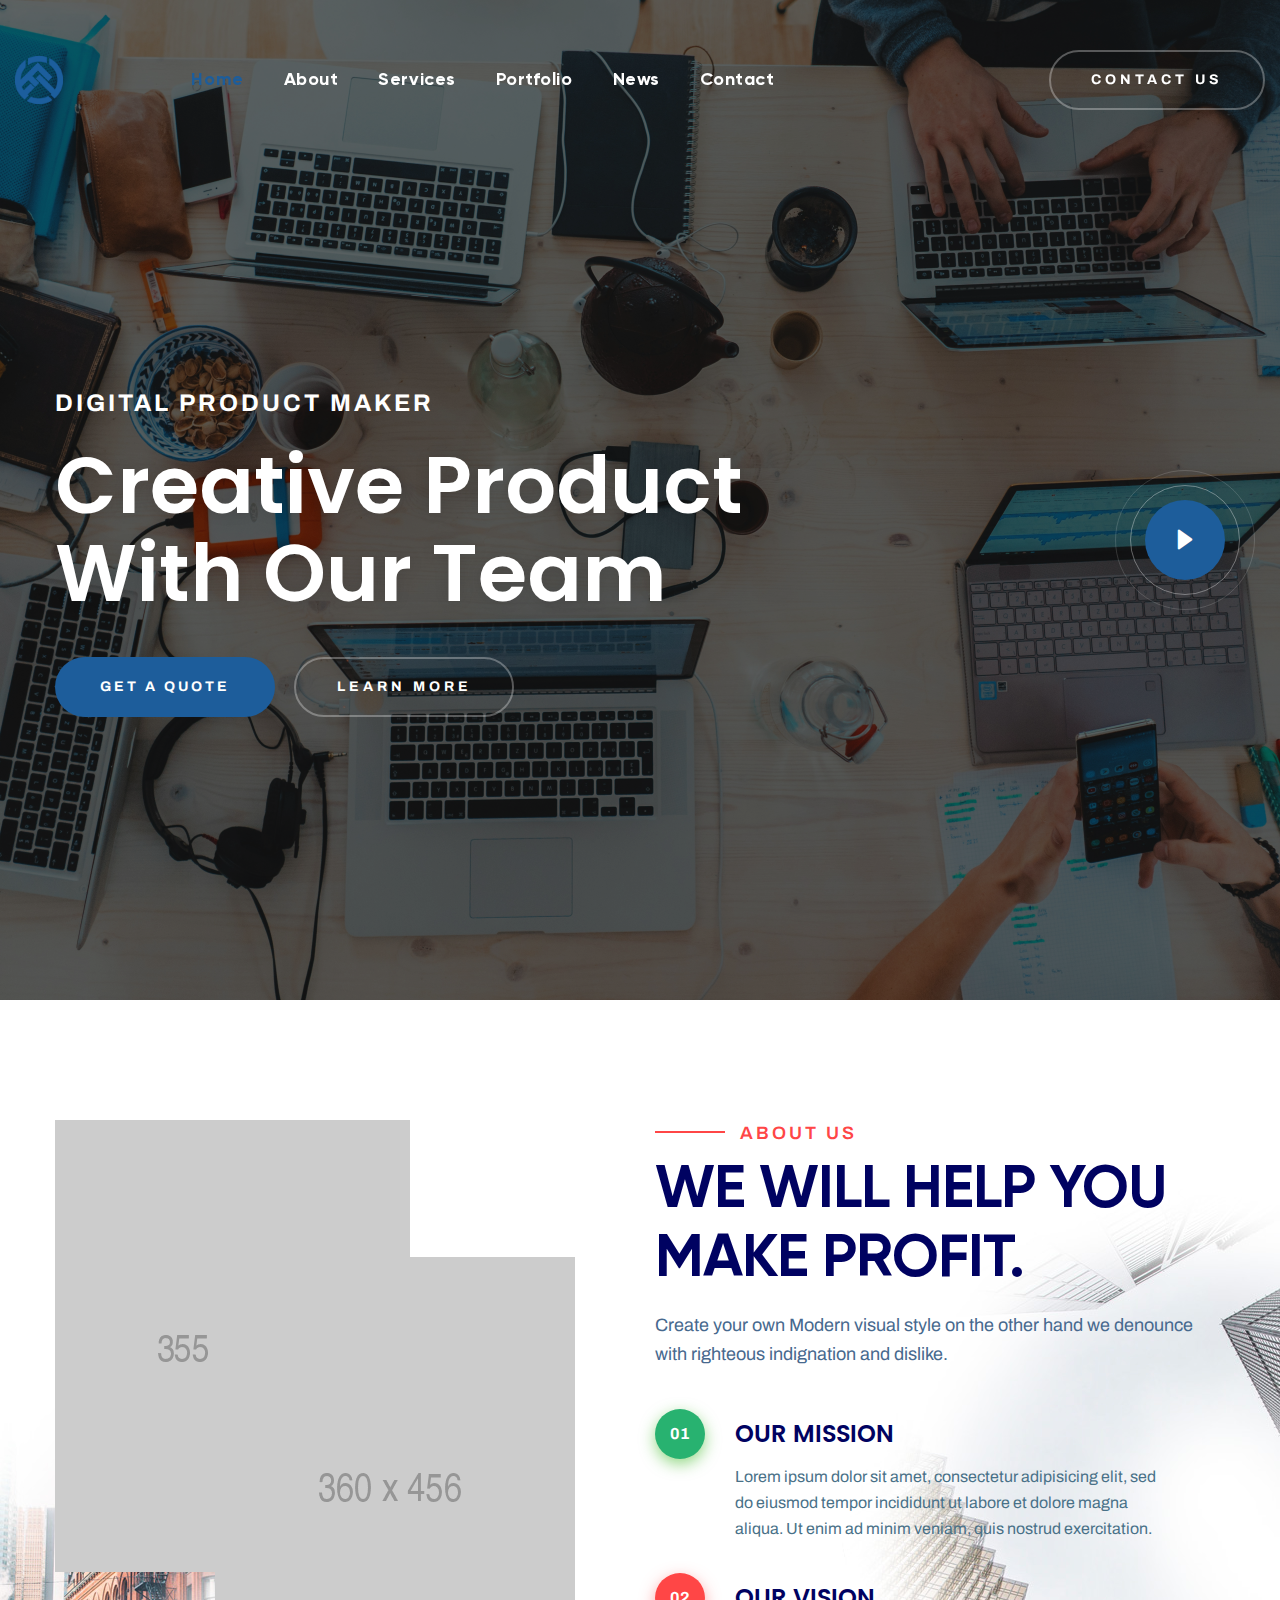
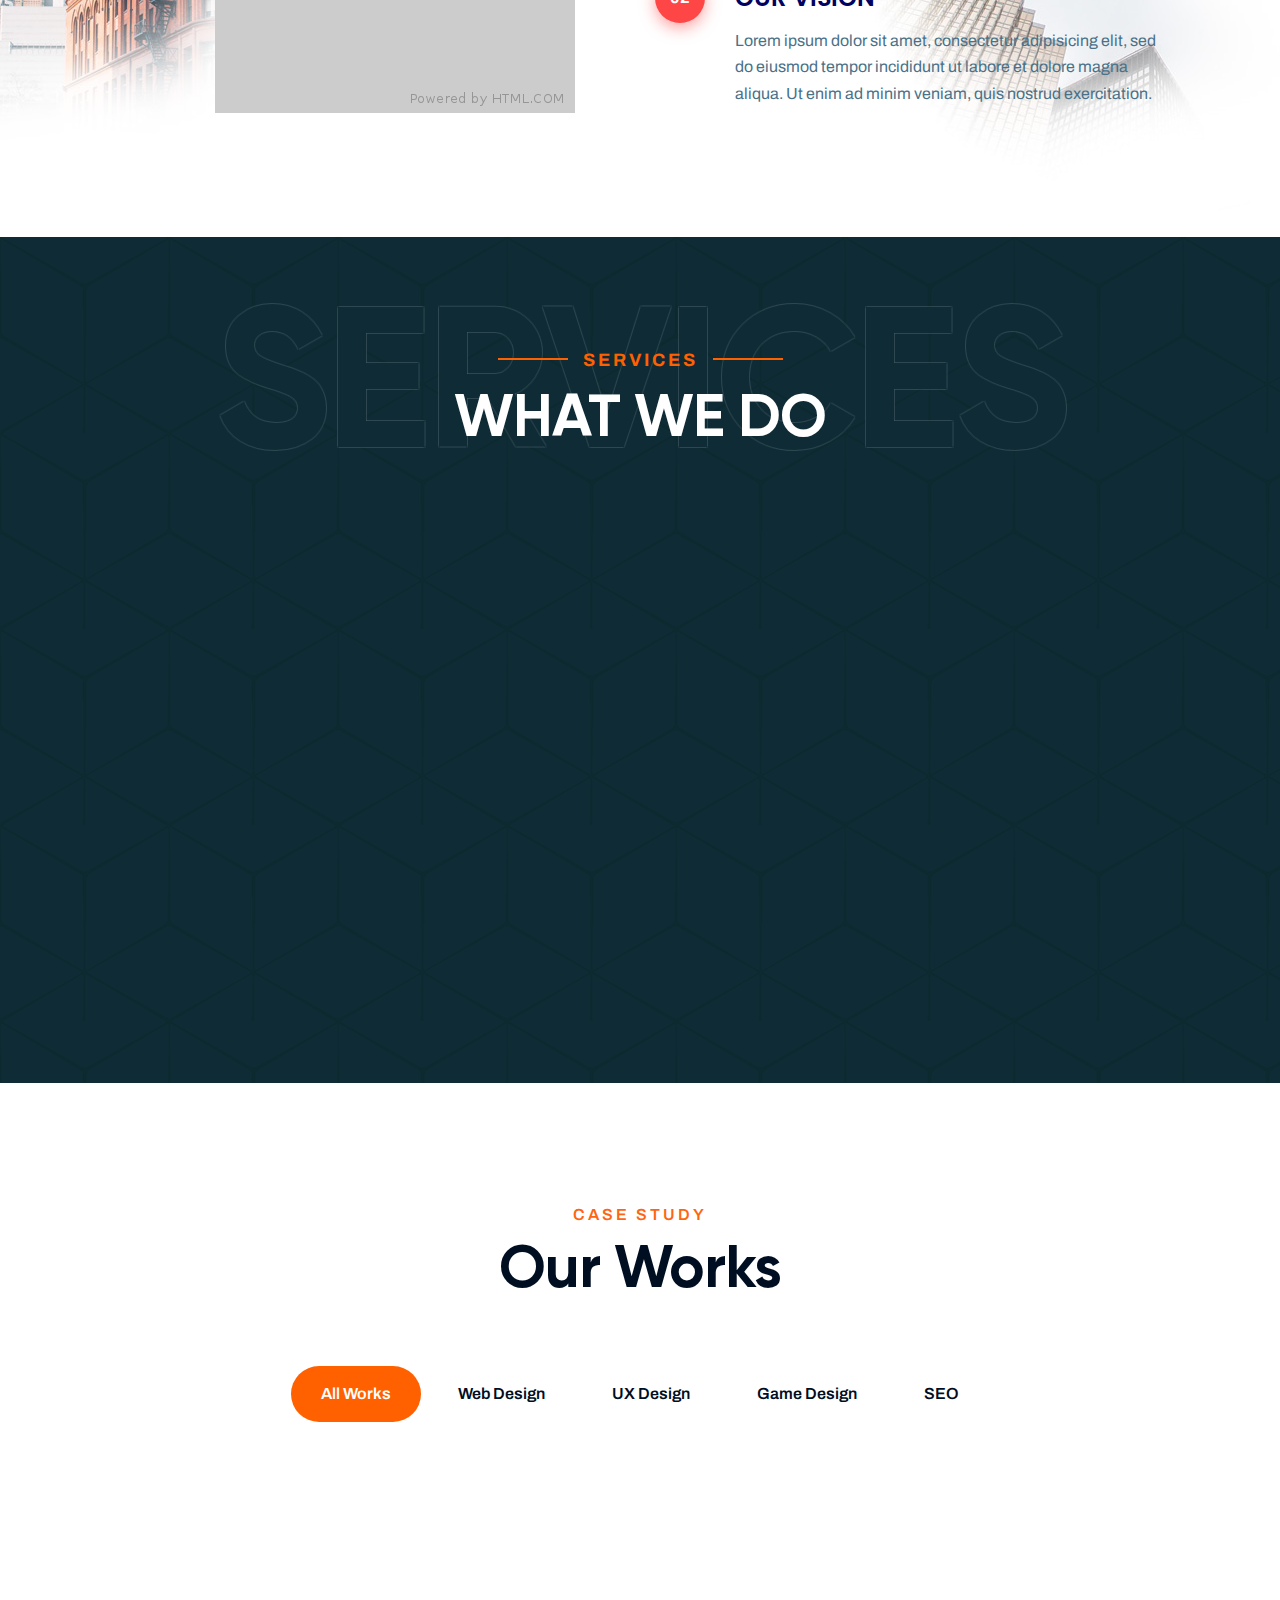
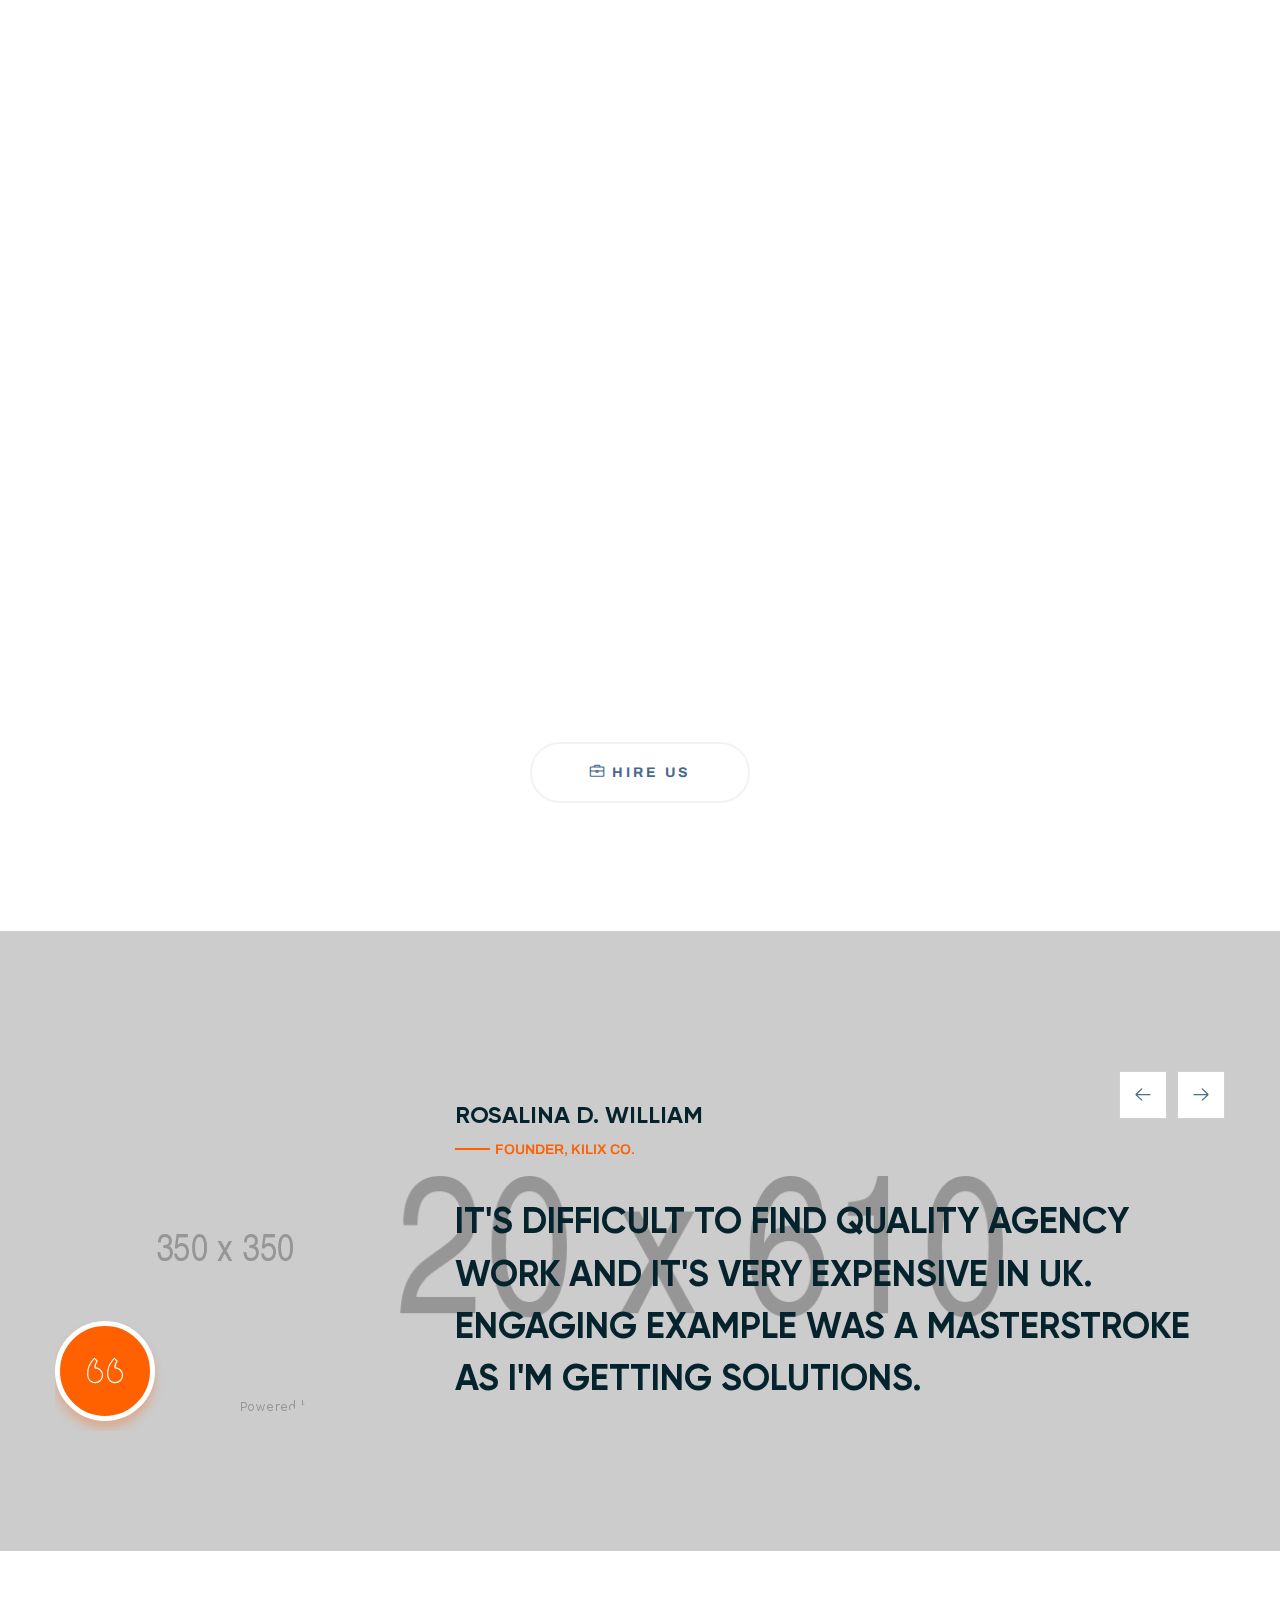
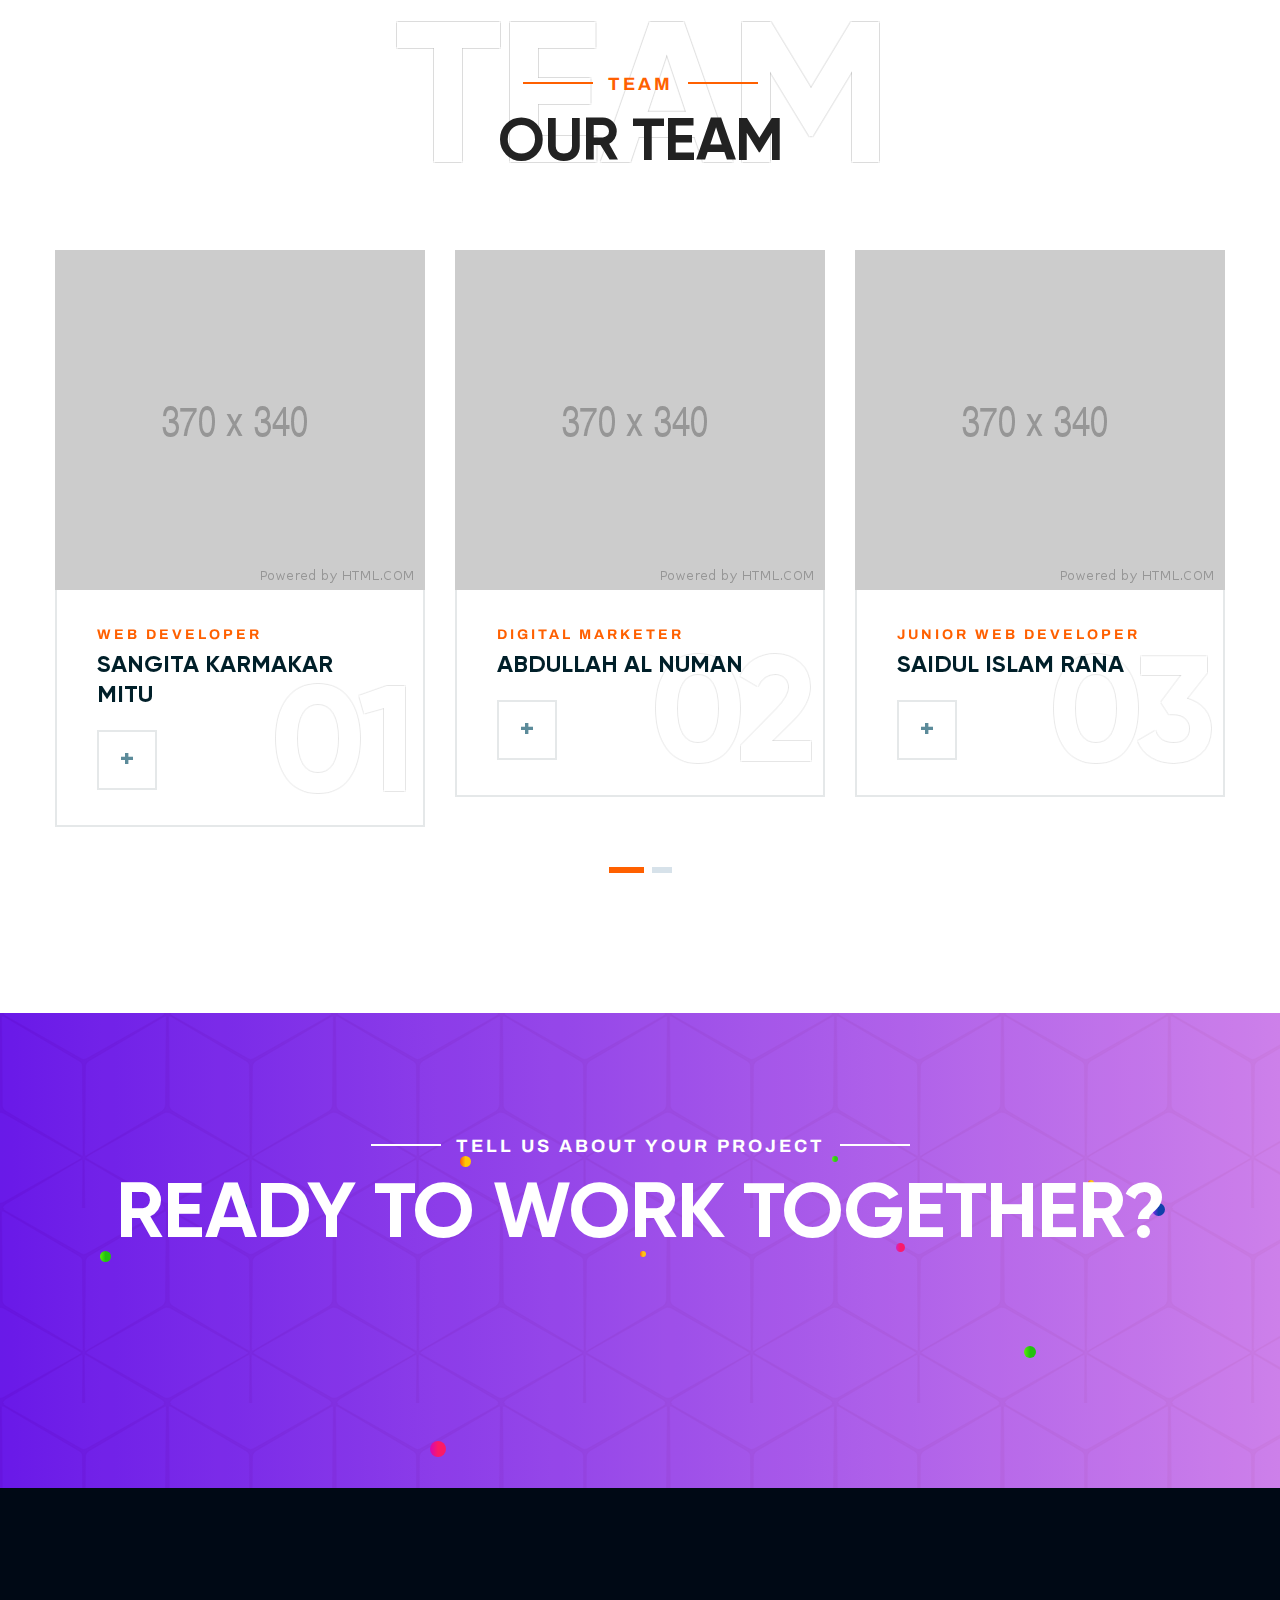
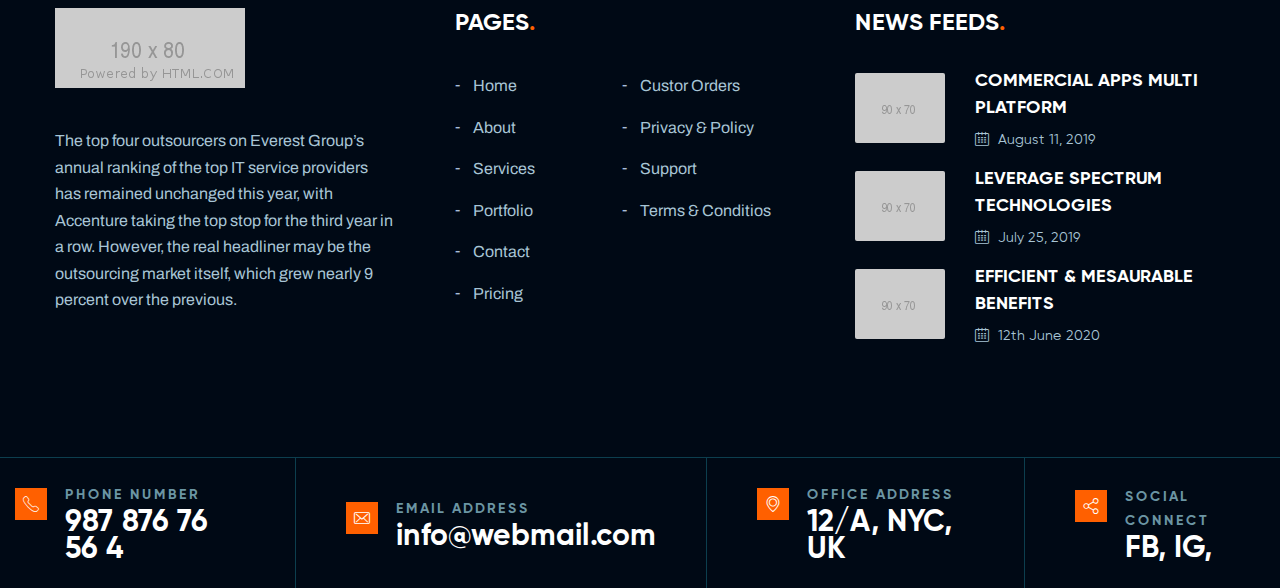
<file: index.html>
<!DOCTYPE html>
<html lang="en">

<head>
    <meta charset="utf-8">
    <!-- Responsive Settings -->
    <meta http-equiv="X-UA-Compatible" content="IE=edge">
    <meta name="viewport" content="width=device-width, initial-scale=1.0, maximum-scale=1.0, user-scalable=0">
    <!--[if lt IE 9]><script src="https://cdnjs.cloudflare.com/ajax/libs/html5shiv/3.7.3/html5shiv.js"></script><![endif]-->
    <!--[if lt IE 9]><script src="js/respond.js"></script><![endif]-->

    <title>OptiWebFusion</title>


    <link rel="shortcut icon" href="images/favicon.png" type="image/x-icon">
    <link rel="icon" href="images/favicon.png" type="image/x-icon">

    <!-- Stylesheets -->
    <link href="css/bootstrap.css" rel="stylesheet">
    <link href="css/style.css" rel="stylesheet">

    <!-- Responsive File -->
    <link href="css/responsive.css" rel="stylesheet">
</head>

<body>

    <div class="page-wrapper">


        <!-- Preloader -->
        <div class="preloader">
            <div class="spinner">
                <div class="inner">
                    <div class="disc"></div>
                    <div class="disc"></div>
                    <div class="disc"></div>
                </div>
            </div>
        </div>

        <!-- =================== Main Header ===================== -->
        <header class="main-header header-style-two">

            <!-- Header Upper -->
            <div class="header-upper">
                <div class="auto-container clearfix">
                    <div class="inner  flex__header clearfix">
                        <!--Logo-->
                        <div class="logo-box">
                            <div class="logo">
                                <a href="index.php" title="OptiWebFusion Logo">
                                    <img src="images/logo.png" alt="OptiWebFusion Logo" title="OptiWebFusion Logo">
                                </a>
                            </div>
                        </div>
                        <div class="nav-content clearfix">
                            <div class="nav-outer clearfix">
                                <!--Mobile Navigation Toggler-->
                                <div class="mobile-nav-toggler"><span class="icon flaticon-menu"></span></div>

                                <!-- Main Menu -->
                                <nav class="main-menu navbar-expand-md navbar-light">
                                    <div class="collapse navbar-collapse show clearfix">
                                        <ul class="navigation clearfix">

                                            <li class="current">
                                                <a href="index.html">Home</a>
                                            </li>

                                            <li class="dropdown"><a href="about.html">About</a>
                                                <ul>
                                                    <li><a href="about.html">About Us</a></li>
                                                    <li><a href="team.html">Our Team</a></li>
                                                </ul>
                                            </li>

                                            <li>

                                                <a href="services.html">Services</a>
                                            </li>

                                            <li>
                                                <a href="portfolio.html">Portfolio</a>
                                            </li>

                                            <li>
                                                <a href="blog.html">News</a>
                                            </li>

                                            <li>
                                                <a href="contact.html">Contact</a>
                                            </li>
                                        </ul>
                                    </div>
                                </nav>
                            </div>
                        </div>

                        <!--Other Links-->
                        <div class="other-links clearfix">

                            <!--Link Box-->
                            <div class="link-box">
                                <a href="contact.html" class="theme-btn btn-style-three"><span class="btn-title">contact us</span></a>
                            </div>

                        </div>

                    </div>
                </div>
            </div>
            <!--End Header Upper-->

            <!-- Mobile Menu  -->
            <div class="mobile-menu">
                <div class="menu-backdrop"></div>
                <div class="close-btn"><span class="icon flaticon-targeting-cross"></span></div>

                <nav class="menu-box">
                    <div class="nav-logo"><a href="index.html"><img src="images/logo.png" alt="" title=""></a></div>
                    <div class="menu-outer"><!--Here Menu Will Come Automatically Via Javascript / Same Menu as in Header--></div>
                    <!--Social Links-->
                    <div class="social-links">
                        <ul class="clearfix">
                            <li><a href="#"><span class="fab fa-twitter"></span></a></li>
                            <li><a href="#"><span class="fab fa-facebook-square"></span></a></li>
                            <li><a href="#"><span class="fab fa-pinterest-p"></span></a></li>
                            <li><a href="#"><span class="fab fa-instagram"></span></a></li>
                            <li><a href="#"><span class="fab fa-youtube"></span></a></li>
                        </ul>
                    </div>
                </nav>
            </div><!-- End Mobile Menu -->
        </header>
        <!-- =================== End Main Header ==================== -->

        <!-- ===================  Main  ==================== -->
        <main>
            <!-- ================== Banner Section =================== -->
            <section class="banner-section banner-four">
                <div class="outer-container">
                    <div class="banner-carousel owl-theme owl-carousel">


                        <!-- =================== Banner Item ======================== -->
                        <div class="slide-item">
                            <div class="image-layer" style="background-image: url(images/main-slider/banner.jpg);"></div>
                            <div class="auto-container">
                                <div class="content-box">
                                    <div class="content clearfix">
                                        <div class="inner">
                                            <div class="sub-title">Digital Product Maker</div>
                                            <h1>Creative Product With Our Team</h1>
                                            <div class="link-box clearfix">
                                                <a href="contact.html" class="theme-btn btn-style-ten"><span class="btn-title">Get A Quote</span></a>
                                                <a href="about.html" class="theme-btn btn-style-three"><span class="btn-title">learn More</span></a>
                                            </div>
                                        </div>
                                        <div class="video-link">
                                            <a href="https://www.youtube.com/watch?v=kxPCFljwJws" class="lightbox-image play-btn">
                                                <span class="icon flaticon-media-play-symbol"></span>
                                                <i class="ripple"></i>
                                            </a>
                                        </div>
                                    </div>
                                </div>
                            </div>
                        </div>


                        <!-- ================ Banner Item =================== -->
                        <div class="slide-item">
                            <div class="image-layer" style="background-image: url(images/main-slider/banner.jpg);"></div>
                            <div class="auto-container">
                                <div class="content-box">
                                    <div class="content clearfix">
                                        <div class="inner">
                                            <div class="sub-title">Digital Product Maker</div>
                                            <h1>Creative Product With Our Team</h1>
                                            <div class="link-box clearfix">
                                                <a href="contact.html" class="theme-btn btn-style-ten"><span class="btn-title">Get A Quote</span></a>
                                                <a href="about.html" class="theme-btn btn-style-three"><span class="btn-title">learn More</span></a>
                                            </div>
                                        </div>
                                        <div class="video-link">
                                            <a href="https://www.youtube.com/watch?v=kxPCFljwJws" class="lightbox-image play-btn">
                                                <span class="icon flaticon-media-play-symbol"></span>
                                                <i class="ripple"></i>
                                            </a>
                                        </div>
                                    </div>
                                </div>
                            </div>
                        </div>


                        <!-- ===================== Banner Item =================== -->
                        <div class="slide-item">
                            <div class="image-layer" style="background-image: url(images/main-slider/banner.jpg);"></div>
                            <div class="auto-container">
                                <div class="content-box">
                                    <div class="content clearfix">
                                        <div class="inner">
                                            <div class="sub-title">Digital Product Maker</div>
                                            <h1>Creative Product With Our Team</h1>
                                            <div class="link-box clearfix">
                                                <a href="contact.html" class="theme-btn btn-style-ten"><span class="btn-title">Get A Quote</span></a>
                                                <a href="about.html" class="theme-btn btn-style-three"><span class="btn-title">learn More</span></a>
                                            </div>
                                        </div>
                                        <div class="video-link">
                                            <a href="https://www.youtube.com/watch?v=kxPCFljwJws" class="lightbox-image play-btn">
                                                <span class="icon flaticon-media-play-symbol"></span>
                                                <i class="ripple"></i>
                                            </a>
                                        </div>
                                    </div>
                                </div>
                            </div>
                        </div>
                    </div>
                </div>
            </section>
            <!-- ================= End Banner Section =================== -->


            <!-- ================== About Section ========================== -->
            <section class="about-section-three" id="scroll-section">
                <figure class="floated-image-1"><img src="images/resource/featured-image-8.jpg" alt=""></figure>
                <figure class="floated-image-2"><img src="images/resource/featured-image-9.jpg" alt=""></figure>
                <div class="auto-container">

                    <div class="row clearfix">
                        <!--Image Column-->
                        <div class="image-column col-lg-6 col-md-12 col-sm-12">
                            <div class="inner clearfix">
                                <figure class="image paroller" data-paroller-factor="-0.07" data-paroller-factor-lg="-0.07" data-paroller-factor-md="-0.07" data-paroller-factor-sm="-0.07" data-paroller-type="foreground" data-paroller-direction="horizontal"><img src="images/resource/featured-image-10.jpg" alt=""></figure>
                                <figure class="image paroller" data-paroller-factor="-0.07" data-paroller-factor-lg="-0.07" data-paroller-factor-md="-0.07" data-paroller-factor-sm="-0.07" data-paroller-type="foreground" data-paroller-direction="vertical"><img src="images/resource/featured-image-11.jpg" alt=""></figure>
                            </div>
                        </div>



                        <!--Text Column-->
                        <div class="text-column col-lg-6 col-md-12 col-sm-12">
                            <div class="inner">
                                <div class="sec-title-three left-aligned">
                                    <div class="sub-title">about us</div>
                                    <h2>we will help you make profit.</h2>
                                    <div class="lower-text">Create your own Modern visual style on the other hand we denounce with righteous indignation and dislike.</div>
                                </div>
                                <div class="text-content">
                                    <div class="text-block">
                                        <div class="title">
                                            <span class="count">01</span>
                                            <h4>Our Mission</h4>
                                        </div>
                                        <div class="text">Lorem ipsum dolor sit amet, consectetur adipisicing elit, sed do eiusmod tempor incididunt ut labore et dolore magna aliqua. Ut enim ad minim veniam, quis nostrud exercitation.</div>
                                    </div>
                                    <div class="text-block">
                                        <div class="title">
                                            <span class="count">02</span>
                                            <h4>Our vision</h4>
                                        </div>
                                        <div class="text">Lorem ipsum dolor sit amet, consectetur adipisicing elit, sed do eiusmod tempor incididunt ut labore et dolore magna aliqua. Ut enim ad minim veniam, quis nostrud exercitation.</div>
                                    </div>
                                </div>
                            </div>
                        </div>
                    </div>
                </div>
            </section>
            <!-- ================== End About Section ========================== -->


            <!-- ================== Service Section ========================== -->
            <section class="services-section" id="scroll-section">
                <div class="faded-text light">
                    <div class="f-text"><span>services</span></div>
                </div>
                <div class="auto-container">
                    <div class="sec-title light centered">
                        <div class="sub-title">services</div>
                        <h2>What We Do</h2>
                    </div>

                    <div class="row clearfix">
                        <!--Block-->
                        <div class="service-block col-lg-4 col-md-6 col-sm-12">
                            <div class="inner-box wow flipInY" data-wow-delay="0ms">
                                <div class="hover-curve"></div>
                                <div class="bg-icon-box"><span class="flaticon-vector-1"></span></div>
                                <div class="count">01</div>
                                <h3>ui/ux design</h3>
                                <div class="icon-box"><span class="flaticon-vector-1"></span></div>
                                <div class="text">Product Development, Product Consultation, Architecture Design, UX Design</div>
                            </div>
                        </div>
                        <!--Block-->
                        <div class="service-block col-lg-4 col-md-6 col-sm-12">
                            <div class="inner-box wow flipInY" data-wow-delay="300ms">
                                <div class="hover-curve"></div>
                                <div class="bg-icon-box"><span class="flaticon-data"></span></div>
                                <div class="count">02</div>
                                <h3>Web design</h3>
                                <div class="icon-box"><span class="flaticon-data"></span></div>
                                <div class="text">Product Development, Product Consultation, Architecture Design, UX Design</div>
                            </div>
                        </div>
                        <!--Block-->
                        <div class="service-block col-lg-4 col-md-6 col-sm-12">
                            <div class="inner-box wow flipInY" data-wow-delay="600ms">
                                <div class="hover-curve"></div>
                                <div class="bg-icon-box"><span class="flaticon-bullhorn"></span></div>
                                <div class="count">03</div>
                                <h3>digital marketing</h3>
                                <div class="icon-box"><span class="flaticon-bullhorn"></span></div>
                                <div class="text">Product Development, Product Consultation, Architecture Design, UX Design</div>
                            </div>
                        </div>
                    </div>
                </div>
            </section>
            <!-- ================== End Service Section ========================== -->


            <!-- ================== Portfolio Section ========================== -->
            <section class="portfolio-section-three portfolio-masonry">
                <div class="auto-container">
                    <div class="sec-title-four centered">
                        <div class="sub-title">case study</div>
                        <h2>Our Works</h2>
                    </div>
                    <!--Masonry Galery-->
                    <div class="sortable-masonry filter-gallery">
                        <div class="filters clearfix">
                            <ul class="filter-tabs filter-btns clearfix">
                                <li class="filter active" data-role="button" data-filter=".all">All Works</li>
                                <li class="filter" data-role="button" data-filter=".web">Web Design</li>
                                <li class="filter" data-role="button" data-filter=".uxui">UX Design</li>
                                <li class="filter" data-role="button" data-filter=".game">Game Design</li>
                                <li class="filter" data-role="button" data-filter=".seo">SEO</li>
                            </ul>
                        </div>

                        <div class="items-container row clearfix">
                            <!--Gallery Item-->
                            <div class="gallery-item-two masonry-item all game col-lg-4 col-md-6 col-sm-12">
                                <div class="inner-box wow fadeInUp" data-wow-delay="0ms" data-wow-duration="1500ms">
                                    <div class="image-box">
                                        <figure class="image">
                                            <a class="lightbox-image" href="images/gallery/19.jpg"><img src="images/gallery/19.jpg" alt=""></a>
                                        </figure>
                                        <div class="hover-box">
                                            <div class="hover-inner">
                                                <div class="content">
                                                    <h4><a href="#">Galactica Super Nova</a></h4>
                                                    <div class="separator"><span class="dot"></span></div>
                                                    <div class="category">Adventure</div>
                                                </div>
                                            </div>
                                            <div class="zoom-btn">
                                                <a class="lightbox-image zoom-link" href="images/gallery/19.jpg" data-fancybox="gallery"><span class="icon flaticon-expand"></span></a>
                                            </div>
                                            <div class="link-btn">
                                                <a href="portfolio-single.html"><span class="icon flaticon-link-1"></span></a>
                                            </div>
                                        </div>
                                    </div>
                                </div>
                            </div>
                            <!--Gallery Item-->
                            <div class="gallery-item-two masonry-item all seo col-lg-4 col-md-6 col-sm-12">
                                <div class="inner-box wow fadeInUp" data-wow-delay="300ms" data-wow-duration="1500ms">
                                    <div class="image-box">
                                        <figure class="image">
                                            <a class="lightbox-image" href="images/gallery/20.jpg"><img src="images/gallery/20.jpg" alt=""></a>
                                        </figure>
                                        <div class="hover-box">
                                            <div class="hover-inner">
                                                <div class="content">
                                                    <h4><a href="#">Galactica Super Nova</a></h4>
                                                    <div class="separator"><span class="dot"></span></div>
                                                    <div class="category">Adventure</div>
                                                </div>
                                            </div>
                                            <div class="zoom-btn">
                                                <a class="lightbox-image zoom-link" href="images/gallery/20.jpg" data-fancybox="gallery"><span class="icon flaticon-expand"></span></a>
                                            </div>
                                            <div class="link-btn">
                                                <a href="portfolio-single.html"><span class="icon flaticon-link-1"></span></a>
                                            </div>
                                        </div>
                                    </div>
                                </div>
                            </div>
                            <!--Gallery Item-->
                            <div class="gallery-item-two masonry-item all web uxui seo col-lg-4 col-md-6 col-sm-12">
                                <div class="inner-box wow fadeInUp" data-wow-delay="600ms" data-wow-duration="1500ms">
                                    <div class="image-box">
                                        <figure class="image">
                                            <a class="lightbox-image" href="images/gallery/21.jpg"><img src="images/gallery/21.jpg" alt=""></a>
                                        </figure>
                                        <div class="hover-box">
                                            <div class="hover-inner">
                                                <div class="content">
                                                    <h4><a href="#">Galactica Super Nova</a></h4>
                                                    <div class="separator"><span class="dot"></span></div>
                                                    <div class="category">Adventure</div>
                                                </div>
                                            </div>
                                            <div class="zoom-btn">
                                                <a class="lightbox-image zoom-link" href="images/gallery/21.jpg" data-fancybox="gallery"><span class="icon flaticon-expand"></span></a>
                                            </div>
                                            <div class="link-btn">
                                                <a href="portfolio-single.html"><span class="icon flaticon-link-1"></span></a>
                                            </div>
                                        </div>
                                    </div>
                                </div>
                            </div>
                            <!--Gallery Item-->
                            <div class="gallery-item-two masonry-item all web game seo col-lg-4 col-md-6 col-sm-12">
                                <div class="inner-box wow fadeInUp" data-wow-delay="600ms" data-wow-duration="1500ms">
                                    <div class="image-box">
                                        <figure class="image">
                                            <a class="lightbox-image" href="images/gallery/24.jpg"><img src="images/gallery/24.jpg" alt=""></a>
                                        </figure>
                                        <div class="hover-box">
                                            <div class="hover-inner">
                                                <div class="content">
                                                    <h4><a href="#">Galactica Super Nova</a></h4>
                                                    <div class="separator"><span class="dot"></span></div>
                                                    <div class="category">Adventure</div>
                                                </div>
                                            </div>
                                            <div class="zoom-btn">
                                                <a class="lightbox-image zoom-link" href="images/gallery/24.jpg" data-fancybox="gallery"><span class="icon flaticon-expand"></span></a>
                                            </div>
                                            <div class="link-btn">
                                                <a href="portfolio-single.html"><span class="icon flaticon-link-1"></span></a>
                                            </div>
                                        </div>
                                    </div>
                                </div>
                            </div>
                            <!--Gallery Item-->
                            <div class="gallery-item-two masonry-item all web uxui game col-lg-4 col-md-6 col-sm-12">
                                <div class="inner-box wow fadeInUp" data-wow-delay="0ms" data-wow-duration="1500ms">
                                    <div class="image-box">
                                        <figure class="image">
                                            <a class="lightbox-image" href="images/gallery/22.jpg"><img src="images/gallery/22.jpg" alt=""></a>
                                        </figure>
                                        <div class="hover-box">
                                            <div class="hover-inner">
                                                <div class="content">
                                                    <h4><a href="#">Galactica Super Nova</a></h4>
                                                    <div class="separator"><span class="dot"></span></div>
                                                    <div class="category">Adventure</div>
                                                </div>
                                            </div>
                                            <div class="zoom-btn">
                                                <a class="lightbox-image zoom-link" href="images/gallery/22.jpg" data-fancybox="gallery"><span class="icon flaticon-expand"></span></a>
                                            </div>
                                            <div class="link-btn">
                                                <a href="portfolio-single.html"><span class="icon flaticon-link-1"></span></a>
                                            </div>
                                        </div>
                                    </div>
                                </div>
                            </div>
                            <!--Gallery Item-->
                            <div class="gallery-item-two masonry-item all uxui game seo col-lg-4 col-md-6 col-sm-12">
                                <div class="inner-box wow fadeInUp" data-wow-delay="300ms" data-wow-duration="1500ms">
                                    <div class="image-box">
                                        <figure class="image">
                                            <a class="lightbox-image" href="images/gallery/23.jpg"><img src="images/gallery/23.jpg" alt=""></a>
                                        </figure>
                                        <div class="hover-box">
                                            <div class="hover-inner">
                                                <div class="content">
                                                    <h4><a href="#">Galactica Super Nova</a></h4>
                                                    <div class="separator"><span class="dot"></span></div>
                                                    <div class="category">Adventure</div>
                                                </div>
                                            </div>
                                            <div class="zoom-btn">
                                                <a class="lightbox-image zoom-link" href="images/gallery/23.jpg" data-fancybox="gallery"><span class="icon flaticon-expand"></span></a>
                                            </div>
                                            <div class="link-btn">
                                                <a href="portfolio-single.html"><span class="icon flaticon-link-1"></span></a>
                                            </div>
                                        </div>
                                    </div>
                                </div>
                            </div>
                        </div>

                        <div class="lower-link clearfix">
                            <a href="contact.html" class="theme-btn btn-style-eleven"><span class="btn-title"><span class="icon flaticon-briefcase"></span>hire us</span></a>
                        </div>

                    </div>
                </div>
            </section>
            <!-- ================== End Portfolio Section ========================== -->


            <!-- ================== Testimonial Section ========================== -->
            <section class="testimonial-section">
                <div class="image-layer" style="background-image: url(images/background/image-1.jpg);"></div>
                <div class="auto-container">
                    <div class="testimonial-carousel owl-theme owl-carousel">

                        <div class="slide-item">
                            <div class="testimonial-block">
                                <div class="inner-box">
                                    <div class="content">
                                        <div class="image"><img src="images/resource/author-image-1.jpg" alt="" title="">
                                            <div class="icon-box"><span class="flaticon-left-quote"></span></div>
                                        </div>
                                        <div class="info">
                                            <h4>Rosalina D. WIlliam</h4>
                                            <div class="designation">founder, kilix co.</div>
                                        </div>
                                        <div class="text">It's difficult to find quality Agency work and it's very expensive in uk. Engaging example was a masterstroke as I'm getting solutions.</div>
                                    </div>
                                </div>
                            </div>
                        </div>

                        <div class="slide-item">
                            <div class="testimonial-block">
                                <div class="inner-box">
                                    <div class="content">
                                        <div class="image"><img src="images/resource/author-image-14.jpg" alt="" title="">
                                            <div class="icon-box"><span class="flaticon-left-quote"></span></div>
                                        </div>
                                        <div class="info">
                                            <h4>Jikiliki Boruna</h4>
                                            <div class="designation">Developer, kilix co.</div>
                                        </div>
                                        <div class="text">It's difficult to find quality Agency work and it's very expensive in uk. Engaging example was a masterstroke as I'm getting solutions.</div>
                                    </div>
                                </div>
                            </div>
                        </div>

                        <div class="slide-item">
                            <div class="testimonial-block">
                                <div class="inner-box">
                                    <div class="content">
                                        <div class="image"><img src="images/resource/author-image-15.jpg" alt="" title="">
                                            <div class="icon-box"><span class="flaticon-left-quote"></span></div>
                                        </div>
                                        <div class="info">
                                            <h4>Hilix Drawnik</h4>
                                            <div class="designation">Manager, kilix co.</div>
                                        </div>
                                        <div class="text">It's difficult to find quality Agency work and it's very expensive in uk. Engaging example was a masterstroke as I'm getting solutions.</div>
                                    </div>
                                </div>
                            </div>
                        </div>

                    </div>
                </div>
            </section>
            <!-- ================== End Testimonial Section ========================== -->




            <!-- ================= Team Section ========================== -->
            <section class="team-section">
                <div class="faded-text">
                    <div class="f-text"><span>team</span></div>
                </div>
                <div class="auto-container">
                    <div class="sec-title centered">
                        <div class="sub-title">Team</div>
                        <h2>Our Team</h2>
                    </div>

                    <div class="team-carousel owl-theme owl-carousel">

                        <!-- ========== SKM =============== -->
                        <div class="team-block">
                            <div class="inner-box">
                                <div class="image-box">
                                    <figure class="image"><img src="images/resource/team-1.jpg" alt="" title=""></figure>
                                </div>
                                <div class="lower-box">
                                    <div class="count"><span>01</span></div>
                                    <div class="designation">web developer</div>
                                    <h3 class="name">sangita karmakar mitu</h3>
                                    <div class="more-content">
                                        <div class="more-btn">+</div>
                                        <div class="share-list">
                                            <ul>
                                                <li>
                                                    <a href="https://www.facebook.com/sk.mitu.5836" target="_blank">
                                                        <span class="fab fa-facebook-f"></span>
                                                    </a>
                                                </li>
                                                <li>
                                                    <a href="https://www.instagram.com/sangita_karmoker_mitu/" target="_blank">
                                                        <span class="fab fa-instagram"></span>
                                                    </a>
                                                </li>
                                                <!-- <li><a href="#"><span class="fab fa-linkedin-in"></span></a></li> -->
                                            </ul>
                                        </div>
                                    </div>
                                </div>
                            </div>
                        </div>

                        <!-- =========== AN ================ -->
                        <div class="team-block">
                            <div class="inner-box">
                                <div class="image-box">
                                    <figure class="image"><img src="images/resource/team-2.jpg" alt="" title=""></figure>
                                </div>
                                <div class="lower-box">
                                    <div class="count"><span>02</span></div>
                                    <div class="designation">Digital Marketer</div>
                                    <h3 class="name">Abdullah Al Numan</h3>
                                    <div class="more-content">
                                        <div class="more-btn">+</div>
                                        <div class="share-list">
                                            <ul>
                                                <li>
                                                    <a href="https://www.facebook.com/profile.php?id=100048961087152" target="_blank">
                                                        <span class="fab fa-facebook-f"></span>
                                                    </a>
                                                </li>
                                                <li>
                                                    <a href="https://www.instagram.com/dm_noman/" target="_blank">
                                                        <span class="fab fa-instagram"></span>
                                                    </a>
                                                </li>
                                                <!-- <li><a href="#"><span class="fab fa-linkedin-in"></span></a></li> -->
                                            </ul>
                                        </div>
                                    </div>
                                </div>
                            </div>
                        </div>

                        <!-- ============== SR ============== -->
                        <div class="team-block">
                            <div class="inner-box">
                                <div class="image-box">
                                    <figure class="image"><img src="images/resource/team-3.jpg" alt="" title=""></figure>
                                </div>
                                <div class="lower-box">
                                    <div class="count"><span>03</span></div>
                                    <div class="designation">junior web developer</div>
                                    <h3 class="name">saidul islam rana</h3>
                                    <div class="more-content">
                                        <div class="more-btn">+</div>
                                        <div class="share-list">
                                            <ul>
                                                <li>
                                                    <a href="https://facebook.com/codewithsaidull" target="_blank">
                                                        <span class="fab fa-facebook-f"></span>
                                                    </a>
                                                </li>
                                                <li>
                                                    <a href="https://instagram.com/codewithsaidul" target="_blank">
                                                        <span class="fab fa-instagram"></span>
                                                    </a>
                                                </li>
                                                <li>
                                                    <a href="https://github.com/codewithsaidul" target="_blank">
                                                        <span class="fab fa-github"></span>
                                                    </a>
                                                </li>
                                            </ul>
                                        </div>
                                    </div>
                                </div>
                            </div>
                        </div>

                        <!-- ============== JA ============ -->
                        <div class="team-block">
                            <div class="inner-box">
                                <div class="image-box">
                                    <figure class="image"><img src="images/resource/team-1.jpg" alt="" title=""></figure>
                                </div>
                                <div class="lower-box">
                                    <div class="count"><span>01</span></div>
                                    <div class="designation">digital marketer</div>
                                    <h3 class="name">jubayer ahmed</h3>
                                    <div class="more-content">
                                        <div class="more-btn">+</div>
                                        <div class="share-list">
                                            <ul>
                                                <li>
                                                    <a href="https://www.facebook.com/jobayer.ahamedtouqir" target="_blank">
                                                        <span class="fab fa-facebook-f"></span>
                                                    </a>
                                                </li>
                                                <li>
                                                    <a href="https://www.instagram.com/dm__jobayer/" target="_blank">
                                                        <span class="fab fa-instagram"></span>
                                                    </a>
                                                </li>
                                                <!-- <li><a href="#"><span class="fab fa-linkedin-in"></span></a></li> -->
                                            </ul>
                                        </div>
                                    </div>
                                </div>
                            </div>
                        </div>

                    </div>
                </div>
            </section>
            <!-- ================== End Testimonial Section ========================== -->


            <!-- ================== Call To Section ========================== -->
            <section class="call-to-section">
                <div class="bubble-dotted">
                    <span class="dotted dotted-1"></span>
                    <span class="dotted dotted-2"></span>
                    <span class="dotted dotted-3"></span>
                    <span class="dotted dotted-4"></span>
                    <span class="dotted dotted-5"></span>
                    <span class="dotted dotted-6"></span>
                    <span class="dotted dotted-7"></span>
                    <span class="dotted dotted-8"></span>
                    <span class="dotted dotted-9"></span>
                    <span class="dotted dotted-10"></span>
                </div>
                <div class="auto-container">
                    <div class="content">
                        <div class="sub-title">Tell us about your project</div>
                        <h2>Ready to work together?</h2>
                        <div class="link-box">
                            <a href="about.html" class="theme-btn btn-style-two"><span class="btn-title wow fadeInLeft" data-wow-delay="0ms"><span class="icon flaticon-briefcase"></span> hire us</span></a>
                            <a href="contact.html" class="theme-btn btn-style-one"><span class="btn-title wow fadeInRight" data-wow-delay="0ms">contact us</span></a>
                        </div>
                    </div>
                </div>
            </section>
            <!-- ================== End Call To Section ========================== -->

        </main>
        <!-- ================== End Main ========================== -->


        <!-- ==================  Footer ========================== -->
        <footer class="main-footer alternate-two">
            <div class="auto-container">
                <!--Widgets Section-->
                <div class="widgets-section">
                    <div class="row clearfix">

                        <!--Column-->
                        <div class="column col-lg-4 col-md-6 col-sm-12">
                            <div class="footer-widget about-widget">
                                <div class="widget-content">
                                    <div class="footer-logo">
                                        <a href="index.html"><img src="images/logo-five.png" alt=""></a>
                                    </div>
                                    <div class="text">The top four outsourcers on Everest Group’s annual ranking of the top IT service providers has remained unchanged this year, with Accenture taking the top stop for the third year in a row. However, the real headliner may be the outsourcing market itself, which grew nearly 9 percent over the previous.</div>
                                </div>
                            </div>
                        </div>

                        <!--Column-->
                        <div class="column col-lg-4 col-md-6 col-sm-12">
                            <div class="footer-widget links-widget">
                                <h3>Pages<span>.</span></h3>
                                <div class="widget-content">
                                    <div class="row clearfix">
                                        <div class="col-lg-5 col-md-6 col-sm-12">
                                            <ul>
                                                <li><a href="#">Home</a></li>
                                                <li><a href="#">About</a></li>
                                                <li><a href="#">Services</a></li>
                                                <li><a href="#">Portfolio</a></li>
                                                <li><a href="#">Contact</a></li>
                                                <li><a href="#">Pricing</a></li>
                                            </ul>
                                        </div>
                                        <div class="col-lg-7 col-md-6 col-sm-12">
                                            <ul>
                                                <li><a href="#">Custor Orders</a></li>
                                                <li><a href="#">Privacy & Policy</a></li>
                                                <li><a href="#">Support</a></li>
                                                <li><a href="#">Terms & Conditios</a></li>
                                            </ul>
                                        </div>
                                    </div>
                                </div>
                            </div>
                        </div>

                        <!--Column-->
                        <div class="column col-lg-4 col-md-6 col-sm-12">
                            <div class="footer-widget news-widget">
                                <h3>News feeds<span>.</span></h3>
                                <div class="widget-content">
                                    <!--News Post-->
                                    <div class="news-post">
                                        <div class="post-thumb"><a href="#"><img src="images/resource/post-thumb-1.jpg" alt=""></a></div>
                                        <h5><a href="#">Commercial Apps Multi Platform</a></h5>
                                        <div class="date"><span class="icon flaticon-business"></span> August 11, 2019</div>
                                    </div>
                                    <!--News Post-->
                                    <div class="news-post">
                                        <div class="post-thumb"><a href="#"><img src="images/resource/post-thumb-2.jpg" alt=""></a></div>
                                        <h5><a href="#">Leverage Spectrum Technologies</a></h5>
                                        <div class="date"><span class="icon flaticon-business"></span> July 25, 2019</div>
                                    </div>
                                    <!--News Post-->
                                    <div class="news-post">
                                        <div class="post-thumb"><a href="#"><img src="images/resource/post-thumb-3.jpg" alt=""></a></div>
                                        <h5><a href="#">Efficient & Mesaurable Benefits</a></h5>
                                        <div class="date"><span class="icon flaticon-business"></span> 12th June 2020</div>
                                    </div>
                                </div>
                            </div>
                        </div>

                    </div>

                </div>
            </div>

            <!-- Footer Bottom -->
            <div class="footer-bottom">
                <div class="auto-container">
                    <div class="outer-table clearfix">
                        <div class="info-block">
                            <div class="inner">
                                <div class="icon"><span class="flaticon-telephone-1"></span></div>
                                <span class="info-title">Phone Number</span>
                                <div class="phone"><a href="tel:98787676564">987 876 76 56 4</a></div>
                            </div>
                        </div>
                        <div class="info-block">
                            <div class="inner">
                                <div class="icon"><span class="flaticon-envelope"></span></div>
                                <span class="info-title">email address</span>
                                <div class="email"><a href="mailto:info@webmail.com">info@webmail.com</a></div>
                            </div>
                        </div>
                        <div class="info-block">
                            <div class="inner">
                                <div class="icon"><span class="flaticon-placeholder"></span></div>
                                <span class="info-title">office address</span>
                                <div class="address"><a href="#">12/A, NYC, UK</a></div>
                            </div>
                        </div>
                        <div class="info-block">
                            <div class="inner">
                                <div class="icon"><span class="flaticon-share"></span></div>
                                <span class="info-title">social connect</span>
                                <div class="social-links">
                                    <a href="https://www.facebook.com/optiwebfusion" target="_blank">fb</a>,
                                    <a href="https://www.instagram.com/optiwebfusion" target="_blank">ig</a>,
                                    <!-- <a href="#">be</a>,
                                    <a href="#">dr</a>,
                                    <a href="#">yu</a> -->
                                </div>
                            </div>
                        </div>
                    </div>
                </div>
            </div>

        </footer>
        <!-- ================== End Footer ========================== -->

    </div>






    <!--Scroll to top-->
    <div class="scroll-to-top scroll-to-target" data-target="html"><span class="flaticon-up-arrow"></span></div>

    <script src="js/jquery.js"></script>
    <script src="js/popper.min.js"></script>
    <script src="js/bootstrap.min.js"></script>
    <script src="js/jquery-ui.js"></script>
    <script src="js/jquery.fancybox.js"></script>
    <script src="js/owl.js"></script>
    <script src="js/scrollbar.js"></script>
    <script src="js/knob.js"></script>
    <script src="js/paroller.js"></script>
    <script src="js/tilt.js"></script>
    <script src="js/isotope.js"></script>
    <script src="js/appear.js"></script>
    <script src="js/wow.js"></script>
    <script src="js/element-in-view.js"></script>
    <script src="js/custom-script.js"></script>
</body>

</html>
</file>
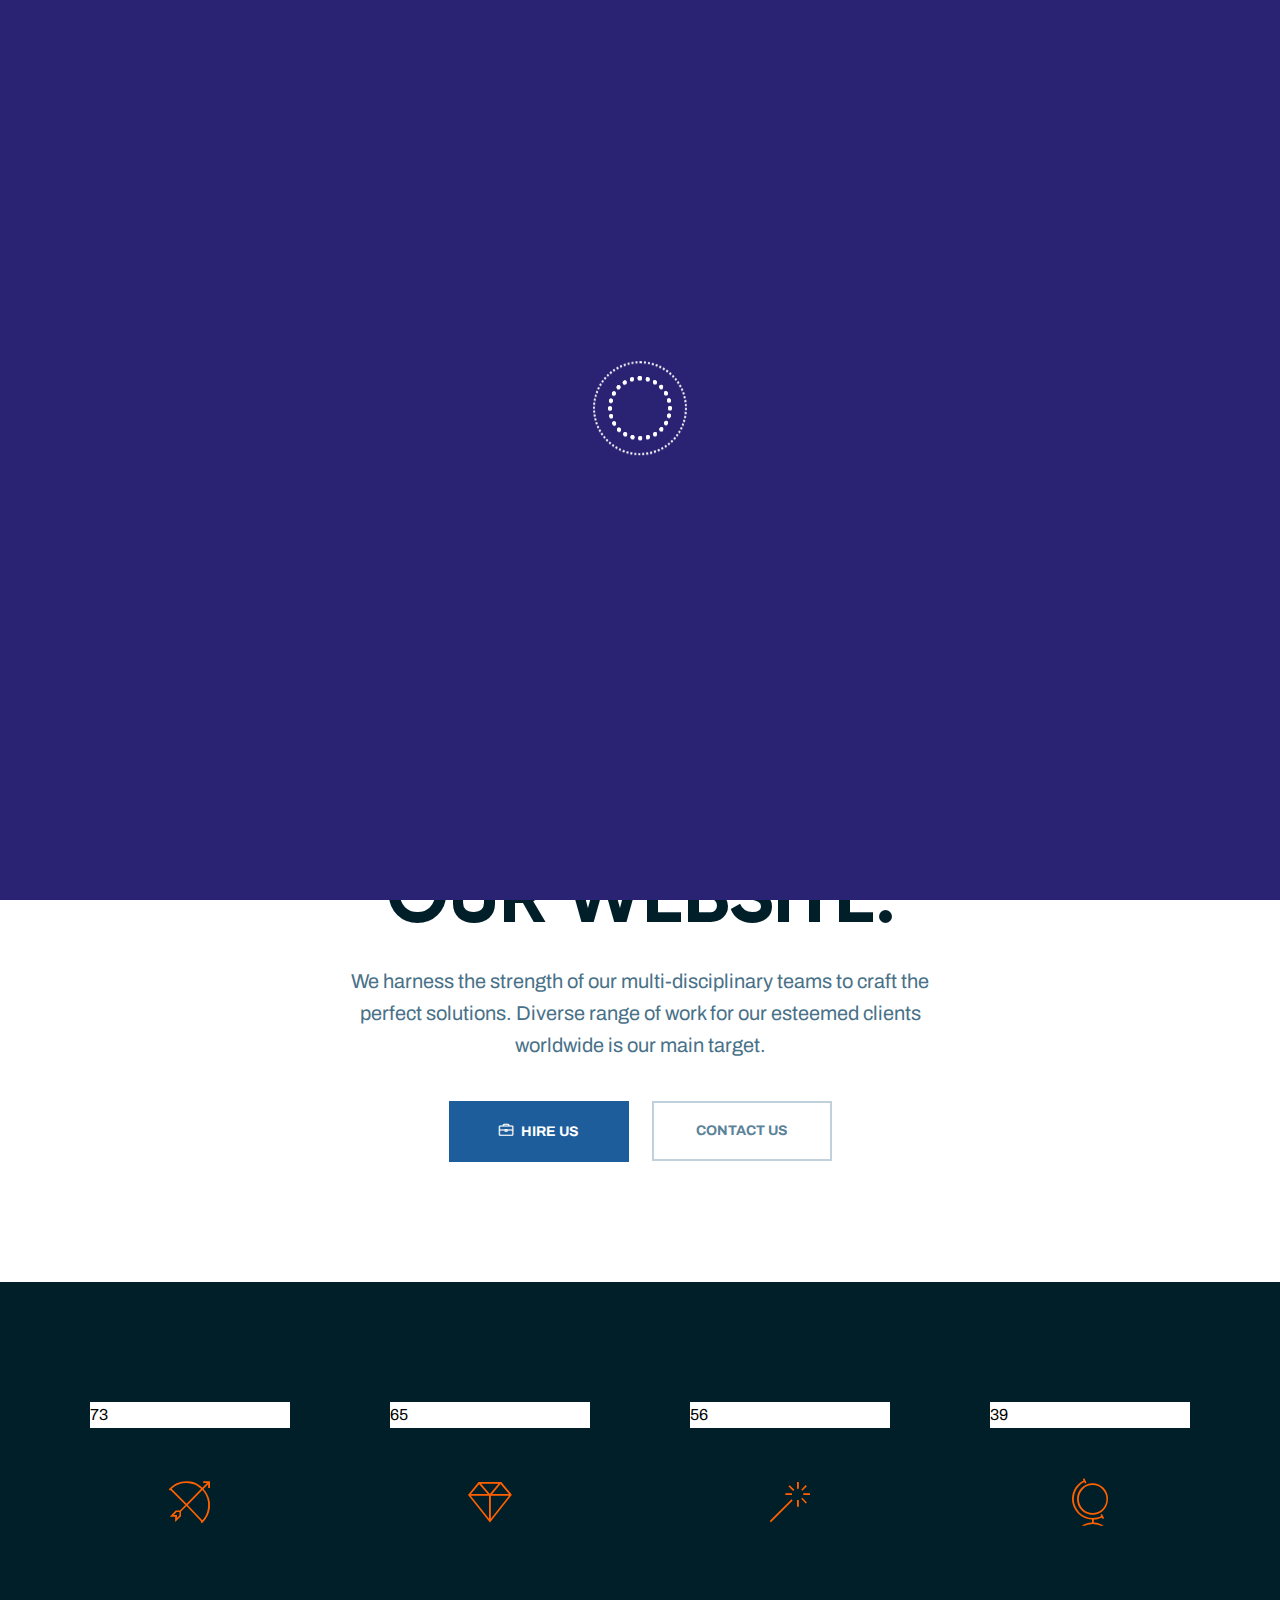
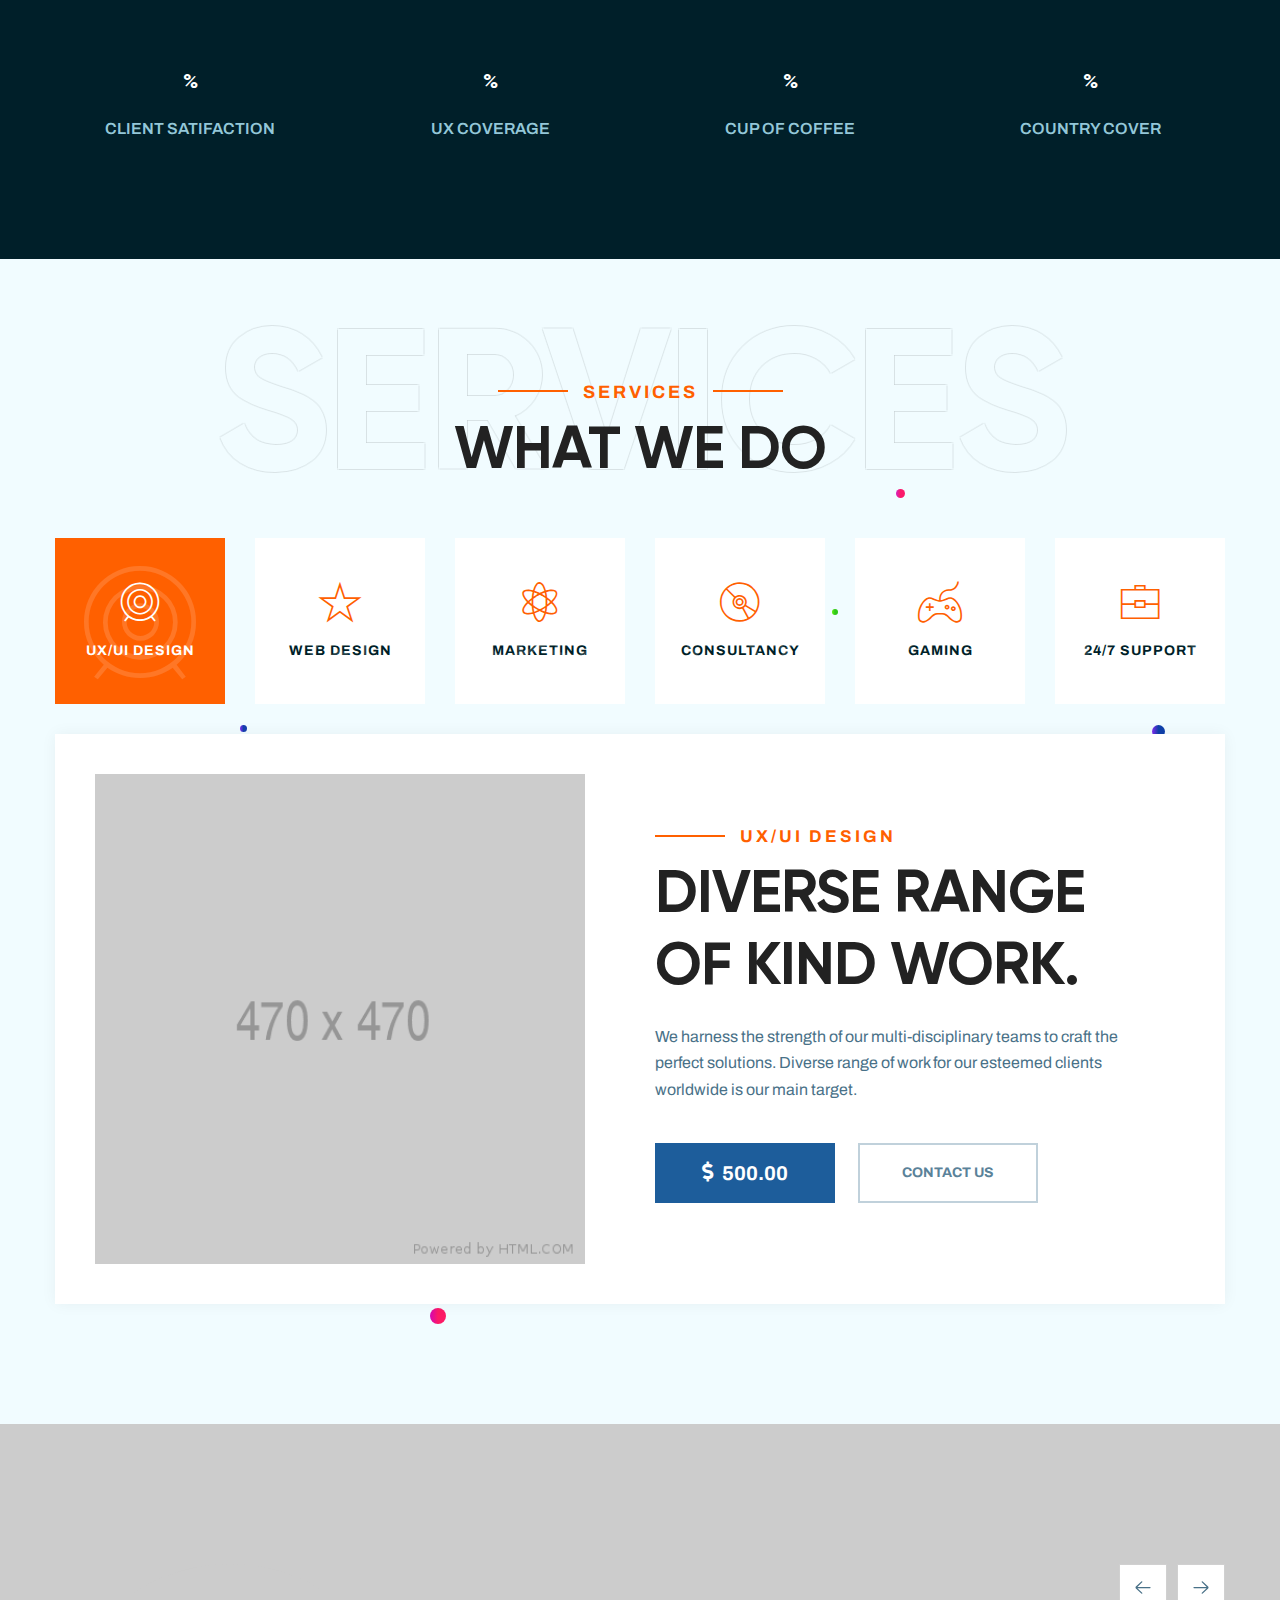
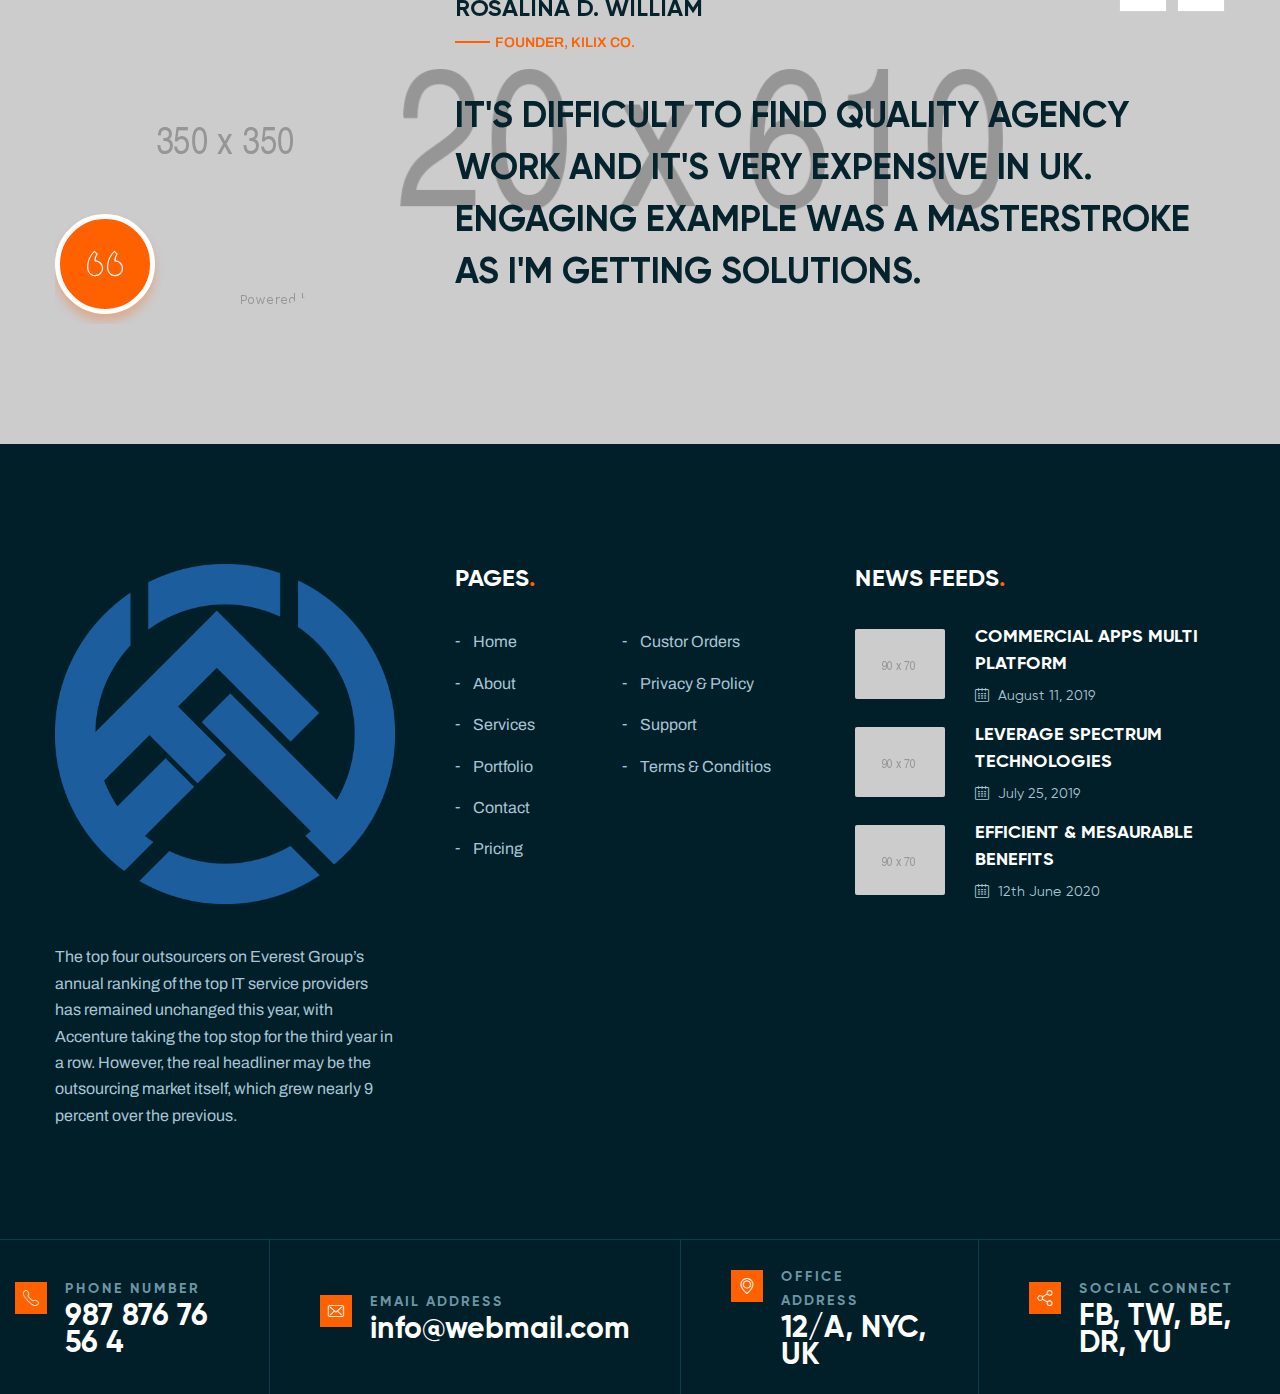
<file: about.html>
<!DOCTYPE html>
<html lang="en">

<head>
    <meta charset="utf-8">

    <!-- Responsive Settings -->
    <meta http-equiv="X-UA-Compatible" content="IE=edge">
    <meta name="viewport" content="width=device-width, initial-scale=1.0, maximum-scale=1.0, user-scalable=0">
    <!--[if lt IE 9]><script src="https://cdnjs.cloudflare.com/ajax/libs/html5shiv/3.7.3/html5shiv.js"></script><![endif]-->
    <!--[if lt IE 9]><script src="js/respond.js"></script><![endif]-->
    <link rel="shortcut icon" href="images/favicon.png" type="image/x-icon">
    <link rel="icon" href="images/favicon.png" type="image/x-icon">

    <title>OptiWebFusion || About Us</title>


    <!-- Stylesheets -->
    <link href="css/bootstrap.css" rel="stylesheet">
    <link href="css/style.css" rel="stylesheet">

    <!-- Responsive File -->
    <link href="css/responsive.css" rel="stylesheet">

</head>

<body>

    <div class="page-wrapper">
        <!-- Preloader -->
        <div class="preloader">
            <div class="spinner">
                <div class="inner">
                    <div class="disc"></div>
                    <div class="disc"></div>
                    <div class="disc"></div>
                </div>
            </div>
        </div>

        <!-- =================== Main Header ===================== -->
        <header class="main-header header-style-two">

            <!-- Header Upper -->
            <div class="header-upper">
                <div class="auto-container clearfix">
                    <div class="inner clearfix">
                        <!--Logo-->
                        <div class="logo-box">
                            <div class="logo"><a href="index.html" title="Callix - Portfolio and Digital Agency HTML Template"><img src="images/logo-two.png" alt="Callix - Portfolio and Digital Agency HTML Template" title="Callix - Portfolio and Digital Agency HTML Template"></a></div>
                        </div>
                        <div class="nav-content clearfix">
                            <div class="nav-outer clearfix">
                                <!--Mobile Navigation Toggler-->
                                <div class="mobile-nav-toggler"><span class="icon flaticon-menu"></span></div>

                                <!-- Main Menu -->
                                <nav class="main-menu navbar-expand-md navbar-light">
                                    <div class="collapse navbar-collapse show clearfix">
                                        <ul class="navigation clearfix">
                                            <li>
                                                <a href="index.html">Home</a>
                                            </li>

                                            <li class="dropdown current"><a href="about.html">About</a>
                                                <ul>
                                                    <li><a href="about.html">About Us</a></li>
                                                    <li><a href="team.html">Our Team</a></li>
                                                </ul>
                                            </li>

                                            <li>

                                                <a href="services.html">Services</a>
                                            </li>

                                            <li>
                                                <a href="portfolio.html">Portfolio</a>
                                            </li>

                                            <li>
                                                <a href="blog.html">News</a>
                                            </li>

                                            <li>
                                                <a href="contact.html">Contact</a>
                                            </li>
                                        </ul>
                                    </div>
                                </nav>
                            </div>
                        </div>

                        <!--Other Links-->
                        <div class="other-links clearfix">

                            <!--Link Box-->
                            <div class="link-box">
                                <a href="contact.html" class="theme-btn btn-style-three"><span class="btn-title">contact us</span></a>
                            </div>

                        </div>

                    </div>
                </div>
            </div>
            <!--End Header Upper-->

            <!-- Mobile Menu  -->
            <div class="mobile-menu">
                <div class="menu-backdrop"></div>
                <div class="close-btn"><span class="icon flaticon-targeting-cross"></span></div>

                <nav class="menu-box">
                    <div class="nav-logo"><a href="index.html"><img src="images/logo.png" alt="" title=""></a></div>
                    <div class="menu-outer"><!--Here Menu Will Come Automatically Via Javascript / Same Menu as in Header--></div>
                    <!--Social Links-->
                    <div class="social-links">
                        <ul class="clearfix">
                            <li><a href="#"><span class="fab fa-twitter"></span></a></li>
                            <li><a href="#"><span class="fab fa-facebook-square"></span></a></li>
                            <li><a href="#"><span class="fab fa-pinterest-p"></span></a></li>
                            <li><a href="#"><span class="fab fa-instagram"></span></a></li>
                            <li><a href="#"><span class="fab fa-youtube"></span></a></li>
                        </ul>
                    </div>
                </nav>
            </div><!-- End Mobile Menu -->
        </header>
        <!-- =================== End Main Header ==================== -->



        <!-- Banner Section -->
        <section class="page-banner">
            <div class="image-layer" style="background-image:url(images/background/banner-image-1.jpg);"></div>

            <div class="banner-inner">
                <div class="faded-text light">
                    <div class="f-text"><span>About</span></div>
                </div>
                <div class="auto-container">
                    <div class="inner-container clearfix">
                        <h1>About us</h1>
                        <div class="page-nav">
                            <ul class="bread-crumb clearfix">
                                <li><a href="index.html">Home</a></li>
                                <li class="active">About us</li>
                            </ul>
                        </div>
                    </div>
                </div>
            </div>
        </section>
        <!--End Banner Section -->

        <!--Welcome Section-->
        <section class="welcome-section">
            <div class="auto-container">
                <div class="content">
                    <div class="icon-box">
                        <img src="images/icons/about-icon.png" alt="">
                    </div>
                    <div class="sub-title">25 years of experience</div>
                    <h2>Hello welcome to our website.</h2>
                    <div class="lower-text">We harness the strength of our multi-disciplinary teams to craft the perfect solutions. Diverse range of work for our esteemed clients worldwide is our main target.</div>
                    <div class="links">
                        <a href="about.html" class="theme-btn btn-style-two"><span class="btn-title"><span class="icon flaticon-briefcase"></span> hire us</span></a>
                        <a href="contact.html" class="theme-btn btn-style-one"><span class="btn-title">contact us</span></a>
                    </div>
                </div>
            </div>
        </section>

        <!--Counter Section-->
        <section class="counter-section-two">
            <div class="auto-container">
                <div class="row clearfix">
                    <!-- Counter Block -->
                    <div class="counter-block-three col-lg-3 col-md-6 col-sm-12">
                        <div class="inner-box">
                            <div class="graph-outer">
                                <input type="text" class="dial" data-fgColor="#ff6000" data-bgColor="#06303d" data-width="200" data-height="200" data-linecap="normal" value="73" data-thickness="0.07">
                                <div class="icon-box"><span class="pe-7s-arc"></span></div>
                            </div>
                            <div class="inner-text count-box"><span class="count-text" data-stop="73" data-speed="2000"></span><span class="sign">%</span></div>
                            <div class="title">Client Satifaction</div>
                        </div>
                    </div>
                    <!-- Counter Block -->
                    <div class="counter-block-three col-lg-3 col-md-6 col-sm-12">
                        <div class="inner-box">
                            <div class="graph-outer">
                                <input type="text" class="dial" data-fgColor="#ff6000" data-bgColor="#06303d" data-width="200" data-height="200" data-linecap="normal" value="65" data-thickness="0.07">
                                <div class="icon-box"><span class="pe-7s-diamond"></span></div>
                            </div>
                            <div class="inner-text count-box"><span class="count-text" data-stop="65" data-speed="2000"></span><span class="sign">%</span></div>
                            <div class="title">ux coverage</div>
                        </div>
                    </div>
                    <!-- Counter Block -->
                    <div class="counter-block-three col-lg-3 col-md-6 col-sm-12">
                        <div class="inner-box">
                            <div class="graph-outer">
                                <input type="text" class="dial" data-fgColor="#ff6000" data-bgColor="#06303d" data-width="200" data-height="200" data-linecap="normal" value="56" data-thickness="0.07">
                                <div class="icon-box"><span class="pe-7s-magic-wand"></span></div>
                            </div>
                            <div class="inner-text count-box"><span class="count-text" data-stop="56" data-speed="2000"></span><span class="sign">%</span></div>
                            <div class="title">cup of coffee</div>
                        </div>
                    </div>
                    <!-- Counter Block -->
                    <div class="counter-block-three col-lg-3 col-md-6 col-sm-12">
                        <div class="inner-box">
                            <div class="graph-outer">
                                <input type="text" class="dial" data-fgColor="#ff6000" data-bgColor="#06303d" data-width="200" data-height="200" data-linecap="normal" value="39" data-thickness="0.07">
                                <div class="icon-box"><span class="pe-7s-world"></span></div>
                            </div>
                            <div class="inner-text count-box"><span class="count-text" data-stop="39" data-speed="2000"></span><span class="sign">%</span></div>
                            <div class="title">country cover</div>
                        </div>
                    </div>
                </div>
            </div>
        </section>

        <!--Services Section-->
        <section class="services-section-four">
            <div class="bubble-dotted">
                <span class="dotted dotted-1"></span>
                <span class="dotted dotted-2"></span>
                <span class="dotted dotted-3"></span>
                <span class="dotted dotted-4"></span>
                <span class="dotted dotted-5"></span>
                <span class="dotted dotted-6"></span>
                <span class="dotted dotted-7"></span>
                <span class="dotted dotted-8"></span>
                <span class="dotted dotted-9"></span>
                <span class="dotted dotted-10"></span>
            </div>
            <div class="faded-text">
                <div class="f-text"><span>services</span></div>
            </div>
            <div class="auto-container">
                <div class="sec-title centered">
                    <div class="sub-title">services</div>
                    <h2>What We Do</h2>
                </div>

                <div class="tabs-box services-tabs">
                    <div class="tab-buttons">
                        <div class="row clearfix">
                            <div class="col-lg-2 col-md-4 col-md-4 col-sm-6">
                                <div class="btn-inner tab-btn active-btn" data-tab="#tab-1">
                                    <span class="icon-bg pe-7s-target"></span>
                                    <span class="icon pe-7s-target"></span>
                                    <span class="txt">ux/ui design</span>
                                </div>
                            </div>
                            <div class="col-lg-2 col-md-4 col-md-4 col-sm-6">
                                <div class="btn-inner tab-btn" data-tab="#tab-2">
                                    <span class="icon-bg pe-7s-star"></span>
                                    <span class="icon pe-7s-star"></span>
                                    <span class="txt">web design</span>
                                </div>
                            </div>
                            <div class="col-lg-2 col-md-4 col-md-4 col-sm-6">
                                <div class="btn-inner tab-btn" data-tab="#tab-3">
                                    <span class="icon-bg pe-7s-science"></span>
                                    <span class="icon pe-7s-science"></span>
                                    <span class="txt">marketing</span>
                                </div>
                            </div>
                            <div class="col-lg-2 col-md-4 col-md-4 col-sm-6">
                                <div class="btn-inner tab-btn" data-tab="#tab-4">
                                    <span class="icon-bg pe-7s-disk"></span>
                                    <span class="icon pe-7s-disk"></span>
                                    <span class="txt">consultancy</span>
                                </div>
                            </div>
                            <div class="col-lg-2 col-md-4 col-md-4 col-sm-6">
                                <div class="btn-inner tab-btn" data-tab="#tab-5">
                                    <span class="icon-bg pe-7s-joy"></span>
                                    <span class="icon pe-7s-joy"></span>
                                    <span class="txt">gaming</span>
                                </div>
                            </div>
                            <div class="col-lg-2 col-md-4 col-md-4 col-sm-6">
                                <div class="btn-inner tab-btn" data-tab="#tab-6">
                                    <span class="icon-bg pe-7s-portfolio"></span>
                                    <span class="icon pe-7s-portfolio"></span>
                                    <span class="txt">24/7 support</span>
                                </div>
                            </div>
                        </div>
                    </div>

                    <div class="tabs-content">
                        <!--Tab-->
                        <div class="tab active-tab" id="tab-1">
                            <div class="tab-inner">
                                <div class="featured-service">
                                    <div class="row clearfix">
                                        <!-- Image Column -->
                                        <div class="image-column col-lg-6 col-md-12 col-sm-12">
                                            <div class="inner">
                                                <div class="image-box">
                                                    <img src="images/resource/featured-image-16.jpg" alt="">
                                                </div>
                                            </div>
                                        </div>
                                        <!-- Text Column -->
                                        <div class="text-column col-lg-6 col-md-12 col-sm-12">
                                            <div class="inner">
                                                <div class="sec-title left-aligned">
                                                    <div class="sub-title">UX/UI Design</div>
                                                    <h2>diverse range of kind work.</h2>
                                                </div>
                                                <div class="text">We harness the strength of our multi-disciplinary teams to craft the perfect solutions. Diverse range of work for our esteemed clients worldwide is our main target. </div>
                                                <div class="link-box clearfix">
                                                    <a href="portfolio-single.html" class="theme-btn btn-style-two"><span class="btn-title"><span class="icon fa fa-dollar-sign"></span> 500.00</span></a>
                                                    <a href="portfolio-single.html" class="theme-btn btn-style-one"><span class="btn-title">contact us</span></a>
                                                </div>
                                            </div>
                                        </div>
                                    </div>
                                </div>
                            </div>
                        </div>

                        <!--Tab-->
                        <div class="tab" id="tab-2">
                            <div class="tab-inner">
                                <div class="featured-service">
                                    <div class="row clearfix">
                                        <!-- Image Column -->
                                        <div class="image-column col-lg-6 col-md-12 col-sm-12">
                                            <div class="inner">
                                                <div class="image-box">
                                                    <img src="images/resource/featured-image-16.jpg" alt="">
                                                </div>
                                            </div>
                                        </div>
                                        <!-- Text Column -->
                                        <div class="text-column col-lg-6 col-md-12 col-sm-12">
                                            <div class="inner">
                                                <div class="sec-title left-aligned">
                                                    <div class="sub-title">Web Design</div>
                                                    <h2>diverse range of kind work.</h2>
                                                </div>
                                                <div class="text">We harness the strength of our multi-disciplinary teams to craft the perfect solutions. Diverse range of work for our esteemed clients worldwide is our main target. </div>
                                                <div class="link-box clearfix">
                                                    <a href="portfolio-single.html" class="theme-btn btn-style-two"><span class="btn-title"><span class="icon fa fa-dollar-sign"></span> 500.00</span></a>
                                                    <a href="portfolio-single.html" class="theme-btn btn-style-one"><span class="btn-title">contact us</span></a>
                                                </div>
                                            </div>
                                        </div>
                                    </div>
                                </div>
                            </div>
                        </div>

                        <!--Tab-->
                        <div class="tab" id="tab-3">
                            <div class="tab-inner">
                                <div class="featured-service">
                                    <div class="row clearfix">
                                        <!-- Image Column -->
                                        <div class="image-column col-lg-6 col-md-12 col-sm-12">
                                            <div class="inner">
                                                <div class="image-box">
                                                    <img src="images/resource/featured-image-16.jpg" alt="">
                                                </div>
                                            </div>
                                        </div>
                                        <!-- Text Column -->
                                        <div class="text-column col-lg-6 col-md-12 col-sm-12">
                                            <div class="inner">
                                                <div class="sec-title left-aligned">
                                                    <div class="sub-title">Marketing</div>
                                                    <h2>diverse range of kind work.</h2>
                                                </div>
                                                <div class="text">We harness the strength of our multi-disciplinary teams to craft the perfect solutions. Diverse range of work for our esteemed clients worldwide is our main target. </div>
                                                <div class="link-box clearfix">
                                                    <a href="portfolio-single.html" class="theme-btn btn-style-two"><span class="btn-title"><span class="icon fa fa-dollar-sign"></span> 500.00</span></a>
                                                    <a href="portfolio-single.html" class="theme-btn btn-style-one"><span class="btn-title">contact us</span></a>
                                                </div>
                                            </div>
                                        </div>
                                    </div>
                                </div>
                            </div>
                        </div>

                        <!--Tab-->
                        <div class="tab" id="tab-4">
                            <div class="tab-inner">
                                <div class="featured-service">
                                    <div class="row clearfix">
                                        <!-- Image Column -->
                                        <div class="image-column col-lg-6 col-md-12 col-sm-12">
                                            <div class="inner">
                                                <div class="image-box">
                                                    <img src="images/resource/featured-image-16.jpg" alt="">
                                                </div>
                                            </div>
                                        </div>
                                        <!-- Text Column -->
                                        <div class="text-column col-lg-6 col-md-12 col-sm-12">
                                            <div class="inner">
                                                <div class="sec-title left-aligned">
                                                    <div class="sub-title">Consultancy</div>
                                                    <h2>diverse range of kind work.</h2>
                                                </div>
                                                <div class="text">We harness the strength of our multi-disciplinary teams to craft the perfect solutions. Diverse range of work for our esteemed clients worldwide is our main target. </div>
                                                <div class="link-box clearfix">
                                                    <a href="portfolio-single.html" class="theme-btn btn-style-two"><span class="btn-title"><span class="icon fa fa-dollar-sign"></span> 500.00</span></a>
                                                    <a href="portfolio-single.html" class="theme-btn btn-style-one"><span class="btn-title">contact us</span></a>
                                                </div>
                                            </div>
                                        </div>
                                    </div>
                                </div>
                            </div>
                        </div>

                        <!--Tab-->
                        <div class="tab" id="tab-5">
                            <div class="tab-inner">
                                <div class="featured-service">
                                    <div class="row clearfix">
                                        <!-- Image Column -->
                                        <div class="image-column col-lg-6 col-md-12 col-sm-12">
                                            <div class="inner">
                                                <div class="image-box">
                                                    <img src="images/resource/featured-image-16.jpg" alt="">
                                                </div>
                                            </div>
                                        </div>
                                        <!-- Text Column -->
                                        <div class="text-column col-lg-6 col-md-12 col-sm-12">
                                            <div class="inner">
                                                <div class="sec-title left-aligned">
                                                    <div class="sub-title">Gaming</div>
                                                    <h2>diverse range of kind work.</h2>
                                                </div>
                                                <div class="text">We harness the strength of our multi-disciplinary teams to craft the perfect solutions. Diverse range of work for our esteemed clients worldwide is our main target. </div>
                                                <div class="link-box clearfix">
                                                    <a href="portfolio-single.html" class="theme-btn btn-style-two"><span class="btn-title"><span class="icon fa fa-dollar-sign"></span> 500.00</span></a>
                                                    <a href="portfolio-single.html" class="theme-btn btn-style-one"><span class="btn-title">contact us</span></a>
                                                </div>
                                            </div>
                                        </div>
                                    </div>
                                </div>
                            </div>
                        </div>

                        <!--Tab-->
                        <div class="tab" id="tab-6">
                            <div class="tab-inner">
                                <div class="featured-service">
                                    <div class="row clearfix">
                                        <!-- Image Column -->
                                        <div class="image-column col-lg-6 col-md-12 col-sm-12">
                                            <div class="inner">
                                                <div class="image-box">
                                                    <img src="images/resource/featured-image-16.jpg" alt="">
                                                </div>
                                            </div>
                                        </div>
                                        <!-- Text Column -->
                                        <div class="text-column col-lg-6 col-md-12 col-sm-12">
                                            <div class="inner">
                                                <div class="sec-title left-aligned">
                                                    <div class="sub-title">24/7 support</div>
                                                    <h2>diverse range of kind work.</h2>
                                                </div>
                                                <div class="text">We harness the strength of our multi-disciplinary teams to craft the perfect solutions. Diverse range of work for our esteemed clients worldwide is our main target. </div>
                                                <div class="link-box clearfix">
                                                    <a href="portfolio-single.html" class="theme-btn btn-style-two"><span class="btn-title"><span class="icon fa fa-dollar-sign"></span> 500.00</span></a>
                                                    <a href="portfolio-single.html" class="theme-btn btn-style-one"><span class="btn-title">contact us</span></a>
                                                </div>
                                            </div>
                                        </div>
                                    </div>
                                </div>
                            </div>
                        </div>

                    </div>
                </div>
            </div>
        </section>

        <!--Testimonial Section-->
        <section class="testimonial-section">
            <div class="image-layer" style="background-image: url(images/background/image-1.jpg);"></div>
            <div class="auto-container">
                <div class="testimonial-carousel owl-theme owl-carousel">

                    <div class="slide-item">
                        <div class="testimonial-block">
                            <div class="inner-box">
                                <div class="content">
                                    <div class="image"><img src="images/resource/author-image-1.jpg" alt="" title="">
                                        <div class="icon-box"><span class="flaticon-left-quote"></span></div>
                                    </div>
                                    <div class="info">
                                        <h4>Rosalina D. WIlliam</h4>
                                        <div class="designation">founder, kilix co.</div>
                                    </div>
                                    <div class="text">It's difficult to find quality Agency work and it's very expensive in uk. Engaging example was a masterstroke as I'm getting solutions.</div>
                                </div>
                            </div>
                        </div>
                    </div>

                    <div class="slide-item">
                        <div class="testimonial-block">
                            <div class="inner-box">
                                <div class="content">
                                    <div class="image"><img src="images/resource/author-image-14.jpg" alt="" title="">
                                        <div class="icon-box"><span class="flaticon-left-quote"></span></div>
                                    </div>
                                    <div class="info">
                                        <h4>Jikiliki Boruna</h4>
                                        <div class="designation">Developer, kilix co.</div>
                                    </div>
                                    <div class="text">It's difficult to find quality Agency work and it's very expensive in uk. Engaging example was a masterstroke as I'm getting solutions.</div>
                                </div>
                            </div>
                        </div>
                    </div>

                    <div class="slide-item">
                        <div class="testimonial-block">
                            <div class="inner-box">
                                <div class="content">
                                    <div class="image"><img src="images/resource/author-image-15.jpg" alt="" title="">
                                        <div class="icon-box"><span class="flaticon-left-quote"></span></div>
                                    </div>
                                    <div class="info">
                                        <h4>Hilix Drawnik</h4>
                                        <div class="designation">Manager, kilix co.</div>
                                    </div>
                                    <div class="text">It's difficult to find quality Agency work and it's very expensive in uk. Engaging example was a masterstroke as I'm getting solutions.</div>
                                </div>
                            </div>
                        </div>
                    </div>

                </div>
            </div>
        </section>

        <!-- Main Footer -->
        <footer class="main-footer">
            <div class="auto-container">
                <!--Widgets Section-->
                <div class="widgets-section">
                    <div class="row clearfix">

                        <!--Column-->
                        <div class="column col-lg-4 col-md-6 col-sm-12">
                            <div class="footer-widget about-widget">
                                <div class="widget-content">
                                    <div class="footer-logo">
                                        <a href="index.html"><img src="images/logo.png" alt=""></a>
                                    </div>
                                    <div class="text">The top four outsourcers on Everest Group’s annual ranking of the top IT service providers has remained unchanged this year, with Accenture taking the top stop for the third year in a row. However, the real headliner may be the outsourcing market itself, which grew nearly 9 percent over the previous.</div>
                                </div>
                            </div>
                        </div>

                        <!--Column-->
                        <div class="column col-lg-4 col-md-6 col-sm-12">
                            <div class="footer-widget links-widget">
                                <h3>Pages<span>.</span></h3>
                                <div class="widget-content">
                                    <div class="row clearfix">
                                        <div class="col-lg-5 col-md-6 col-sm-12">
                                            <ul>
                                                <li><a href="#">Home</a></li>
                                                <li><a href="#">About</a></li>
                                                <li><a href="#">Services</a></li>
                                                <li><a href="#">Portfolio</a></li>
                                                <li><a href="#">Contact</a></li>
                                                <li><a href="#">Pricing</a></li>
                                            </ul>
                                        </div>
                                        <div class="col-lg-7 col-md-6 col-sm-12">
                                            <ul>
                                                <li><a href="#">Custor Orders</a></li>
                                                <li><a href="#">Privacy & Policy</a></li>
                                                <li><a href="#">Support</a></li>
                                                <li><a href="#">Terms & Conditios</a></li>
                                            </ul>
                                        </div>
                                    </div>
                                </div>
                            </div>
                        </div>

                        <!--Column-->
                        <div class="column col-lg-4 col-md-6 col-sm-12">
                            <div class="footer-widget news-widget">
                                <h3>News feeds<span>.</span></h3>
                                <div class="widget-content">
                                    <!--News Post-->
                                    <div class="news-post">
                                        <div class="post-thumb"><a href="#"><img src="images/resource/post-thumb-1.jpg" alt=""></a></div>
                                        <h5><a href="#">Commercial Apps Multi Platform</a></h5>
                                        <div class="date"><span class="icon flaticon-business"></span> August 11, 2019</div>
                                    </div>
                                    <!--News Post-->
                                    <div class="news-post">
                                        <div class="post-thumb"><a href="#"><img src="images/resource/post-thumb-2.jpg" alt=""></a></div>
                                        <h5><a href="#">Leverage Spectrum Technologies</a></h5>
                                        <div class="date"><span class="icon flaticon-business"></span> July 25, 2019</div>
                                    </div>
                                    <!--News Post-->
                                    <div class="news-post">
                                        <div class="post-thumb"><a href="#"><img src="images/resource/post-thumb-3.jpg" alt=""></a></div>
                                        <h5><a href="#">Efficient & Mesaurable Benefits</a></h5>
                                        <div class="date"><span class="icon flaticon-business"></span> 12th June 2020</div>
                                    </div>
                                </div>
                            </div>
                        </div>

                    </div>

                </div>
            </div>

            <!-- Footer Bottom -->
            <div class="footer-bottom">
                <div class="auto-container">
                    <div class="outer-table clearfix">
                        <div class="info-block">
                            <div class="inner">
                                <div class="icon"><span class="flaticon-telephone-1"></span></div>
                                <span class="info-title">Phone Number</span>
                                <div class="phone"><a href="tel:98787676564">987 876 76 56 4</a></div>
                            </div>
                        </div>
                        <div class="info-block">
                            <div class="inner">
                                <div class="icon"><span class="flaticon-envelope"></span></div>
                                <span class="info-title">email address</span>
                                <div class="email"><a href="mailto:info@webmail.com">info@webmail.com</a></div>
                            </div>
                        </div>
                        <div class="info-block">
                            <div class="inner">
                                <div class="icon"><span class="flaticon-placeholder"></span></div>
                                <span class="info-title">office address</span>
                                <div class="address"><a href="#">12/A, NYC, UK</a></div>
                            </div>
                        </div>
                        <div class="info-block">
                            <div class="inner">
                                <div class="icon"><span class="flaticon-share"></span></div>
                                <span class="info-title">social connect</span>
                                <div class="social-links">
                                    <a href="#">fb</a>,
                                    <a href="#">tw</a>,
                                    <a href="#">be</a>,
                                    <a href="#">dr</a>,
                                    <a href="#">yu</a>
                                </div>
                            </div>
                        </div>
                    </div>
                </div>
            </div>

        </footer>

    </div>
    <!--End pagewrapper-->

    <!--Scroll to top-->
    <div class="scroll-to-top scroll-to-target" data-target="html"><span class="flaticon-up-arrow"></span></div>

    <script src="js/jquery.js"></script>
    <script src="js/popper.min.js"></script>
    <script src="js/bootstrap.min.js"></script>
    <script src="js/jquery-ui.js"></script>
    <script src="js/jquery.fancybox.js"></script>
    <script src="js/owl.js"></script>
    <script src="js/scrollbar.js"></script>
    <script src="js/knob.js"></script>
    <script src="js/appear.js"></script>
    <script src="js/wow.js"></script>
    <script src="js/element-in-view.js"></script>
    <script src="js/custom-script.js"></script>

</body>

</html>
</file>
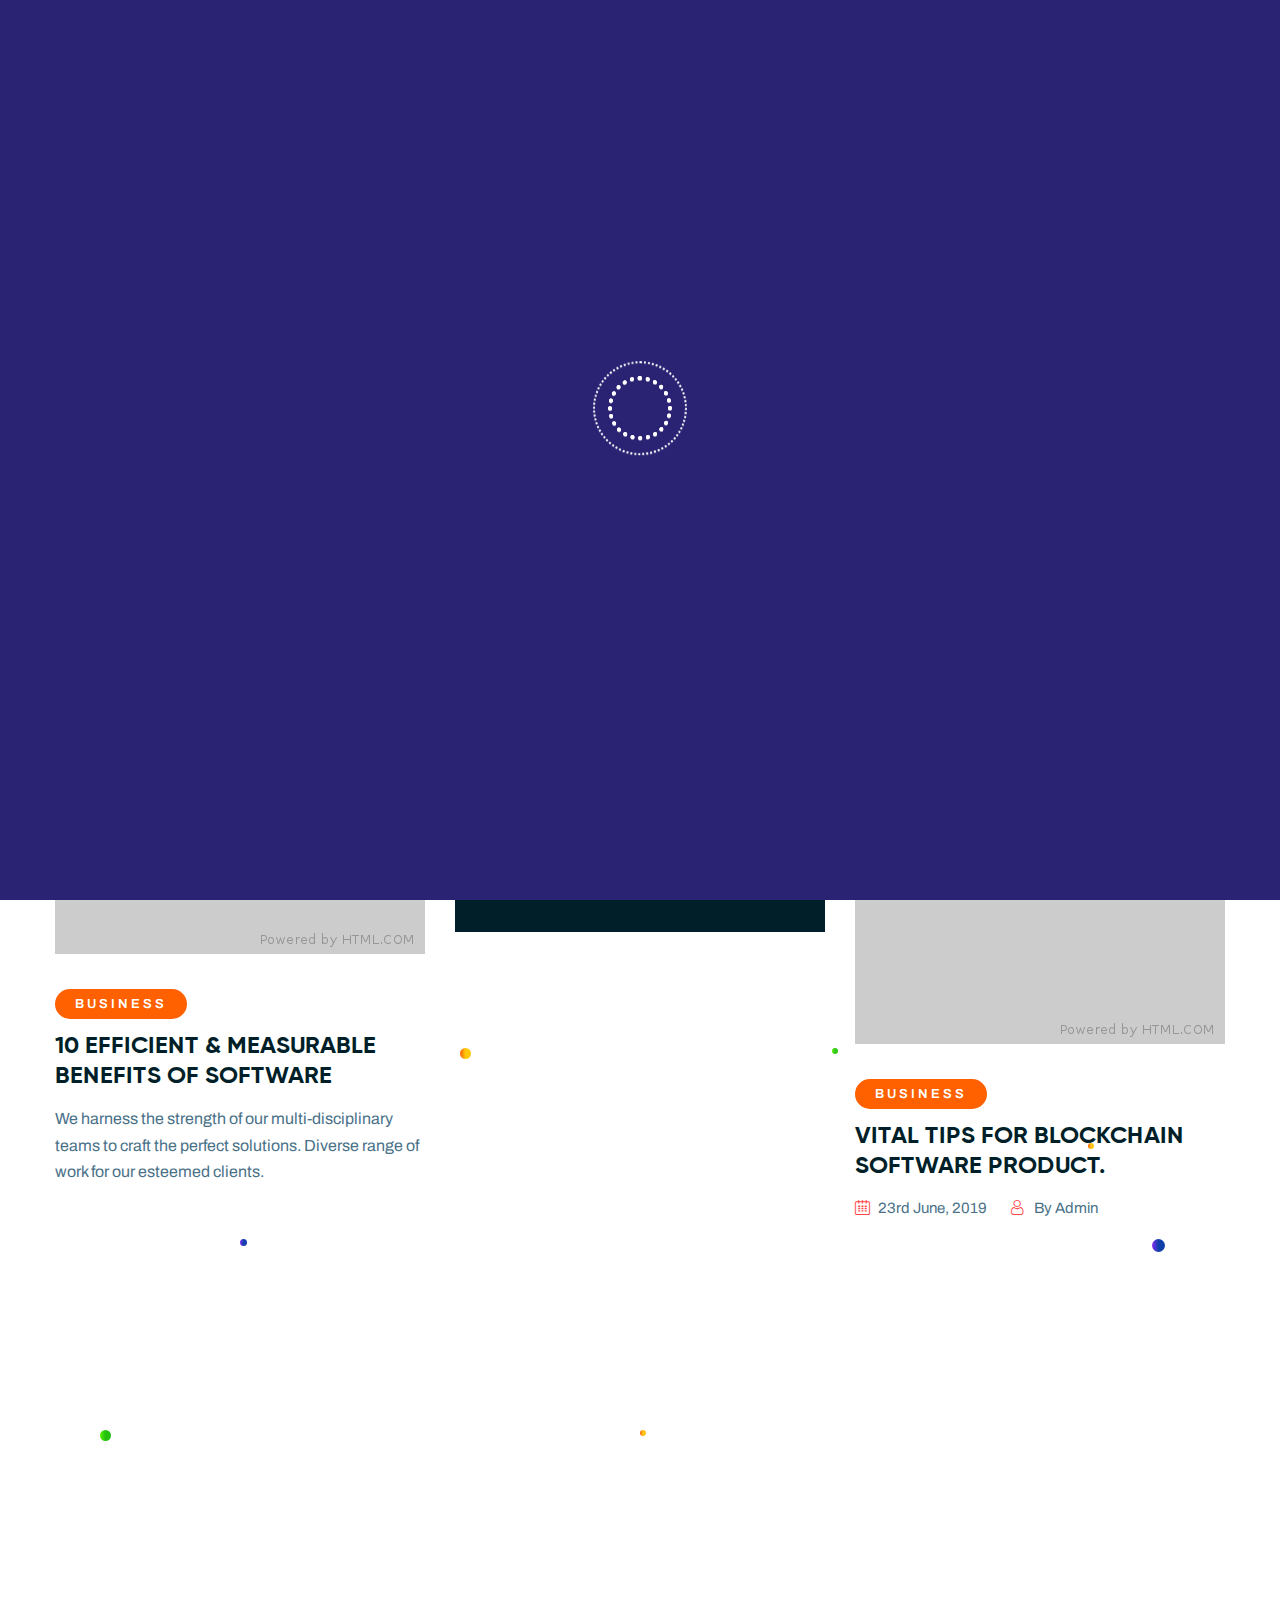
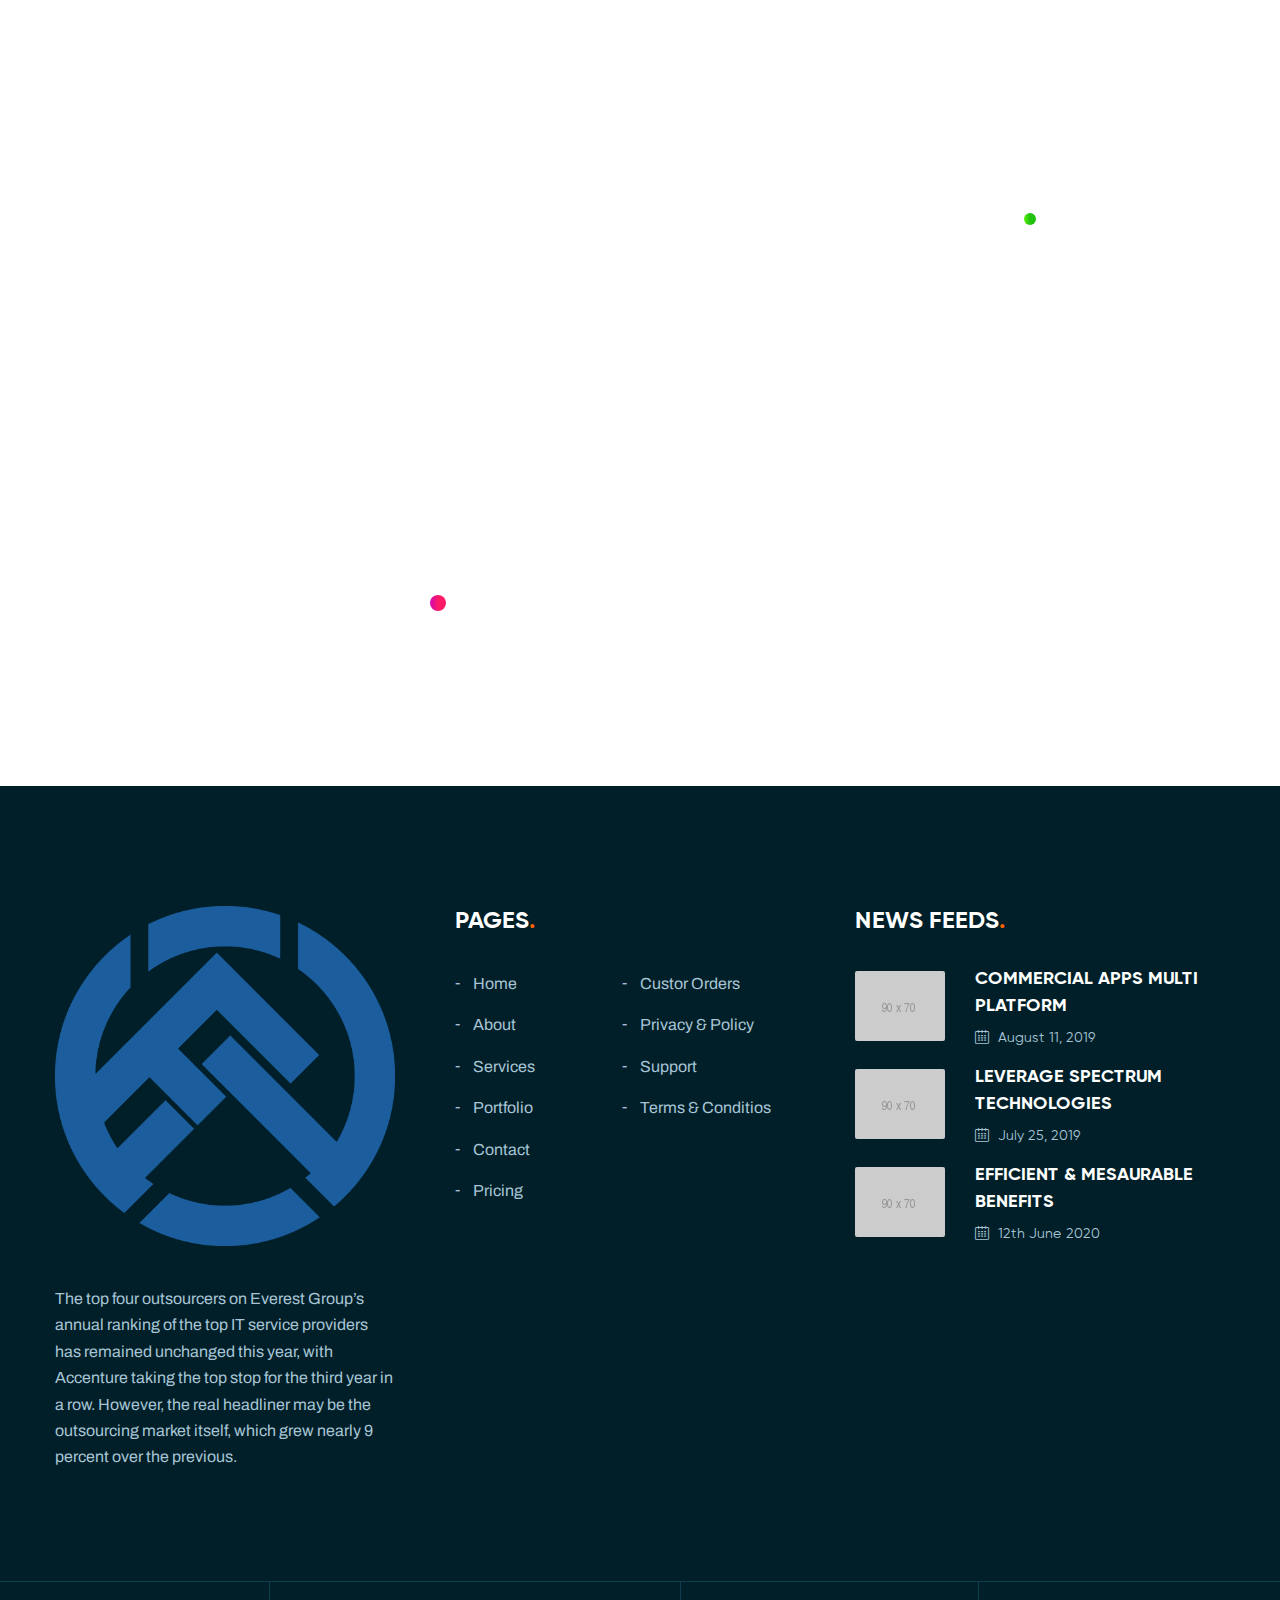
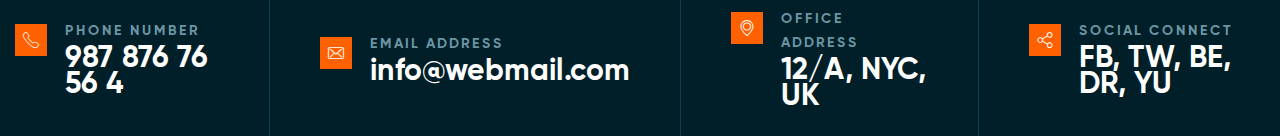
<file: blog.html>
<!DOCTYPE html>
<html lang="en">

<head>
    <meta charset="utf-8">
    <title>OptiWebFusion || Blog</title>
    <!-- Stylesheets -->
    <link href="css/bootstrap.css" rel="stylesheet">
    <link href="css/style.css" rel="stylesheet">

    <!-- Responsive File -->
    <link href="css/responsive.css" rel="stylesheet">

    <link rel="shortcut icon" href="images/favicon.png" type="image/x-icon">
    <link rel="icon" href="images/favicon.png" type="image/x-icon">

    <!-- Responsive Settings -->
    <meta http-equiv="X-UA-Compatible" content="IE=edge">
    <meta name="viewport" content="width=device-width, initial-scale=1.0, maximum-scale=1.0, user-scalable=0">
    <!--[if lt IE 9]><script src="https://cdnjs.cloudflare.com/ajax/libs/html5shiv/3.7.3/html5shiv.js"></script><![endif]-->
    <!--[if lt IE 9]><script src="js/respond.js"></script><![endif]-->
</head>

<body>

    <div class="page-wrapper">
        <!-- Preloader -->
        <div class="preloader">
            <div class="spinner">
                <div class="inner">
                    <div class="disc"></div>
                    <div class="disc"></div>
                    <div class="disc"></div>
                </div>
            </div>
        </div>

        <!-- =================== Main Header ===================== -->
        <header class="main-header header-style-two">

            <!-- Header Upper -->
            <div class="header-upper">
                <div class="auto-container clearfix">
                    <div class="inner clearfix">
                        <!--Logo-->
                        <div class="logo-box">
                            <div class="logo"><a href="index.html" title="Callix - Portfolio and Digital Agency HTML Template"><img src="images/logo-two.png" alt="Callix - Portfolio and Digital Agency HTML Template" title="Callix - Portfolio and Digital Agency HTML Template"></a></div>
                        </div>
                        <div class="nav-content clearfix">
                            <div class="nav-outer clearfix">
                                <!--Mobile Navigation Toggler-->
                                <div class="mobile-nav-toggler"><span class="icon flaticon-menu"></span></div>

                                <!-- Main Menu -->
                                <nav class="main-menu navbar-expand-md navbar-light">
                                    <div class="collapse navbar-collapse show clearfix">
                                        <ul class="navigation clearfix">
                                            <li>
                                                <a href="index.html">Home</a>
                                            </li>

                                            <li class="dropdown"><a href="about.html">About</a>
                                                <ul>
                                                    <li><a href="about.html">About Us</a></li>
                                                    <li><a href="team.html">Our Team</a></li>
                                                </ul>
                                            </li>

                                            <li>

                                                <a href="services.html">Services</a>
                                            </li>

                                            <li>
                                                <a href="portfolio.html">Portfolio</a>
                                            </li>

                                            <li class="current">
                                                <a href="blog.html">News</a>
                                            </li>

                                            <li>
                                                <a href="contact.html">Contact</a>
                                            </li>
                                        </ul>
                                    </div>
                                </nav>
                            </div>
                        </div>

                        <!--Other Links-->
                        <div class="other-links clearfix">

                            <!--Link Box-->
                            <div class="link-box">
                                <a href="contact.html" class="theme-btn btn-style-three"><span class="btn-title">contact us</span></a>
                            </div>

                        </div>

                    </div>
                </div>
            </div>
            <!--End Header Upper-->

            <!-- Mobile Menu  -->
            <div class="mobile-menu">
                <div class="menu-backdrop"></div>
                <div class="close-btn"><span class="icon flaticon-targeting-cross"></span></div>

                <nav class="menu-box">
                    <div class="nav-logo"><a href="index.html"><img src="images/logo.png" alt="" title=""></a></div>
                    <div class="menu-outer"><!--Here Menu Will Come Automatically Via Javascript / Same Menu as in Header--></div>
                    <!--Social Links-->
                    <div class="social-links">
                        <ul class="clearfix">
                            <li><a href="#"><span class="fab fa-twitter"></span></a></li>
                            <li><a href="#"><span class="fab fa-facebook-square"></span></a></li>
                            <li><a href="#"><span class="fab fa-pinterest-p"></span></a></li>
                            <li><a href="#"><span class="fab fa-instagram"></span></a></li>
                            <li><a href="#"><span class="fab fa-youtube"></span></a></li>
                        </ul>
                    </div>
                </nav>
            </div><!-- End Mobile Menu -->
        </header>
        <!-- =================== End Main Header ==================== -->




        <!-- Banner Section -->
        <section class="page-banner">
            <div class="image-layer" style="background-image:url(images/background/banner-image-1.jpg);"></div>

            <div class="banner-inner">
                <div class="faded-text light">
                    <div class="f-text"><span>news</span></div>
                </div>
                <div class="auto-container">
                    <div class="inner-container clearfix">
                        <h1>news feeds</h1>
                        <div class="page-nav">
                            <ul class="bread-crumb clearfix">
                                <li><a href="index.html">Home</a></li>
                                <li class="active">news</li>
                            </ul>
                        </div>
                    </div>
                </div>
            </div>
        </section>
        <!--End Banner Section -->

        <section class="news-section-two">
            <div class="bubble-dotted">
                <span class="dotted dotted-1"></span>
                <span class="dotted dotted-2"></span>
                <span class="dotted dotted-3"></span>
                <span class="dotted dotted-4"></span>
                <span class="dotted dotted-5"></span>
                <span class="dotted dotted-6"></span>
                <span class="dotted dotted-7"></span>
                <span class="dotted dotted-8"></span>
                <span class="dotted dotted-9"></span>
                <span class="dotted dotted-10"></span>
            </div>
            <div class="auto-container">
                <div class="masonry-container row clearfix">

                    <div class="news-block-two masonry-item col-lg-4 col-md-6 col-sm-12">
                        <div class="inner-box wow fadeInUp" data-wow-delay="0ms">
                            <figure class="image-box"><a href="blog-single.html"><img src="images/resource/news-image-4.jpg" alt=""></a></figure>
                            <div class="lower-box">
                                <div class="category"><a href="#">business</a></div>
                                <h4><a href="blog-single.html">10 Efficient & Measurable Benefits of Software</a></h4>
                                <div class="text">We harness the strength of our multi-disciplinary teams to craft the perfect solutions. Diverse range of work for our esteemed clients.</div>
                            </div>
                        </div>
                    </div>

                    <div class="news-block-three masonry-item col-lg-4 col-md-6 col-sm-12">
                        <div class="inner-box wow fadeInUp" data-wow-delay="300ms">
                            <div class="count"><span>02</span></div>
                            <div class="content-box">
                                <div class="category"><a href="#">business</a></div>
                                <h4><a href="blog-single.html">Native or Cross-Platform: Mobile Development.</a></h4>
                                <div class="text">We harness the strength of our multi-disciplinary teams to craft the perfect solutions. Diverse range of work for our esteemed clients.</div>
                            </div>
                        </div>
                    </div>

                    <div class="news-block-two masonry-item col-lg-4 col-md-6 col-sm-12">
                        <div class="inner-box wow fadeInUp" data-wow-delay="600ms">
                            <figure class="image-box"><a href="blog-single.html"><img src="images/resource/news-image-5.jpg" alt=""></a></figure>
                            <div class="lower-box">
                                <div class="category"><a href="#">business</a></div>
                                <h4><a href="blog-single.html">Vital Tips For Blockchain Software Product.</a></h4>
                                <div class="post-meta">
                                    <ul class="clearfix">
                                        <li class="date"><span class="icon flaticon-business"></span> <a href="#">23rd June, 2019</a></li>
                                        <li class="author"><span class="icon flaticon-user-3"></span> <a href="#">By Admin</a></li>
                                    </ul>
                                </div>
                            </div>
                        </div>
                    </div>

                    <div class="news-block-four masonry-item col-lg-4 col-md-6 col-sm-12">
                        <div class="inner-box wow fadeInUp" data-wow-delay="0ms">
                            <div class="big-quote-icon"><span class="flaticon-quote"></span></div>
                            <div class="quote-icon"><span class="flaticon-quote"></span></div>
                            <div class="content-box">
                                <h4><a href="blog-single.html">Data Security with multiple business values.</a></h4>
                                <div class="text">We harness the strength of our multi-disciplinary teams to craft the perfect solutions. Diverse range of work for our esteemed clients.</div>
                                <div class="info clearfix">
                                    <div class="image"><img src="images/resource/author-image-7.png" alt=""></div>
                                    <div class="name">Rosalina William</div>
                                    <div class="designation">Founder</div>
                                </div>
                            </div>
                        </div>
                    </div>

                    <div class="news-block-two masonry-item col-lg-4 col-md-6 col-sm-12">
                        <div class="inner-box wow fadeInUp" data-wow-delay="300ms">
                            <figure class="image-box"><a href="blog-single.html"><img src="images/resource/news-image-7.jpg" alt=""></a></figure>
                            <div class="lower-box">
                                <div class="category"><a href="#">business</a></div>
                                <h4><a href="blog-single.html">Leverage the full spectrum of technology stacks.</a></h4>
                                <div class="post-meta">
                                    <ul class="clearfix">
                                        <li class="date"><span class="icon flaticon-business"></span> <a href="#">23rd June, 2019</a></li>
                                        <li class="author"><span class="icon flaticon-user-3"></span> <a href="#">By Admin</a></li>
                                    </ul>
                                </div>
                            </div>
                        </div>
                    </div>

                    <div class="news-block-three masonry-item alternate col-lg-4 col-md-6 col-sm-12">
                        <div class="inner-box wow fadeInUp" data-wow-delay="600ms">
                            <div class="image-layer" style="background-image:url(images/resource/news-image-6.jpg);"></div>
                            <div class="count"><span>04</span></div>
                            <div class="content-box">
                                <div class="category"><a href="#">business</a></div>
                                <h4><a href="blog-single.html">Commercial apps multi- platform and multi-device.</a></h4>
                                <div class="text">We harness the strength of our multi-disciplinary teams to craft the perfect solutions. Diverse range of work for our esteemed clients.</div>
                            </div>
                        </div>
                    </div>

                    <div class="news-block-two masonry-item col-lg-4 col-md-6 col-sm-12">
                        <div class="inner-box wow fadeInUp" data-wow-delay="0ms">
                            <figure class="image-box"><a href="blog-single.html"><img src="images/resource/news-image-8.jpg" alt=""></a></figure>
                            <div class="lower-box">
                                <div class="category"><a href="#">business</a></div>
                                <h4><a href="blog-single.html">10 Efficient & Measurable Benefits of Software.</a></h4>
                                <div class="text">We harness the strength of our multi-disciplinary teams to craft the perfect solutions. Diverse range of work for our esteemed clients.</div>
                            </div>
                        </div>
                    </div>

                    <div class="news-block-two masonry-item col-lg-4 col-md-6 col-sm-12">
                        <div class="inner-box wow fadeInUp" data-wow-delay="300ms">
                            <figure class="image-box"><a href="blog-single.html"><img src="images/resource/news-image-9.jpg" alt=""></a></figure>
                            <div class="lower-box">
                                <div class="category"><a href="#">business</a></div>
                                <h4><a href="blog-single.html">Native or Cross-Platform: Mobile Development.</a></h4>
                                <div class="post-meta">
                                    <ul class="clearfix">
                                        <li class="date"><span class="icon flaticon-business"></span> <a href="#">23rd June, 2019</a></li>
                                        <li class="author"><span class="icon flaticon-user-3"></span> <a href="#">By Admin</a></li>
                                    </ul>
                                </div>
                            </div>
                        </div>
                    </div>

                    <div class="news-block-two masonry-item col-lg-4 col-md-6 col-sm-12">
                        <div class="inner-box wow fadeInUp" data-wow-delay="600ms">
                            <figure class="image-box"><a href="blog-single.html"><img src="images/resource/news-image-10.jpg" alt=""></a></figure>
                            <div class="lower-box">
                                <div class="category"><a href="#">business</a></div>
                                <h4><a href="blog-single.html">Vital Tips For Blockchain Software Product.</a></h4>
                            </div>
                        </div>
                    </div>

                </div>
            </div>
        </section>



        <!-- Main Footer -->
        <footer class="main-footer">
            <div class="auto-container">
                <!--Widgets Section-->
                <div class="widgets-section">
                    <div class="row clearfix">

                        <!--Column-->
                        <div class="column col-lg-4 col-md-6 col-sm-12">
                            <div class="footer-widget about-widget">
                                <div class="widget-content">
                                    <div class="footer-logo">
                                        <a href="index.html"><img src="images/logo.png" alt=""></a>
                                    </div>
                                    <div class="text">The top four outsourcers on Everest Group’s annual ranking of the top IT service providers has remained unchanged this year, with Accenture taking the top stop for the third year in a row. However, the real headliner may be the outsourcing market itself, which grew nearly 9 percent over the previous.</div>
                                </div>
                            </div>
                        </div>

                        <!--Column-->
                        <div class="column col-lg-4 col-md-6 col-sm-12">
                            <div class="footer-widget links-widget">
                                <h3>Pages<span>.</span></h3>
                                <div class="widget-content">
                                    <div class="row clearfix">
                                        <div class="col-lg-5 col-md-6 col-sm-12">
                                            <ul>
                                                <li><a href="#">Home</a></li>
                                                <li><a href="#">About</a></li>
                                                <li><a href="#">Services</a></li>
                                                <li><a href="#">Portfolio</a></li>
                                                <li><a href="#">Contact</a></li>
                                                <li><a href="#">Pricing</a></li>
                                            </ul>
                                        </div>
                                        <div class="col-lg-7 col-md-6 col-sm-12">
                                            <ul>
                                                <li><a href="#">Custor Orders</a></li>
                                                <li><a href="#">Privacy & Policy</a></li>
                                                <li><a href="#">Support</a></li>
                                                <li><a href="#">Terms & Conditios</a></li>
                                            </ul>
                                        </div>
                                    </div>
                                </div>
                            </div>
                        </div>

                        <!--Column-->
                        <div class="column col-lg-4 col-md-6 col-sm-12">
                            <div class="footer-widget news-widget">
                                <h3>News feeds<span>.</span></h3>
                                <div class="widget-content">
                                    <!--News Post-->
                                    <div class="news-post">
                                        <div class="post-thumb"><a href="#"><img src="images/resource/post-thumb-1.jpg" alt=""></a></div>
                                        <h5><a href="#">Commercial Apps Multi Platform</a></h5>
                                        <div class="date"><span class="icon flaticon-business"></span> August 11, 2019</div>
                                    </div>
                                    <!--News Post-->
                                    <div class="news-post">
                                        <div class="post-thumb"><a href="#"><img src="images/resource/post-thumb-2.jpg" alt=""></a></div>
                                        <h5><a href="#">Leverage Spectrum Technologies</a></h5>
                                        <div class="date"><span class="icon flaticon-business"></span> July 25, 2019</div>
                                    </div>
                                    <!--News Post-->
                                    <div class="news-post">
                                        <div class="post-thumb"><a href="#"><img src="images/resource/post-thumb-3.jpg" alt=""></a></div>
                                        <h5><a href="#">Efficient & Mesaurable Benefits</a></h5>
                                        <div class="date"><span class="icon flaticon-business"></span> 12th June 2020</div>
                                    </div>
                                </div>
                            </div>
                        </div>

                    </div>

                </div>
            </div>

            <!-- Footer Bottom -->
            <div class="footer-bottom">
                <div class="auto-container">
                    <div class="outer-table clearfix">
                        <div class="info-block">
                            <div class="inner">
                                <div class="icon"><span class="flaticon-telephone-1"></span></div>
                                <span class="info-title">Phone Number</span>
                                <div class="phone"><a href="tel:98787676564">987 876 76 56 4</a></div>
                            </div>
                        </div>
                        <div class="info-block">
                            <div class="inner">
                                <div class="icon"><span class="flaticon-envelope"></span></div>
                                <span class="info-title">email address</span>
                                <div class="email"><a href="mailto:info@webmail.com">info@webmail.com</a></div>
                            </div>
                        </div>
                        <div class="info-block">
                            <div class="inner">
                                <div class="icon"><span class="flaticon-placeholder"></span></div>
                                <span class="info-title">office address</span>
                                <div class="address"><a href="#">12/A, NYC, UK</a></div>
                            </div>
                        </div>
                        <div class="info-block">
                            <div class="inner">
                                <div class="icon"><span class="flaticon-share"></span></div>
                                <span class="info-title">social connect</span>
                                <div class="social-links">
                                    <a href="#">fb</a>,
                                    <a href="#">tw</a>,
                                    <a href="#">be</a>,
                                    <a href="#">dr</a>,
                                    <a href="#">yu</a>
                                </div>
                            </div>
                        </div>
                    </div>
                </div>
            </div>

        </footer>

    </div>
    <!--End pagewrapper-->

    <!--Scroll to top-->
    <div class="scroll-to-top scroll-to-target" data-target="html"><span class="flaticon-up-arrow"></span></div>

    <script src="js/jquery.js"></script>
    <script src="js/popper.min.js"></script>
    <script src="js/bootstrap.min.js"></script>
    <script src="js/jquery-ui.js"></script>
    <script src="js/jquery.fancybox.js"></script>
    <script src="js/owl.js"></script>
    <script src="js/scrollbar.js"></script>
    <script src="js/isotope.js"></script>
    <script src="js/appear.js"></script>
    <script src="js/wow.js"></script>
    <script src="js/element-in-view.js"></script>
    <script src="js/custom-script.js"></script>

</body>

</html>
</file>
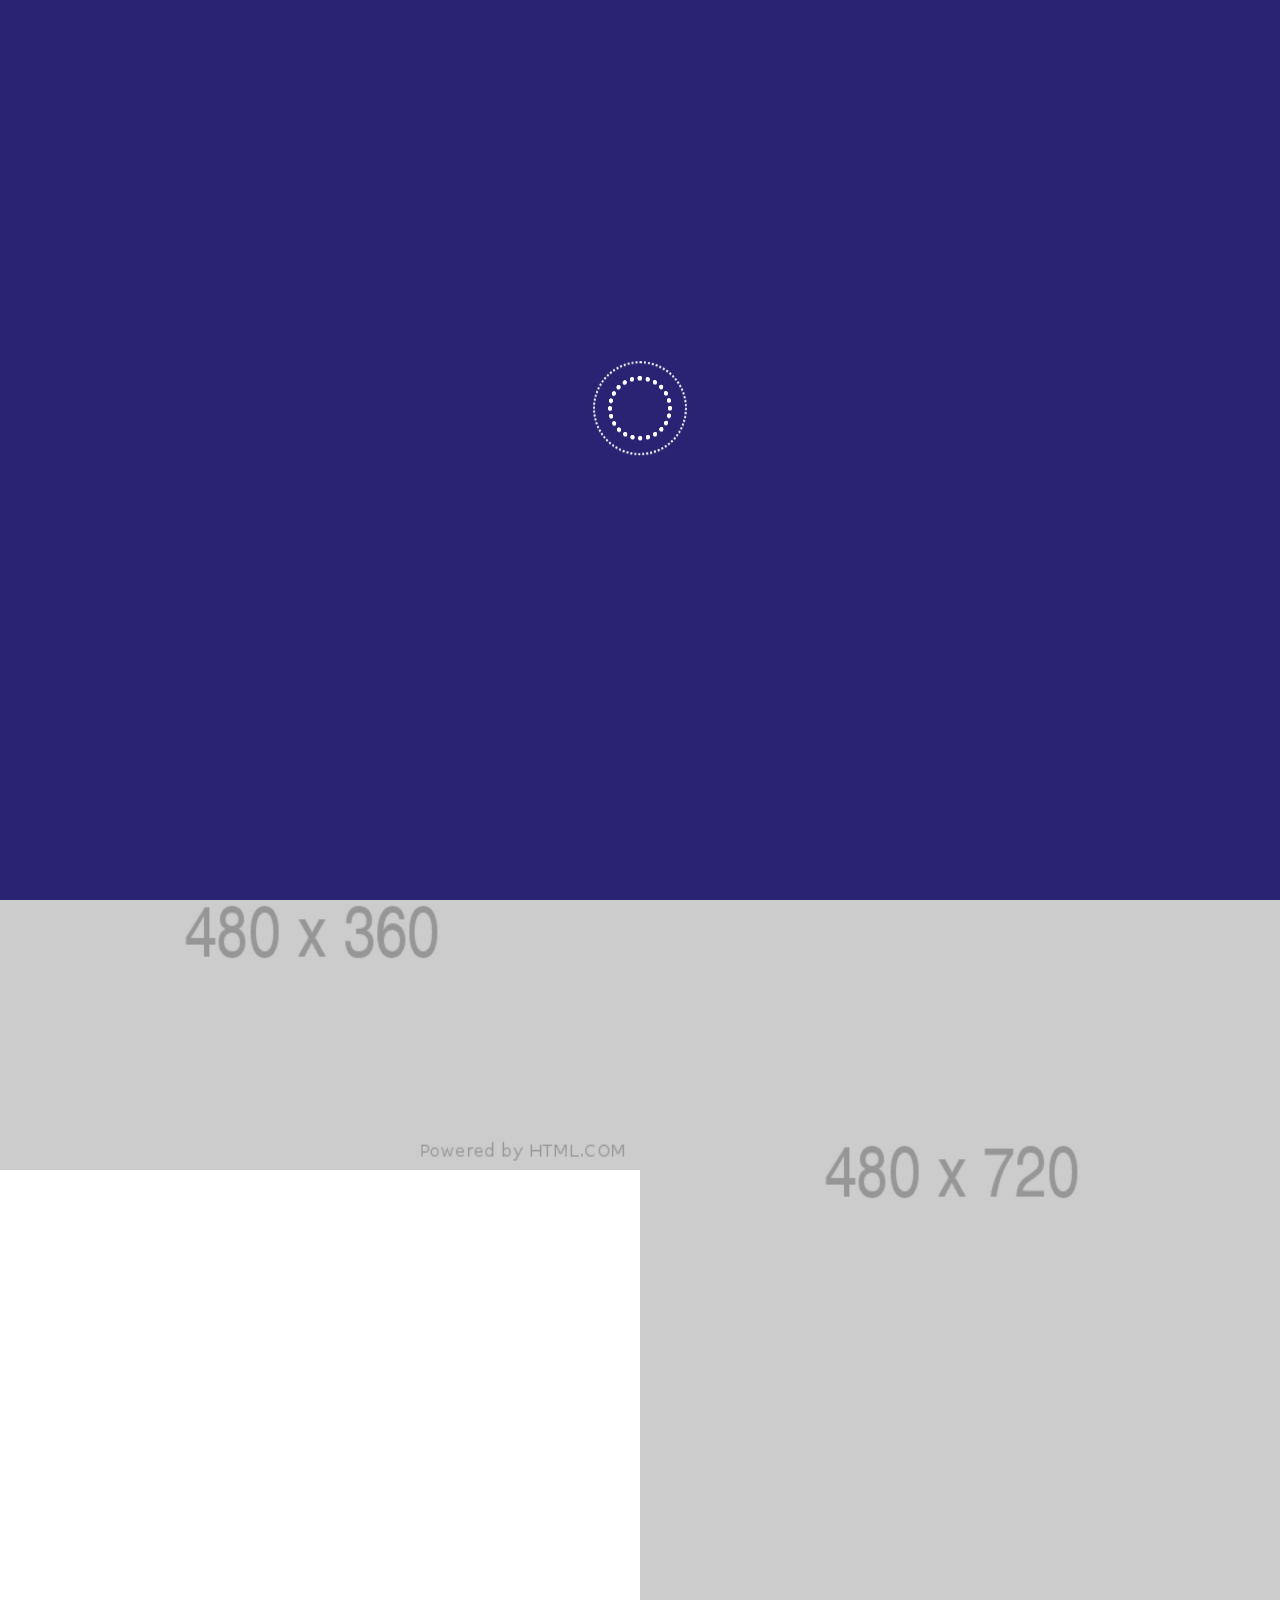
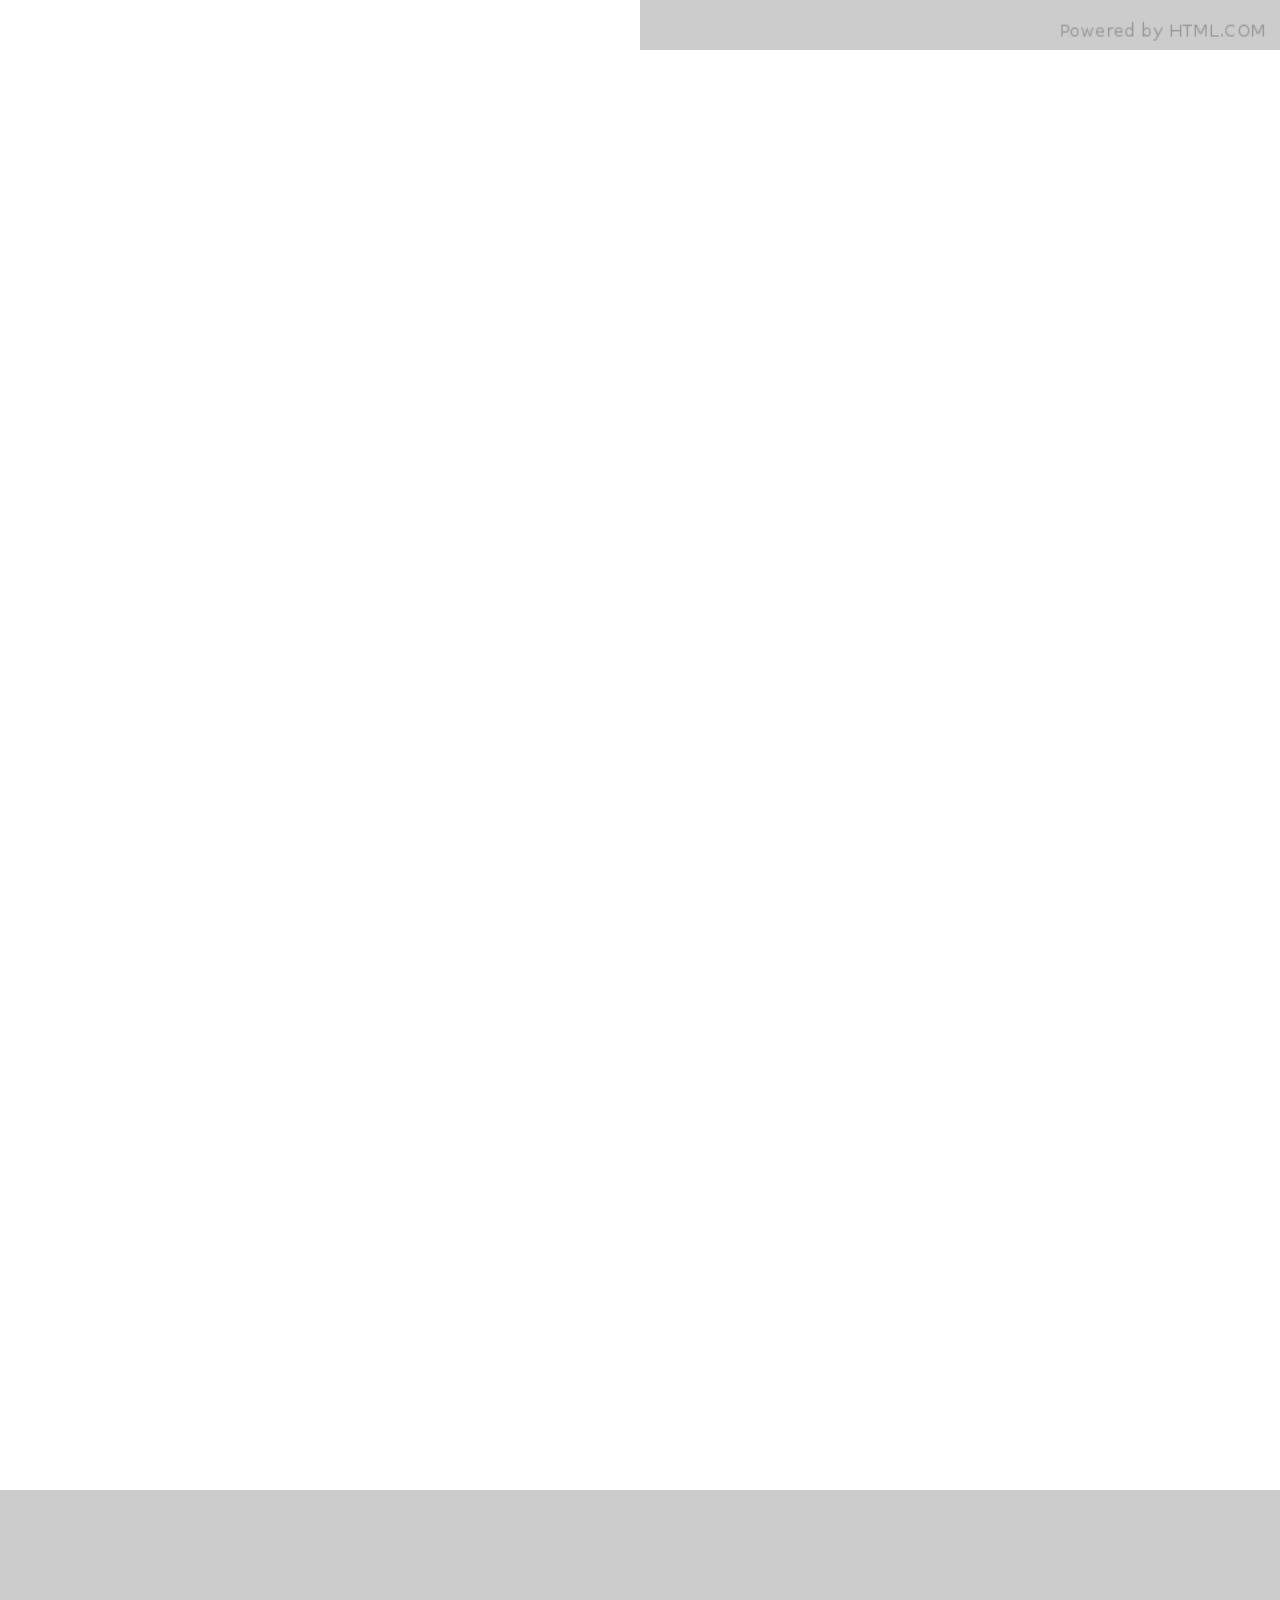
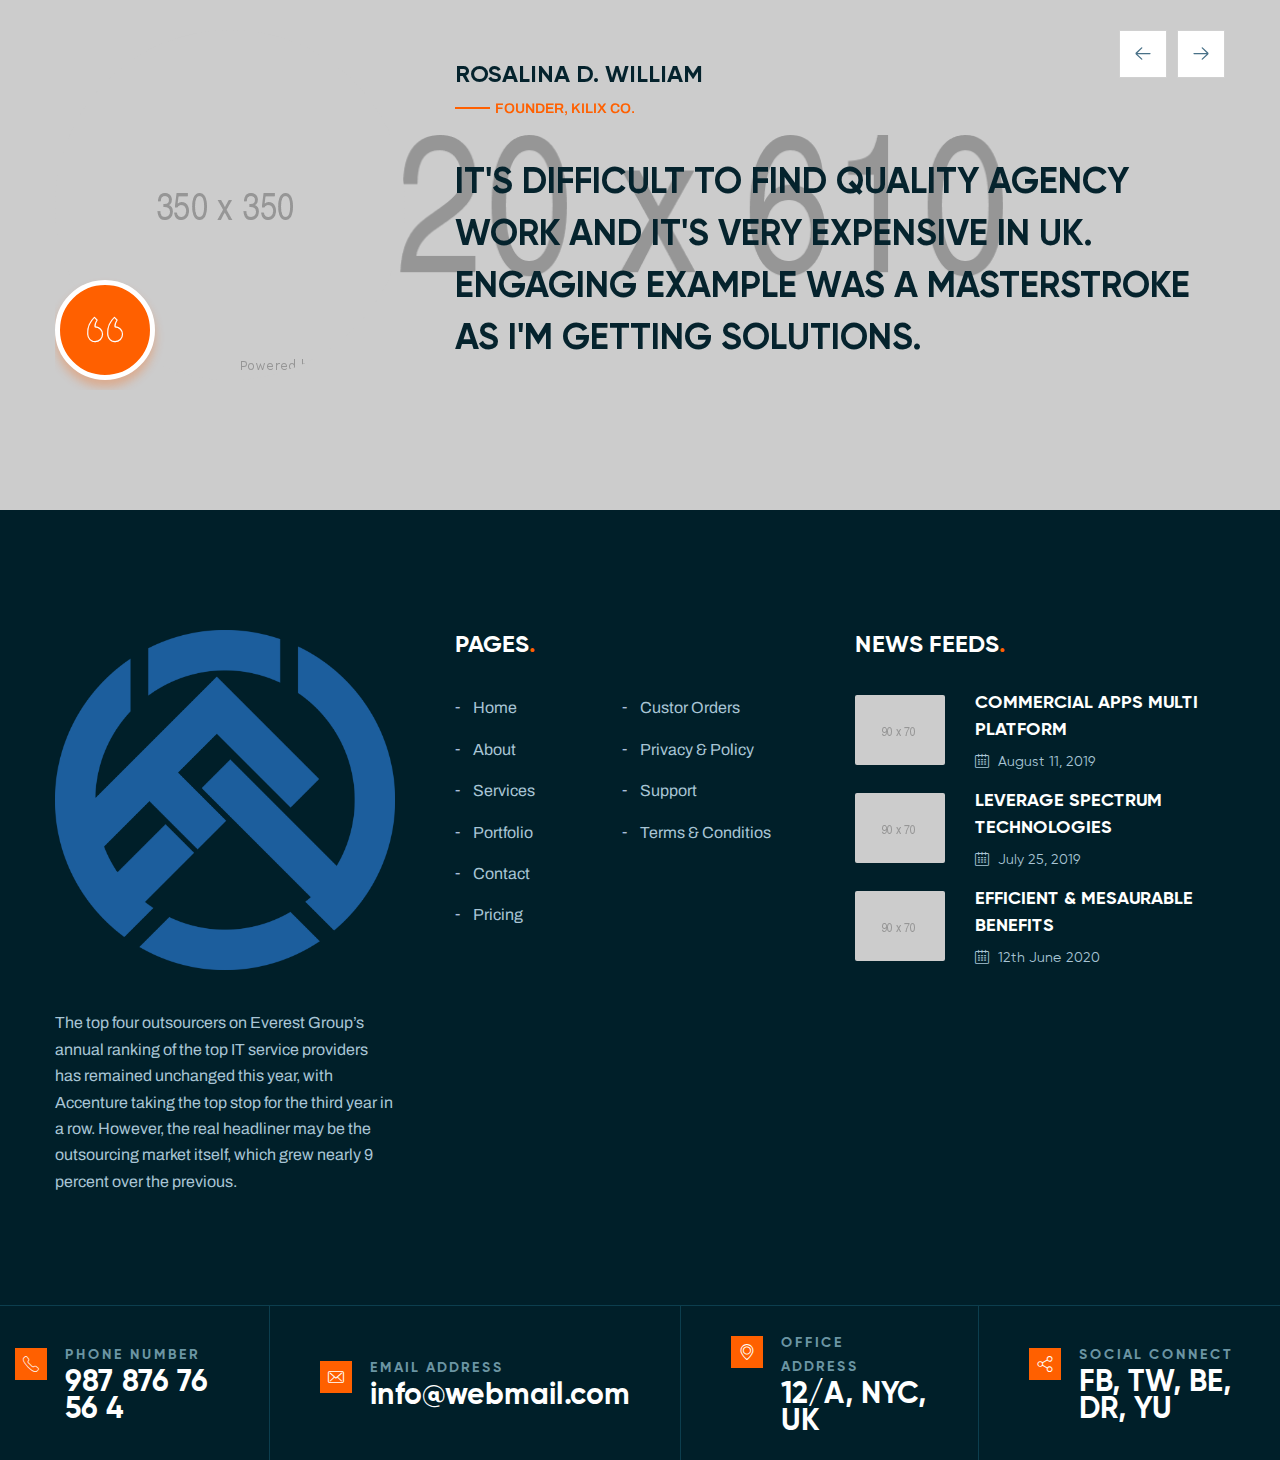
<file: portfolio.html>
<!DOCTYPE html>
<html lang="en">

<head>
    <meta charset="utf-8">
    <title>OptiWebFusion || Portfolio</title>
    <!-- Stylesheets -->
    <link href="css/bootstrap.css" rel="stylesheet">
    <link href="css/style.css" rel="stylesheet">

    <!-- Responsive File -->
    <link href="css/responsive.css" rel="stylesheet">

    <link rel="shortcut icon" href="images/favicon.png" type="image/x-icon">
    <link rel="icon" href="images/favicon.png" type="image/x-icon">

    <!-- Responsive Settings -->
    <meta http-equiv="X-UA-Compatible" content="IE=edge">
    <meta name="viewport" content="width=device-width, initial-scale=1.0, maximum-scale=1.0, user-scalable=0">
    <!--[if lt IE 9]><script src="https://cdnjs.cloudflare.com/ajax/libs/html5shiv/3.7.3/html5shiv.js"></script><![endif]-->
    <!--[if lt IE 9]><script src="js/respond.js"></script><![endif]-->
</head>

<body>

    <div class="page-wrapper">
        <!-- Preloader -->
        <div class="preloader">
            <div class="spinner">
                <div class="inner">
                    <div class="disc"></div>
                    <div class="disc"></div>
                    <div class="disc"></div>
                </div>
            </div>
        </div>

        <!-- =================== Main Header ===================== -->
        <header class="main-header header-style-two">

            <!-- Header Upper -->
            <div class="header-upper">
                <div class="auto-container clearfix">
                    <div class="inner clearfix">
                        <!--Logo-->
                        <div class="logo-box">
                            <div class="logo"><a href="index.html" title="Callix - Portfolio and Digital Agency HTML Template"><img src="images/logo-two.png" alt="Callix - Portfolio and Digital Agency HTML Template" title="Callix - Portfolio and Digital Agency HTML Template"></a></div>
                        </div>
                        <div class="nav-content clearfix">
                            <div class="nav-outer clearfix">
                                <!--Mobile Navigation Toggler-->
                                <div class="mobile-nav-toggler"><span class="icon flaticon-menu"></span></div>

                                <!-- Main Menu -->
                                <nav class="main-menu navbar-expand-md navbar-light">
                                    <div class="collapse navbar-collapse show clearfix">
                                        <ul class="navigation clearfix">
                                            <li>
                                                <a href="index.html">Home</a>
                                            </li>

                                            <li class="dropdown"><a href="about.html">About</a>
                                                <ul>
                                                    <li><a href="about.html">About Us</a></li>
                                                    <li><a href="team.html">Our Team</a></li>
                                                </ul>
                                            </li>

                                            <li>

                                                <a href="services.html">Services</a>
                                            </li>

                                            <li class="current">
                                                <a href="portfolio.html">Portfolio</a>
                                            </li>

                                            <li>
                                                <a href="blog.html">News</a>
                                            </li>

                                            <li>
                                                <a href="contact.html">Contact</a>
                                            </li>
                                        </ul>
                                    </div>
                                </nav>
                            </div>
                        </div>

                        <!--Other Links-->
                        <div class="other-links clearfix">

                            <!--Link Box-->
                            <div class="link-box">
                                <a href="contact.html" class="theme-btn btn-style-three"><span class="btn-title">contact us</span></a>
                            </div>

                        </div>

                    </div>
                </div>
            </div>
            <!--End Header Upper-->

            <!-- Mobile Menu  -->
            <div class="mobile-menu">
                <div class="menu-backdrop"></div>
                <div class="close-btn"><span class="icon flaticon-targeting-cross"></span></div>

                <nav class="menu-box">
                    <div class="nav-logo"><a href="index.html"><img src="images/logo.png" alt="" title=""></a></div>
                    <div class="menu-outer"><!--Here Menu Will Come Automatically Via Javascript / Same Menu as in Header--></div>
                    <!--Social Links-->
                    <div class="social-links">
                        <ul class="clearfix">
                            <li><a href="#"><span class="fab fa-twitter"></span></a></li>
                            <li><a href="#"><span class="fab fa-facebook-square"></span></a></li>
                            <li><a href="#"><span class="fab fa-pinterest-p"></span></a></li>
                            <li><a href="#"><span class="fab fa-instagram"></span></a></li>
                            <li><a href="#"><span class="fab fa-youtube"></span></a></li>
                        </ul>
                    </div>
                </nav>
            </div><!-- End Mobile Menu -->
        </header>
        <!-- =================== End Main Header ==================== -->



        <!-- Banner Section -->
        <section class="page-banner">
            <div class="image-layer" style="background-image:url(images/background/banner-image-1.jpg);"></div>

            <div class="banner-inner">
                <div class="faded-text light">
                    <div class="f-text"><span>Portfolio</span></div>
                </div>
                <div class="auto-container">
                    <div class="inner-container clearfix">
                        <h1>Portfolio</h1>
                        <div class="page-nav">
                            <ul class="bread-crumb clearfix">
                                <li><a href="index.html">Home</a></li>
                                <li class="active">Portfolio</li>
                            </ul>
                        </div>
                    </div>
                </div>
            </div>
        </section>
        <!--End Banner Section -->

        <section class="portfolio-section-three fullwidth portfolio-masonry">
            <!--Masonry Galery-->
            <div class="sortable-masonry filter-gallery">
                <div class="filters clearfix">
                    <ul class="filter-tabs filter-btns clearfix">
                        <li class="filter active" data-role="button" data-filter=".all">All Works</li>
                        <li class="filter" data-role="button" data-filter=".web">Web Design</li>
                        <li class="filter" data-role="button" data-filter=".uxui">UX Design</li>
                        <li class="filter" data-role="button" data-filter=".game">Game Design</li>
                        <li class="filter" data-role="button" data-filter=".seo">SEO</li>
                    </ul>
                </div>

                <div class="items-container clearfix">
                    <!--Gallery Item-->
                    <div class="gallery-item-two masonry-item all game">
                        <div class="inner-box wow fadeInUp" data-wow-delay="0ms" data-wow-duration="1500ms">
                            <div class="image-box">
                                <figure class="image">
                                    <a class="lightbox-image" href="images/gallery/25.jpg"><img src="images/gallery/25.jpg" alt=""></a>
                                </figure>
                                <div class="hover-box">
                                    <div class="hover-inner">
                                        <div class="content">
                                            <h4><a href="#">Galactica Super Nova</a></h4>
                                            <div class="separator"><span class="dot"></span></div>
                                            <div class="category">Adventure</div>
                                        </div>
                                    </div>
                                    <div class="zoom-btn">
                                        <a class="lightbox-image zoom-link" href="images/gallery/25.jpg" data-fancybox="gallery"><span class="icon flaticon-expand"></span></a>
                                    </div>
                                    <div class="link-btn">
                                        <a href="portfolio-single.html"><span class="icon flaticon-link-1"></span></a>
                                    </div>
                                </div>
                            </div>
                        </div>
                    </div>
                    <!--Gallery Item-->
                    <div class="gallery-item-two masonry-item all seo">
                        <div class="inner-box wow fadeInUp" data-wow-delay="300ms" data-wow-duration="1500ms">
                            <div class="image-box">
                                <figure class="image">
                                    <a class="lightbox-image" href="images/gallery/27.jpg"><img src="images/gallery/27.jpg" alt=""></a>
                                </figure>
                                <div class="hover-box">
                                    <div class="hover-inner">
                                        <div class="content">
                                            <h4><a href="#">Galactica Super Nova</a></h4>
                                            <div class="separator"><span class="dot"></span></div>
                                            <div class="category">Adventure</div>
                                        </div>
                                    </div>
                                    <div class="zoom-btn">
                                        <a class="lightbox-image zoom-link" href="images/gallery/27.jpg" data-fancybox="gallery"><span class="icon flaticon-expand"></span></a>
                                    </div>
                                    <div class="link-btn">
                                        <a href="portfolio-single.html"><span class="icon flaticon-link-1"></span></a>
                                    </div>
                                </div>
                            </div>
                        </div>
                    </div>
                    <!--Gallery Item-->
                    <div class="gallery-item-two masonry-item width-50 all web uxui seo">
                        <div class="inner-box wow fadeInUp" data-wow-delay="600ms" data-wow-duration="1500ms">
                            <div class="image-box">
                                <figure class="image">
                                    <a class="lightbox-image" href="images/gallery/28.jpg"><img src="images/gallery/28.jpg" alt=""></a>
                                </figure>
                                <div class="hover-box">
                                    <div class="hover-inner">
                                        <div class="content">
                                            <h4><a href="#">Galactica Super Nova</a></h4>
                                            <div class="separator"><span class="dot"></span></div>
                                            <div class="category">Adventure</div>
                                        </div>
                                    </div>
                                    <div class="zoom-btn">
                                        <a class="lightbox-image zoom-link" href="images/gallery/28.jpg" data-fancybox="gallery"><span class="icon flaticon-expand"></span></a>
                                    </div>
                                    <div class="link-btn">
                                        <a href="portfolio-single.html"><span class="icon flaticon-link-1"></span></a>
                                    </div>
                                </div>
                            </div>
                        </div>
                    </div>
                    <!--Gallery Item-->
                    <div class="gallery-item-two masonry-item all web game seo">
                        <div class="inner-box wow fadeInUp" data-wow-delay="600ms" data-wow-duration="1500ms">
                            <div class="image-box">
                                <figure class="image">
                                    <a class="lightbox-image" href="images/gallery/26.jpg"><img src="images/gallery/26.jpg" alt=""></a>
                                </figure>
                                <div class="hover-box">
                                    <div class="hover-inner">
                                        <div class="content">
                                            <h4><a href="#">Galactica Super Nova</a></h4>
                                            <div class="separator"><span class="dot"></span></div>
                                            <div class="category">Adventure</div>
                                        </div>
                                    </div>
                                    <div class="zoom-btn">
                                        <a class="lightbox-image zoom-link" href="images/gallery/26.jpg" data-fancybox="gallery"><span class="icon flaticon-expand"></span></a>
                                    </div>
                                    <div class="link-btn">
                                        <a href="portfolio-single.html"><span class="icon flaticon-link-1"></span></a>
                                    </div>
                                </div>
                            </div>
                        </div>
                    </div>
                    <!--Gallery Item-->
                    <div class="gallery-item-two masonry-item width-50 all web uxui game">
                        <div class="inner-box wow fadeInUp" data-wow-delay="0ms" data-wow-duration="1500ms">
                            <div class="image-box">
                                <figure class="image">
                                    <a class="lightbox-image" href="images/gallery/29.jpg"><img src="images/gallery/29.jpg" alt=""></a>
                                </figure>
                                <div class="hover-box">
                                    <div class="hover-inner">
                                        <div class="content">
                                            <h4><a href="#">Galactica Super Nova</a></h4>
                                            <div class="separator"><span class="dot"></span></div>
                                            <div class="category">Adventure</div>
                                        </div>
                                    </div>
                                    <div class="zoom-btn">
                                        <a class="lightbox-image zoom-link" href="images/gallery/29.jpg" data-fancybox="gallery"><span class="icon flaticon-expand"></span></a>
                                    </div>
                                    <div class="link-btn">
                                        <a href="portfolio-single.html"><span class="icon flaticon-link-1"></span></a>
                                    </div>
                                </div>
                            </div>
                        </div>
                    </div>
                    <!--Gallery Item-->
                    <div class="gallery-item-two masonry-item all uxui game seo">
                        <div class="inner-box wow fadeInUp" data-wow-delay="300ms" data-wow-duration="1500ms">
                            <div class="image-box">
                                <figure class="image">
                                    <a class="lightbox-image" href="images/gallery/30.jpg"><img src="images/gallery/30.jpg" alt=""></a>
                                </figure>
                                <div class="hover-box">
                                    <div class="hover-inner">
                                        <div class="content">
                                            <h4><a href="#">Galactica Super Nova</a></h4>
                                            <div class="separator"><span class="dot"></span></div>
                                            <div class="category">Adventure</div>
                                        </div>
                                    </div>
                                    <div class="zoom-btn">
                                        <a class="lightbox-image zoom-link" href="images/gallery/30.jpg" data-fancybox="gallery"><span class="icon flaticon-expand"></span></a>
                                    </div>
                                    <div class="link-btn">
                                        <a href="portfolio-single.html"><span class="icon flaticon-link-1"></span></a>
                                    </div>
                                </div>
                            </div>
                        </div>
                    </div>
                    <!--Gallery Item-->
                    <div class="gallery-item-two masonry-item all seo">
                        <div class="inner-box wow fadeInUp" data-wow-delay="300ms" data-wow-duration="1500ms">
                            <div class="image-box">
                                <figure class="image">
                                    <a class="lightbox-image" href="images/gallery/31.jpg"><img src="images/gallery/31.jpg" alt=""></a>
                                </figure>
                                <div class="hover-box">
                                    <div class="hover-inner">
                                        <div class="content">
                                            <h4><a href="#">Galactica Super Nova</a></h4>
                                            <div class="separator"><span class="dot"></span></div>
                                            <div class="category">Adventure</div>
                                        </div>
                                    </div>
                                    <div class="zoom-btn">
                                        <a class="lightbox-image zoom-link" href="images/gallery/31.jpg" data-fancybox="gallery"><span class="icon flaticon-expand"></span></a>
                                    </div>
                                    <div class="link-btn">
                                        <a href="portfolio-single.html"><span class="icon flaticon-link-1"></span></a>
                                    </div>
                                </div>
                            </div>
                        </div>
                    </div>
                    <!--Gallery Item-->
                    <div class="gallery-item-two masonry-item all web uxui seo">
                        <div class="inner-box wow fadeInUp" data-wow-delay="600ms" data-wow-duration="1500ms">
                            <div class="image-box">
                                <figure class="image">
                                    <a class="lightbox-image" href="images/gallery/32.jpg"><img src="images/gallery/32.jpg" alt=""></a>
                                </figure>
                                <div class="hover-box">
                                    <div class="hover-inner">
                                        <div class="content">
                                            <h4><a href="#">Galactica Super Nova</a></h4>
                                            <div class="separator"><span class="dot"></span></div>
                                            <div class="category">Adventure</div>
                                        </div>
                                    </div>
                                    <div class="zoom-btn">
                                        <a class="lightbox-image zoom-link" href="images/gallery/32.jpg" data-fancybox="gallery"><span class="icon flaticon-expand"></span></a>
                                    </div>
                                    <div class="link-btn">
                                        <a href="portfolio-single.html"><span class="icon flaticon-link-1"></span></a>
                                    </div>
                                </div>
                            </div>
                        </div>
                    </div>
                </div>
            </div>
        </section>

        <!--Testimonial Section-->
        <section class="testimonial-section">
            <div class="image-layer" style="background-image: url(images/background/image-1.jpg);"></div>
            <div class="auto-container">
                <div class="testimonial-carousel owl-theme owl-carousel">

                    <div class="slide-item">
                        <div class="testimonial-block">
                            <div class="inner-box">
                                <div class="content">
                                    <div class="image"><img src="images/resource/author-image-1.jpg" alt="" title="">
                                        <div class="icon-box"><span class="flaticon-left-quote"></span></div>
                                    </div>
                                    <div class="info">
                                        <h4>Rosalina D. WIlliam</h4>
                                        <div class="designation">founder, kilix co.</div>
                                    </div>
                                    <div class="text">It's difficult to find quality Agency work and it's very expensive in uk. Engaging example was a masterstroke as I'm getting solutions.</div>
                                </div>
                            </div>
                        </div>
                    </div>

                    <div class="slide-item">
                        <div class="testimonial-block">
                            <div class="inner-box">
                                <div class="content">
                                    <div class="image"><img src="images/resource/author-image-1.jpg" alt="" title="">
                                        <div class="icon-box"><span class="flaticon-left-quote"></span></div>
                                    </div>
                                    <div class="info">
                                        <h4>Rosalina D. WIlliam</h4>
                                        <div class="designation">founder, kilix co.</div>
                                    </div>
                                    <div class="text">It's difficult to find quality Agency work and it's very expensive in uk. Engaging example was a masterstroke as I'm getting solutions.</div>
                                </div>
                            </div>
                        </div>
                    </div>

                    <div class="slide-item">
                        <div class="testimonial-block">
                            <div class="inner-box">
                                <div class="content">
                                    <div class="image"><img src="images/resource/author-image-1.jpg" alt="" title="">
                                        <div class="icon-box"><span class="flaticon-left-quote"></span></div>
                                    </div>
                                    <div class="info">
                                        <h4>Rosalina D. WIlliam</h4>
                                        <div class="designation">founder, kilix co.</div>
                                    </div>
                                    <div class="text">It's difficult to find quality Agency work and it's very expensive in uk. Engaging example was a masterstroke as I'm getting solutions.</div>
                                </div>
                            </div>
                        </div>
                    </div>

                </div>
            </div>
        </section>

        <!-- Main Footer -->
        <footer class="main-footer">
            <div class="auto-container">
                <!--Widgets Section-->
                <div class="widgets-section">
                    <div class="row clearfix">

                        <!--Column-->
                        <div class="column col-lg-4 col-md-6 col-sm-12">
                            <div class="footer-widget about-widget">
                                <div class="widget-content">
                                    <div class="footer-logo">
                                        <a href="index.html"><img src="images/logo.png" alt=""></a>
                                    </div>
                                    <div class="text">The top four outsourcers on Everest Group’s annual ranking of the top IT service providers has remained unchanged this year, with Accenture taking the top stop for the third year in a row. However, the real headliner may be the outsourcing market itself, which grew nearly 9 percent over the previous.</div>
                                </div>
                            </div>
                        </div>

                        <!--Column-->
                        <div class="column col-lg-4 col-md-6 col-sm-12">
                            <div class="footer-widget links-widget">
                                <h3>Pages<span>.</span></h3>
                                <div class="widget-content">
                                    <div class="row clearfix">
                                        <div class="col-lg-5 col-md-6 col-sm-12">
                                            <ul>
                                                <li><a href="#">Home</a></li>
                                                <li><a href="#">About</a></li>
                                                <li><a href="#">Services</a></li>
                                                <li><a href="#">Portfolio</a></li>
                                                <li><a href="#">Contact</a></li>
                                                <li><a href="#">Pricing</a></li>
                                            </ul>
                                        </div>
                                        <div class="col-lg-7 col-md-6 col-sm-12">
                                            <ul>
                                                <li><a href="#">Custor Orders</a></li>
                                                <li><a href="#">Privacy & Policy</a></li>
                                                <li><a href="#">Support</a></li>
                                                <li><a href="#">Terms & Conditios</a></li>
                                            </ul>
                                        </div>
                                    </div>
                                </div>
                            </div>
                        </div>

                        <!--Column-->
                        <div class="column col-lg-4 col-md-6 col-sm-12">
                            <div class="footer-widget news-widget">
                                <h3>News feeds<span>.</span></h3>
                                <div class="widget-content">
                                    <!--News Post-->
                                    <div class="news-post">
                                        <div class="post-thumb"><a href="#"><img src="images/resource/post-thumb-1.jpg" alt=""></a></div>
                                        <h5><a href="#">Commercial Apps Multi Platform</a></h5>
                                        <div class="date"><span class="icon flaticon-business"></span> August 11, 2019</div>
                                    </div>
                                    <!--News Post-->
                                    <div class="news-post">
                                        <div class="post-thumb"><a href="#"><img src="images/resource/post-thumb-2.jpg" alt=""></a></div>
                                        <h5><a href="#">Leverage Spectrum Technologies</a></h5>
                                        <div class="date"><span class="icon flaticon-business"></span> July 25, 2019</div>
                                    </div>
                                    <!--News Post-->
                                    <div class="news-post">
                                        <div class="post-thumb"><a href="#"><img src="images/resource/post-thumb-3.jpg" alt=""></a></div>
                                        <h5><a href="#">Efficient & Mesaurable Benefits</a></h5>
                                        <div class="date"><span class="icon flaticon-business"></span> 12th June 2020</div>
                                    </div>
                                </div>
                            </div>
                        </div>

                    </div>

                </div>
            </div>

            <!-- Footer Bottom -->
            <div class="footer-bottom">
                <div class="auto-container">
                    <div class="outer-table clearfix">
                        <div class="info-block">
                            <div class="inner">
                                <div class="icon"><span class="flaticon-telephone-1"></span></div>
                                <span class="info-title">Phone Number</span>
                                <div class="phone"><a href="tel:98787676564">987 876 76 56 4</a></div>
                            </div>
                        </div>
                        <div class="info-block">
                            <div class="inner">
                                <div class="icon"><span class="flaticon-envelope"></span></div>
                                <span class="info-title">email address</span>
                                <div class="email"><a href="mailto:info@webmail.com">info@webmail.com</a></div>
                            </div>
                        </div>
                        <div class="info-block">
                            <div class="inner">
                                <div class="icon"><span class="flaticon-placeholder"></span></div>
                                <span class="info-title">office address</span>
                                <div class="address"><a href="#">12/A, NYC, UK</a></div>
                            </div>
                        </div>
                        <div class="info-block">
                            <div class="inner">
                                <div class="icon"><span class="flaticon-share"></span></div>
                                <span class="info-title">social connect</span>
                                <div class="social-links">
                                    <a href="#">fb</a>,
                                    <a href="#">tw</a>,
                                    <a href="#">be</a>,
                                    <a href="#">dr</a>,
                                    <a href="#">yu</a>
                                </div>
                            </div>
                        </div>
                    </div>
                </div>
            </div>

        </footer>

    </div>
    <!--End pagewrapper-->

    <!--Scroll to top-->
    <div class="scroll-to-top scroll-to-target" data-target="html"><span class="flaticon-up-arrow"></span></div>

    <script src="js/jquery.js"></script>
    <script src="js/popper.min.js"></script>
    <script src="js/bootstrap.min.js"></script>
    <script src="js/jquery-ui.js"></script>
    <script src="js/jquery.fancybox.js"></script>
    <script src="js/owl.js"></script>
    <script src="js/scrollbar.js"></script>
    <script src="js/isotope.js"></script>
    <script src="js/appear.js"></script>
    <script src="js/wow.js"></script>
    <script src="js/element-in-view.js"></script>
    <script src="js/custom-script.js"></script>

</body>

</html>
</file>
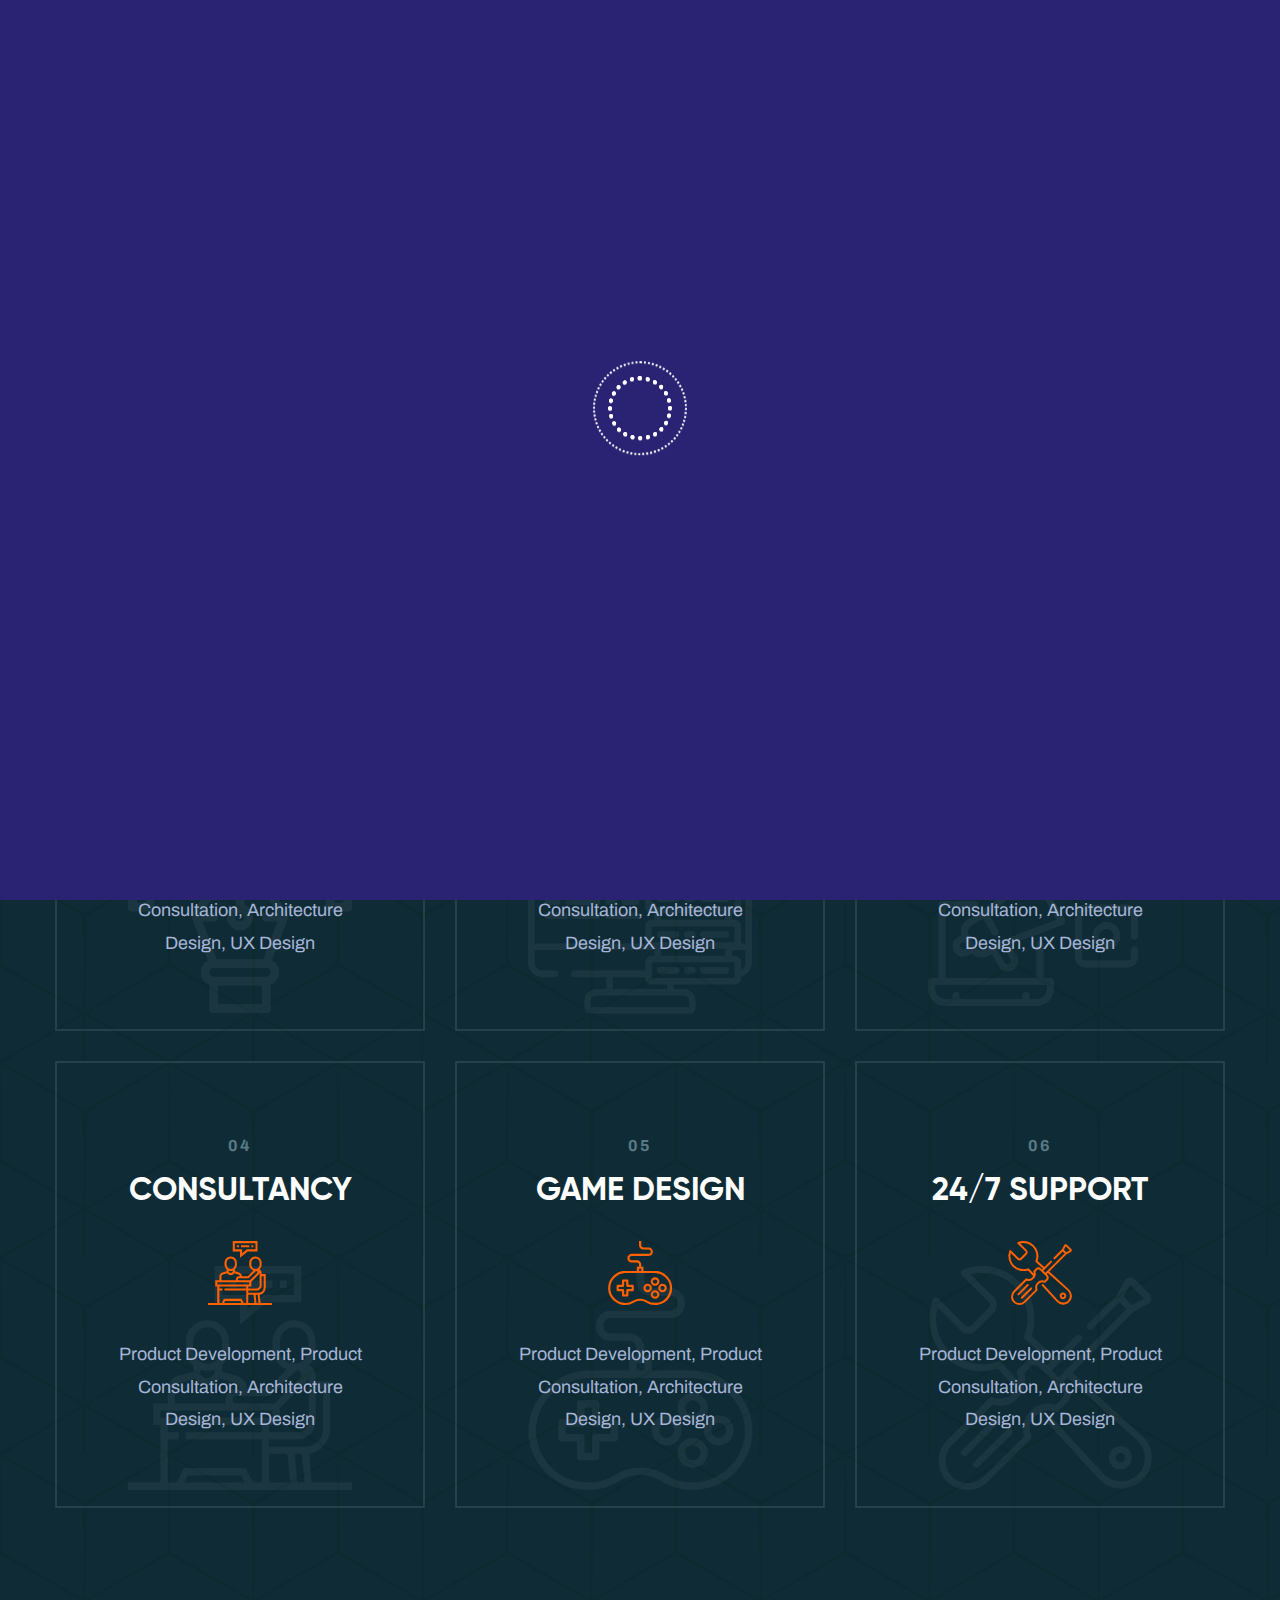
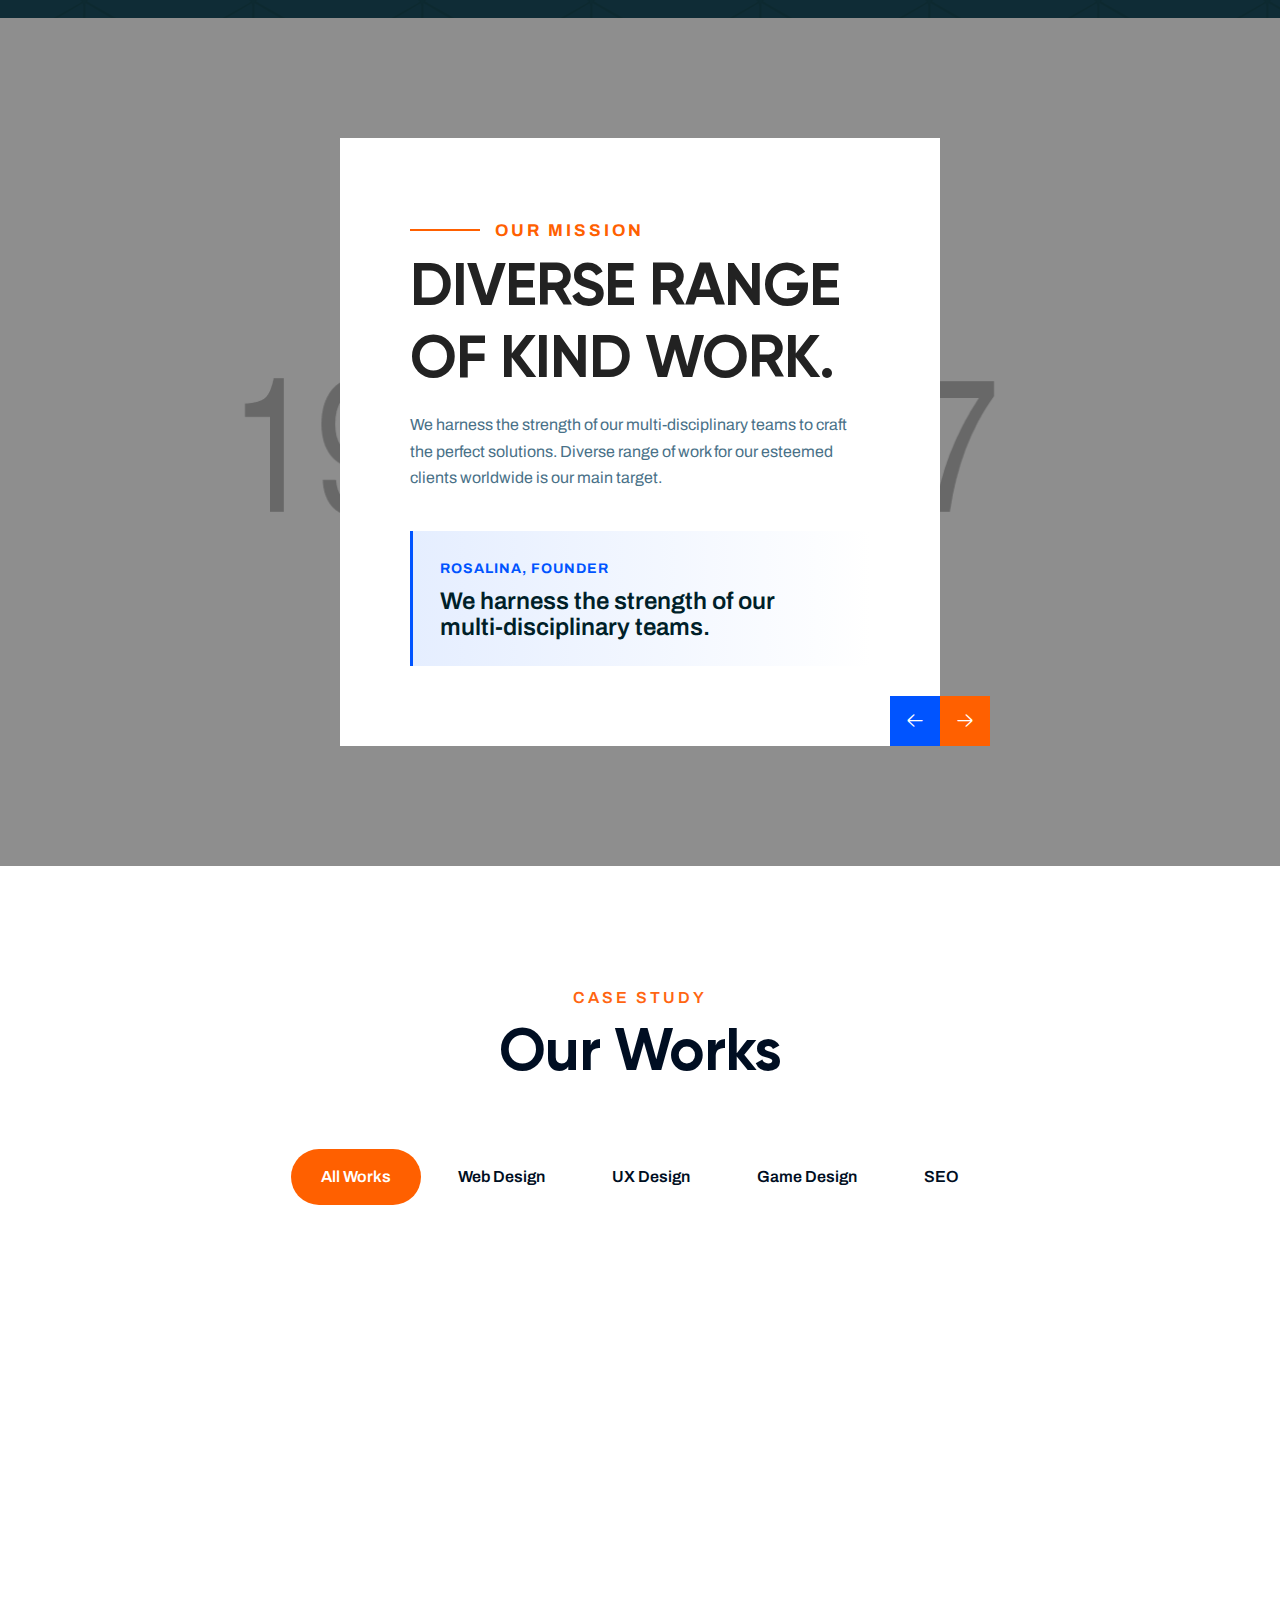
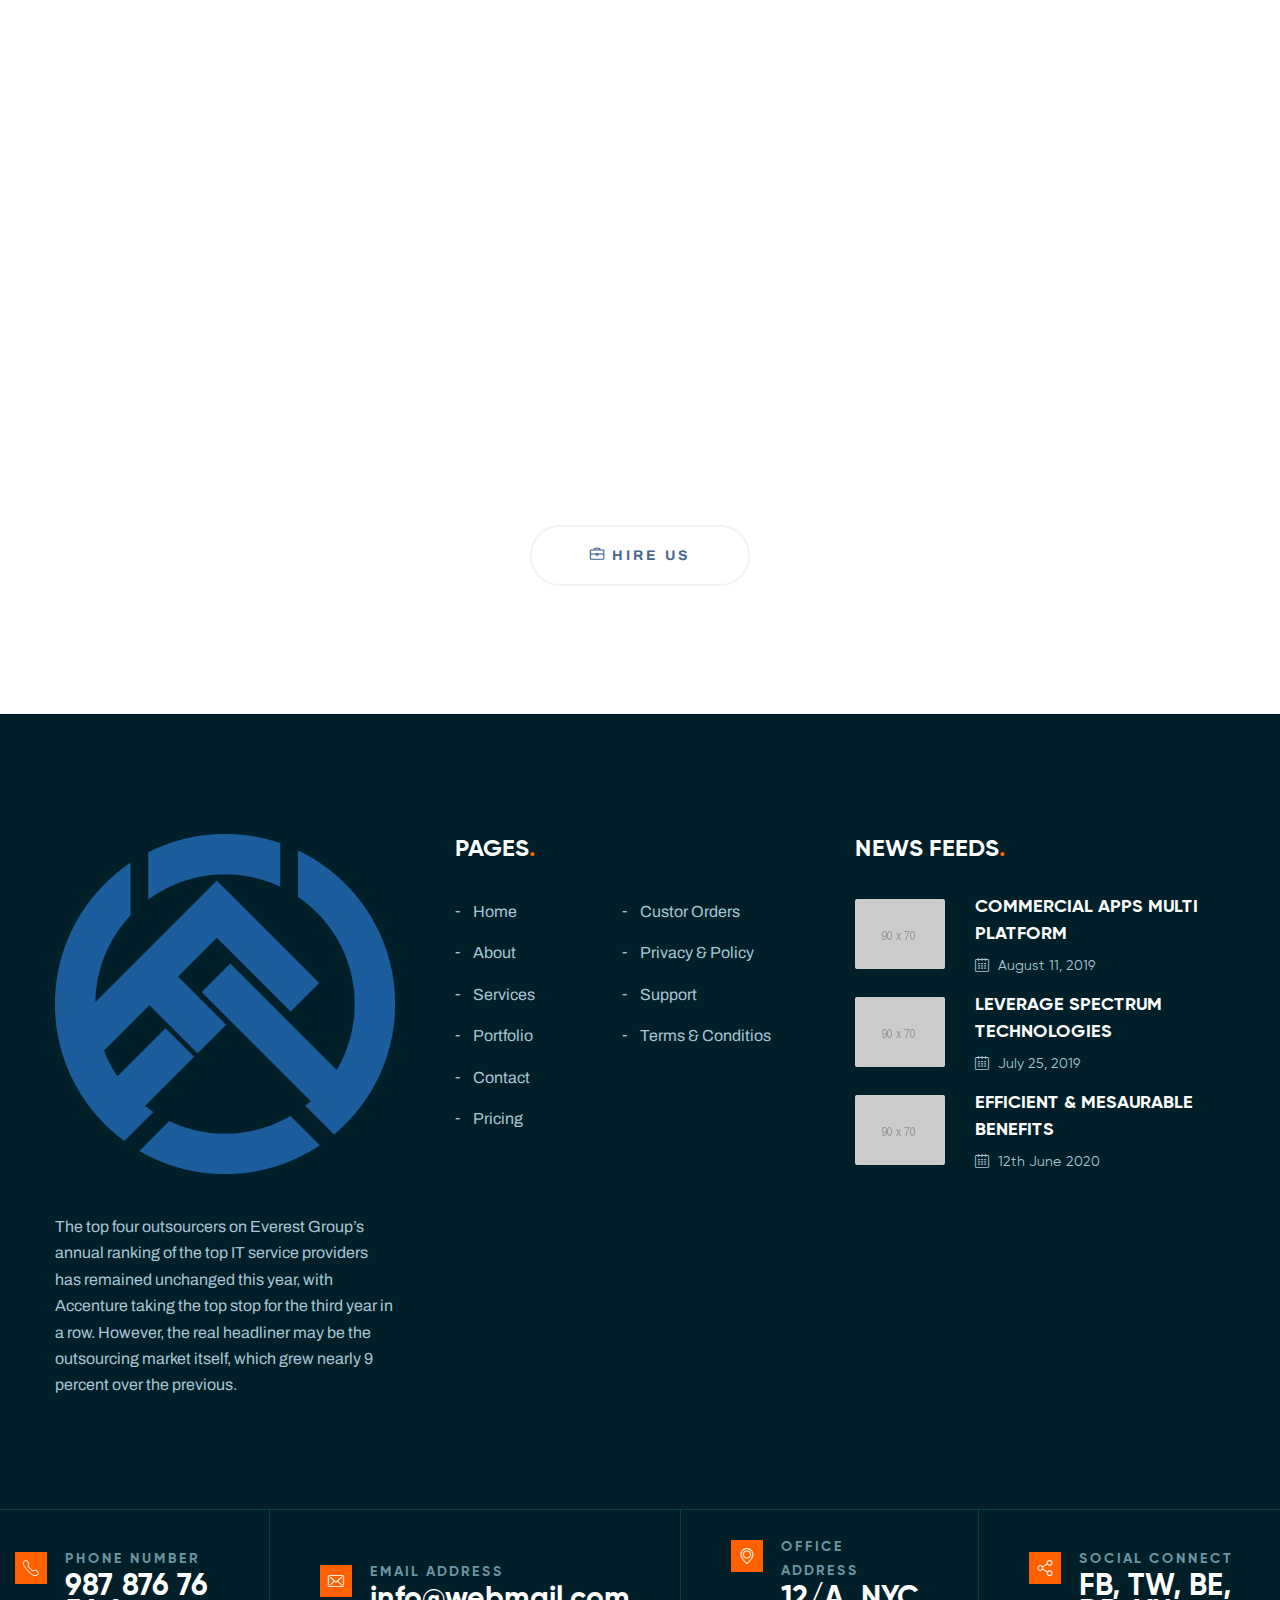
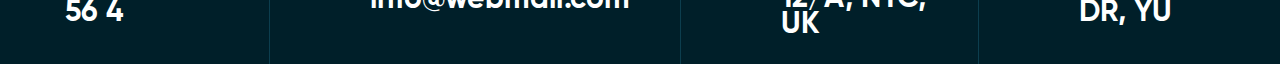
<file: services.html>
<!DOCTYPE html>
<html lang="en">

<head>
    <meta charset="utf-8">
    <title>OptiWebFusion | Our Services</title>
    <!-- Stylesheets -->
    <link href="css/bootstrap.css" rel="stylesheet">
    <link href="css/style.css" rel="stylesheet">

    <!-- Responsive File -->
    <link href="css/responsive.css" rel="stylesheet">

    <link rel="shortcut icon" href="images/favicon.png" type="image/x-icon">
    <link rel="icon" href="images/favicon.png" type="image/x-icon">

    <!-- Responsive Settings -->
    <meta http-equiv="X-UA-Compatible" content="IE=edge">
    <meta name="viewport" content="width=device-width, initial-scale=1.0, maximum-scale=1.0, user-scalable=0">
    <!--[if lt IE 9]><script src="https://cdnjs.cloudflare.com/ajax/libs/html5shiv/3.7.3/html5shiv.js"></script><![endif]-->
    <!--[if lt IE 9]><script src="js/respond.js"></script><![endif]-->
</head>

<body>

    <div class="page-wrapper">
        <!-- Preloader -->
        <div class="preloader">
            <div class="spinner">
                <div class="inner">
                    <div class="disc"></div>
                    <div class="disc"></div>
                    <div class="disc"></div>
                </div>
            </div>
        </div>

        <!-- =================== Main Header ===================== -->
        <header class="main-header header-style-two">

            <!-- Header Upper -->
            <div class="header-upper">
                <div class="auto-container clearfix">
                    <div class="inner clearfix">
                        <!--Logo-->
                        <div class="logo-box">
                            <div class="logo"><a href="index.html" title="Callix - Portfolio and Digital Agency HTML Template"><img src="images/logo-two.png" alt="Callix - Portfolio and Digital Agency HTML Template" title="Callix - Portfolio and Digital Agency HTML Template"></a></div>
                        </div>
                        <div class="nav-content clearfix">
                            <div class="nav-outer clearfix">
                                <!--Mobile Navigation Toggler-->
                                <div class="mobile-nav-toggler"><span class="icon flaticon-menu"></span></div>

                                <!-- Main Menu -->
                                <nav class="main-menu navbar-expand-md navbar-light">
                                    <div class="collapse navbar-collapse show clearfix">
                                        <ul class="navigation clearfix">
                                            <li>
                                                <a href="index.html">Home</a>
                                            </li>

                                            <li class="dropdown"><a href="about.html">About</a>
                                                <ul>
                                                    <li><a href="about.html">About Us</a></li>
                                                    <li><a href="team.html">Our Team</a></li>
                                                </ul>
                                            </li>

                                            <li class="current">

                                                <a href="services.html">Services</a>
                                            </li>

                                            <li>
                                                <a href="portfolio.html">Portfolio</a>
                                            </li>

                                            <li>
                                                <a href="blog.html">News</a>
                                            </li>

                                            <li>
                                                <a href="contact.html">Contact</a>
                                            </li>
                                        </ul>
                                    </div>
                                </nav>
                            </div>
                        </div>

                        <!--Other Links-->
                        <div class="other-links clearfix">

                            <!--Link Box-->
                            <div class="link-box">
                                <a href="contact.html" class="theme-btn btn-style-three"><span class="btn-title">contact us</span></a>
                            </div>

                        </div>

                    </div>
                </div>
            </div>
            <!--End Header Upper-->

            <!-- Mobile Menu  -->
            <div class="mobile-menu">
                <div class="menu-backdrop"></div>
                <div class="close-btn"><span class="icon flaticon-targeting-cross"></span></div>

                <nav class="menu-box">
                    <div class="nav-logo"><a href="index.html"><img src="images/logo.png" alt="" title=""></a></div>
                    <div class="menu-outer"><!--Here Menu Will Come Automatically Via Javascript / Same Menu as in Header--></div>
                    <!--Social Links-->
                    <div class="social-links">
                        <ul class="clearfix">
                            <li><a href="#"><span class="fab fa-twitter"></span></a></li>
                            <li><a href="#"><span class="fab fa-facebook-square"></span></a></li>
                            <li><a href="#"><span class="fab fa-pinterest-p"></span></a></li>
                            <li><a href="#"><span class="fab fa-instagram"></span></a></li>
                            <li><a href="#"><span class="fab fa-youtube"></span></a></li>
                        </ul>
                    </div>
                </nav>
            </div><!-- End Mobile Menu -->
        </header>
        <!-- =================== End Main Header ==================== -->


        <main>

            <!-- Banner Section -->
            <section class="page-banner">
                <div class="image-layer" style="background-image:url(images/background/banner-image-1.jpg);"></div>

                <div class="banner-inner">
                    <div class="faded-text light">
                        <div class="f-text"><span>services</span></div>
                    </div>
                    <div class="auto-container">
                        <div class="inner-container clearfix">
                            <h1>our services</h1>
                            <div class="page-nav">
                                <ul class="bread-crumb clearfix">
                                    <li><a href="index.html">Home</a></li>
                                    <li class="active">Our services</li>
                                </ul>
                            </div>
                        </div>
                    </div>
                </div>
            </section>
            <!--End Banner Section -->

            <!--Services Section-->
            <section class="services-section">
                <div class="auto-container">

                    <div class="row clearfix">
                        <!--Block-->
                        <div class="service-block col-lg-4 col-md-6 col-sm-12">
                            <div class="inner-box">
                                <div class="hover-curve"></div>
                                <div class="bg-icon-box"><span class="flaticon-vector-1"></span></div>
                                <div class="count">01</div>
                                <h3>ui/ux design</h3>
                                <div class="icon-box"><span class="flaticon-vector-1"></span></div>
                                <div class="text">Product Development, Product Consultation, Architecture Design, UX Design</div>
                            </div>
                        </div>
                        <!--Block-->
                        <div class="service-block col-lg-4 col-md-6 col-sm-12">
                            <div class="inner-box">
                                <div class="hover-curve"></div>
                                <div class="bg-icon-box"><span class="flaticon-data"></span></div>
                                <div class="count">02</div>
                                <h3>Web design</h3>
                                <div class="icon-box"><span class="flaticon-data"></span></div>
                                <div class="text">Product Development, Product Consultation, Architecture Design, UX Design</div>
                            </div>
                        </div>
                        <!--Block-->
                        <div class="service-block col-lg-4 col-md-6 col-sm-12">
                            <div class="inner-box">
                                <div class="hover-curve"></div>
                                <div class="bg-icon-box"><span class="flaticon-bullhorn"></span></div>
                                <div class="count">03</div>
                                <h3>digital marketing</h3>
                                <div class="icon-box"><span class="flaticon-bullhorn"></span></div>
                                <div class="text">Product Development, Product Consultation, Architecture Design, UX Design</div>
                            </div>
                        </div>
                        <!--Block-->
                        <div class="service-block col-lg-4 col-md-6 col-sm-12">
                            <div class="inner-box">
                                <div class="hover-curve"></div>
                                <div class="bg-icon-box"><span class="flaticon-consultation"></span></div>
                                <div class="count">04</div>
                                <h3>consultancy</h3>
                                <div class="icon-box"><span class="flaticon-consultation"></span></div>
                                <div class="text">Product Development, Product Consultation, Architecture Design, UX Design</div>
                            </div>
                        </div>
                        <!--Block-->
                        <div class="service-block col-lg-4 col-md-6 col-sm-12">
                            <div class="inner-box">
                                <div class="hover-curve"></div>
                                <div class="bg-icon-box"><span class="flaticon-joystick"></span></div>
                                <div class="count">05</div>
                                <h3>game design</h3>
                                <div class="icon-box"><span class="flaticon-joystick"></span></div>
                                <div class="text">Product Development, Product Consultation, Architecture Design, UX Design</div>
                            </div>
                        </div>
                        <!--Block-->
                        <div class="service-block col-lg-4 col-md-6 col-sm-12">
                            <div class="inner-box">
                                <div class="hover-curve"></div>
                                <div class="bg-icon-box"><span class="flaticon-settings-1"></span></div>
                                <div class="count">06</div>
                                <h3>24/7 support</h3>
                                <div class="icon-box"><span class="flaticon-settings-1"></span></div>
                                <div class="text">Product Development, Product Consultation, Architecture Design, UX Design</div>
                            </div>
                        </div>
                    </div>
                </div>
            </section>

            <!--Featured Section-->
            <section class="featured-section-four">
                <div class="image-layer" style="background-image:url(images/background/image-7.jpg);"></div>
                <div class="auto-container">
                    <div class="carousel-box">
                        <div class="featured-carousel owl-theme owl-carousel">
                            <div class="featured-service-two">
                                <div class="inner-box">
                                    <div class="sec-title left-aligned">
                                        <div class="sub-title">our mission</div>
                                        <h2>diverse range of kind work.</h2>
                                    </div>
                                    <div class="text">We harness the strength of our multi-disciplinary teams to craft the perfect solutions. Diverse range of work for our esteemed clients worldwide is our main target.</div>
                                    <div class="quote-box">
                                        <div class="inner">
                                            <div class="title">Rosalina, founder</div>
                                            <div class="quote-text">We harness the strength of our multi-disciplinary teams.</div>
                                        </div>
                                    </div>
                                </div>
                            </div>
                            <div class="featured-service-two">
                                <div class="inner-box">
                                    <div class="sec-title left-aligned">
                                        <div class="sub-title">our mission</div>
                                        <h2>diverse range of kind work.</h2>
                                    </div>
                                    <div class="text">We harness the strength of our multi-disciplinary teams to craft the perfect solutions. Diverse range of work for our esteemed clients worldwide is our main target.</div>
                                    <div class="quote-box">
                                        <div class="inner">
                                            <div class="title">Rosalina, founder</div>
                                            <div class="quote-text">We harness the strength of our multi-disciplinary teams.</div>
                                        </div>
                                    </div>
                                </div>
                            </div>
                            <div class="featured-service-two">
                                <div class="inner-box">
                                    <div class="sec-title left-aligned">
                                        <div class="sub-title">our mission</div>
                                        <h2>diverse range of kind work.</h2>
                                    </div>
                                    <div class="text">We harness the strength of our multi-disciplinary teams to craft the perfect solutions. Diverse range of work for our esteemed clients worldwide is our main target.</div>
                                    <div class="quote-box">
                                        <div class="inner">
                                            <div class="title">Rosalina, founder</div>
                                            <div class="quote-text">We harness the strength of our multi-disciplinary teams.</div>
                                        </div>
                                    </div>
                                </div>
                            </div>
                        </div>
                    </div>
                </div>
            </section>

            <!-- ================== Portfolio Section ========================== -->
            <section class="portfolio-section-three portfolio-masonry">
                <div class="auto-container">
                    <div class="sec-title-four centered">
                        <div class="sub-title">case study</div>
                        <h2>Our Works</h2>
                    </div>
                    <!--Masonry Galery-->
                    <div class="sortable-masonry filter-gallery">
                        <div class="filters clearfix">
                            <ul class="filter-tabs filter-btns clearfix">
                                <li class="filter active" data-role="button" data-filter=".all">All Works</li>
                                <li class="filter" data-role="button" data-filter=".web">Web Design</li>
                                <li class="filter" data-role="button" data-filter=".uxui">UX Design</li>
                                <li class="filter" data-role="button" data-filter=".game">Game Design</li>
                                <li class="filter" data-role="button" data-filter=".seo">SEO</li>
                            </ul>
                        </div>

                        <div class="items-container row clearfix">
                            <!--Gallery Item-->
                            <div class="gallery-item-two masonry-item all game col-lg-4 col-md-6 col-sm-12">
                                <div class="inner-box wow fadeInUp" data-wow-delay="0ms" data-wow-duration="1500ms">
                                    <div class="image-box">
                                        <figure class="image">
                                            <a class="lightbox-image" href="images/gallery/19.jpg"><img src="images/gallery/19.jpg" alt=""></a>
                                        </figure>
                                        <div class="hover-box">
                                            <div class="hover-inner">
                                                <div class="content">
                                                    <h4><a href="#">Galactica Super Nova</a></h4>
                                                    <div class="separator"><span class="dot"></span></div>
                                                    <div class="category">Adventure</div>
                                                </div>
                                            </div>
                                            <div class="zoom-btn">
                                                <a class="lightbox-image zoom-link" href="images/gallery/19.jpg" data-fancybox="gallery"><span class="icon flaticon-expand"></span></a>
                                            </div>
                                            <div class="link-btn">
                                                <a href="portfolio-single.html"><span class="icon flaticon-link-1"></span></a>
                                            </div>
                                        </div>
                                    </div>
                                </div>
                            </div>
                            <!--Gallery Item-->
                            <div class="gallery-item-two masonry-item all seo col-lg-4 col-md-6 col-sm-12">
                                <div class="inner-box wow fadeInUp" data-wow-delay="300ms" data-wow-duration="1500ms">
                                    <div class="image-box">
                                        <figure class="image">
                                            <a class="lightbox-image" href="images/gallery/20.jpg"><img src="images/gallery/20.jpg" alt=""></a>
                                        </figure>
                                        <div class="hover-box">
                                            <div class="hover-inner">
                                                <div class="content">
                                                    <h4><a href="#">Galactica Super Nova</a></h4>
                                                    <div class="separator"><span class="dot"></span></div>
                                                    <div class="category">Adventure</div>
                                                </div>
                                            </div>
                                            <div class="zoom-btn">
                                                <a class="lightbox-image zoom-link" href="images/gallery/20.jpg" data-fancybox="gallery"><span class="icon flaticon-expand"></span></a>
                                            </div>
                                            <div class="link-btn">
                                                <a href="portfolio-single.html"><span class="icon flaticon-link-1"></span></a>
                                            </div>
                                        </div>
                                    </div>
                                </div>
                            </div>
                            <!--Gallery Item-->
                            <div class="gallery-item-two masonry-item all web uxui seo col-lg-4 col-md-6 col-sm-12">
                                <div class="inner-box wow fadeInUp" data-wow-delay="600ms" data-wow-duration="1500ms">
                                    <div class="image-box">
                                        <figure class="image">
                                            <a class="lightbox-image" href="images/gallery/21.jpg"><img src="images/gallery/21.jpg" alt=""></a>
                                        </figure>
                                        <div class="hover-box">
                                            <div class="hover-inner">
                                                <div class="content">
                                                    <h4><a href="#">Galactica Super Nova</a></h4>
                                                    <div class="separator"><span class="dot"></span></div>
                                                    <div class="category">Adventure</div>
                                                </div>
                                            </div>
                                            <div class="zoom-btn">
                                                <a class="lightbox-image zoom-link" href="images/gallery/21.jpg" data-fancybox="gallery"><span class="icon flaticon-expand"></span></a>
                                            </div>
                                            <div class="link-btn">
                                                <a href="portfolio-single.html"><span class="icon flaticon-link-1"></span></a>
                                            </div>
                                        </div>
                                    </div>
                                </div>
                            </div>
                            <!--Gallery Item-->
                            <div class="gallery-item-two masonry-item all web game seo col-lg-4 col-md-6 col-sm-12">
                                <div class="inner-box wow fadeInUp" data-wow-delay="600ms" data-wow-duration="1500ms">
                                    <div class="image-box">
                                        <figure class="image">
                                            <a class="lightbox-image" href="images/gallery/24.jpg"><img src="images/gallery/24.jpg" alt=""></a>
                                        </figure>
                                        <div class="hover-box">
                                            <div class="hover-inner">
                                                <div class="content">
                                                    <h4><a href="#">Galactica Super Nova</a></h4>
                                                    <div class="separator"><span class="dot"></span></div>
                                                    <div class="category">Adventure</div>
                                                </div>
                                            </div>
                                            <div class="zoom-btn">
                                                <a class="lightbox-image zoom-link" href="images/gallery/24.jpg" data-fancybox="gallery"><span class="icon flaticon-expand"></span></a>
                                            </div>
                                            <div class="link-btn">
                                                <a href="portfolio-single.html"><span class="icon flaticon-link-1"></span></a>
                                            </div>
                                        </div>
                                    </div>
                                </div>
                            </div>
                            <!--Gallery Item-->
                            <div class="gallery-item-two masonry-item all web uxui game col-lg-4 col-md-6 col-sm-12">
                                <div class="inner-box wow fadeInUp" data-wow-delay="0ms" data-wow-duration="1500ms">
                                    <div class="image-box">
                                        <figure class="image">
                                            <a class="lightbox-image" href="images/gallery/22.jpg"><img src="images/gallery/22.jpg" alt=""></a>
                                        </figure>
                                        <div class="hover-box">
                                            <div class="hover-inner">
                                                <div class="content">
                                                    <h4><a href="#">Galactica Super Nova</a></h4>
                                                    <div class="separator"><span class="dot"></span></div>
                                                    <div class="category">Adventure</div>
                                                </div>
                                            </div>
                                            <div class="zoom-btn">
                                                <a class="lightbox-image zoom-link" href="images/gallery/22.jpg" data-fancybox="gallery"><span class="icon flaticon-expand"></span></a>
                                            </div>
                                            <div class="link-btn">
                                                <a href="portfolio-single.html"><span class="icon flaticon-link-1"></span></a>
                                            </div>
                                        </div>
                                    </div>
                                </div>
                            </div>
                            <!--Gallery Item-->
                            <div class="gallery-item-two masonry-item all uxui game seo col-lg-4 col-md-6 col-sm-12">
                                <div class="inner-box wow fadeInUp" data-wow-delay="300ms" data-wow-duration="1500ms">
                                    <div class="image-box">
                                        <figure class="image">
                                            <a class="lightbox-image" href="images/gallery/23.jpg"><img src="images/gallery/23.jpg" alt=""></a>
                                        </figure>
                                        <div class="hover-box">
                                            <div class="hover-inner">
                                                <div class="content">
                                                    <h4><a href="#">Galactica Super Nova</a></h4>
                                                    <div class="separator"><span class="dot"></span></div>
                                                    <div class="category">Adventure</div>
                                                </div>
                                            </div>
                                            <div class="zoom-btn">
                                                <a class="lightbox-image zoom-link" href="images/gallery/23.jpg" data-fancybox="gallery"><span class="icon flaticon-expand"></span></a>
                                            </div>
                                            <div class="link-btn">
                                                <a href="portfolio-single.html"><span class="icon flaticon-link-1"></span></a>
                                            </div>
                                        </div>
                                    </div>
                                </div>
                            </div>
                        </div>

                        <div class="lower-link clearfix">
                            <a href="contact.html" class="theme-btn btn-style-eleven"><span class="btn-title"><span class="icon flaticon-briefcase"></span>hire us</span></a>
                        </div>

                    </div>
                </div>
            </section>
            <!-- ================== End Portfolio Section ========================== -->
        </main>

        <!-- Main Footer -->
        <footer class="main-footer">
            <div class="auto-container">
                <!--Widgets Section-->
                <div class="widgets-section">
                    <div class="row clearfix">

                        <!--Column-->
                        <div class="column col-lg-4 col-md-6 col-sm-12">
                            <div class="footer-widget about-widget">
                                <div class="widget-content">
                                    <div class="footer-logo">
                                        <a href="index.html"><img src="images/logo.png" alt=""></a>
                                    </div>
                                    <div class="text">The top four outsourcers on Everest Group’s annual ranking of the top IT service providers has remained unchanged this year, with Accenture taking the top stop for the third year in a row. However, the real headliner may be the outsourcing market itself, which grew nearly 9 percent over the previous.</div>
                                </div>
                            </div>
                        </div>

                        <!--Column-->
                        <div class="column col-lg-4 col-md-6 col-sm-12">
                            <div class="footer-widget links-widget">
                                <h3>Pages<span>.</span></h3>
                                <div class="widget-content">
                                    <div class="row clearfix">
                                        <div class="col-lg-5 col-md-6 col-sm-12">
                                            <ul>
                                                <li><a href="#">Home</a></li>
                                                <li><a href="#">About</a></li>
                                                <li><a href="#">Services</a></li>
                                                <li><a href="#">Portfolio</a></li>
                                                <li><a href="#">Contact</a></li>
                                                <li><a href="#">Pricing</a></li>
                                            </ul>
                                        </div>
                                        <div class="col-lg-7 col-md-6 col-sm-12">
                                            <ul>
                                                <li><a href="#">Custor Orders</a></li>
                                                <li><a href="#">Privacy & Policy</a></li>
                                                <li><a href="#">Support</a></li>
                                                <li><a href="#">Terms & Conditios</a></li>
                                            </ul>
                                        </div>
                                    </div>
                                </div>
                            </div>
                        </div>

                        <!--Column-->
                        <div class="column col-lg-4 col-md-6 col-sm-12">
                            <div class="footer-widget news-widget">
                                <h3>News feeds<span>.</span></h3>
                                <div class="widget-content">
                                    <!--News Post-->
                                    <div class="news-post">
                                        <div class="post-thumb"><a href="#"><img src="images/resource/post-thumb-1.jpg" alt=""></a></div>
                                        <h5><a href="#">Commercial Apps Multi Platform</a></h5>
                                        <div class="date"><span class="icon flaticon-business"></span> August 11, 2019</div>
                                    </div>
                                    <!--News Post-->
                                    <div class="news-post">
                                        <div class="post-thumb"><a href="#"><img src="images/resource/post-thumb-2.jpg" alt=""></a></div>
                                        <h5><a href="#">Leverage Spectrum Technologies</a></h5>
                                        <div class="date"><span class="icon flaticon-business"></span> July 25, 2019</div>
                                    </div>
                                    <!--News Post-->
                                    <div class="news-post">
                                        <div class="post-thumb"><a href="#"><img src="images/resource/post-thumb-3.jpg" alt=""></a></div>
                                        <h5><a href="#">Efficient & Mesaurable Benefits</a></h5>
                                        <div class="date"><span class="icon flaticon-business"></span> 12th June 2020</div>
                                    </div>
                                </div>
                            </div>
                        </div>

                    </div>

                </div>
            </div>

            <!-- Footer Bottom -->
            <div class="footer-bottom">
                <div class="auto-container">
                    <div class="outer-table clearfix">
                        <div class="info-block">
                            <div class="inner">
                                <div class="icon"><span class="flaticon-telephone-1"></span></div>
                                <span class="info-title">Phone Number</span>
                                <div class="phone"><a href="tel:98787676564">987 876 76 56 4</a></div>
                            </div>
                        </div>
                        <div class="info-block">
                            <div class="inner">
                                <div class="icon"><span class="flaticon-envelope"></span></div>
                                <span class="info-title">email address</span>
                                <div class="email"><a href="mailto:info@webmail.com">info@webmail.com</a></div>
                            </div>
                        </div>
                        <div class="info-block">
                            <div class="inner">
                                <div class="icon"><span class="flaticon-placeholder"></span></div>
                                <span class="info-title">office address</span>
                                <div class="address"><a href="#">12/A, NYC, UK</a></div>
                            </div>
                        </div>
                        <div class="info-block">
                            <div class="inner">
                                <div class="icon"><span class="flaticon-share"></span></div>
                                <span class="info-title">social connect</span>
                                <div class="social-links">
                                    <a href="#">fb</a>,
                                    <a href="#">tw</a>,
                                    <a href="#">be</a>,
                                    <a href="#">dr</a>,
                                    <a href="#">yu</a>
                                </div>
                            </div>
                        </div>
                    </div>
                </div>
            </div>

        </footer>

    </div>
    <!--End pagewrapper-->

    <!--Scroll to top-->
    <div class="scroll-to-top scroll-to-target" data-target="html"><span class="flaticon-up-arrow"></span></div>

    <script src="js/jquery.js"></script>
    <script src="js/popper.min.js"></script>
    <script src="js/bootstrap.min.js"></script>
    <script src="js/jquery-ui.js"></script>
    <script src="js/jquery.fancybox.js"></script>
    <script src="js/owl.js"></script>
    <script src="js/scrollbar.js"></script>
    <script src="js/knob.js"></script>
    <script src="js/paroller.js"></script>
    <script src="js/tilt.js"></script>
    <script src="js/isotope.js"></script>
    <script src="js/appear.js"></script>
    <script src="js/wow.js"></script>
    <script src="js/element-in-view.js"></script>
    <script src="js/custom-script.js"></script>

</body>

</html>
</file>
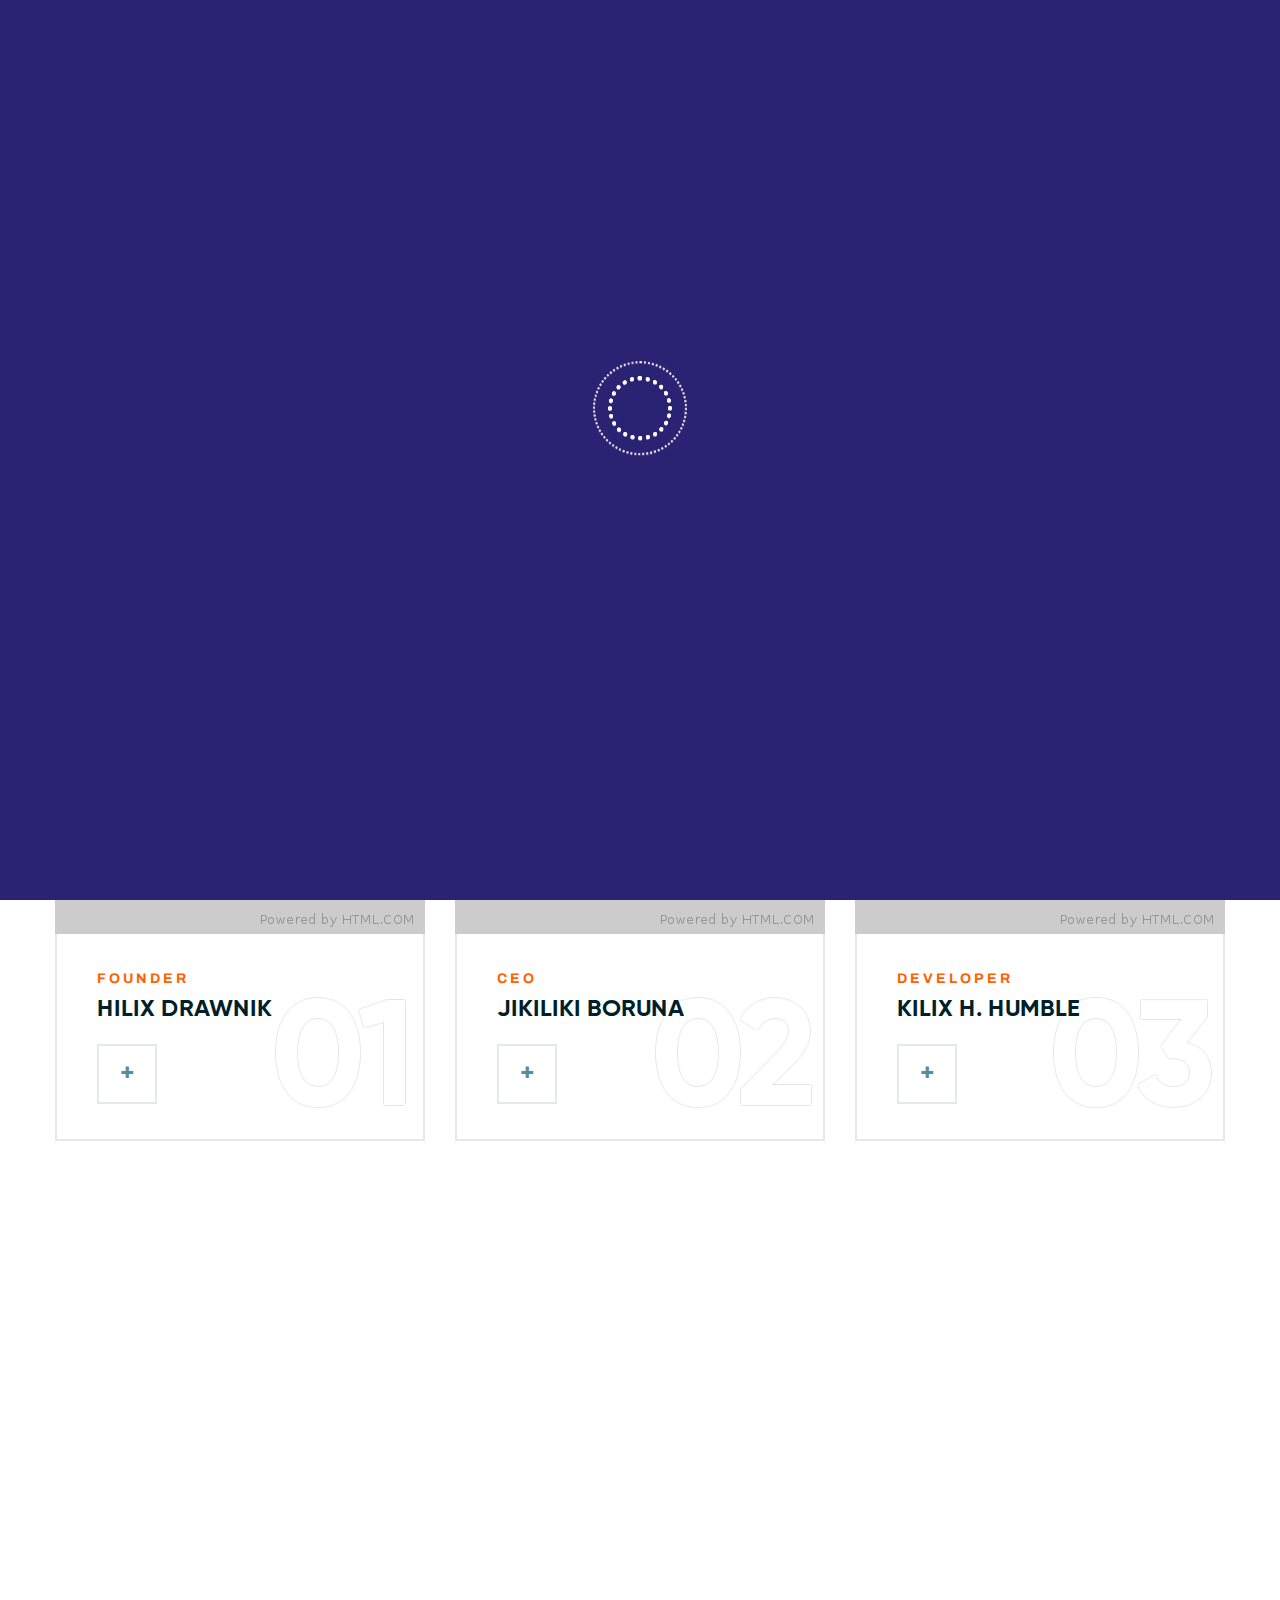
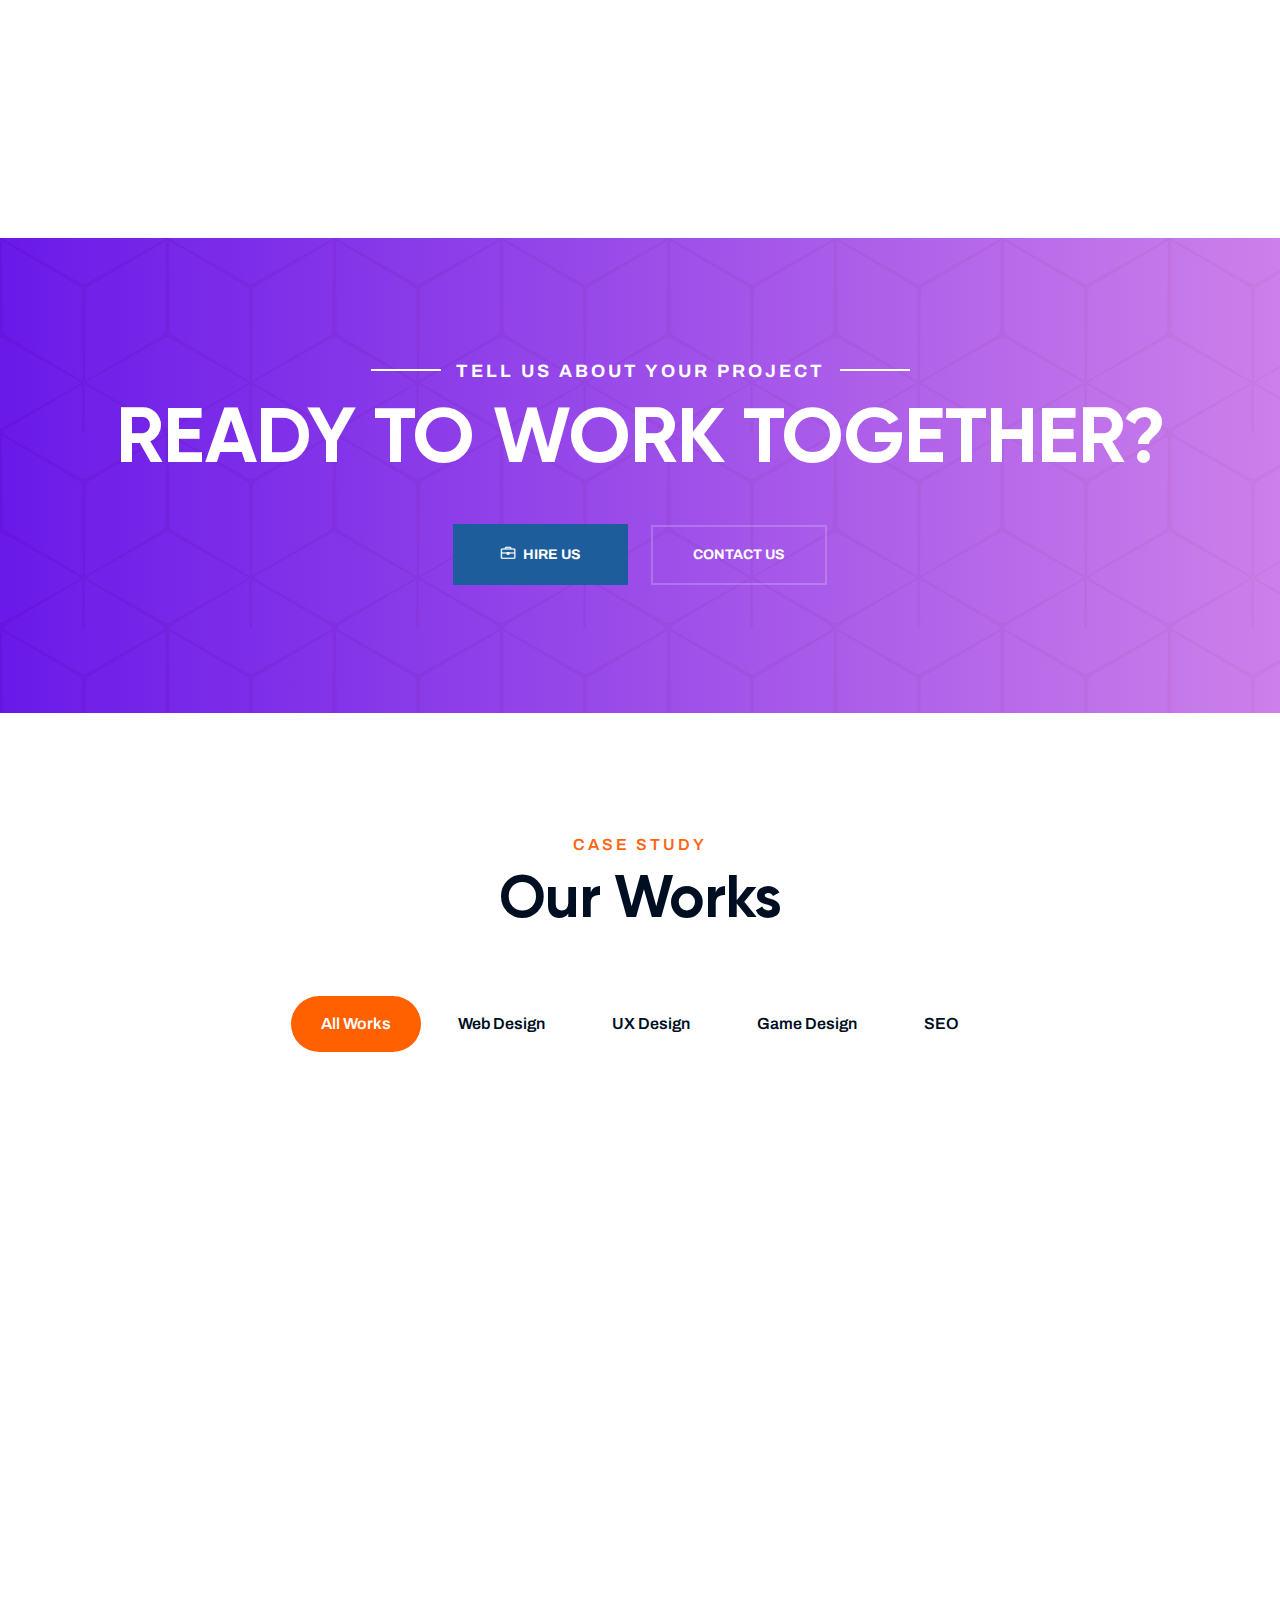
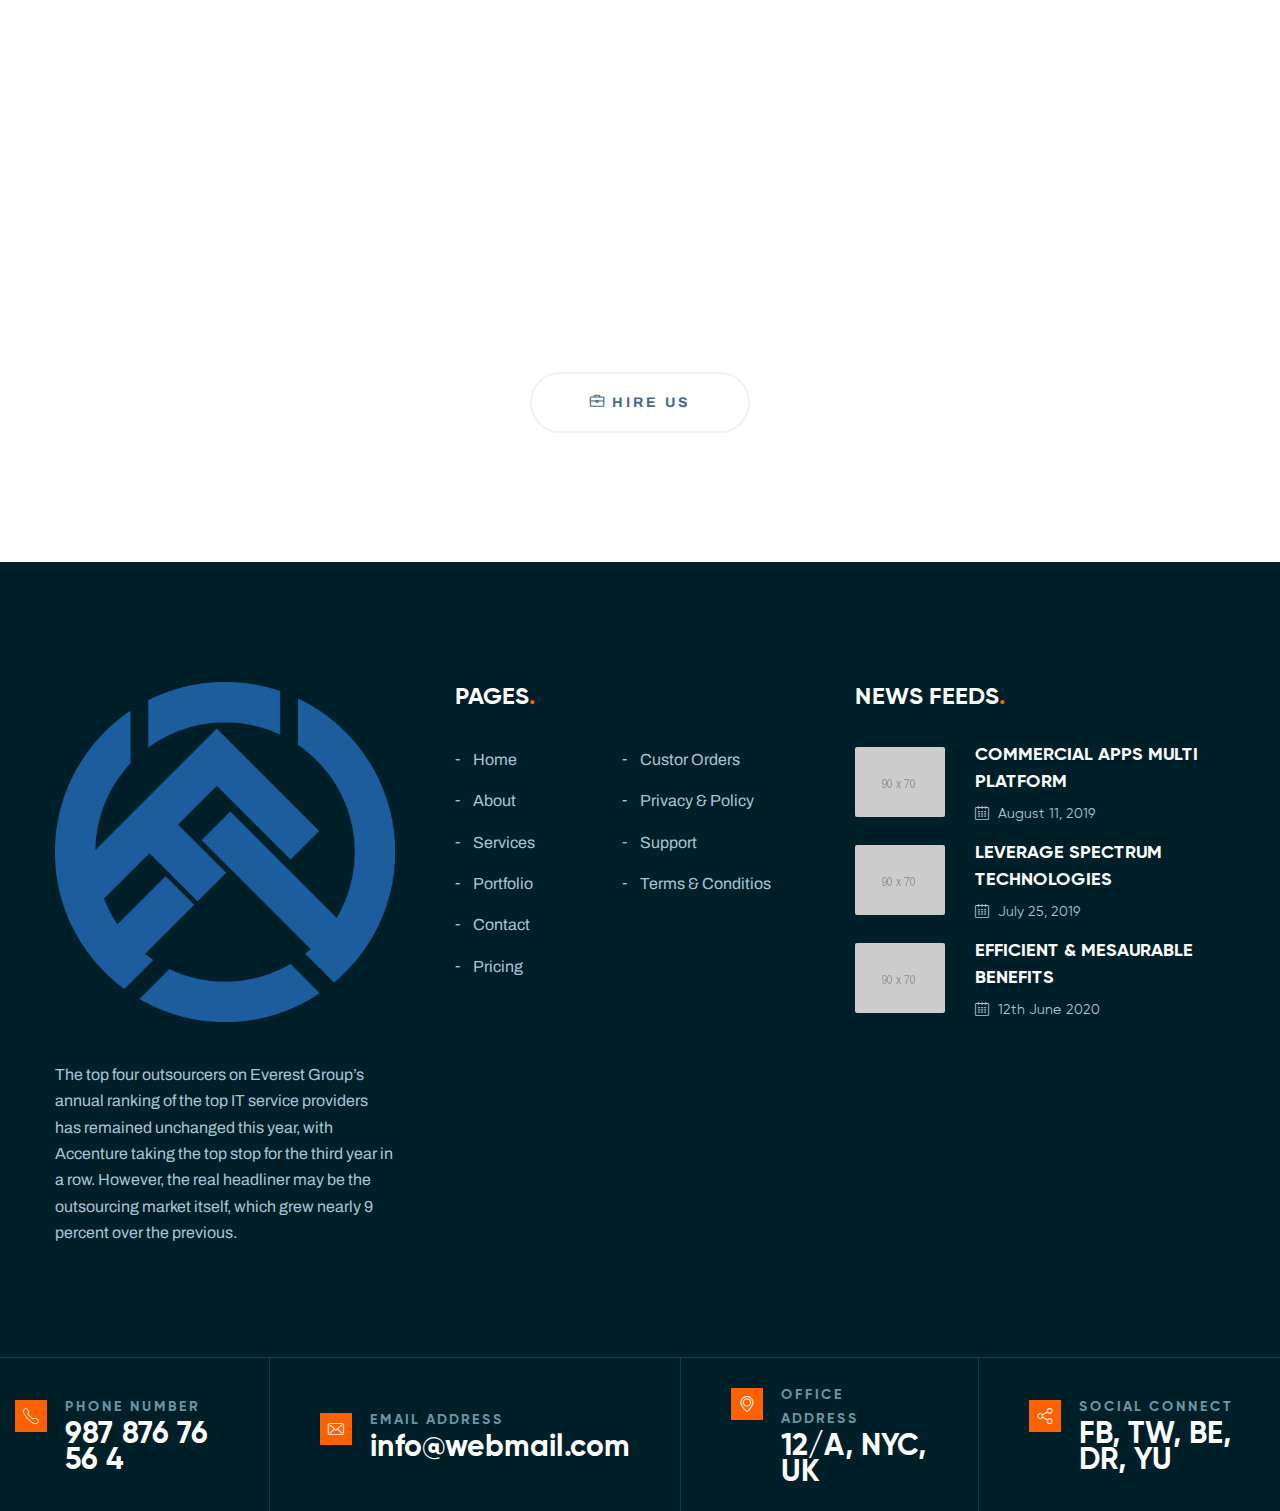
<file: team.html>
<!DOCTYPE html>
<html lang="en">

<head>
    <meta charset="utf-8">
    <title>OptiWebFusion || Our Team</title>
    <!-- Stylesheets -->
    <link href="css/bootstrap.css" rel="stylesheet">
    <link href="css/style.css" rel="stylesheet">

    <!-- Responsive File -->
    <link href="css/responsive.css" rel="stylesheet">

    <link rel="shortcut icon" href="images/favicon.png" type="image/x-icon">
    <link rel="icon" href="images/favicon.png" type="image/x-icon">

    <!-- Responsive Settings -->
    <meta http-equiv="X-UA-Compatible" content="IE=edge">
    <meta name="viewport" content="width=device-width, initial-scale=1.0, maximum-scale=1.0, user-scalable=0">
    <!--[if lt IE 9]><script src="https://cdnjs.cloudflare.com/ajax/libs/html5shiv/3.7.3/html5shiv.js"></script><![endif]-->
    <!--[if lt IE 9]><script src="js/respond.js"></script><![endif]-->
</head>

<body>

    <div class="page-wrapper">
        <!-- Preloader -->
        <div class="preloader">
            <div class="spinner">
                <div class="inner">
                    <div class="disc"></div>
                    <div class="disc"></div>
                    <div class="disc"></div>
                </div>
            </div>
        </div>

        <!-- =================== Main Header ===================== -->
        <header class="main-header header-style-two">

            <!-- Header Upper -->
            <div class="header-upper">
                <div class="auto-container clearfix">
                    <div class="inner clearfix">
                        <!--Logo-->
                        <div class="logo-box">
                            <div class="logo"><a href="index.html" title="Callix - Portfolio and Digital Agency HTML Template"><img src="images/logo-two.png" alt="Callix - Portfolio and Digital Agency HTML Template" title="Callix - Portfolio and Digital Agency HTML Template"></a></div>
                        </div>
                        <div class="nav-content clearfix">
                            <div class="nav-outer clearfix">
                                <!--Mobile Navigation Toggler-->
                                <div class="mobile-nav-toggler"><span class="icon flaticon-menu"></span></div>

                                <!-- Main Menu -->
                                <nav class="main-menu navbar-expand-md navbar-light">
                                    <div class="collapse navbar-collapse show clearfix">
                                        <ul class="navigation clearfix">
                                            <li>
                                                <a href="index.html">Home</a>
                                            </li>

                                            <li class="dropdown cureent"><a href="about.html">About</a>
                                                <ul>
                                                    <li><a href="about.html">About Us</a></li>
                                                    <li><a href="team.html">Our Team</a></li>
                                                </ul>
                                            </li>

                                            <li>

                                                <a href="services.html">Services</a>
                                            </li>

                                            <li>
                                                <a href="portfolio.html">Portfolio</a>
                                            </li>

                                            <li>
                                                <a href="blog.html">News</a>
                                            </li>

                                            <li>
                                                <a href="contact.html">Contact</a>
                                            </li>
                                        </ul>
                                    </div>
                                </nav>
                            </div>
                        </div>

                        <!--Other Links-->
                        <div class="other-links clearfix">

                            <!--Link Box-->
                            <div class="link-box">
                                <a href="contact.html" class="theme-btn btn-style-three"><span class="btn-title">contact us</span></a>
                            </div>

                        </div>

                    </div>
                </div>
            </div>
            <!--End Header Upper-->

            <!-- Mobile Menu  -->
            <div class="mobile-menu">
                <div class="menu-backdrop"></div>
                <div class="close-btn"><span class="icon flaticon-targeting-cross"></span></div>

                <nav class="menu-box">
                    <div class="nav-logo"><a href="index.html"><img src="images/logo.png" alt="" title=""></a></div>
                    <div class="menu-outer"><!--Here Menu Will Come Automatically Via Javascript / Same Menu as in Header--></div>
                    <!--Social Links-->
                    <div class="social-links">
                        <ul class="clearfix">
                            <li><a href="#"><span class="fab fa-twitter"></span></a></li>
                            <li><a href="#"><span class="fab fa-facebook-square"></span></a></li>
                            <li><a href="#"><span class="fab fa-pinterest-p"></span></a></li>
                            <li><a href="#"><span class="fab fa-instagram"></span></a></li>
                            <li><a href="#"><span class="fab fa-youtube"></span></a></li>
                        </ul>
                    </div>
                </nav>
            </div><!-- End Mobile Menu -->
        </header>
        <!-- =================== End Main Header ==================== -->



        <main>
            <!-- ================== Banner Section =================== -->
            <section class="page-banner">
                <div class="image-layer" style="background-image:url(images/background/banner-image-1.jpg);"></div>

                <div class="banner-inner">
                    <div class="faded-text light">
                        <div class="f-text"><span>Team</span></div>
                    </div>
                    <div class="auto-container">
                        <div class="inner-container clearfix">
                            <h1>Our Team</h1>
                            <div class="page-nav">
                                <ul class="bread-crumb clearfix">
                                    <li><a href="index.html">Home</a></li>
                                    <li class="active">Our Team</li>
                                </ul>
                            </div>
                        </div>
                    </div>
                </div>
            </section>
            <!-- =================== End Banner Section ============== -->

            <!-- ============= Team Section ================= -->
            <section class="team-section alternate">
                <div class="auto-container">

                    <div class="row clearfix">
                        <!--Block-->
                        <div class="team-block col-lg-4 col-md-6 col-sm-12">
                            <div class="inner-box wow fadeInUp" data-wow-delay="0ms">
                                <div class="image-box">
                                    <figure class="image"><img src="images/resource/team-1.jpg" alt="" title=""></figure>
                                </div>
                                <div class="lower-box">
                                    <div class="count"><span>01</span></div>
                                    <div class="designation">founder</div>
                                    <h3 class="name">hilix drawnik</h3>
                                    <div class="more-content">
                                        <div class="more-btn">+</div>
                                        <div class="share-list">
                                            <ul>
                                                <li><a href="#"><span class="fab fa-facebook-f"></span></a></li>
                                                <li><a href="#"><span class="fab fa-twitter"></span></a></li>
                                                <li><a href="#"><span class="fab fa-linkedin-in"></span></a></li>
                                            </ul>
                                        </div>
                                    </div>
                                </div>
                            </div>
                        </div>

                        <!--Block-->
                        <div class="team-block col-lg-4 col-md-6 col-sm-12">
                            <div class="inner-box wow fadeInUp" data-wow-delay="300ms">
                                <div class="image-box">
                                    <figure class="image"><img src="images/resource/team-2.jpg" alt="" title=""></figure>
                                </div>
                                <div class="lower-box">
                                    <div class="count"><span>02</span></div>
                                    <div class="designation">ceo</div>
                                    <h3 class="name">Jikiliki boruna</h3>
                                    <div class="more-content">
                                        <div class="more-btn">+</div>
                                        <div class="share-list">
                                            <ul>
                                                <li><a href="#"><span class="fab fa-facebook-f"></span></a></li>
                                                <li><a href="#"><span class="fab fa-twitter"></span></a></li>
                                                <li><a href="#"><span class="fab fa-linkedin-in"></span></a></li>
                                            </ul>
                                        </div>
                                    </div>
                                </div>
                            </div>
                        </div>

                        <!--Block-->
                        <div class="team-block col-lg-4 col-md-6 col-sm-12">
                            <div class="inner-box wow fadeInUp" data-wow-delay="600ms">
                                <div class="image-box">
                                    <figure class="image"><img src="images/resource/team-3.jpg" alt="" title=""></figure>
                                </div>
                                <div class="lower-box">
                                    <div class="count"><span>03</span></div>
                                    <div class="designation">developer</div>
                                    <h3 class="name">kilix h. humble</h3>
                                    <div class="more-content">
                                        <div class="more-btn">+</div>
                                        <div class="share-list">
                                            <ul>
                                                <li><a href="#"><span class="fab fa-facebook-f"></span></a></li>
                                                <li><a href="#"><span class="fab fa-twitter"></span></a></li>
                                                <li><a href="#"><span class="fab fa-linkedin-in"></span></a></li>
                                            </ul>
                                        </div>
                                    </div>
                                </div>
                            </div>
                        </div>

                        <!--Block-->
                        <div class="team-block col-lg-4 col-md-6 col-sm-12">
                            <div class="inner-box wow fadeInUp" data-wow-delay="0ms">
                                <div class="image-box">
                                    <figure class="image"><img src="images/resource/team-7.jpg" alt="" title=""></figure>
                                </div>
                                <div class="lower-box">
                                    <div class="count"><span>04</span></div>
                                    <div class="designation">founder</div>
                                    <h3 class="name">hilix drawnik</h3>
                                    <div class="more-content">
                                        <div class="more-btn">+</div>
                                        <div class="share-list">
                                            <ul>
                                                <li><a href="#"><span class="fab fa-facebook-f"></span></a></li>
                                                <li><a href="#"><span class="fab fa-twitter"></span></a></li>
                                                <li><a href="#"><span class="fab fa-linkedin-in"></span></a></li>
                                            </ul>
                                        </div>
                                    </div>
                                </div>
                            </div>
                        </div>

                        <!--Block-->
                        <div class="team-block col-lg-4 col-md-6 col-sm-12">
                            <div class="inner-box wow fadeInUp" data-wow-delay="300ms">
                                <div class="image-box">
                                    <figure class="image"><img src="images/resource/team-8.jpg" alt="" title=""></figure>
                                </div>
                                <div class="lower-box">
                                    <div class="count"><span>05</span></div>
                                    <div class="designation">ceo</div>
                                    <h3 class="name">Jikiliki boruna</h3>
                                    <div class="more-content">
                                        <div class="more-btn">+</div>
                                        <div class="share-list">
                                            <ul>
                                                <li><a href="#"><span class="fab fa-facebook-f"></span></a></li>
                                                <li><a href="#"><span class="fab fa-twitter"></span></a></li>
                                                <li><a href="#"><span class="fab fa-linkedin-in"></span></a></li>
                                            </ul>
                                        </div>
                                    </div>
                                </div>
                            </div>
                        </div>

                        <!--Block-->
                        <div class="team-block col-lg-4 col-md-6 col-sm-12">
                            <div class="inner-box wow fadeInUp" data-wow-delay="600ms">
                                <div class="image-box">
                                    <figure class="image"><img src="images/resource/team-9.jpg" alt="" title=""></figure>
                                </div>
                                <div class="lower-box">
                                    <div class="count"><span>06</span></div>
                                    <div class="designation">developer</div>
                                    <h3 class="name">kilix h. humble</h3>
                                    <div class="more-content">
                                        <div class="more-btn">+</div>
                                        <div class="share-list">
                                            <ul>
                                                <li><a href="#"><span class="fab fa-facebook-f"></span></a></li>
                                                <li><a href="#"><span class="fab fa-twitter"></span></a></li>
                                                <li><a href="#"><span class="fab fa-linkedin-in"></span></a></li>
                                            </ul>
                                        </div>
                                    </div>
                                </div>
                            </div>
                        </div>

                    </div>
                </div>
            </section>

            <!-- =============== Call To Section ================== -->
            <section class="call-to-section">
                <div class="auto-container">
                    <div class="content">
                        <div class="sub-title">Tell us about your project</div>
                        <h2>Ready to work together?</h2>
                        <div class="link-box">
                            <a href="about.html" class="theme-btn btn-style-two"><span class="btn-title"><span class="icon flaticon-briefcase"></span> hire us</span></a>
                            <a href="contact.html" class="theme-btn btn-style-one"><span class="btn-title">contact us</span></a>
                        </div>
                    </div>
                </div>
            </section>


            <!-- ================== Portfolio Section ========================== -->
            <section class="portfolio-section-three portfolio-masonry">
                <div class="auto-container">
                    <div class="sec-title-four centered">
                        <div class="sub-title">case study</div>
                        <h2>Our Works</h2>
                    </div>
                    <!--Masonry Galery-->
                    <div class="sortable-masonry filter-gallery">
                        <div class="filters clearfix">
                            <ul class="filter-tabs filter-btns clearfix">
                                <li class="filter active" data-role="button" data-filter=".all">All Works</li>
                                <li class="filter" data-role="button" data-filter=".web">Web Design</li>
                                <li class="filter" data-role="button" data-filter=".uxui">UX Design</li>
                                <li class="filter" data-role="button" data-filter=".game">Game Design</li>
                                <li class="filter" data-role="button" data-filter=".seo">SEO</li>
                            </ul>
                        </div>

                        <div class="items-container row clearfix">
                            <!--Gallery Item-->
                            <div class="gallery-item-two masonry-item all game col-lg-4 col-md-6 col-sm-12">
                                <div class="inner-box wow fadeInUp" data-wow-delay="0ms" data-wow-duration="1500ms">
                                    <div class="image-box">
                                        <figure class="image">
                                            <a class="lightbox-image" href="images/gallery/19.jpg"><img src="images/gallery/19.jpg" alt=""></a>
                                        </figure>
                                        <div class="hover-box">
                                            <div class="hover-inner">
                                                <div class="content">
                                                    <h4><a href="#">Galactica Super Nova</a></h4>
                                                    <div class="separator"><span class="dot"></span></div>
                                                    <div class="category">Adventure</div>
                                                </div>
                                            </div>
                                            <div class="zoom-btn">
                                                <a class="lightbox-image zoom-link" href="images/gallery/19.jpg" data-fancybox="gallery"><span class="icon flaticon-expand"></span></a>
                                            </div>
                                            <div class="link-btn">
                                                <a href="portfolio-single.html"><span class="icon flaticon-link-1"></span></a>
                                            </div>
                                        </div>
                                    </div>
                                </div>
                            </div>
                            <!--Gallery Item-->
                            <div class="gallery-item-two masonry-item all seo col-lg-4 col-md-6 col-sm-12">
                                <div class="inner-box wow fadeInUp" data-wow-delay="300ms" data-wow-duration="1500ms">
                                    <div class="image-box">
                                        <figure class="image">
                                            <a class="lightbox-image" href="images/gallery/20.jpg"><img src="images/gallery/20.jpg" alt=""></a>
                                        </figure>
                                        <div class="hover-box">
                                            <div class="hover-inner">
                                                <div class="content">
                                                    <h4><a href="#">Galactica Super Nova</a></h4>
                                                    <div class="separator"><span class="dot"></span></div>
                                                    <div class="category">Adventure</div>
                                                </div>
                                            </div>
                                            <div class="zoom-btn">
                                                <a class="lightbox-image zoom-link" href="images/gallery/20.jpg" data-fancybox="gallery"><span class="icon flaticon-expand"></span></a>
                                            </div>
                                            <div class="link-btn">
                                                <a href="portfolio-single.html"><span class="icon flaticon-link-1"></span></a>
                                            </div>
                                        </div>
                                    </div>
                                </div>
                            </div>
                            <!--Gallery Item-->
                            <div class="gallery-item-two masonry-item all web uxui seo col-lg-4 col-md-6 col-sm-12">
                                <div class="inner-box wow fadeInUp" data-wow-delay="600ms" data-wow-duration="1500ms">
                                    <div class="image-box">
                                        <figure class="image">
                                            <a class="lightbox-image" href="images/gallery/21.jpg"><img src="images/gallery/21.jpg" alt=""></a>
                                        </figure>
                                        <div class="hover-box">
                                            <div class="hover-inner">
                                                <div class="content">
                                                    <h4><a href="#">Galactica Super Nova</a></h4>
                                                    <div class="separator"><span class="dot"></span></div>
                                                    <div class="category">Adventure</div>
                                                </div>
                                            </div>
                                            <div class="zoom-btn">
                                                <a class="lightbox-image zoom-link" href="images/gallery/21.jpg" data-fancybox="gallery"><span class="icon flaticon-expand"></span></a>
                                            </div>
                                            <div class="link-btn">
                                                <a href="portfolio-single.html"><span class="icon flaticon-link-1"></span></a>
                                            </div>
                                        </div>
                                    </div>
                                </div>
                            </div>
                            <!--Gallery Item-->
                            <div class="gallery-item-two masonry-item all web game seo col-lg-4 col-md-6 col-sm-12">
                                <div class="inner-box wow fadeInUp" data-wow-delay="600ms" data-wow-duration="1500ms">
                                    <div class="image-box">
                                        <figure class="image">
                                            <a class="lightbox-image" href="images/gallery/24.jpg"><img src="images/gallery/24.jpg" alt=""></a>
                                        </figure>
                                        <div class="hover-box">
                                            <div class="hover-inner">
                                                <div class="content">
                                                    <h4><a href="#">Galactica Super Nova</a></h4>
                                                    <div class="separator"><span class="dot"></span></div>
                                                    <div class="category">Adventure</div>
                                                </div>
                                            </div>
                                            <div class="zoom-btn">
                                                <a class="lightbox-image zoom-link" href="images/gallery/24.jpg" data-fancybox="gallery"><span class="icon flaticon-expand"></span></a>
                                            </div>
                                            <div class="link-btn">
                                                <a href="portfolio-single.html"><span class="icon flaticon-link-1"></span></a>
                                            </div>
                                        </div>
                                    </div>
                                </div>
                            </div>
                            <!--Gallery Item-->
                            <div class="gallery-item-two masonry-item all web uxui game col-lg-4 col-md-6 col-sm-12">
                                <div class="inner-box wow fadeInUp" data-wow-delay="0ms" data-wow-duration="1500ms">
                                    <div class="image-box">
                                        <figure class="image">
                                            <a class="lightbox-image" href="images/gallery/22.jpg"><img src="images/gallery/22.jpg" alt=""></a>
                                        </figure>
                                        <div class="hover-box">
                                            <div class="hover-inner">
                                                <div class="content">
                                                    <h4><a href="#">Galactica Super Nova</a></h4>
                                                    <div class="separator"><span class="dot"></span></div>
                                                    <div class="category">Adventure</div>
                                                </div>
                                            </div>
                                            <div class="zoom-btn">
                                                <a class="lightbox-image zoom-link" href="images/gallery/22.jpg" data-fancybox="gallery"><span class="icon flaticon-expand"></span></a>
                                            </div>
                                            <div class="link-btn">
                                                <a href="portfolio-single.html"><span class="icon flaticon-link-1"></span></a>
                                            </div>
                                        </div>
                                    </div>
                                </div>
                            </div>
                            <!--Gallery Item-->
                            <div class="gallery-item-two masonry-item all uxui game seo col-lg-4 col-md-6 col-sm-12">
                                <div class="inner-box wow fadeInUp" data-wow-delay="300ms" data-wow-duration="1500ms">
                                    <div class="image-box">
                                        <figure class="image">
                                            <a class="lightbox-image" href="images/gallery/23.jpg"><img src="images/gallery/23.jpg" alt=""></a>
                                        </figure>
                                        <div class="hover-box">
                                            <div class="hover-inner">
                                                <div class="content">
                                                    <h4><a href="#">Galactica Super Nova</a></h4>
                                                    <div class="separator"><span class="dot"></span></div>
                                                    <div class="category">Adventure</div>
                                                </div>
                                            </div>
                                            <div class="zoom-btn">
                                                <a class="lightbox-image zoom-link" href="images/gallery/23.jpg" data-fancybox="gallery"><span class="icon flaticon-expand"></span></a>
                                            </div>
                                            <div class="link-btn">
                                                <a href="portfolio-single.html"><span class="icon flaticon-link-1"></span></a>
                                            </div>
                                        </div>
                                    </div>
                                </div>
                            </div>
                        </div>

                        <div class="lower-link clearfix">
                            <a href="contact.html" class="theme-btn btn-style-eleven"><span class="btn-title"><span class="icon flaticon-briefcase"></span>hire us</span></a>
                        </div>

                    </div>
                </div>
            </section>
            <!-- ================== End Portfolio Section ========================== -->
        </main>

        <!-- Main Footer -->
        <footer class="main-footer">
            <div class="auto-container">
                <!--Widgets Section-->
                <div class="widgets-section">
                    <div class="row clearfix">

                        <!--Column-->
                        <div class="column col-lg-4 col-md-6 col-sm-12">
                            <div class="footer-widget about-widget">
                                <div class="widget-content">
                                    <div class="footer-logo">
                                        <a href="index.html"><img src="images/logo.png" alt=""></a>
                                    </div>
                                    <div class="text">The top four outsourcers on Everest Group’s annual ranking of the top IT service providers has remained unchanged this year, with Accenture taking the top stop for the third year in a row. However, the real headliner may be the outsourcing market itself, which grew nearly 9 percent over the previous.</div>
                                </div>
                            </div>
                        </div>

                        <!--Column-->
                        <div class="column col-lg-4 col-md-6 col-sm-12">
                            <div class="footer-widget links-widget">
                                <h3>Pages<span>.</span></h3>
                                <div class="widget-content">
                                    <div class="row clearfix">
                                        <div class="col-lg-5 col-md-6 col-sm-12">
                                            <ul>
                                                <li><a href="#">Home</a></li>
                                                <li><a href="#">About</a></li>
                                                <li><a href="#">Services</a></li>
                                                <li><a href="#">Portfolio</a></li>
                                                <li><a href="#">Contact</a></li>
                                                <li><a href="#">Pricing</a></li>
                                            </ul>
                                        </div>
                                        <div class="col-lg-7 col-md-6 col-sm-12">
                                            <ul>
                                                <li><a href="#">Custor Orders</a></li>
                                                <li><a href="#">Privacy & Policy</a></li>
                                                <li><a href="#">Support</a></li>
                                                <li><a href="#">Terms & Conditios</a></li>
                                            </ul>
                                        </div>
                                    </div>
                                </div>
                            </div>
                        </div>

                        <!--Column-->
                        <div class="column col-lg-4 col-md-6 col-sm-12">
                            <div class="footer-widget news-widget">
                                <h3>News feeds<span>.</span></h3>
                                <div class="widget-content">
                                    <!--News Post-->
                                    <div class="news-post">
                                        <div class="post-thumb"><a href="#"><img src="images/resource/post-thumb-1.jpg" alt=""></a></div>
                                        <h5><a href="#">Commercial Apps Multi Platform</a></h5>
                                        <div class="date"><span class="icon flaticon-business"></span> August 11, 2019</div>
                                    </div>
                                    <!--News Post-->
                                    <div class="news-post">
                                        <div class="post-thumb"><a href="#"><img src="images/resource/post-thumb-2.jpg" alt=""></a></div>
                                        <h5><a href="#">Leverage Spectrum Technologies</a></h5>
                                        <div class="date"><span class="icon flaticon-business"></span> July 25, 2019</div>
                                    </div>
                                    <!--News Post-->
                                    <div class="news-post">
                                        <div class="post-thumb"><a href="#"><img src="images/resource/post-thumb-3.jpg" alt=""></a></div>
                                        <h5><a href="#">Efficient & Mesaurable Benefits</a></h5>
                                        <div class="date"><span class="icon flaticon-business"></span> 12th June 2020</div>
                                    </div>
                                </div>
                            </div>
                        </div>

                    </div>

                </div>
            </div>

            <!-- Footer Bottom -->
            <div class="footer-bottom">
                <div class="auto-container">
                    <div class="outer-table clearfix">
                        <div class="info-block">
                            <div class="inner">
                                <div class="icon"><span class="flaticon-telephone-1"></span></div>
                                <span class="info-title">Phone Number</span>
                                <div class="phone"><a href="tel:98787676564">987 876 76 56 4</a></div>
                            </div>
                        </div>
                        <div class="info-block">
                            <div class="inner">
                                <div class="icon"><span class="flaticon-envelope"></span></div>
                                <span class="info-title">email address</span>
                                <div class="email"><a href="mailto:info@webmail.com">info@webmail.com</a></div>
                            </div>
                        </div>
                        <div class="info-block">
                            <div class="inner">
                                <div class="icon"><span class="flaticon-placeholder"></span></div>
                                <span class="info-title">office address</span>
                                <div class="address"><a href="#">12/A, NYC, UK</a></div>
                            </div>
                        </div>
                        <div class="info-block">
                            <div class="inner">
                                <div class="icon"><span class="flaticon-share"></span></div>
                                <span class="info-title">social connect</span>
                                <div class="social-links">
                                    <a href="#">fb</a>,
                                    <a href="#">tw</a>,
                                    <a href="#">be</a>,
                                    <a href="#">dr</a>,
                                    <a href="#">yu</a>
                                </div>
                            </div>
                        </div>
                    </div>
                </div>
            </div>

        </footer>

    </div>
    <!--End pagewrapper-->

    <!--Scroll to top-->
    <div class="scroll-to-top scroll-to-target" data-target="html"><span class="flaticon-up-arrow"></span></div>

    <script src="js/jquery.js"></script>
    <script src="js/popper.min.js"></script>
    <script src="js/bootstrap.min.js"></script>
    <script src="js/jquery-ui.js"></script>
    <script src="js/jquery.fancybox.js"></script>
    <script src="js/owl.js"></script>
    <script src="js/scrollbar.js"></script>
    <script src="js/knob.js"></script>
    <script src="js/paroller.js"></script>
    <script src="js/tilt.js"></script>
    <script src="js/isotope.js"></script>
    <script src="js/appear.js"></script>
    <script src="js/wow.js"></script>
    <script src="js/element-in-view.js"></script>
    <script src="js/custom-script.js"></script>

</body>

</html>
</file>
<file: css/responsive.css>
@media only screen and (max-width: 7000px){
	.page-wrapper{
		overflow: hidden;
	}
}

@media only screen and (max-width: 1740px){
	.banner-three .content-box h1{
		font-size: 72px;
	}

	.service-block-three .text-col .inner{
		padding: 55px 30px;
	}
}

@media only screen and (max-width: 1500px){
	.header-style-three .header-upper .inner{
		padding: 0px 5px;
	}

	.header-style-three .header-upper .inner{
		width: 100%;
	}
}

@media only screen and (max-width: 1340px){
	.banner-three .content-box h1,
	.sec-title h2,
	.featured-service-two .sec-title h2{
		font-size: 60px;
	}

	.portfolio-section-three.fullwidth .gallery-item-two{
		width: 50%;
	}

	.more-details .sec-title-four h2{
		font-size: 48px;
	}
}

@media only screen and (max-width: 1199px){
	
	.main-menu .navigation > li{
		margin-right:20px;
	}
	
	.service-block .text{
		padding:0px;
	}
	
	.featured-section .text-column .inner,
	.why-choose-section .image-column .inner{
		padding-right:0px;
	}
	
	.team-block .name{
		font-size:26px;
	}
	
	.main-footer .news-widget .news-post{
		padding-top:0px;
	}
	
	.main-footer .footer-bottom .info-block{
		width:50%;
		float:left;
		padding-left:0px;
		border:0px;
	}
	
	h3{
		font-size:28px;
	}

	.service-block h3{
		font-size: 24px;
	}
	
	.banner-one .content-box{
		height:auto;
	}
	
	.banner-one .content-box .content{
		padding-top:300px;
		padding-bottom:220px;
	}
	
	.banner-two .content-box{
		height:auto;
		display:block;
	}
	
	.banner-two .content-box .content-image{
		margin-left:0px;
	}
	
	.banner-two .content-box .content{
		padding-top:290px;
	}
	
	.banner-two .image-layer{
		display:none;
	}
	
	/* .features-section::before{
		background-image:none;
	} */
	
	.banner-section.banner-two{
		background-image: linear-gradient(to right, #3302c6, #005cef, #0089f7, #00aeeb, #00cedd);
	}
	
	.banner-two .content-box h1{
		font-size:56px;
	}
	
	.banner-two .content-box .text{
		font-size:20px;
	}
	
	.call-to-two .images .image:nth-child(3){
		right:5px;
	}
	
	.featured-service-block .text-column .inner{
		padding-left:15px;
		padding-right:15px;
	}
	
	.process-block:nth-child(2n) .inner-box{
		padding-top:0px;
	}
	
	.about-section-three .image-column .inner{
		padding-right:0px;
	}
	
	.service-block-two .inner-box{
		padding-left:20px;
		padding-right:20px;
	}
	
	.service-block-two .count span,
	.banner-five .content-box h1{
		font-size:120px;
	}
	
	.banner-four .video-link{
		right:30px;
	}
	
	.about-section-four .text-column .inner{
		padding-left:0px;
		padding-top:0px;
		padding-right:0px;
	}
	
	.contact-section .default-form,
	.skill-section-two .text-column .inner,
	.about-section-four .image-column .inner{
		padding-right:0px;
	}
	
	.sidebar-page-container .sidebar,
	.more-details .skills-column .inner,
	.testimonial-section-two .text-column .inner{
		padding-left:0px;
	}
	
	.testimonial-section-two .faded-text .f-text span{
		font-size:140px;
	}
	
	.testimonial-section-two .faded-text{
		top:0px;
	}
	
	.page-banner .faded-text.light .f-text span{
		font-size:140px;
	}
	
	.project-details .upper-row .info-column .inner{
		padding:25px 25px;
	}
	
	.more-details .sec-title-four h2{
		font-size:44px;
	}
	
	.contact-section .sec-title h2,
	.sec-title h2,
	.call-to-section .content h2,
	.welcome-section .content h2,
	.page-banner h1,
	.featured-service-two .sec-title h2{
		font-size:56px;
	}

	.testimonial-block .content .text{
		font-size: 26px;
	}

	.banner-one .content-box h1{
		font-size:100px;
		letter-spacing: 1px;
	}

	.banner-three .content-box h1,
	.sec-title-three h2,
	.sec-title-four h2{
		font-size: 48px;
	}

	.banner-three .content-box .text,
	.banner-three .content-box .sub-title{
		font-size: 20px;
		padding-left: 0;
	}

	.banner-three .content-box .sub-title:before{
		display: none;
	}

	.banner-three .content-box{
		height: 850px;
	}

	.team-block .lower-box{
		padding: 30px 20px 30px;
	}

	.team-block .more-content .share-list li a,
	.team-block .more-content .more-btn{
		width: 50px;
		height: 50px;
		line-height: 46px;
		font-size: 16px;
	}

	.team-block .more-content .share-list li{
		margin-left: 7px;
	}

	.sidebar-widget .widget-inner{
		padding: 30px 25px;
	}

	.news-post-detail .inner-box{
		padding: 30px 25px 30px;
	}
	
}

@media only screen and (max-width: 1139px){
	
}

@media only screen and (min-width: 768px){
	.main-menu .navigation > li > ul,
	.main-menu .navigation > li > ul > li > ul{
		display:block !important;
		visibility:hidden;
		opacity:0;
	}
}

@media only screen and (max-width: 991px){	
	.main-header .nav-outer .main-menu,
	.sticky-header{
		display: none !important;
	}

	.nav-outer .mobile-nav-toggler{
		display: block;
		margin-right:0px;
		margin-top:20px;
	}

	.home-light-style .info-section .faded-text.style-two .f-text span,
	.services-section-two .faded-text.style-two .f-text span,
	.faded-text .f-text span{
		font-size:100px;
	}
	
	.about-section .text-column .inner{
		padding-right:0px;
		top:0px;
		padding-bottom:70px;
	}
	
	.sec-title h2{
		font-size:48px;
	}
	
	.about-section{
		padding-bottom:90px;
	}
	
	.about-section .image-column .image{
		top:0px;
	}
	
	.about-section .image-column .inner{
		padding-left:0px;
	}
	
	.portfolio-section{
		padding-top:80px;
	}
	
	.why-choose-section .text-column{
		order:inherit;
	}
	
	.testimonial-block .content{
		padding:0px;
		text-align:center;
	}
	
	.testimonial-block .content .image{
		position:relative;
		margin:0 auto;
		margin-bottom:45px;
	}
	
	.testimonial-block .content .text{
		font-size:24px;
	}
	
	.header-style-two .other-links{
		
	}
	
	.header-style-one .nav-content{
		float:right;
		width:auto;
	}
	
	.header-style-two .nav-outer .mobile-nav-toggler{
		margin-top: 10px;
		margin-right:0px;
	}
	
	.header-style-two .nav-content{
		float:right;
		width:auto;
		margin-top:10px;
	}
	
	.header-style-two .nav-outer .mobile-nav-toggler{
		margin-top: 10px;
		margin-right:0px;
	}
	
	.banner-two .content-box .content{
		width:100%;
		padding-top:210px;
		padding-bottom:60px;
	}
	
	.banner-two .content-box .content-image{
		position:relative;
		left:auto;
		top:0px;
	}
	
	.banner-section.banner-two{
		padding-bottom:95px;
	}
	
	.features-section{
		padding:90px 0px 90px;
	}
	
	.about-section-two .counter-column.last{
		order:2;
	}
	
	.about-section-two .image-column{
		order:3;
	}
	
	.about-section-two .counter-column .inner{
		padding:0px;
	}
	
	.featured-section .text-column{
		padding-bottom:40px;
	}
	
	.call-to-two .images .image:nth-child(3),
	.call-to-two .images .image:nth-child(1){
		top:25px;
	}
	
	.featured-section-two .image-column .inner{
		text-align:center;
	}
	
	.banner-three .content-box .content{
		display:block;
		padding-top:200px;
		padding-bottom:100px;
	}
	
	.banner-four .content-box,
	.banner-three .content-box{
		height:auto;
	}
	
	.banner-three .image-column .image-layer{
		position:relative;
		height:400px;
	}
	
	.banner-three .banner-carousel .owl-dots{
		right:20px;
		bottom:20px;
	}
	
	.about-section-three .image-column{
		margin-bottom:40px;
	}
	
	.team-block-two .name{
		font-size:24px;
	}
	
	.sec-title-three h2{
		font-size:50px;
	}
	
	.main-footer.style-two .widgets-section{
		padding-top:110px;
		padding-bottom:50px;
	}
	
	.main-footer.style-two .widgets-section .column{
		padding:0px 45px;
		margin-bottom:40px;
	}
	
	.banner-three .content-box .inner{
		padding-right:0px;
	}
	
	.header-style-three{
		top:10px;
	}
	
	.banner-four .video-link{
		position:relative;
		top:0px;
		right:0px;
		margin-top:40px;
	}
	
	.banner-four .content-box .inner{
		max-width:100%;
	}
	
	.banner-four .content-box .content{
		display:block;
		padding:250px 0px 150px;
	}
	
	.about-section-four .image-column{
		margin-bottom:40px;
	}
	
	.featured-section-three .content-box{
		max-width:100%;
	}
	
	.featured-section-three .map-layer .map-content{
		width:100%;
		left:0%;
	}
	
	.featured-section-three,
	.featured-section-three .feature-block-three:nth-child(2n){
		padding-top:0px;
	}
	
	.featured-section-three .map-layer{
		position:relative;
		height:400px;
	}
	
	.skill-section-two .image-column .image:nth-child(2){
		margin-top:0px;
	}
	
	.skill-section-two .image-column .image:nth-child(2)::after{
		left:0px;
		bottom:0px;
	}
	
	.skill-section-two .image-column .image:nth-child(2)::before{
		margin-left:0px;
	}
	
	.skill-section-two .image-column .image{
		width:50%;
		max-width:100%;
	}
	
	.skill-section-two .curve::before,
	.skill-section-two .image-column .image:nth-child(2)::before{
		display:none;
	}
	
	.skill-section-two .text-column{
		margin-bottom:40px;
	}
	
	.testimonial-section-two .text-column .inner{
		padding-top:50px;
	}
	
	.header-style-five .nav-content{
		float:right;
		width:auto;
	}
	
	.banner-five .content-box{
		height:auto;
		display:block;
	}
	
	.header-style-two,
	.header-style-five{
		top:10px;
	}
	
	.banner-five .content-box h1{
		font-size:100px;
	}
	
	.banner-five .content-box .content{
		padding:240px 0px 100px;
	}
	
	.page-banner .faded-text.light .f-text span{
		font-size:160px;
	}
	
	.welcome-section .content h2{
		font-size:48px;
	}
	
	.featured-service .image-column .inner{
		padding-right:0px;
	}
	
	.call-to-section .content h2{
		font-size:50px;
	}
	
	.testimonial-section-two .faded-text .f-text span,
	.page-banner .faded-text.light .f-text span{
		font-size:100px;
	}
	
	.post-controls .see-all{
		position:relative;
		top:0px;
		left:auto;
		margin:0px;
		display:inline-block;
	}
	
	.post-controls .inner{
		text-align:center;
	}
	
	.post-controls.alternate .see-all{
		top:0px;
	}
	
	
	.testimonial-section{
		padding:90px 0px 80px;
	}
	
	.services-section{
		padding:70px 0px 50px;
	}
	
	.counter-section{
		padding:70px 0px 10px;
	}
	
	.process-section{
		padding:70px 0px 0px;
	}
	
	.featured-services{
		padding-top:70px;
	}
	
	.skills-section,
	.main-footer.style-two .widgets-section,
	.why-choose-section{
		padding-top:80px;
	}
	
	.post-controls .inner{
		padding-bottom:80px;
	}
	
	.featured-section-four,
	.portfolio-section.alt-padding,
	.features-section-two,
	.welcome-section,
	.skill-section-two,
	.about-section-four,
	.info-section,
	.news-section-two,
	.team-section-two,
	.services-section-four,
	.services-section-two,
	.team-section{
		padding:80px 0px;
	}
	
	.call-to-section{
		padding:80px 0px 60px;
	}
	
	.project-details,
	.about-section-three,
	.clients-section{
		padding:90px 0px 50px;
	}
	
	.counter-section-two,
	.featured-section-two,
	.main-footer .widgets-section{
		padding:90px 0px 40px;
	}
	
	.more-details,
	.contact-section,
	.sidebar-page-container,
	.portfolio-section-four,
	.testimonial-section-two,
	.about-section-two{
		padding:80px 0px 50px;
	}
	
	.call-to-two .inner,
	.featured-section{
		padding:80px 0px 80px;
	}
	
	.portfolio-section-three,
	.featured-section-three,
	.testimonial-section.light-style{
		padding:90px 0px 90px;
	}
	
	.news-section{
		padding:70px 0px 30px;
	}
	
	.news-block-five .lower-box{
		padding:25px 25px;
	}
	
	.news-block-five h3{
		font-size:24px;
	}

	.banner-five .left-shape-layer,
	.dotted-bubble-01,
	.dotted-bubble-02{
		display: none;
	}
	
}

@media only screen and (max-width: 767px){
	
	.banner-one .content-box h1{
		font-size:84px;
	}
	
	.banner-one .content-box .content{
		padding:250px 0px 160px;
	}
	
	.faded-text .f-text span{
		font-size:100px;
	}
	
	.banner-one .scroll-down{
		padding-left:15px;
	}
	
	.sec-title-two h2,
	.call-to-section .content h2,
	.sec-title h2{
		font-size:40px;
	}
	
	.portfolio-section-three.fullwidth .gallery-item-two.width-50,
	.portfolio-section-three.fullwidth .gallery-item-two,
	.main-footer .footer-bottom .info-block{
		width:100%;
	}
	
	.clients-section .logos-col .inner{
		padding-left:0px;
	}
	
	.banner-one .scroll-down{
		background:none;
	}
	
	.why-choose-section .text-content{
		padding-right:0px;
	}
	
	.why-choose-section .icon{
		right:0px;
	}
	
	.featured-service .sec-title h2,
	.welcome-section .content h2,
	h2{
		font-size:36px;
	}
	
	.light-style .testimonial-block .content .text{
		font-size:26px;
	}
	
	.process-section{
		background-color:#f7fcff;
	}
	
	.call-to-two .images,
	.skill-section-two .curve,
	.process-section .curve{
		display:none;
	}
	
	.banner-three .content-box h1{
		font-size:44px;
	}
	
	.services-section-two .faded-text.style-two .f-text span{
		font-size:110px;
	}
	
	.service-block-two.padd-top{
		padding-top:0px;
	}
	
	.sec-title-three h2{
		font-size:40px;
	}
	
	.news-block-two h4,
	.news-block-three h4,
	.news-block-four h4,
	.banner-three .content-box .text{
		font-size:20px;
	}
	
	.news-block-three .inner-box{
		padding:25px 25px;
	}
	
	.banner-four .content-box h1{
		font-size:50px;
	}
	
	.service-block-three .image-col .image-layer{
		background-image:none;
	}
	
	.service-block-three .image-col .image{
		display:block;
	}
	
	.service-block-three.alternate .image-col{
		order:2;
	}
	
	.service-block-three.alternate .text-col{
		order:1;
	}
	
	.feature-block-three.alternate .content{
		order:1;
	}
	
	.feature-block-three.alternate .image{
		order:2;
	}
	
	.testimonial-section-two .faded-text .f-text span{
		font-size:80px;
	}
	
	.home-light-style .info-section .faded-text.style-two .f-text span{
		font-size:80px;
	}
	
	.page-banner .faded-text.light .f-text span{
		font-size:120px;
	}
	
	.featured-service-two .sec-title h2{
		font-size:40px;
	}
	
	.page-banner .faded-text.light .f-text span{
		font-size:80px;
	}
	
	.contact-section .sec-title h2,
	.page-banner h1{
		font-size:40px;
	}
	
	.post-controls .next-post{
		margin-bottom:0px;
	}
	
	.post-controls .next-post,
	.post-controls .prev-post{
		width:100%;
		padding:0px;
		text-align:center;
		margin-bottom:30px;
	}
	
	.post-controls .control .post-thumb{
		position:relative;
		margin:0 auto;
		margin-bottom:20px;
	}
	
	.news-post-detail .inner-box{
		padding:25px 20px 25px;
	}
	
	.sec-title-three h2,
	.news-post-detail h2{
		font-size:30px;
	}
	
	.news-post-detail .author-box .author-inner{
		padding:0px;
		min-height:auto;
	}
	
	.news-post-detail .author-box .author-image{
		position:relative;
		margin-bottom:20px;
	}
	
	.news-post-detail .author-box{
		padding:20px 20px;
	}
	
	.comments-area .comment.reply-comment{
		margin-left:0px;
	}
	
	.leave-comments .comment-form{
		padding:25px 25px 20px;
	}
	
	.featured-services{
		padding-bottom:70px;
	}
	
	.skills-section .image-column .inner{
		margin-right:0px;
	}
	
	.more-details .sec-title-four h2,
	.sec-title.style-three h2,
	.sec-title-four h2{
		font-size:40px;
	}
	
	.banner-five .content-box h1{
		font-size:70px;
	}
	
	.welcome-section .content .lower-text{
		font-size:16px;
	}
	
	.featured-service-two .inner-box{
		padding:40px 25px;
	}
	
	.news-block-five h3{
		text-transform:capitalize;
	}
	
	.news-block-six .quote-icon{
		position:relative;
		margin-bottom:25px;
	}
	
	.news-block-six .lower-box{
		padding-left:0px;
	}
	
	.news-block-six .inner-box{
		padding:25px 25px;
	}
	
	.news-block-six h3{
		font-size:26px;
		text-transform:capitalize;
	}
	
	.news-block-four .info{
		margin-top:30px;
	}
	
	.news-block-four .inner-box{
		padding:25px 25px;
	}
	
	.header-style-four .nav-content{
		width:auto;
		float:right;
	}
	
	.page-banner .inner-container{
		padding-top:180px;
		padding-bottom: 70px;
	}
}

@media only screen and (max-width: 599px){
	
	.header-style-one .nav-content{
		float:right;
	}
	
	.nav-outer .mobile-nav-toggler{
		margin-right:0px;
	}
	
	.header-style-four,
	.header-style-one{
		top:15px;
	}
	
	.header-style-one .header-upper{
		padding:10px 0px;
	}
	
	.search-popup .search-form fieldset input[type="submit"]{
		position:relative;
		width:100%;
		border-radius:0px 0px 5px 5px;
	}
	
	.banner-five .content-box h1,
	.banner-one .content-box h1{
		font-size:50px;
	}
	
	.banner-one .content-box .content{
		padding-top:250px;
	}
	
	.clients-section .title-col .inner,
	.clients-section .logos-col .logo-block .image{
		text-align:center;
	}
	
	.header-style-two .other-links,
	.sec-title-three h2 br,
	.welcome-section .content .sub-title::after,
	.welcome-section .content .sub-title::before,
	.call-to-section .content .sub-title::before,
	.call-to-section .content .sub-title::after{
		display:none;
	}
	
	.welcome-section .content .sub-title{
		letter-spacing:1px;
	}
	
	.services-section-two .faded-text.style-two .f-text span,
	.faded-text .f-text span{
		font-size:76px;
	}
	
	.team-block .count span{
		font-size:100px;
	}
	
	.featured-service-two .quote-box .quote-text,
	.banner-two .content-box .sub-title{
		font-size:18px;
	}
	
	.banner-two .content-box h1{
		font-size:44px;
	}
	
	.contact-section .sec-title h2,
	.banner-three .content-box h1,
	.banner-two .content-box h1{
		font-size:36px;
	}
	
	.sec-title-two h2,
	.sec-title-three h2,
	.featured-service-two .sec-title h2,
	.sec-title.style-three h2,
	.call-to-section .content h2,
	.sec-title-four h2,
	.sec-title h2{
		font-size:30px;
	}
	
	.news-block .lower-box{
		padding-left:0px;
	}
	
	.news-section-two .owl-theme .owl-nav{
		position:relative;
		top:0px;
		margin-top:20px;
	}
	
	.news-section-two .owl-theme .owl-nav .owl-next, .news-section-two .owl-theme .owl-nav .owl-prev{
		margin-left:0px;
		margin-right:12px;
	}
	
	.banner-three .content-box .sub-title{
		padding-left:0px;
		letter-spacing:0px;
	}
	
	.banner-three .content-box .sub-title::before{
		display:none;
	}
	
	.about-section-three .text-block .title .count{
		position:relative;
		top:0px;
		margin-bottom:20px;
		display:inline-block;
	}
	
	.about-section-three .text-block .title,
	.about-section-three .text-block .text,
	.about-section-three .text-block .title,
	.about-section-three .text-content{
		padding-right:0px;
		padding-left:0px;
	}
	
	.counter-block-two .inner{
		padding-left:0px;
		padding-top:0px;
	}
	
	.counter-block-two .graph-outer{
		position:relative;
		margin-bottom:25px;
	}
	
	.search-popup .search-form fieldset input[type="search"]{
		padding-right:20px;
		border-radius:5px 5px 0px 0px;
		text-align: center;
	}
	
	.service-block-two h3{
		font-size:26px;
	}
	
	.team-block-two .lower-box{
		padding-left:20px;
		padding-right:20px;
	}
	
	.banner-four .content-box .sub-title{
		letter-spacing:1px;
		font-size:20px;
	}
	
	.banner-four .content-box h1{
		font-size:36px;
	}
	
	.header-style-four .other-links{
		top:7px;
	}
	
	.services-tabs .tab .tab-inner{
		padding:20px 20px 10px;
	}
	
	.page-banner h1{
		font-size:36px;
	}
	
	.page-banner .faded-text.light .f-text span{
		font-size:80px;
	}
	
	.featured-service-two .inner-box{
		padding:35px 25px 60px;
	}
	
	.featured-section-four .owl-theme .owl-nav{
		right:0px;
	}
	
	.more-details .sec-title-four h2{
		font-size:30px;
	}
	
	.news-post-detail .text-block ul,
	.more-details .info-block-two{
		padding-left:0px;
	}
	
	.more-details .info-block-two .icon{
		position:relative;
		margin-bottom:20px;
	}
	
	.news-block-five h3,
	.project-details .content-row h3{
		font-size:20px;
	}
	
	.news-post-detail .quote-block h4,
	.news-post-detail h3{
		font-size:22px;
	}
	
	.news-post-detail .quote-block{
		padding:30px 20px;
	}
	
	.news-post-detail .lower-info .share-post{
		width:100%;
		text-align:left;
		margin-top:25px;
	}
	
	.news-post-detail .lower-info .share-post li{
		margin-left:0px;
		margin-right:12px;
	}
	
	.comments-area .comment{
		padding:0px;
	}
	
	.comments-area .comment-box .author-thumb{
		position:relative;
	}
	
	.sec-title-three h2,
	.news-post-detail h2{
		font-size:26px;
	}
	
	h3,
	.light-style .testimonial-block .content .text,
	.news-post-detail .author-box h3{
		font-size:22px;
	}
	
	.sidebar-widget .widget-inner{
		padding:20px;
	}
	
	.banner-three .content-box .text,
	.banner-two .content-box .text,
	.sec-title .lower-text{
		font-size:16px;
	}
	
	.team-block .name,
	h4{
		font-size:20px;
		z-index:1;
	}
	
	.team-block-two .name,
	.news-block-six h3,
	.banner-three .content-box .sub-title,
	.testimonial-block .content .text{
		font-size:20px;
	}
	
	h2{
		font-size:32px;
	}
	
	.feature-block-three .count span{
		font-size:120px;
	}
	
	.feature-block-three .content{
		padding:30px 20px;
	}
	
	.contact-section .sec-title h2,
	.featured-service .sec-title h2,
	.welcome-section .content h2, h2{
		font-size:28px;
	}
	
	.banner-five .content-box h1, .banner-one .content-box h1{
		font-size:50px;
		line-height:1.20em;
		letter-spacing: 1px;
	}

	.banner-five .content-box .sub-title{
		font-size: 18px;
	}

	.banner-one .content-box h1{
		font-size:60px;
		text-shadow:none;
	}
	
}

@media only screen and (max-width: 479px) {
	
	
	.team-block .lower-box{
		padding:20px 20px;
	}
	
	.header-style-one .nav-content{
		width:auto;
	}
	
	.banner-one .content-box .services-title{
		font-size:14px;
	}
	
	.about-section-two .counter-column h3{
		font-size:22px;
	}
	
	.sec-title-two h2,
	.sec-title-three h2,
	.service-block-three .text-col h3,
	.sec-title.style-three h2,
	.call-to-section .content h2,
	.sec-title-four h2,
	.sec-title h2{
		font-size:24px;
	}
	
	.header-style-one .cart-btn,
	.about-section-four .image-column .info-text,
	.about-section-four .image-column .image:after,
	.about-section-four .image-column .image:before,
	.sec-title .sub-title::before,
	.sec-title .sub-title::after,
	.faded-text .f-text span,
	.header-style-one .other-links,
	.header-style-four .other-links{
		display:none;
	}

	.header-style-four .nav-outer .mobile-nav-toggler{
		margin-top: 20px;
	}
	
	.more-details .sec-title-four h2,
	.call-to-section .content h2, .sec-title h2{
		font-size:22px;
	}
	
	.testimonial-section .owl-theme .owl-nav{
		position:relative;
		margin-top:20px;
	}
	
	.testimonial-section .owl-theme .owl-nav .owl-next, .testimonial-section .owl-theme .owl-nav .owl-prev{
		margin-left:0px;
		margin-right:12px;
	}
	
	.testimonial-block .content .image{
		width:250px;
		height:250px;
	}
	
	.news-post-detail h3,
	.related-post .lower h5,
	.project-details .upper-row .info li strong,
	.banner-four .content-box .sub-title,
	.light-style .testimonial-block .content .text,
	.testimonial-block .content .text{
		font-size:18px;
	}
	
	.feature-block-two h4,
	.news-post-detail h2,
	.main-footer .footer-bottom .info-block .inner{
		font-size:20px;
	}
	
	.feature-block-two .icon{
		position:relative;
		margin-bottom:15px;
	}
	
	.sec-title.left-aligned .sub-title,
	.featured-service-two .sec-title .sub-title,
	.feature-block-two .content{
		padding-left:0px;
	}
	
	.banner-four .content-box h1,
	h2{
		font-size:28px;
	}
	
	.header-style-three .search-btn{
		margin-left:20px;
	}
	
	.header-style-four .other-links{
		float:left;
		width:100%;
	}
	
	.header-style-four .max-nav-toggler{
		float:right;
	}
	
	.filter-gallery .filters li{
		padding:13px 25px;
	}
	
	.banner-five .content-box .sub-title{
		letter-spacing:0px;
		font-size:20px;
	}
	
	.banner-five .content-box h1, .banner-one .content-box h1{
		font-size:50px;
		line-height:1.25em;
		letter-spacing: 1px;
	}
	
	.header-style-five .logo-box{
		width:100%;
		text-align:center;
	}
	
	.header-style-five .other-links{
		top:0px;
		float:left;
	}
	
	.contact-section .sec-title h2,
	.banner-three .content-box h1,
	.banner-two .content-box h1{
		font-size:28px;
	}
	
	.featured-service-two .sec-title h2{
		font-size:26px;
	}
	
	.news-block-four .info{
		padding-top:0px;
	}
	
	.news-block-four .info .name,
	.main-footer .news-widget .news-post h5,
	.news-post-detail .quote-block h4{
		font-size:16px;
	}
	
	.related-post .lower{
		padding:25px 20px;
	}
	
	.default-form .radio-block,
	.default-form .radio-block label{
		width:100%;
		text-align:center;
		margin-right:0px;
		margin-bottom:8px;
	}
	
	.header-style-one .other-links{
		padding:15px 10px;
		top:0px;
	}
	
	.header-style-one .logo-box{
		width:50%;
	}
	
	.nav-outer .mobile-nav-toggler{
		margin-top:12px;
	}

	.header-style-one .nav-outer .mobile-nav-toggler{
		margin-top:20px;
	}
	
	.feature-block-two .inner-box{
		padding:20px 20px;
	}
	
	.banner-five .content-box h1{
		font-size:36px;
	}
	
	.page-banner .inner-container{
		padding-top:170px;
		padding-bottom: 50px;
	}
	
	.news-block-five .lower-box{
		padding:15px 15px;
	}
	
	.news-block-five .lower-link .more-link{
		width:100%;
		padding-top:15px;
	}
	
	.styled-pagination li{
		margin-bottom:10px;
	}
	
}
</file>
<file: css/style.css>
/* Callix - Portfolio and Digital Agency HTML Template  */

/*********** TABLE OF CONTENTS **************
1. Fonts
2. Reset
3. Global
4. Main Header / Style One / Style Two / Style Three
5. Sticky Header
6. Mobile Menu
7. Main Slider / Banner Carousel
8. About Section / Style One  / Style Two / Style Three
9. Services Section / Services Section Two / Services Section Three
11. Activities Section
12. Features Section
13. Pricing Sections
14. Testimonials Section
15. News Section
16. Main Footer / Style One  / Style Two / Three
17. Booking Section
18. Featured Services
19. Yacht Rental Section
20. Destinations Section
21. Testimonials Section Two
22. Fluid Section
23. Destinations Section Two
24. Facts Section
25. Top Destinations
26. Team Section
27. Testimonials Section Two
28. Subscribe Section
29. Yacht Rent / Buy Section
30. Rent / Buy Details / Yacht Details
31. Yacht Tour 01 / 02 / 03 / 04 
32. Tour Details
33. Choose Destination
34. Welcome Section
35. Portfolio / One Column / Two COlumn / Three Column / Masonry Style
36. Contact Section
37. Coming Soon
38. Blog Grid 
39. Blog List
40. Blog Large Image
41. Blog Post Details




**********************************************/


@import url('fonts.css');
@import url('owl.css');
@import url('fontawesome-all.css');
@import url('flaticon.css');
@import url('pe-icon-stroke.css');
@import url('animate.css');
@import url('custom-animate.css');
@import url('hover.css');
@import url('jquery-ui.css');
@import url('jquery.fancybox.min.css');
@import url('scrollbar.css');

/*** 

====================================================================
	Reset
====================================================================

 ***/

*{
	margin:0px;
	padding:0px;
	border:none;
	outline:none;
	font-size: 100%;
	line-height: inherit;
}

/*** 
====================================================================
	Global Settings
====================================================================

 ***/

:root {
	--primary-color: #1D5D9B;
	--secondary-color: #75C2F6;
}

body {
	
	font-size:16px;
	color:#497188;
	line-height:1.65em;
	font-weight:400;
	background:#ffffff;
	-webkit-font-smoothing: antialiased;
	-moz-font-smoothing: antialiased;
	font-family: 'Archivo', sans-serif;
}

a{
	text-decoration:none;
	cursor:pointer;
	color: var(--primary-color);
}

.theme_color{
	color: var(--primary-color);
}

a:hover,
a:focus,
a:visited,
a:active,
button:active{
	text-decoration:none;
	outline:none;
}

h1,h2,h3,h4,h5,h6 {
	position:relative;
	font-weight:normal;
	margin:0px 0px 15px;
	background:none;
	line-height:1.25em;
	font-family: 'Gilroy-Bold', sans-serif;
}

h1{
	font-size: 120px;
}

h2{
	font-size: 80px;
}

h3{
	font-size: 32px;
}

h4{
	font-size: 24px;
}

h5{
	font-size: 18px;
}

h6{
	font-size: 12px;
}

input,select,button{
	font-family: 'Archivo', sans-serif;
}

textarea{
	overflow:hidden;
	resize: none;	
}

button{
	outline: none !important;
	cursor: pointer;
}

p{
	font-size: 16px;
	line-height: 1.65em;
	font-weight: 400;
	margin: 0 0 15px;
}

.text{
	font-size: 16px;
	line-height: 1.65em;
	font-weight: 400;
	margin: 0 0;
}

::-webkit-input-placeholder{color: inherit;}
::-moz-input-placeholder{color: inherit;}
::-ms-input-placeholder{color: inherit;}

.page-wrapper{
	position:relative;
	margin:0 auto;
	width:100%;
	min-width:300px;
	z-index: 9;
	overflow: hidden;
}

.auto-container{
	position:static;
	max-width:1200px;
	padding:0px 15px;
	margin:0 auto;
}

ul,li{
	list-style:none;
	padding:0px;
	margin:0px;	
}


figure{
	display: block;
	margin: 0;
	padding: 0;
}

.inner,
.inner-box{
	display: block;
}

.theme-btn{
	display:inline-block;
	-webkit-transition:all 0.3s ease;
	-moz-transition:all 0.3s ease;
	-ms-transition:all 0.3s ease;
	-o-transition:all 0.3s ease;
	transition:all 0.3s ease;
}

.theme-btn i{
	position: relative;
	display: inline-block;
	font-size: 14px;
	margin-left: 3px;
}

.centered{
	text-align:center !important;
}

/*Btn Style One*/

.btn-style-one{
	position: relative;
	display: inline-block;
	text-align: center;
	text-transform:uppercase;
	border-radius:0px;
	overflow:hidden;
	transition:all 0.3s ease;
	-moz-transition:all 0.3s ease;
	-webkit-transition:all 0.3s ease;
	-ms-transition:all 0.3s ease;
	-o-transition:all 0.3s ease;
}

.btn-style-one .btn-title{
	position: relative;
	display:block;
	font-size: 14px;
	line-height: 30px;
	color: #5a8299;
	font-weight: 700;
	padding: 13px 40px;
	background: none;
	border:2px solid #c0d1db;
	border-radius:0px;
	z-index:1;
	transition:all 0.3s ease;
	-moz-transition:all 0.3s ease;
	-webkit-transition:all 0.3s ease;
	-ms-transition:all 0.3s ease;
	-o-transition:all 0.3s ease;
}

.btn-style-one .icon{
	position: relative;
	top: -1px;
	padding-right: 5px;
}

.btn-style-one:hover .btn-title{
	background: var(--primary-color);
	border-color: var(--primary-color);
	color: #ffffff;
}

/*Btn Style Two*/

.btn-style-two{
	position: relative;
	display: inline-block;
	text-align: center;
	text-transform:uppercase;
	border-radius:0px;
	overflow:hidden;
	transition:all 0.3s ease;
	-moz-transition:all 0.3s ease;
	-webkit-transition:all 0.3s ease;
	-ms-transition:all 0.3s ease;
	-o-transition:all 0.3s ease;
}

.btn-style-two .btn-title{
	position: relative;
	display:block;
	font-size: 14px;
	line-height: 30px;
	color: #ffffff;
	font-weight: 700;
	padding: 13px 40px;
	background: var(--primary-color);
	border: 2px solid var(--primary-color);
	border-radius:0px;
	z-index:1;
	transition:all 0.3s ease;
	-moz-transition:all 0.3s ease;
	-webkit-transition:all 0.3s ease;
	-ms-transition:all 0.3s ease;
	-o-transition:all 0.3s ease;
}

.btn-style-two .icon{
	position: relative;
	top: -1px;
	padding-right: 5px;
}

.btn-style-two:hover .btn-title{
	background: #001f29;
	border-color: #001f29;
	color: #ffffff;
}

/*Btn Style Three*/

.btn-style-three{
	position: relative;
	display: inline-block;
	text-align: center;
	text-transform:uppercase;
	border-radius:0px;
	overflow:hidden;
	transition:all 0.3s ease;
	-moz-transition:all 0.3s ease;
	-webkit-transition:all 0.3s ease;
	-ms-transition:all 0.3s ease;
	-o-transition:all 0.3s ease;
}

.btn-style-three .btn-title{
	position: relative;
	display:block;
	font-size: 14px;
	line-height: 30px;
	color: #ffffff;
	font-weight: 700;
	padding: 13px 40px;
	background: none;
	letter-spacing: 4px;
	border:2px solid rgba(255,255,255,0.30);
	border-radius:30px;
	z-index:1;
	transition:all 0.3s ease;
	-moz-transition:all 0.3s ease;
	-webkit-transition:all 0.3s ease;
	-ms-transition:all 0.3s ease;
	-o-transition:all 0.3s ease;
}

.btn-style-three .icon{
	position: relative;
	top: -1px;
	padding-right: 5px;
}

.btn-style-three:hover .btn-title{
	background: var(--secondary-color);
	border-color: var(--secondary-color);
	color: #ffffff;
}

/*Btn Style Four*/

.btn-style-four{
	position: relative;
	display: inline-block;
	text-align: center;
	text-transform:uppercase;
	border-radius:0px;
	overflow:hidden;
	transition:all 0.3s ease;
	-moz-transition:all 0.3s ease;
	-webkit-transition:all 0.3s ease;
	-ms-transition:all 0.3s ease;
	-o-transition:all 0.3s ease;
}

.btn-style-four .btn-title{
	position: relative;
	display:block;
	font-size: 14px;
	line-height: 30px;
	color: #ffffff;
	font-weight: 700;
	padding: 15px 40px;
	border:none;
	background: var(--secondary-color);
	background: -webkit-linear-gradient(left,var(--secondary-color)c,var(--primary-color));
	background: -ms-linear-gradient(left,var(--secondary-color),var(--primary-color));
	background: -moz-linear-gradient(left,var(--secondary-color),var(--primary-color));
	letter-spacing: 3px;
	border-radius:30px;
	z-index:1;
	transition:all 0.3s ease;
	-moz-transition:all 0.3s ease;
	-webkit-transition:all 0.3s ease;
	-ms-transition:all 0.3s ease;
	-o-transition:all 0.3s ease;
}

.btn-style-four .icon{
	position: relative;
	top: -1px;
	padding-right: 5px;
}

.btn-style-four:hover .btn-title{
	background: var(--primary-color);
	border-color: var(--primary-color);
	color: #ffffff;
}

/*Btn Style Five*/

.btn-style-five{
	position: relative;
	display: inline-block;
	text-align: center;
	text-transform:uppercase;
	border-radius:0px;
	overflow:hidden;
	transition:all 0.3s ease;
	-moz-transition:all 0.3s ease;
	-webkit-transition:all 0.3s ease;
	-ms-transition:all 0.3s ease;
	-o-transition:all 0.3s ease;
}

.btn-style-five .btn-title{
	position: relative;
	display:block;
	font-size: 14px;
	line-height: 30px;
	color: #ffffff;
	font-weight: 700;
	padding: 15px 40px;
	border:none;
	background: var(--primary-color);
	letter-spacing: 3px;
	border-radius:30px;
	z-index:1;
	transition:all 0.3s ease;
	-moz-transition:all 0.3s ease;
	-webkit-transition:all 0.3s ease;
	-ms-transition:all 0.3s ease;
	-o-transition:all 0.3s ease;
}

.btn-style-five .icon{
	position: relative;
	top: -1px;
	padding-right: 5px;
}

.btn-style-five:hover .btn-title{
	background: var(--secondary-color);
	border-color: var(--secondary-color);
	color: #ffffff;
}

/*Btn Style Six*/

.btn-style-six{
	position: relative;
	display: inline-block;
	text-align: center;
	text-transform:uppercase;
	border-radius:0px;
	overflow:hidden;
	transition:all 0.3s ease;
	-moz-transition:all 0.3s ease;
	-webkit-transition:all 0.3s ease;
	-ms-transition:all 0.3s ease;
	-o-transition:all 0.3s ease;
}

.btn-style-six .btn-title{
	position: relative;
	display:block;
	font-size: 14px;
	line-height: 30px;
	color: #ffffff;
	font-weight: 600;
	padding: 15px 40px;
	border:none;
	background: var(--secondary-color);
	letter-spacing: 3px;
	border-radius:30px;
	z-index:1;
	transition:all 0.3s ease;
	-moz-transition:all 0.3s ease;
	-webkit-transition:all 0.3s ease;
	-ms-transition:all 0.3s ease;
	-o-transition:all 0.3s ease;
}

.btn-style-six .icon{
	position: relative;
	top: -1px;
	padding-right: 5px;
}

.btn-style-six:hover .btn-title{
	background: var(--primary-color);
	border-color: var(--primary-color);
	color: #ffffff;
}

/*Btn Style Seven*/

.btn-style-seven{
	position: relative;
	display: inline-block;
	text-align: center;
	text-transform:uppercase;
	border-radius:0px;
	overflow:hidden;
	transition:all 0.3s ease;
	-moz-transition:all 0.3s ease;
	-webkit-transition:all 0.3s ease;
	-ms-transition:all 0.3s ease;
	-o-transition:all 0.3s ease;
}

.btn-style-seven .btn-title{
	position: relative;
	display:block;
	font-size: 14px;
	line-height: 30px;
	color: var(--primary-color);
	font-weight: 700;
	padding: 13px 40px;
	background: none;
	letter-spacing: 4px;
	border:2px solid #dfe6ec;
	border-radius:30px;
	z-index:1;
	transition:all 0.3s ease;
	-moz-transition:all 0.3s ease;
	-webkit-transition:all 0.3s ease;
	-ms-transition:all 0.3s ease;
	-o-transition:all 0.3s ease;
}

.btn-style-seven .icon{
	position: relative;
	top: -1px;
	padding-right: 5px;
}

.btn-style-seven:hover .btn-title{
	background: var(--secondary-color);
	border-color: var(--secondary-color);
	color: #ffffff;
}

/*Btn Style Eight*/

.btn-style-eight{
	position: relative;
	display: inline-block;
	text-align: center;
	text-transform:uppercase;
	border-radius:0px;
	overflow:hidden;
	transition:all 0.3s ease;
	-moz-transition:all 0.3s ease;
	-webkit-transition:all 0.3s ease;
	-ms-transition:all 0.3s ease;
	-o-transition:all 0.3s ease;
}

.btn-style-eight .btn-title{
	position: relative;
	display:block;
	font-size: 14px;
	line-height: 30px;
	color: #ffffff;
	font-weight: 700;
	padding: 15px 40px;
	border:none;
	background: var(--primary-color);
	letter-spacing: 3px;
	border-radius:30px;
	z-index:1;
	transition:all 0.3s ease;
	-moz-transition:all 0.3s ease;
	-webkit-transition:all 0.3s ease;
	-ms-transition:all 0.3s ease;
	-o-transition:all 0.3s ease;
}

.btn-style-eight .icon{
	position: relative;
	top: -1px;
	padding-right: 5px;
}

.btn-style-eight:hover .btn-title{
	background: #000261;
	border-color: #000261;
	color: #ffffff;
}

/*Btn Style Nine*/

.btn-style-nine{
	position: relative;
	display: inline-block;
	text-align: center;
	text-transform:uppercase;
	border-radius:0px;
	overflow:hidden;
	transition:all 0.3s ease;
	-moz-transition:all 0.3s ease;
	-webkit-transition:all 0.3s ease;
	-ms-transition:all 0.3s ease;
	-o-transition:all 0.3s ease;
}

.btn-style-nine .btn-title{
	position: relative;
	display:block;
	font-size: 14px;
	line-height: 30px;
	color: #ffffff;
	font-weight: 700;
	padding: 15px 40px;
	border:none;
	background: #28b270;
	letter-spacing: 3px;
	border-radius:30px;
	z-index:1;
	transition:all 0.3s ease;
	-moz-transition:all 0.3s ease;
	-webkit-transition:all 0.3s ease;
	-ms-transition:all 0.3s ease;
	-o-transition:all 0.3s ease;
}

.btn-style-nine .icon{
	position: relative;
	top: -1px;
	padding-right: 5px;
}

.btn-style-nine:hover .btn-title{
	background: #cc500b;
	border-color: #cc500b;
	color: #ffffff;
}

/*Btn Style Ten*/

.btn-style-ten{
	position: relative;
	background: none;
	display: inline-block;
	text-align: center;
	text-transform:uppercase;
	border-radius:0px;
	overflow:hidden;
	transition:all 0.3s ease;
	-moz-transition:all 0.3s ease;
	-webkit-transition:all 0.3s ease;
	-ms-transition:all 0.3s ease;
	-o-transition:all 0.3s ease;
}

.btn-style-ten .btn-title{
	position: relative;
	display:block;
	font-size: 14px;
	line-height: 30px;
	color: #ffffff;
	font-weight: 700;
	padding: 15px 40px;
	border:none;
	background: var(--primary-color);
	letter-spacing: 3px;
	border-radius:30px;
	z-index:1;
	transition:all 0.3s ease;
	-moz-transition:all 0.3s ease;
	-webkit-transition:all 0.3s ease;
	-ms-transition:all 0.3s ease;
	-o-transition:all 0.3s ease;
}

.btn-style-ten .icon{
	position: relative;
	top: -1px;
	padding-right: 5px;
}

.btn-style-ten:hover .btn-title{
	background: var(--secondary-color);
	border-color: var(--secondary-color);
	color: #ffffff;
}

/*Btn Style Eleven*/

.btn-style-eleven{
	position: relative;
	display: inline-block;
	text-align: center;
	text-transform:uppercase;
	border-radius:0px;
	overflow:hidden;
	transition:all 0.3s ease;
	-moz-transition:all 0.3s ease;
	-webkit-transition:all 0.3s ease;
	-ms-transition:all 0.3s ease;
	-o-transition:all 0.3s ease;
}

.btn-style-eleven .btn-title{
	position: relative;
	display:block;
	font-size: 14px;
	line-height: 30px;
	color: #47698e;
	font-weight: 700;
	padding: 13px 40px;
	background: none;
	letter-spacing: 3px;
	border:2px solid rgba(0,0,0,0.05);
	border-radius:30px;
	z-index:1;
	transition:all 0.3s ease;
	-moz-transition:all 0.3s ease;
	-webkit-transition:all 0.3s ease;
	-ms-transition:all 0.3s ease;
	-o-transition:all 0.3s ease;
}

.btn-style-eleven .icon{
	position: relative;
	top: -1px;
	padding-right: 5px;
}

.btn-style-eleven:hover .btn-title{
	background: #ff6000;
	border-color: #ff6000;
	color: #ffffff;
}

.pull-right{
	float: right;
}

.pull-left{
	float: left;
}

.preloader{position:fixed;top:0;background-color:#2a2273;left:0;width:100%;height:100%;z-index:99999;text-align:center}.preloader .spinner{width:4em;height:4em;-webkit-transform:perspective(20em) rotateX(-24deg) rotateY(20deg) rotateZ(30deg);transform:perspective(20em) rotateX(-24deg) rotateY(20deg) rotateZ(30deg);-webkit-transform-style:preserve-3d;transform-style:preserve-3d;position:absolute;left:0;right:0;top:45%;-webkit-transform:translateY(-45%);transform:translateY(-45%);margin-left:auto;margin-right:auto}.preloader .spinner .disc{position:absolute;width:100%;height:100%;border-radius:100%;border:.3em dotted #fff}.preloader .spinner .disc:nth-child(1){-webkit-animation:rotate 12s linear infinite;animation:rotate 12s linear infinite}.preloader .spinner .disc:nth-child(2){-webkit-animation:rotateDisc2 12s linear infinite;animation:rotateDisc2 12s linear infinite}.preloader .spinner .disc:nth-child(3){-webkit-animation:rotateDisc3 12s linear infinite;animation:rotateDisc3 12s linear infinite}.preloader .spinner .inner{width:100%;height:100%;-webkit-transform-style:preserve-3d;transform-style:preserve-3d;-webkit-animation:sphereSpin 6s linear infinite;animation:sphereSpin 6s linear infinite}.preloader .spinner::before{content:'';position:absolute;left:0;top:0;border-radius:50%;right:0;bottom:0;border:2px dotted #fff;margin:-15px}@-webkit-keyframes sphereSpin{0%{-webkit-transform:rotateX(360deg) rotateY(0deg);transform:rotateX(360deg) rotateY(0deg)}100%{-webkit-transform:rotateX(0deg) rotateY(360deg);transform:rotateX(0deg) rotateY(360deg)}}@keyframes sphereSpin{0%{-webkit-transform:rotateX(360deg) rotateY(0deg);transform:rotateX(360deg) rotateY(0deg)}100%{-webkit-transform:rotateX(0deg) rotateY(360deg);transform:rotateX(0deg) rotateY(360deg)}}@-webkit-keyframes rotate{from{-webkit-transform:rotate(0deg);transform:rotate(0deg)}to{-webkit-transform:rotate(360deg);transform:rotate(360deg)}}@keyframes rotate{from{-webkit-transform:rotate(0deg);transform:rotate(0deg)}to{-webkit-transform:rotate(360deg);transform:rotate(360deg)}}@-webkit-keyframes rotateDisc2{from{-webkit-transform:rotateX(90deg) rotateZ(0deg);transform:rotateX(90deg) rotateZ(0deg)}to{-webkit-transform:rotateX(90deg) rotateZ(360deg);transform:rotateX(90deg) rotateZ(360deg)}}@keyframes rotateDisc2{from{-webkit-transform:rotateX(90deg) rotateZ(0deg);transform:rotateX(90deg) rotateZ(0deg)}to{-webkit-transform:rotateX(90deg) rotateZ(360deg);transform:rotateX(90deg) rotateZ(360deg)}}@-webkit-keyframes rotateDisc3{from{-webkit-transform:rotateY(90deg) rotateZ(0deg);transform:rotateY(90deg) rotateZ(0deg)}to{-webkit-transform:rotateY(90deg) rotateZ(360deg);transform:rotateY(90deg) rotateZ(360deg)}}@keyframes rotateDisc3{from{-webkit-transform:rotateY(90deg) rotateZ(0deg);transform:rotateY(90deg) rotateZ(0deg)}to{-webkit-transform:rotateY(90deg) rotateZ(360deg);transform:rotateY(90deg) rotateZ(360deg)}}


img{
	display:inline-block;
	max-width:100%;
	height:auto;	
}

.dropdown-toggle::after{
	display: none;
}

.fa{
	line-height: inherit;
}

/*** 

====================================================================
	Scroll To Top style
====================================================================

***/

.scroll-to-top{
	position:fixed;
	right:20px;
	bottom:20px;
	width:54px;
	height:54px;
	color:#ffffff;
	font-size:30px;
	line-height:54px;
	text-align:center;
	z-index:100;
	cursor:pointer;
	background:#25283a;
	border-radius: 0px;
	margin-left:-26px;
	display:none;
	-webkit-transition:all 300ms ease;
	-moz-transition:all 300ms ease;
	-ms-transition:all 300ms ease;
	-o-transition:all 300ms ease;
	transition:all 300ms ease;
	box-shadow:2px 2px 0px #ff6000;
}

.scroll-to-top:hover{
	background:#ff6000;
	color:#ffffff;
	box-shadow:2px 2px 0px #25283a;
}



/*** 

====================================================================
	Main Header style / Header Style One
====================================================================

***/

.main-header{
	position: relative;
	display: block;
	width: 100%;
	z-index: 9999;
	background:none;
}

/*=== Header Main Box ===*/

.main-header .header-upper{
	position:relative;
	display: block;
	z-index: 1;
}

.main-header .header-upper{
	position:relative;
}

.main-header .nav-outer{
	position: relative;
}

.main-header .nav-outer .main-menu{
	position:relative;
}

.main-menu .navbar-collapse{
	padding:0px;
	display:block !important;
}

.main-menu .navigation{
	position:relative;
	margin:0px;
	font-family: 'Gilroy-Bold', sans-serif;
}

.main-menu .navigation > li{
	position:relative;
	float:left;
	padding:15px 0px;
	margin-right: 40px;
	-webkit-transition:all 300ms ease;
	-moz-transition:all 300ms ease;
	-ms-transition:all 300ms ease;
	-o-transition:all 300ms ease;
	transition:all 300ms ease;
}

.main-menu .navigation > li:last-child{
	margin-right:0px;
}

.main-menu .navigation > li:last-child:after{
	display: none;
}

.main-menu .navigation > li > a{
	position:relative;
	display:block;
	font-size:18px;
	line-height:30px;
	font-weight:700;
	text-transform:capitalize;
	letter-spacing: 0.03em;
	color:#ffffff;
	padding:10px 0px;
	opacity:1;
	-webkit-transition:all 300ms ease;
	-moz-transition:all 300ms ease;
	-ms-transition:all 300ms ease;
	-o-transition:all 300ms ease;
	transition:all 300ms ease;
}

.main-menu .navigation > li.dropdown > a{
	padding-right: 15px;
}

.main-menu .navigation > li.dropdown > a:after{
	content: '+';
	position: absolute;
	right: 0;
	margin-top: 1px;
	font-weight:400;
	z-index:1;	
}

.main-menu .navigation > li:hover > a,
.main-menu .navigation > li.current > a{
	color: #1D5D9B !important;
}

.sticky-header .main-menu .navigation > li:before{
	display:none;
}

.sticky-header .main-menu .navigation > li:hover > a,
.sticky-header .main-menu .navigation > li.current > a{
	color: #1D5D9B;
}

.sticky-header .main-menu .navigation > li.dropdown{
	padding-right:0px;	
}


.main-menu .navigation > li > ul{
	position:absolute;
	left:0px;
	top:100%;
	width: 220px;
	z-index:100;
	padding: 10px 0px;
	opacity: 1;
	background:#ffffff;
	text-align: left;
	font-family: 'Gilroy-SemiBold', sans-serif;
	border-top:2px solid #1D5D9B;
	-webkit-transform: scaleY(0);
	-moz-transform: scaleY(0);
	-ms-transform: scaleY(0);
	-o-transform: scaleY(0);
	transform: scaleY(0);
	-webkit-transform-origin: top;
	-moz-transform-origin: top;
	-ms-transform-origin: top;
	-o-transform-origin: top;
	transform-origin: top;
	-webkit-transition: all 300ms ease;
	-moz-transition: all 300ms ease;
	-ms-transition: all 300ms ease;
	-o-transition: all 300ms ease;
	transition: all 300ms ease;
	-webkit-box-shadow: 0 15px 27px 0 rgba(14,0,40,.05);
	-ms-box-shadow: 0 15px 27px 0 rgba(14,0,40,.05);
	box-shadow: 0 15px 27px 0 rgba(14,0,40,.05);
}

.main-menu .navigation > li > ul > li{
	position:relative;
	width:100%;
	padding: 0 0px;
	border-bottom:1px solid rgba(0,0,0,0.05);
}

.main-menu .navigation > li > ul > li:last-child{
	margin-bottom:0px;
	border-bottom:none;	
}

.main-menu .navigation > li > ul > li > a{
	display:block;
	font-size: 15px;
	line-height:24px;
	padding: 10px 25px;
	color: #252733;
	font-weight: 400;
	letter-spacing: 0.05em;
	text-transform:capitalize;
	-webkit-transition:all 300ms ease;
	-moz-transition:all 300ms ease;
	-ms-transition:all 300ms ease;
	-o-transition:all 300ms ease;
	transition:all 300ms ease;
}

.main-menu .navigation > li > ul > li:hover > a{
	color: #1D5D9B;
}

.main-menu .navigation > li > ul > li.dropdown > a:after{
	content: "\f105";
	position:absolute;
	right: 0;
	top: 9px;
	display:block;
	font-size:16px;
	line-height:24px;
	padding: 3px 25px;
	font-weight:900;
	font-family: "Font Awesome 5 Free";
	text-align:center;
	z-index:5;	
}

.main-menu .navigation > li > ul > li > ul{
	position:absolute;
	left:100%;
	top: 0;
	width: 220px;
	z-index:100;
	padding: 9px 0px;
	opacity: 1;
	background:#ffffff;
	border-top:2px solid #1D5D9B;
	-webkit-transform: scaleY(0);
	-moz-transform: scaleY(0);
	-ms-transform: scaleY(0);
	-o-transform: scaleY(0);
	transform: scaleY(0);
	-webkit-transform-origin: top;
	-moz-transform-origin: top;
	-ms-transform-origin: top;
	-o-transform-origin: top;
	transform-origin: top;
	-webkit-transition: all 300ms ease;
	-moz-transition: all 300ms ease;
	-ms-transition: all 300ms ease;
	-o-transition: all 300ms ease;
	transition: all 300ms ease;
	-webkit-box-shadow: 0 15px 27px 0 rgba(14,0,40,.05);
	-ms-box-shadow: 0 15px 27px 0 rgba(14,0,40,.05);
	box-shadow: 0 15px 27px 0 rgba(14,0,40,.05);
}

.main-menu .navigation > li > ul > li > ul > li{
	position:relative;
	width:100%;
	padding: 0 0px;
	border-bottom:1px solid rgba(0,0,0,0.05);
}

.main-menu .navigation > li > ul > li > ul > li:last-child{
	margin-bottom:0px;
	border-bottom:none;	
}

.main-menu .navigation > li > ul > li > ul > li > a{
	display:block;
	font-size: 15px;
	line-height:24px;
	padding: 10px 25px;
	color: #252733;
	font-weight: 400;
	letter-spacing: 0.05em;
	text-transform:capitalize;
	-webkit-transition:all 300ms ease;
	-moz-transition:all 300ms ease;
	-ms-transition:all 300ms ease;
	-o-transition:all 300ms ease;
	transition:all 300ms ease;
}

.main-menu .navigation > li > ul > li > ul > li:hover > a,
.main-menu .navigation > li > ul > li > ul > li > ul li:hover a{
	color: #1D5D9B;
}

.main-menu .navigation > li.dropdown:hover > ul{
	-webkit-transform: scaleY(1);
	-moz-transform: scaleY(1);
	-ms-transform: scaleY(1);
	-o-transform: scaleY(1);
	transform: scaleY(1);
	visibility:visible;
	opacity:1;
}

.main-menu .navigation li > ul > li.dropdown:hover > ul{
	-webkit-transform: scaleY(1);
	-moz-transform: scaleY(1);
	-ms-transform: scaleY(1);
	-o-transform: scaleY(1);
	transform: scaleY(1);
	visibility: visible;
	opacity:1;	
}

.main-menu .navigation li.dropdown .dropdown-btn{
	position:absolute;
	right:10px;
	top:8px;
	width:34px;
	height:30px;
	border:1px solid #ffffff;
	text-align:center;
	font-size:16px;
	line-height:26px;
	color:#ffffff;
	cursor:pointer;
	z-index:5;
	display:none;
}

/*** 

====================================================================
	Header Style One
====================================================================

***/

.header-style-one{
	position: fixed;
	left: 0;
	top: 40px;
	width: 100%;
	transition:all 300ms linear;
	-moz-transition:all 300ms linear;
	-webkit-transition:all 300ms linear;
	-ms-transition:all 300ms linear;
	-o-transition:all 300ms linear;
}

.header-style-one.fixed-header{
	top: 0;
	background: #222222;
}

.header-style-one .header-upper{
	position: relative;
}

.header-style-one .auto-container{
	max-width: 1360px;
}

.header-style-one .logo-box{
	position: relative;
	float: left;
	width: 48px;
	height: 48px;
}


.header-style-one .logo-box .logo {
	width: 48px;
	height: 48px;
}

.header-style-one .other-links{
	position: relative;
	top: 10px;
	float: right;
	padding: 15px 35px;
	background: #ffffff;
}

.inner-page-header.header-style-one .other-links{
	position: relative;
	top: 10px;
	padding: 0px;
	background: none;
}

.header-style-one .search-btn{
	position: relative;
	float: left;
	margin-left: 30px;
	line-height: 30px;
	color: #56828d;
}

.header-style-one .search-btn .search-toggler{
	position: relative;
	display: block;
	line-height: 30px;
	color: #56828d;
	background: none;
	padding: 0;
	font-size: 18px;
}

.header-style-one .max-nav-toggler{
	position: relative;
	float: left;
}

.header-style-one .max-nav-toggler .toggle-btn{
	position: relative;
	display: block;
	line-height: 30px;
	color: #56828d;
	background: none;
	padding: 0;
	font-size: 20px;
}

.header-style-one .cart-btn{
	position: relative;
	float: left;
	margin-left: 30px;
}

.header-style-one .cart-btn .cart-toggler{
	position: relative;
	display: block;
	line-height: 30px;
	color: #56828d;
	background: none;
	padding: 0;
	font-size: 20px;
}

.header-style-one .nav-content{
	position: relative;
	float: left;
	width: calc(100% - 350px);
}

.header-style-one .nav-outer{
	position:relative;
	display: block;
	text-align: center;
}

.header-style-one .nav-outer .main-menu{
	position:relative;
	display: inline-block;
	vertical-align: top;
}

/*** 

====================================================================
	Header Style Two
====================================================================

***/

.header-style-two{
	position: fixed;
	left: 0;
	top: 40px;
	width: 100%;
	transition:all 300ms linear;
	-moz-transition:all 300ms linear;
	-webkit-transition:all 300ms linear;
	-ms-transition:all 300ms linear;
	-o-transition:all 300ms linear;
}

.header-style-two.fixed-header{
	top: 0;
	background-color: #222222;
}

.header-style-two .header-upper{
	position: relative;
}

.header-style-two .auto-container{
	max-width: 1360px;
}

.header-style-two .logo-box{
	position: relative;
	float: left;
	width: 48px;
	height: 48px;
	margin-top: 16px;
}

.header-style-two .other-links{
	position: relative;
	top: 10px;
	float: right;
}

.header-style-two .other-links .link-box{
	position: relative;
}

.header-style-two .nav-content{
	position: relative;
	float: left;
	width: calc(100% - 410px);
}

.header-style-two .nav-outer{
	position:relative;
	display: block;
	text-align: center;
}

.header-style-two .nav-outer .main-menu{
	position:relative;
	display: inline-block;
	vertical-align: top;
}

.header-style-two .nav-outer .main-menu .navigation > li.dropdown > a{
	padding-right: 0;
}

.header-style-two .nav-outer .main-menu .navigation > li.dropdown > a:after{
	display: none;
}

/*** 

====================================================================
	Header Style Three
====================================================================

***/

.header-style-three{
	position: fixed;
	left: 0;
	top: 40px;
	width: 100%;
	transition:all 300ms linear;
	-moz-transition:all 300ms linear;
	-webkit-transition:all 300ms linear;
	-ms-transition:all 300ms linear;
	-o-transition:all 300ms linear;
}

.header-style-three.fixed-header{
	top: 0;
	background: #222222;
}

.header-style-three .header-upper{
	position: relative;
}

.header-style-three .auto-container{
	max-width: 100%;
}

.header-style-three .header-upper .inner{
	position: relative;
	width: 50%;
	padding: 0px 80px 0px 65px;
	transition:all 300ms linear;
	-moz-transition:all 300ms linear;
	-webkit-transition:all 300ms linear;
	-ms-transition:all 300ms linear;
	-o-transition:all 300ms linear;
}

.header-style-three.fixed-header .header-upper .inner{
	width: 100%;
	padding: 0px 5px;
}

.header-style-three .logo-box{
	position: relative;
	float: left;
}

.header-style-three .other-links{
	position: relative;
	top: 10px;
	float: right;
	padding: 15px 0px;
	background: none;
}

.header-style-three .search-btn{
	position: relative;
	float: left;
	margin-left: 35px;
	line-height: 30px;
	color: #ffffff;
}

.header-style-three .search-btn .search-toggler{
	position: relative;
	display: block;
	line-height: 30px;
	color: #ffffff;
	background: none;
	padding: 0;
	font-size: 18px;
}

.header-style-three .ext-nav-btn{
	position: relative;
	float: left;
}

.header-style-three .ext-nav-btn .toggle-btn{
	position: relative;
	display: block;
	line-height: 30px;
	color: #ffffff;
	background: none;
	padding: 0;
	font-size: 20px;
}

.header-style-three .nav-content{
	position: relative;
	display: none;
}




/*** 

====================================================================
	Header Style Five
====================================================================

***/

.header-style-four{
	position: fixed;
	left: 0;
	top: 40px;
	width: 100%;
	transition:all 300ms linear;
	-moz-transition:all 300ms linear;
	-webkit-transition:all 300ms linear;
	-ms-transition:all 300ms linear;
	-o-transition:all 300ms linear;
}

.header-style-four.fixed-header{
	top: 0;
	background: #222222;
}

.header-style-four .header-upper{
	position: relative;
}

.header-style-four .auto-container{
	max-width: 1360px;
}

.header-style-four .logo-box{
	position: relative;
	float: left;
}

.header-style-four .other-links{
	position: relative;
	top: 11px;
	float: right;
	padding: 15px 0px;
	background: none;
}

.header-style-four .search-btn{
	position: relative;
	float: left;
	line-height: 30px;
	color: #ffffff;
}

.header-style-four .search-btn .search-toggler{
	position: relative;
	display: block;
	line-height: 30px;
	color: #ffffff;
	background: none;
	padding: 0;
	font-size: 18px;
}

.header-style-four .max-nav-toggler{
	position: relative;
	float: left;
	margin-left: 25px;
}

.header-style-four .max-nav-toggler .toggle-btn{
	position: relative;
	display: block;
	line-height: 30px;
	color: #ffffff;
	background: none;
	padding: 0;
	font-size: 20px;
}

.header-style-four .cart-btn{
	position: relative;
	float: left;
	margin-left: 20px;
	line-height: 30px;
	color: #ffffff;
}

.header-style-four .cart-btn .cart-toggler{
	position: relative;
	display: block;
	line-height: 30px;
	color: #ffffff;
	background: none;
	padding: 0;
	font-size: 18px;
}

.header-style-four .nav-content{
	position: relative;
	float: left;
	width: calc(100% - 320px);
}

.header-style-four .nav-outer{
	position:relative;
	display: block;
	text-align: center;
}

.header-style-four .nav-outer .main-menu{
	position:relative;
	display: inline-block;
	vertical-align: top;
}

.header-style-four .nav-outer .main-menu .navigation > li.dropdown > a{
	padding-right: 0;
}

.header-style-four .nav-outer .main-menu .navigation > li.dropdown > a:after{
	display: none;
}

/*** 

====================================================================
	Header Style Five
====================================================================

***/

.header-style-five{
	position: fixed;
	left: 0;
	top: 40px;
	width: 100%;
	transition:all 300ms linear;
	-moz-transition:all 300ms linear;
	-webkit-transition:all 300ms linear;
	-ms-transition:all 300ms linear;
	-o-transition:all 300ms linear;
}

.header-style-five.fixed-header{
	top: 0;
	background: #222222;
}

.header-style-five .header-upper{
	position: relative;
}

.header-style-five .auto-container{
	max-width: 1360px;
}

.header-style-five .logo-box{
	position: relative;
	float: left;
}

.header-style-five .other-links{
	position: relative;
	top: 10px;
	float: right;
	padding: 15px 0px;
	background: none;
}

.header-style-five .search-btn{
	position: relative;
	float: left;
	margin-left: 35px;
	line-height: 30px;
	color: #ffffff;
}

.header-style-five .search-btn .search-toggler{
	position: relative;
	display: block;
	line-height: 30px;
	color: #ffffff;
	background: none;
	padding: 0;
	font-size: 18px;
}

.header-style-five .max-nav-toggler{
	position: relative;
	float: left;
}

.header-style-five .max-nav-toggler .toggle-btn{
	position: relative;
	display: block;
	line-height: 30px;
	color: #ffffff;
	background: none;
	padding: 0;
	font-size: 20px;
}

.header-style-five .nav-content{
	position: relative;
	float: left;
	width: calc(100% - 270px);
}

.header-style-five .nav-outer{
	position:relative;
	display: block;
	text-align: center;
}

.header-style-five .nav-outer .main-menu{
	position:relative;
	display: inline-block;
	vertical-align: top;
}

.header-style-five .nav-outer .main-menu .navigation > li.dropdown > a{
	padding-right: 0;
}

.header-style-five .nav-outer .main-menu .navigation > li.dropdown > a:after{
	display: none;
}

/*** 

====================================================================
	Search Popup
====================================================================

***/

.search-popup{
	position:fixed;
	left:0;
	top:0px;
	width:100%;
	height:100%;
	z-index:99999;
	visibility:hidden;
	opacity:0;
	overflow:auto;
	background:rgba(0,0,0,0.0);
	transition:all 100ms ease;
	-moz-transition:all 100ms ease;
	-webkit-transition:all 100ms ease;
	-ms-transition:all 100ms ease;
	-o-transition:all 100ms ease;
}

.search-popup:before{
	content: '';
	position: fixed;
	left: 0;
	top: 0;
	width: 100%;
	height: 100%;
	background:rgba(0,0,0,0.70);
	-webkit-transform:translateY(101%);
	-ms-transform:translateY(101%);
	transform:translateY(101%);
}

.search-popup.popup-visible:before{
	transition:all 500ms ease 100ms;
	-moz-transition:all 500ms ease 100ms;
	-webkit-transition:all 500ms ease 100ms;
	-ms-transition:all 500ms ease 100ms;
	-o-transition:all 500ms ease 100ms;
	-webkit-transform:translateY(0%);
	-ms-transform:translateY(0%);
	transform:translateY(0%);
}

.search-popup.popup-visible{
	opacity:1;
	visibility:visible;
}

body.search-visible{
	overflow: hidden;
}

.search-popup .overlay-layer{
	position:absolute;
	left:0px;
	top:0px;
	right:0px;
	bottom:0px;
	display:block;
}

.search-popup .close-search{
	position:absolute;
	right:25px;
	top:25px;
	font-size:22px;
	color:#ffffff;
	cursor:pointer;
	z-index:5;
}

.search-popup .close-search:hover{
	opacity:0.70;	
}

.search-popup .search-form{
	position:relative;
	padding:0px 15px 0px;
	max-width:1024px;
	margin:0 auto;	
	margin-top:150px;
	margin-bottom: 100px;
	opacity: 0;
	-webkit-transform:translateY(50px);
	-ms-transform:translateY(50px);
	transform:translateY(50px);
    z-index: 10;
}

.search-popup.popup-visible .search-form{
	opacity: 1;
	-webkit-transform:translateY(0px);
	-ms-transform:translateY(0px);
	transform:translateY(0px);
	transition: all 500ms ease 500ms;
    -moz-transition: all 900ms ease 500ms;
    -webkit-transition: all 900ms ease 500ms;
    -ms-transition: all 900ms ease 500ms;
    -o-transition: all 900ms ease 500ms;
}

.search-popup .search-form fieldset{
	position:relative;
	border:7px solid rgba(255,255,255,0.50);
	border-radius:12px;
}

.search-popup .search-form fieldset input[type="search"]{
	position:relative;
	height:70px;
	padding:20px 220px 20px 30px;
	background:#ffffff;
	line-height:30px;
	font-size:24px;
	color:#233145;
	border-radius:7px;
}

.search-popup .search-form fieldset input[type="submit"]{
	position:absolute;
	display:block;
	right:0px;
	top:0px;
	text-align:center;
	width:220px;
	height:70px;
	padding:20px 10px 20px 10px;
	color:#ffffff !important;
	background:#ff6000;
	line-height:30px;
	font-size:20px;
	cursor:pointer;
	text-transform:uppercase;
	border-radius:0px 7px 7px 0px;
}

.search-popup .search-form fieldset input[type="submit"]:hover{
	background:#ff6000;
}

.search-popup h3{
	text-transform:uppercase;
	font-size:20px;
	font-weight:600;
	color:#ffffff;
	margin-bottom:20px;
	letter-spacing:1px;
	text-align:center;	
}

.search-popup .recent-searches{
	font-size:16px;
	color:#ffffff;
	text-align:center;
}

.search-popup .recent-searches li{
	display:inline-block;
	margin:0px 10px 10px 0px;	
}

.search-popup .recent-searches li a{
	display:block;
	line-height:24px;
	border:1px solid #ffffff;
	padding:7px 15px;
	color:#ffffff;
	border-radius:3px;
	-webkit-transition:all 0.5s ease;
	-moz-transition:all 0.5s ease;
	-ms-transition:all 0.5s ease;
	-o-transition:all 0.5s ease;
	transition:all 0.5s ease;
}

.search-popup .recent-searches li a:hover{
	color:#ff6000;
	border-color:#ff6000;	
}



/*** 

====================================================================
			Mobile Menu
====================================================================

***/

.nav-outer .mobile-nav-toggler{
	position: relative;
	float: right;
	font-size: 30px;
	line-height: 40px;
	cursor: pointer;
	margin-left: 0px;
	color: #ffffff;
	margin: 25px 0px 0px 20px;
	display: none;
}

.mobile-menu{
	position: fixed;
	right: 0;
	top: 0;
	width: 300px;
	padding-right:30px;
	max-width:100%;
	height: 100%;
	opacity: 0;
	visibility: hidden;
	z-index: 999999;
}

.mobile-menu .mCSB_inside>.mCSB_container{
	margin-right:5px;	
}

.mobile-menu .navbar-collapse{
	display:block !important;	
}

.mobile-menu .nav-logo{
	position:relative;
	padding:30px 25px;
	text-align:left;	
}

.mobile-menu .nav-logo img{
	max-height: 90px;
}

.mobile-menu-visible{
	overflow: hidden;
}

.mobile-menu-visible .mobile-menu{
	opacity: 1;
	visibility: visible;
}

.mobile-menu .menu-backdrop{
	position: fixed;
	right: 0;
	top: 0;
	width: 100%;
	height: 100%;
	z-index: 1;
	background: rgba(0,0,0,0.70);
	-webkit-transform: translateX(101%);
	-ms-transform: translateX(101%);
	transform: translateX(101%);
	transition: all 900ms ease;
    -moz-transition: all 900ms ease;
    -webkit-transition: all 900ms ease;
    -ms-transition: all 900ms ease;
    -o-transition: all 900ms ease;
}

.mobile-menu-visible .mobile-menu .menu-backdrop{
	opacity: 0.70;
	visibility: visible;
	-webkit-transition:all 0.7s ease;
	-moz-transition:all 0.7s ease;
	-ms-transition:all 0.7s ease;
	-o-transition:all 0.7s ease;
	transition:all 0.7s ease;
	-webkit-transform: translateX(0%);
	-ms-transform: translateX(0%);
	transform: translateX(0%);
}

.mobile-menu .menu-box{
	position: absolute;
	left: 0px;
	top: 0px;
	width: 100%;
	height: 100%;
	max-height: 100%;
	overflow-y: auto;
	background: #202020;
	padding: 0px 0px;
	z-index: 5;
	opacity: 0;
	visibility: hidden;
	border-radius: 0px;
	-webkit-transform: translateX(101%);
	-ms-transform: translateX(101%);
	transform: translateX(101%);
}

.mobile-menu-visible .mobile-menu .menu-box{
	opacity: 1;
	visibility: visible;
	-webkit-transition:all 0.7s ease;
	-moz-transition:all 0.7s ease;
	-ms-transition:all 0.7s ease;
	-o-transition:all 0.7s ease;
	transition:all 0.7s ease;
	-webkit-transform: translateX(0%);
	-ms-transform: translateX(0%);
	transform: translateX(0%);
}

.mobile-menu .close-btn{
	position: absolute;
	right: 10px;
	top: 10px;
	line-height: 30px;
	width: 24px;
	text-align: center;
	font-size: 16px;
	color: #ffffff;
	cursor: pointer;
	z-index: 10;
	-webkit-transition:all 0.9s ease;
	-moz-transition:all 0.9s ease;
	-ms-transition:all 0.9s ease;
	-o-transition:all 0.9s ease;
	transition:all 0.9s ease;
}

.mobile-menu-visible .mobile-menu .close-btn{
	-webkit-transform:rotate(360deg);
	-ms-transform:rotate(360deg);
	transform:rotate(360deg);
}

.mobile-menu .close-btn:hover{
	-webkit-transform:rotate(90deg);
	-ms-transform:rotate(90deg);
	transform:rotate(90deg);
}

.mobile-menu .navigation{
	position: relative;
	display: block;
	width: 100%;
	float: none;
}

.mobile-menu .navigation li{
	position: relative;
	display: block;
	border-top: 1px solid rgba(255,255,255,0.10);
}

.mobile-menu .navigation:last-child{
	border-bottom: 1px solid rgba(255,255,255,0.10);
}

.mobile-menu .navigation li > ul > li:first-child{
	border-top: 1px solid rgba(255,255,255,0.10);
}

.mobile-menu .navigation li > a{
	position: relative;
	display: block;
	line-height: 24px;
	padding: 10px 25px;
	font-size: 14px;
	font-weight: 500;
	color: #ffffff;
	text-transform: uppercase;
	-webkit-transition: all 500ms ease;
	-moz-transition: all 500ms ease;
	-ms-transition: all 500ms ease;
	-o-transition: all 500ms ease;
	transition: all 500ms ease;	
}

.mobile-menu .navigation li ul li > a{
	font-size: 14px;
	margin-left: 20px;
	text-transform: capitalize;
}

.mobile-menu .navigation li > a:before{
	content:'';
	position:absolute;
	left:0;
	top:0;
	height:0;
	border-left: 3px solid #ff6000;
	-webkit-transition: all 500ms ease;
	-moz-transition: all 500ms ease;
	-ms-transition: all 500ms ease;
	-o-transition: all 500ms ease;
	transition: all 500ms ease;	
}

.mobile-menu .navigation li.current > a:before{
	height:100%;
}

.mobile-menu .navigation li.dropdown .dropdown-btn{
	position:absolute;
	right:10px;
	top:6px;
	width:32px;
	height:32px;
	text-align:center;
	font-size:16px;
	line-height:32px;
	color:#ffffff;
	background:rgba(255,255,255,0.10);
	cursor:pointer;
	border-radius:2px;
	-webkit-transition: all 500ms ease;
	-moz-transition: all 500ms ease;
	-ms-transition: all 500ms ease;
	-o-transition: all 500ms ease;
	transition: all 500ms ease;	
	z-index:5;
}

.mobile-menu .navigation li.dropdown > a{
	padding-right: 30px;
}

.mobile-menu .navigation li.dropdown .dropdown-btn.open{
	-webkit-transform:rotate(90deg);
	-ms-transform:rotate(90deg);
	transform:rotate(90deg);	
}

.mobile-menu .navigation li > ul,
.mobile-menu .navigation li > ul > li > ul{
	display: none;
}

.mobile-menu .social-links{
	position:relative;
	text-align:center;
	padding:30px 25px;
}

.mobile-menu .social-links li{
	position:relative;
	display:inline-block;
	margin:0px 10px 10px;
}

.mobile-menu .social-links li a{
	position:relative;
	line-height:32px;
	font-size:16px;
	color:#ffffff;
	-webkit-transition: all 500ms ease;
	-moz-transition: all 500ms ease;
	-ms-transition: all 500ms ease;
	-o-transition: all 500ms ease;
	transition: all 500ms ease;	
}

/*** 

====================================================================
		Lazy Load Settings
====================================================================

***/

img.lazy-image{
	background:url(../images/icons/image-bg.svg) center center no-repeat;	
}

img.lazy-image.loaded{
	background-image:none;
}

.owl-theme img.lazy-image.loaded{
	height: auto;
	opacity: 1;
}

/* Default Form Style */

.default-form{
 	position: relative;
}

.default-form .row{
	margin: 0 -10px;
}

.default-form .form-group{
	position:relative;
	margin-bottom: 20px;
}

.default-form .row .form-group{
	padding: 0 10px;
}

.default-form .form-group .field-label{
	position:relative;
	display: block;
	color: #001f29;
	font-size: 14px;
	line-height: 24px;
	text-align: left;
	text-transform: uppercase;
	margin-bottom: 5px;
}

.default-form .form-group:last-child{
	margin-bottom: 0;
}

.default-form .form-group .field-inner{
	position:relative;
	display: block;
}

.default-form .form-group .field-icon{
	position:absolute;
	display: block;
	font-size: 16px;
	right: 25px;
	top: 5px;
	line-height: 30px;
	color: #ff6000;
}

.default-form .form-group input[type="text"],
.default-form .form-group input[type="email"],
.default-form .form-group input[type="password"],
.default-form .form-group input[type="tel"],
.default-form .form-group input[type="url"],
.default-form .form-group input[type="file"],
.default-form .form-group input[type="number"],
.default-form .form-group textarea,
.default-form .form-group select{
	position: relative;
    display: block;
    height: 52px;
    width: 100%;
    font-size: 15px;
    color: #001f29;
    line-height: 30px;
    font-weight: 400;
    padding: 10px 25px;
    background-color: #ffffff;
    border: 1px solid #e5e5e5;
	border-radius:0px;
    -webkit-transition: all 300ms ease;
    -ms-transition: all 300ms ease;
    -o-transition: all 300ms ease;
    -moz-transition: all 300ms ease;
    transition: all 300ms ease;
}

.default-form .form-group textarea{
	height: 120px;
	padding-top: 12px;
	resize: none;
}

.default-form .form-group input[type="text"]:focus,
.default-form .form-group input[type="email"]:focus,
.default-form .form-group input[type="password"]:focus,
.default-form .form-group input[type="tel"]:focus,
.default-form .form-group input[type="url"]:focus,
.default-form .form-group input[type="file"]:focus,
.default-form .form-group input[type="number"]:focus,
.default-form .form-group textarea:focus,
.default-form .form-group select:focus,
.form-group .ui-selectmenu-button.ui-button:focus,
.form-group .ui-selectmenu-button.ui-button:active{
	border-color: #ff6000;
}

.default-form ::-webkit-input-placeholder{color: #497188;}

.default-form ::-moz-input-placeholder{color: #497188; }

.default-form ::-ms-input-placeholder{color: #497188;}

.default-form label.error{
	color: #ff0000;
	font-size:14px;
	text-transform: capitalize;
	text-align:left;
	display:block;
	padding-top:5px;
}

.default-form .check-block{
    position: relative;
    display: block;
    margin-bottom: 5px;
}

.default-form .check-block input{
    position: absolute;
    left: 0;
    top: 0;
    padding: 0;
    opacity: 0;
    visibility: hidden;
    cursor: pointer;
}

.default-form .check-block label{
    position: relative;
    display: block;
    padding-left: 30px;
    line-height: 26px;
    font-size: 13px;
    font-weight: 500;
    text-transform: uppercase;
    cursor: pointer;
}

.default-form .check-block label:before{
    content: '';
    font-family: 'Font Awesome 5 Free';
    position: absolute;
    left: 0;
    top: 3px;
    width: 18px;
    height: 18px;
    color: #ff6000;
    line-height: 16px;
    font-size: 10px;
    text-align: center;
    border: 1px solid #d0d0d0;
    font-weight: 800;
}

.default-form .check-block input:checked + label:before{
    content: '\f00c';
    border-color: #ff6000;
    -webkit-transition: all 300ms ease;
    -ms-transition: all 300ms ease;
    -o-transition: all 300ms ease;
    -moz-transition: all 300ms ease;
    transition: all 300ms ease;
}

.default-form .radio-block{
    position: relative;
    display: inline-block;
    vertical-align: top;
    margin-right: 18px;
    margin-bottom: 18px;
}

.default-form .radio-block input{
    position: absolute;
    left: 0;
    top: 0;
    padding: 0;
    opacity: 0;
    visibility: hidden;
    cursor: pointer;
}

.default-form .radio-block label{
    position: relative;
    display: block;
    padding: 12px 28px;
    line-height: 30px;
    font-size: 14px;
    font-weight: 700;
    color: #001f29;
    letter-spacing: 1px;
    text-transform: uppercase;
    border: 1px solid rgba(0,0,0,0.10);
    cursor: pointer;
    -webkit-transition: all 300ms ease;
    -ms-transition: all 300ms ease;
    -o-transition: all 300ms ease;
    -moz-transition: all 300ms ease;
    transition: all 300ms ease;
}

.default-form .radio-block input:checked + label{
    border-color: #ff6000;
    color: #ffffff;
    background: #ff6000;
}


.content-box .default-form label.error{
	color: #ffffff;
	font-size: 16px;
	padding-top: 10px;
}

/*Custom Select*/

.form-group .ui-selectmenu-button.ui-button{
	width:100%;
	font-size:15px;
	font-style:normal;
	height:52px;
	padding:10px 25px;
	line-height:30px;
	font-family: 'Archivo', sans-serif;
	color:#222222;
	border-radius:0px;
	background-color:#ffffff;
	border: 1px solid #e5e5e5;
}

.form-group .ui-button .ui-icon{
	background:none;
	position:relative;
	top:3px;
	right: -5px;
	text-indent:0px;
	color:#333333;	
}

.form-group .ui-button .ui-icon:before{
	font-family: 'Font Awesome 5 Free';
	content: "\f107";
	position:absolute;
	right:0px;
	top:2px !important;
	top:13px;
	width:10px;
	height:20px;
	display:block;
	font-style: normal;
	color:#666666;
	line-height:20px;
	font-size:16px;
	font-weight:700;
	text-align:center;
	z-index:5;
}

.ui-widget.ui-widget-content{
	border:1px solid #e0e0e0;
	font-family: 'Archivo', sans-serif;
}

.ui-menu .ui-menu-item{
	font-size:14px;
	border-bottom:1px solid #e0e0e0;
}

.ui-menu .ui-menu-item:last-child{
	border:none;	
}

.ui-menu .ui-menu-item-wrapper{
	position:relative;
	display:block;
	padding:9px 20px !important;
	font-size:15px;
	line-height:24px;
    -webkit-transition: all 300ms ease;
    -ms-transition: all 300ms ease;
    -o-transition: all 300ms ease;
    -moz-transition: all 300ms ease;
    transition: all 300ms ease;
}

.ui-menu .ui-menu-item-wrapper:hover,
.ui-menu .ui-menu-item-wrapper.ui-state-active{
	background: #ff6000;
}

.quantity-spinner{
	position: relative;
	display: block;
}

.quantity-spinner .inner-box{
	position: relative;
	display: block;
}

.quantity-spinner input{
	position:relative;
	display:block;
	font-size: 15px;
	color: #ff6000;
	line-height:30px;
	height:52px;
	width:100%;
	padding:10px 40px;
	border:1px solid #e5e5e5;
	background: none;
	margin:0px;
	font-weight:400;
	text-align:center;
}

.quantity-spinner .minus{
	position:absolute;
	left:0px;
	top:1px;
	width:53px;
	height:50px;
	font-size: 20px;
	line-height: 30px;
	padding: 10px 0;
	text-align:center;
	background:none;
	font-weight:400;
	color:#ff6000;
	border-right: 1px solid #e5e5e5;
	z-index:1;
	cursor: pointer;
}

.quantity-spinner .plus{
	position:absolute;
	right:0px;
	top:1px;
	width:53px;
	height:50px;
	font-size: 20px;
	line-height: 30px;
	padding: 10px 0;
	text-align:center;
	background:none;
	font-weight:400;
	color:#ff6000;
	border-left: 1px solid #e5e5e5;
	z-index:1;
	cursor: pointer;
}

#ui-datepicker-div{
	z-index: 10 !important;
}

/*** 

====================================================================
	Hidden Sidebar style
====================================================================

***/

.hidden-bar{
	position: fixed;
	top: 0;
	width: 320px;
	height: 100%;
	background: #1c1c1c;
	z-index: 9999;
	transition: all 700ms ease;
	-webkit-transition: all 700ms ease;
	-ms-transition: all 700ms ease;
	-o-transition: all 700ms ease;
	-moz-transition: all 700ms ease;
}

.hidden-bar .mCSB_inside > .mCSB_container{
	margin-right:10px;	
}

.hidden-bar.right-align {
	right: -400px;
}

.hidden-bar.right-align.visible-sidebar{
	right:0px;	
}

.hidden-bar.right-align {
	right: -400px;
}

.hidden-bar.right-align.visible-sidebar {
	right: 0px;
}

.hidden-bar .hidden-bar-closer {
	width: 40px;
	height: 40px;
	position: absolute;
	right:10px;
	top:10px;
	background: none;
	color: #ffffff;
	border-radius: 0px;
	text-align: center;
	line-height: 40px;
	transition: all 300ms ease;
	-webkit-transition: all 300ms ease;
	-ms-transition: all 300ms ease;
	-o-transition: all 300ms ease;
	-moz-transition: all 300ms ease;
	z-index: 999999;
}

.hidden-bar .hidden-bar-closer button {
	background: none;
	display:block;
	font-size: 16px;
	color:#ffffff;
	width:40px;
	height:40px;
	line-height:40px;
}

.hidden-bar .hidden-bar-closer:hover button {
	color: #ffffff;
}

.hidden-bar-wrapper{
	height: 100%;
	padding:30px 5px 30px 30px;
}

.hidden-bar .logo {
	padding:0px 0px 30px;
	background: #1c1c1c;
}

.hidden-bar .logo img{
	display:inline-block;
	max-width:100%;	
}

.hidden-bar .content-box{
	position:relative;
}

.hidden-bar .content-box h3{
	position:relative;
	font-size:24px;
	color:#ffffff;
	font-weight:700;
	margin-bottom:20px;
}

.hidden-bar .content-box .text{
	position:relative;
	font-size:14px;
	color:rgba(255,255,255,0.60);
	margin-bottom:25px;
}

.hidden-bar .contact-info{
	position:relative;
	margin-top:60px;
	margin-right: 10px;
}

.hidden-bar .contact-info h2{
	position:relative;
	font-size:18px;
	color:#ffffff;
	font-weight:500;
	margin-bottom:20px;
}

/*List Style Two*/

.list-style-two{
	position:relative;
}

.list-style-two li{
	position:relative;
	margin-bottom:12px;
	color:rgba(255,255,255,0.60);
	font-size:14px;
	font-weight:400;
	padding-left:30px;
	line-height:24px;
	margin-bottom: 12px;
}

.list-style-two li:last-child{
	margin-bottom: 0;
}

.list-style-two li a{
	color:rgba(255,255,255,0.60);
}

.list-style-two li a:hover{
	color: #ff6000;
}

.list-style-two li .icon{
	position:absolute;
	left:0px;
	top:0px;
	color:rgba(255,255,255,0.60);
	font-size:16px;
	line-height:24px;
}


/*** 

====================================================================
		Banner Section
====================================================================

***/

.banner-section{
	position: relative;
	z-index:1;
}

.banner-one{
	position: relative;
}

.banner-one .scroll-down{
	position: absolute;
	left: 0;
	top: 100%;
	margin-top: -1px;
	width: 258px;
	height: 140px;
	padding-left: 70px;
	padding-top: 15px;
	background:url(../images/icons/scroll-to-bg.png) left top no-repeat;	
}

.banner-one .scroll-down .scroll-to-target{
	position: relative;
	width: 60px;
	height: 60px;
	background: #ff6000;
	line-height: 60px;
	text-align: center;
	color: #ffffff;
	font-size: 24px;
	cursor: pointer;
}

.banner-one .scroll-down .icon{
	position: relative;
	display: inline-block;
	transform: rotate(90deg);
}

.banner-one .auto-container{
	max-width: 1350px;
}

.banner-one .image-layer{
	position:absolute;
	left:0;
	top:0;
	width:100%;
	height:100%;
	opacity:1;
	background-repeat: no-repeat;
	background-position: center center;
	background-size: cover;
}

.banner-one .content-box{
	position: relative;
	display: table;
	vertical-align: middle;
	width: 100%;
	height: 1000px;
	z-index:5;
}

.banner-one .content-box .content{
	position: relative;
	display: table-cell;
	vertical-align: top;
	padding: 400px 0px 50px;
}

.banner-one .content-box .inner{
	position: relative;
	display: block;
	width: 100%;
	max-width: 720px;
	text-align: center;
}

.banner-one .content-box .services-title{
	position: relative;
	display: block;
	font-size: 18px;
	line-height: 1.5em;
	color: #8e9aa4;
	font-weight: 700;
	padding-bottom: 27px;
	margin-bottom: 30px;
	text-transform: uppercase;
}

.banner-one .content-box .services-title:before{
	content: '';
	position: absolute;
	left: 50%;
	width: 220px;
	margin-left: -110px;
	bottom: 0px;
	height: 2px;
	background: #ff6000;
	background: -webkit-linear-gradient(left,rgba(255,96,0,0.0),rgba(255,96,0,1),rgba(255,96,0,0.0));
	background: -ms-linear-gradient(left,rgba(255,96,0,0.0),rgba(255,96,0,1),rgba(255,96,0,0.0));
	background: -moz-linear-gradient(left,rgba(255,96,0,0.0),rgba(255,96,0,1),rgba(255,96,0,0.0));
}

.banner-one .content-box h1{
	display: block;
	font-size: 140px;
	line-height: 0.9em;
	color: #ffffff;
	font-weight: 400;
	margin-bottom: 0px;
	text-transform: uppercase;
	letter-spacing: -5px;
	font-family: 'Gilroy-Black', sans-serif;
	text-shadow: 11px 11px 1px rgba(255,255,255,0.30),10px 10px 1px rgba(0,0,0,0.10);
}


.banner-one .content-box .text{
	display: block;
	font-size: 16px;
	line-height: 1.7em;
	color: #ffffff;
	font-weight: 400;
}

/*** 

====================================================================
		Banner Two
====================================================================

***/

.banner-two{
	position: relative;
	color: #ffffff;
}

.banner-two .auto-container{
	max-width: 1350px;
}

.banner-two .image-layer{
	position:absolute;
	left:0;
	top:0;
	width:100%;
	height:100%;
	opacity:1;
	background-repeat: no-repeat;
	background-position: center center;
	background-size: 100% 100%;
}

.banner-two .content-box{
	position: relative;
	display: table;
	vertical-align: middle;
	width: 100%;
	height: 1000px;
	z-index:5;
}

.banner-two .content-box .content{
	position: relative;
	display: table-cell;
	vertical-align: middle;
	padding: 180px 0px 150px;
}

.banner-two .content-box .inner{
	position: relative;
	display: block;
	width: 100%;
	max-width: 720px;
	z-index: 1;
}

.banner-two .content-box .sub-title{
	position: relative;
	display: block;
	font-size: 24px;
	line-height: 1.5em;
	font-weight: 700;
	letter-spacing: 3px;
	margin-bottom: 30px;
	text-transform: uppercase;
}

.banner-two .content-box h1{
	display: block;
	font-size: 80px;
	line-height: 1.1em;
	color: #ffffff;
	font-weight: 700;
	margin-bottom: 0px;
	text-transform: capitalize;
	font-family: 'Poppins', sans-serif;
	text-shadow: 0px 10px 15px rgba(0,0,0,0.30);
}

.banner-two .content-box .text{
	display: block;
	font-size: 24px;
	line-height: 1.6em;
	color: #ffffff;
	font-weight: 400;
	margin-top: 25px;
}

.banner-two .content-box .link-box{
	position: relative;
	display: block;
	margin-top: 40px;
}

.banner-two .content-box .content-image{
	position: absolute;
	left: 50%;
	top: 160px;
	margin-left: -50px;
}

.banner-two .content-box .content-image .image{
	position: relative;
	display: block;
}

.banner-two .content-box .content-image .image,
.about-section-four .image-column .image-box,
.testimonial-section-two .image-column .image-box{
	-webkit-animation-name: hvr-bob;
	animation-name: hvr-bob;
	-webkit-animation-duration: 1.5s;
	animation-duration: 1.5s;
	-webkit-animation-delay: .3s;
	animation-delay: .3s;
	-webkit-animation-timing-function: ease-in-out;
	animation-timing-function: ease-in-out;
	-webkit-animation-iteration-count: infinite;
	animation-iteration-count: infinite;
	-webkit-animation-fill-mode: forwards;
	animation-fill-mode: forwards;
	-webkit-animation-direction: alternate;
	animation-direction: alternate;
}

.banner-two .content-box .link-box .theme-btn{
	margin: 0 16px 20px 0px;
}

/*** 

====================================================================
		Banner Three
====================================================================

***/

.banner-three{
	position: relative;
	background: #000e8f;
	color: #ffffff;
}

.banner-three .outer-container{
	position: relative;
}

.banner-three .row{
	margin: 0;
}

.banner-three .text-column{
	position: relative;
	padding: 0;
}

.banner-three .content-box{
	position: relative;
	display: table;
	vertical-align: middle;
	width: 100%;
	height: 1000px;
	z-index:5;
}

.banner-three .scroll-down{
	position: absolute;
	left: 20px;
	bottom: 40px;
	z-index: 1;
}

.banner-three .scroll-down .scroll-to-target{
	position: relative;
	display: inline-block;
	line-height: 40px;
	color: rgba(255,255,255,0.50);
	font-size: 24px;
	cursor: pointer;
}

.banner-three .scroll-down .scroll-to-target .icon{
	position: relative;
	display: inline-block;
	transform: rotate(90deg);
}

.banner-three .content-box .content{
	position: relative;
	display: table-cell;
	vertical-align: middle;
	padding: 150px 0px 50px;
}

.banner-three .content-box .inner{
	position: relative;
	display: block;
	float: right;
	width: 100%;
	max-width: 820px;
	padding: 0px 100px 0px 20px;
	z-index: 1;
}

.banner-three .content-box .sub-title{
	position: relative;
	display: block;
	font-size: 24px;
	line-height: 1.5em;
	font-weight: 700;
	letter-spacing: 3px;
	margin-bottom: 30px;
	padding-left: 90px;
	text-transform: uppercase;
}

.banner-three .content-box .sub-title:before{
	content: '';
	position: absolute;
	left: 0;
	top: 15px;
	width: 70px;
	border-bottom: 3px solid #ffffff;
}

.banner-three .content-box h1{
	display: block;
	font-size: 80px;
	line-height: 1.1em;
	color: #ffffff;
	font-weight: 600;
	margin-bottom: 0px;
	text-transform: uppercase;
	font-family: 'Poppins', sans-serif;
	text-shadow: 0px 0px 15px rgba(0,0,0,0.10);
}

.banner-three .content-box .text{
	display: block;
	font-size: 24px;
	line-height: 1.6em;
	color: #ffffff;
	font-weight: 400;
	margin-top: 25px;
}

.banner-three .content-box .link-box{
	position: relative;
	display: block;
	margin-top: 40px;
}

.banner-three .content-box .link-box .theme-btn{
	margin: 0 16px 20px 0px;
	min-width: 220px;
}

.banner-three .image-column{
	position: relative;
	padding: 0;
}

.banner-three .image-column .inner{
	position: relative;
	display: block;
	min-height: 100%;
}

.banner-three .image-column .image-layer{
	position:absolute;
	left:0;
	top:0;
	width:100%;
	height:100%;
	opacity:1;
	background-repeat: no-repeat;
	background-position: center center;
	background-size: cover;
}

.banner-three .image-column .play-btn{
	position: absolute;
	left: 50%;
	top: 50%;
	margin: -40px 0px 0px -40px;
	width:80px;
	height: 80px;
	background: var(--primary-color);
	color:#ffffff;
	font-size: 20px;
	line-height: 80px;
	text-align: center;
	border-radius: 50%;
	display: inline-block;
	transition:all 500ms ease;
	-webkit-transition:all 500ms ease;
	-ms-transition:all 500ms ease;
	-o-transition:all 500ms ease;
}

.banner-three .image-column .play-btn:hover{
	-webkit-transform:rotate(360deg);
	-ms-transform:rotate(360deg);
	transform:rotate(360deg);
}

.banner-three .image-column .play-btn:before{
	position: absolute;
	content: '';
	left: -15px;
	top: -15px;
	bottom: -15px;
	right: -15px;
	border-radius: 50%;
	border: 1px solid rgba(255,255,255,0.35);
}

.banner-three .image-column .play-btn:after{
	position: absolute;
	content: '';
	left: -30px;
	top: -30px;
	bottom: -30px;
	right: -30px;
	border-radius: 50%;
	border: 1px solid rgba(255,255,255,0.15);
}

.banner-three .image-column .play-btn .ripple,
.banner-three .image-column .play-btn .ripple:before,
.banner-three .image-column .play-btn .ripple:after {
    position: absolute;
    top: 50%;
    left: 50%;
    width: 140px;
	height: 140px;
	border-radius:50%;
	-ms-border-radius:50%;
    -webkit-transform: translate(-50%, -50%);
    -moz-transform: translate(-50%, -50%);
    -ms-transform: translate(-50%, -50%);
    -o-transform: translate(-50%, -50%);
    transform: translate(-50%, -50%);
    -webkit-box-shadow: 0 0 0 0 rgba(255, 255, 255, .6);
    -moz-box-shadow: 0 0 0 0 rgba(255, 255, 255, .6);
    -ms-box-shadow: 0 0 0 0 rgba(255, 255, 255, .6);
    -o-box-shadow: 0 0 0 0 rgba(255, 255, 255, .6);
    box-shadow: 0 0 0 0 rgba(255, 255, 255, .6);
    -webkit-animation: ripple 3s infinite;
    -moz-animation: ripple 3s infinite;
    -ms-animation: ripple 3s infinite;
    -o-animation: ripple 3s infinite;
    animation: ripple 3s infinite;
}

.banner-three .image-column .play-btn .ripple:before {
    -webkit-animation-delay: .9s;
    -moz-animation-delay: .9s;
    -ms-animation-delay: .9s;
    -o-animation-delay: .9s;
    animation-delay: .9s;
    content: "";
    position: absolute;
}

.banner-three .image-column .play-btn .ripple:after {
    -webkit-animation-delay: .6s;
    -moz-animation-delay: .6s;
    -ms-animation-delay: .6s;
    -o-animation-delay: .6s;
    animation-delay: .6s;
    content: "";
    position: absolute;
}

@-webkit-keyframes ripple {
    70% {box-shadow: 0 0 0 40px rgba(255, 255, 255, 0);}
    100% {box-shadow: 0 0 0 0 rgba(255, 255, 255, 0);}
}

@keyframes ripple {
    70% {box-shadow: 0 0 0 40px rgba(255, 255, 255, 0);}
    100% {box-shadow: 0 0 0 0 rgba(255, 255, 255, 0);}
}

.banner-three .banner-carousel .owl-nav{
	display: none;
}

.banner-three .banner-carousel .owl-dots{
	display: block;
	position: absolute;
	right: 70px;
	bottom: 70px;
	counter-reset:slides-num;
}

.banner-three .banner-carousel .owl-dots .owl-dot{
	position:relative;
	display: inline-block;
	vertical-align: top;
	margin-left: 10px;
	counter-increment: slides-num;
}

.banner-three .banner-carousel .owl-dots .owl-dot span{
	position: relative;
	content:"0" counter(slides-num) "";
	display: block;
	width: 58px;
	height: 58px;
	line-height: 56px;
	font-size: 14px;
	font-weight: 700;
	color: #ffffff;
	border: 1px solid rgba(255,255,255,0.30);
	border-radius: 50%;
}

.banner-three .banner-carousel .owl-dots .owl-dot span:before{
	position: relative;
	content:"0" counter(slides-num) "";
}

.banner-three .banner-carousel .owl-dots .owl-dot.active span{
	background: #28b270;
	border-color: #28b270;
}

/*** 

====================================================================
		Banner Four
====================================================================

***/

.banner-four{
	position: relative;
	background: #000e8f;
	color: #ffffff;
}

.banner-four .slide-item{
	position: relative;
	display: block;
	overflow: hidden;
}

.banner-four .slide-item .image-layer{
	position:absolute;
	left:0;
	top:0;
	width:100%;
	height:100%;
	opacity:1;
	background-repeat: no-repeat;
	background-position: center center;
	background-size: cover;
}

.banner-four .slide-item .image-layer:before{
	content: '';
	position: absolute;
	left: 0;
	top: 0;
	width: 100%;
	height: 100%;
	background: rgba(0, 0, 0, 0.6);
}

.banner-four .outer-container{
	position: relative;
}

.banner-four .row{
	margin: 0;
}

.banner-four .text-column{
	position: relative;
	padding: 0;
}

.banner-four .content-box{
	position: relative;
	display: table;
	vertical-align: middle;
	width: 100%;
	height: 1000px;
	z-index:5;
}

.banner-four .content-box .content{
	position: relative;
	display: table-cell;
	vertical-align: middle;
	width: 100%;
	padding: 180px 0px 50px;
}

.banner-four .content-box .inner{
	position: relative;
	display: block;
	width: 100%;
	max-width: 700px;
	z-index: 1;
}

.banner-four .content-box .sub-title{
	position: relative;
	display: block;
	font-size: 24px;
	line-height: 1.5em;
	font-weight: 700;
	letter-spacing: 3px;
	margin-bottom: 20px;
	text-transform: uppercase;
}

.banner-four .content-box h1{
	display: block;
	font-size: 80px;
	line-height: 1.1em;
	color: #ffffff;
	font-weight: 600;
	margin-bottom: 0px;
	text-transform: capitalize;
	font-family: 'Poppins', sans-serif;
	text-shadow: 0px 0px 15px rgba(0,0,0,0.10);
}

.banner-four .content-box .text{
	display: block;
	font-size: 24px;
	line-height: 1.6em;
	color: #ffffff;
	font-weight: 400;
	margin-top: 25px;
}

.banner-four .content-box .link-box{
	position: relative;
	display: block;
	margin-top: 40px;
}

.banner-four .content-box .link-box .theme-btn{
	margin: 0 16px 20px 0px;
	min-width: 220px;
}

.banner-four .video-link{
	position: absolute;
	right: 0;
	top: 50%;
	margin: 0px 0px 0px 0px;
}

.banner-four .video-link .play-btn{
	position: relative;
	display: block;
	width:80px;
	height: 80px;
	background: var(--primary-color);
	color:#ffffff;
	font-size: 20px;
	line-height: 80px;
	text-align: center;
	border-radius: 50%;
	display: inline-block;
	transition:all 500ms ease;
	-webkit-transition:all 500ms ease;
	-ms-transition:all 500ms ease;
	-o-transition:all 500ms ease;
}

.banner-four .video-link .play-btn:hover{
	-webkit-transform:rotate(360deg);
	-ms-transform:rotate(360deg);
	transform:rotate(360deg);
}

.banner-four .video-link .play-btn:before{
	position: absolute;
	content: '';
	left: -15px;
	top: -15px;
	bottom: -15px;
	right: -15px;
	border-radius: 50%;
	border: 1px solid rgba(255,255,255,0.35);
}

.banner-four .video-link .play-btn:after{
	position: absolute;
	content: '';
	left: -30px;
	top: -30px;
	bottom: -30px;
	right: -30px;
	border-radius: 50%;
	border: 1px solid rgba(255,255,255,0.15);
}

.banner-four .video-link .play-btn .ripple,
.banner-four .video-link .play-btn .ripple:before,
.banner-four .video-link .play-btn .ripple:after {
    position: absolute;
    top: 50%;
    left: 50%;
    width: 140px;
	height: 140px;
	border-radius:50%;
	-ms-border-radius:50%;
    -webkit-transform: translate(-50%, -50%);
    -moz-transform: translate(-50%, -50%);
    -ms-transform: translate(-50%, -50%);
    -o-transform: translate(-50%, -50%);
    transform: translate(-50%, -50%);
    -webkit-box-shadow: 0 0 0 0 rgba(255, 255, 255, .6);
    -moz-box-shadow: 0 0 0 0 rgba(255, 255, 255, .6);
    -ms-box-shadow: 0 0 0 0 rgba(255, 255, 255, .6);
    -o-box-shadow: 0 0 0 0 rgba(255, 255, 255, .6);
    box-shadow: 0 0 0 0 rgba(255, 255, 255, .6);
    -webkit-animation: ripple 3s infinite;
    -moz-animation: ripple 3s infinite;
    -ms-animation: ripple 3s infinite;
    -o-animation: ripple 3s infinite;
    animation: ripple 3s infinite;
}

.banner-four .video-link .play-btn .ripple:before {
    -webkit-animation-delay: .9s;
    -moz-animation-delay: .9s;
    -ms-animation-delay: .9s;
    -o-animation-delay: .9s;
    animation-delay: .9s;
    content: "";
    position: absolute;
}

.banner-four .video-link .play-btn .ripple:after {
    -webkit-animation-delay: .6s;
    -moz-animation-delay: .6s;
    -ms-animation-delay: .6s;
    -o-animation-delay: .6s;
    animation-delay: .6s;
    content: "";
    position: absolute;
}

.banner-four .banner-carousel .owl-nav,
.banner-four .banner-carousel .owl-dots{
	display: none;
}

/*** 

====================================================================
		Banner Five
====================================================================

***/

.banner-five{
	position: relative;
	color: #ffffff;
	background: #000538;
}

.banner-five .auto-container{
	max-width: 1350px;
}

.banner-five .image-layer{
	position:absolute;
	left:0;
	top:0;
	width:100%;
	height:100%;
	opacity:1;
	background-repeat: no-repeat;
	background-position: center -120px;
	background-size: auto auto;
}

.banner-five .left-shape-layer{
	position:absolute;
	left:-300px;
	top:0;
	width:100%;
	height:100%;
	opacity:1;
	background-repeat: no-repeat;
	background-position: 0px bottom;
	animation: upDown 25s linear infinite;
}

.banner-five .content-box{
	position: relative;
	display: table;
	vertical-align: middle;
	width: 100%;
	height: 1000px;
	z-index:5;
}

.banner-five .scroll-down{
	position: absolute;
	left: 20px;
	bottom: 40px;
	z-index: 1;
}

.banner-five .scroll-down .scroll-to-target{
	position: relative;
	display: inline-block;
	line-height: 40px;
	color: rgba(255,255,255,0.50);
	font-size: 24px;
	cursor: pointer;
}

.banner-five .scroll-down .scroll-to-target .icon{
	position: relative;
	display: inline-block;
	transform: rotate(90deg);
}

.banner-five .content-box .content{
	position: relative;
	display: table-cell;
	vertical-align: middle;
	padding: 150px 0px 50px;
}

.banner-five .content-box .inner{
	position: relative;
	display: block;
	width: 100%;
	max-width: 800px;
	margin: 0 auto;
	text-align: center;
	z-index: 1;
}

.banner-five .content-box .sub-title{
	position: relative;
	display: block;
	font-size: 24px;
	line-height: 1.4em;
	font-weight: 600;
	letter-spacing: 3px;
	margin-bottom: 30px;
	text-transform: uppercase;
}

.banner-five .content-box h1{
	display: block;
	font-size: 170px;
	line-height: 0.8em;
	color: #ffffff;
	font-weight: 600;
	margin-bottom: 0px;
	text-transform: uppercase;
	font-family: 'Poppins', sans-serif;
	text-shadow: 0px 10px 15px rgba(0,0,0,0.30);
}

.banner-five .content-box .text{
	display: block;
	font-size: 24px;
	line-height: 1.6em;
	color: #ffffff;
	font-weight: 400;
	margin-top: 25px;
}

.banner-five .content-box .link-box{
	position: relative;
	display: block;
	margin-top: 50px;
}

.banner-five .content-box .content-image{
	position: absolute;
	left: 50%;
	top: 160px;
	margin-left: -50px;
}

.banner-five .content-box .link-box .theme-btn{
	margin: 0 8px 20px;
	min-width: 220px;
}


/*** 

====================================================================
		Section Title
====================================================================

***/


.sec-title{
	position:relative;
	margin-bottom:70px;
}

.sec-title.centered{
	max-width: 600px;
	margin: 0 auto 70px;
}

.sec-title h2{
	position: relative;
	display: block;
	font-size:78px;
	line-height: 1.2em;
	letter-spacing: -1px;
	color: #222222;
	font-weight: 400;
	text-transform: uppercase;
	margin-bottom: 0px;
}

.sec-title.style-two h2{
	text-transform: capitalize;
	font-family: 'Poppins', sans-serif;
	font-weight: 600;
}

.sec-title.style-three h2{
	font-size: 60px;
	text-transform: uppercase;
	font-family: 'Poppins', sans-serif;
	font-weight: 600;
}

.sec-title.light h2{
	color: #ffffff;
}

.sec-title .sub-title{
	position: relative;
	display: inline-block;
	vertical-align: middle;
	font-size: 18px;
	line-height: 1.5em;
	font-weight: 700;
	text-transform: uppercase;
	color: #ff6000;
	letter-spacing: 3px;
	margin-bottom: 10px;
}

.sec-title.style-two .lower-text{
	position: relative;
	display: block;
	font-size: 18px;
	line-height: 1.6em;
	font-weight: 400;
	color: #47698e;
	padding: 20px 0px 0px;
}

.sec-title .sub-title:before{
	content: '';
	position: absolute;
	top: 11px;
	right: 100%;
	margin-right: 15px;
	width: 70px;
	border-bottom: 2px solid #ff6000;
}

.sec-title .sub-title:after{
	content: '';
	position: absolute;
	top: 11px;
	left: 100%;
	margin-left: 15px;
	width: 70px;
	border-bottom: 2px solid #ff6000;
}

.sec-title.left-aligned .sub-title{
	padding-left: 85px;
}

.sec-title.style-three .sub-title{
	color: #ff4646;
}

.sec-title.left-aligned .sub-title:before{
	margin-right: 0;
	right: auto;
	left: 0;
}

.sec-title.left-aligned .sub-title:after{
	display: none;
}

.sec-title.style-three .sub-title:before,
.sec-title.style-three .sub-title:after{
	display: none;
}

.sec-title .lower-text{
	position: relative;
	display: block;
	font-size: 18px;
	line-height: 1.6em;
	font-weight: 600;
	color: #5a8299;
	padding: 20px 0px 0px;
}

.sec-title .link-box{
	position: relative;
	display: block;
	padding-top: 35px;
}

.sec-title-two{
	position:relative;
	margin-bottom:60px;
}

.sec-title-two.centered{
	max-width: 600px;
	margin: 0 auto 60px;
}

.sec-title-two h2{
	position: relative;
	display: block;
	font-size:60px;
	line-height: 1.15em;
	letter-spacing: -1px;
	color: #000e22;
	font-weight: 600;
	text-transform: capitalize;
	margin-bottom: 0px;
}

.sec-title-two.light h2{
	color: #ffffff;
}

.sec-title-two .sub-title{
	position: relative;
	display: inline-block;
	vertical-align: middle;
	font-size: 16px;
	line-height: 1.5em;
	font-weight: 600;
	text-transform: uppercase;
	color: #147fd4;
	letter-spacing: 3px;
	margin-bottom: 10px;
}

.sec-title-two .lower-text{
	position: relative;
	display: block;
	font-size: 18px;
	line-height: 1.6em;
	font-weight: 400;
	color: #47698e;
	padding: 20px 0px 0px;
}

.sec-title-two .link-box{
	position: relative;
	display: block;
	padding-top: 40px;
}

.sec-title-three{
	position:relative;
	margin-bottom:60px;
}

.sec-title-three.centered{
	max-width: 600px;
	margin: 0 auto 60px;
}

.sec-title-three h2{
	position: relative;
	display: block;
	font-size:60px;
	line-height: 1.15em;
	letter-spacing: -1px;
	color: #000261;
	font-weight: 600;
	text-transform: uppercase;
	margin-bottom: 0px;
}

.sec-title-three.light h2{
	color: #ffffff;
}

.sec-title-three .sub-title{
	position: relative;
	display: inline-block;
	vertical-align: middle;
	font-size: 18px;
	line-height: 1.5em;
	font-weight: 600;
	text-transform: uppercase;
	color: #ff4646;
	letter-spacing: 3px;
	margin-bottom: 10px;
}

.sec-title-three.light .sub-title{
	color: #ffffff;
}

.sec-title-three .lower-text{
	position: relative;
	display: block;
	font-size: 18px;
	line-height: 1.6em;
	font-weight: 400;
	color: #47698e;
	padding: 16px 0px 0px;
}

.sec-title-three .link-box{
	position: relative;
	display: block;
	padding-top: 40px;
}

.sec-title-three.left-aligned .sub-title{
	padding-left: 85px;
}

.sec-title-three.left-aligned .sub-title:before{
	content: '';
	position: absolute;
	top: 11px;
	left: 0;
	width: 70px;
	border-bottom: 2px solid #ff4646;
}

.sec-title-four{
	position:relative;
	margin-bottom:60px;
}

.sec-title-four.centered{
	max-width: 600px;
	margin: 0 auto 60px;
}

.sec-title-four h2{
	position: relative;
	display: block;
	font-size:60px;
	line-height: 1.15em;
	letter-spacing: -1px;
	color: #000e22;
	font-weight: 600;
	text-transform: capitalize;
	margin-bottom: 0px;
}

.sec-title-four.light h2{
	color: #ffffff;
}

.sec-title-four .sub-title{
	position: relative;
	display: inline-block;
	vertical-align: middle;
	font-size: 16px;
	line-height: 1.5em;
	font-weight: 600;
	text-transform: uppercase;
	color: #ff6511;
	letter-spacing: 3px;
	margin-bottom: 10px;
}

.sec-title-four.light .sub-title{
	color: #ffffff;
}

.sec-title-four .lower-text{
	position: relative;
	display: block;
	font-size: 18px;
	line-height: 1.6em;
	font-weight: 400;
	color: #47698e;
	padding: 16px 0px 0px;
}

.sec-title-four .link-box{
	position: relative;
	display: block;
	padding-top: 40px;
}

.sec-title-four.left-aligned .sub-title{
	padding-right: 85px;
}

.sec-title-four.left-aligned .sub-title:after{
	content: '';
	position: relative;
	display: inline-block;
	top: -4px;
	left: 15px;
	width: 70px;
	border-bottom: 2px solid #ff4646;
}

.faded-text{
	position: absolute;
	left: 0;
	top: 0;
	width: 100%;
	top: 55px;
	text-align: center;
	font-family: 'Gilroy-Bold', sans-serif;
}

.faded-text.style-two{
	font-family: 'Poppins', sans-serif;
}

.faded-text .f-text{
	position: relative;
	display: block;
	text-transform: uppercase;
}

.faded-text.style-two .f-text{
	text-transform: capitalize;
	font-weight: 600;
}

.faded-text .f-text span{
	position: relative;
	display: block;
	font-size: 200px;
	line-height: 1em;
	letter-spacing: -5px;
	color: #f0f9ff;
	text-shadow: -1px -1px 0 rgba(0,0,0,0.05), 1px -1px 0 rgba(0,0,0,0.05), -1px 1px 0 rgba(0,0,0,0.05), 1px 1px 0 rgba(0,0,0,0.05);
}

.faded-text.light .f-text span{
	color: #0f2c36;
	text-shadow: -1px -1px 0 rgba(255,255,255,0.07), 1px -1px 0 rgba(255,255,255,0.07), -1px 1px 0 rgba(255,255,255,0.07), 1px 1px 0 rgba(255,255,255,0.07);
}

.faded-text.style-two .f-text span{
	text-shadow: none;
	color: #f6faff;
}

/*** 

====================================================================
	Services Section
====================================================================

***/

.services-section{
	position:relative;
	padding: 110px 0px 80px;
	background: #0f2c36 url(../images/background/pattern-1.png) left top repeat;
}

.service-block{
	position: relative;
	margin-bottom: 30px;
}

.service-block .inner-box{
	position: relative;
	display: block;
	padding: 70px 20px;
	text-align: center;
	border:2px solid rgba(255,255,255,0.10);
	overflow: hidden;
	transition: all 300ms ease;
	-webkit-transition: all 300ms ease;
	-ms-transition: all 300ms ease;
	-o-transition: all 300ms ease;
	-moz-transition: all 300ms ease;
}

.service-block .inner-box:hover{
	border-color: #ffffff;
}

.service-block .inner-box:before{
  content: '';
  width: 100%;
  height: 273px;
  border-radius: 50%;
  position: absolute;
  top: -148px;
  left: 0px;
  background: rgba(255, 96, 0, 0.2);
  transform: scale(0);
  transition: all 500ms ease;
}

.service-block .inner-box:hover:before{
  transform: scale(1);
  transition: all 500ms linear;
  transition-delay: 0.1s;
}

.service-block .hover-curve{
  position: absolute;
  top:0;
  left:0;
  right: 0;
  bottom: 0;
  opacity: 0;
  transition: all 0.3s linear;
}

.service-block .inner-box:hover .hover-curve{
  opacity: 1;
}

.service-block .hover-curve:before{
  content: '';
  width: 130%;
  height: 250px;
  border-radius: 50%;
  position: absolute;
  top:0px;
  left:-15%;
  background: rgba(255, 96, 0, 0.2);
  z-index: 1;
  transform: translate(0, -50%);
  opacity: 0;
  transition: all 300ms ease;
}

.service-block .inner-box:hover .hover-curve:before{
  opacity: 1;
  transform: translate(0% , -20%);
  transition: all 0.6s linear;
}

.service-block .hover-curve:after{
  content: '';
  width: 130%;
  height: 320px;
  border-radius: 50%;
  position: absolute;
  top:0px;
  left:-15%;
  z-index: 0;
  background: rgba(255, 96, 0, 0.2);
  transform: translate(0, -50%);
  opacity: 0;
  transition: all 300ms ease;
}

.service-block .inner-box:hover .hover-curve:after{
  opacity: 1;
  transform: translate(0% , -20%);
  transition: all 0.9s linear;
}

.service-block .count{
	position: relative;
	display: block;
	font-weight: 700;
	color: #5a7a85;
	letter-spacing: 2px;
	margin-bottom: 12px;
}

.service-block .inner-box:hover .count{
	color: #ffffff;
}

.service-block h3{
	position: relative;
	display: block;
	font-weight: 400;
	color: #ffffff;
	text-transform: uppercase;
	margin-bottom: 30px;
}

.service-block .icon-box{
	position: relative;
	display: block;
	font-weight: 400;
	color: #ff6000;
	font-size: 64px;
	line-height: 1em;
	margin-bottom: 30px;
}

.service-block .text{
	position: relative;
	display: block;
	font-weight: 400;
	font-size: 18px;
	padding: 0px 30px;
	line-height: 1.8em;
	color: #a7b5d7;
}

.service-block .bg-icon-box{
	position: absolute;
	left: 0;
	bottom: 0;
	width: 100%;
	padding-bottom: 7px;
	display: block;
	font-weight: 400;
	color: rgba(255,255,255,0.05);
	font-size: 224px;
	line-height: 1em;
}

/*** 

====================================================================
	About Section
====================================================================

***/

.about-section{
	position:relative;
	padding: 70px 0px 0px;
}

.about-section .text-column{
	position: relative;
}

.about-section .text-column .sec-title{
	margin-bottom: 0;
}

.about-section .text-column .inner{
	position: relative;
	display: block;
	top: 50px;
	padding-right: 20px;
	padding-bottom: 120px;
}

.about-section .image-column{
	position: relative;
}

.about-section .image-column .inner{
	position: relative;
	display: block;
	padding-left: 20px;
}

.about-section .image-column .image{
	position: relative;
	display: block;
	top: 50px;
	overflow: hidden;
	z-index: 1;
}

.about-section .image-column .image img{
	display: block;
	width: 100%;
	transition: all 500ms ease;
	-webkit-transition: all 500ms ease;
	-ms-transition: all 500ms ease;
	-o-transition: all 500ms ease;
	-moz-transition: all 500ms ease;
}

.about-section .image .over-link{
	position: absolute;
	left: 0;
	top: 0;
	width: 100%;
	height: 100%;
	text-align: center;
	color: #ffffff;
	background: rgba(0,0,0,0.0);
	transition: all 300ms ease;
	-webkit-transition: all 300ms ease;
	-ms-transition: all 300ms ease;
	-o-transition: all 300ms ease;
	-moz-transition: all 300ms ease;
	z-index: 1;
}

.about-section .image:hover img{
	transform: scale(1.05);
}

.about-section .image .over-link:hover{
	background: rgba(0,0,0,0.50);
	color: #ff6000;
}

.about-section .image .over-link .icon{
	position: absolute;
	left: 50%;
	top: 50%;
	width: 110px;
	height: 110px;
	line-height: 110px;
	font-size: 96px;
	margin: -55px 0px 0px -55px;
}

/*** 

====================================================================
	Portfolio Section
====================================================================

***/

.portfolio-section{
	position:relative;
	padding: 200px 0px 0px;
	background: #ffffff;
}

.portfolio-section.alt-padding{
	padding:120px 0px 110px;
	background: #ffffff;
}

.portfolio-section.alt-padding:before{
	display: none;
}

.portfolio-section:before{
	content: '';
	position: absolute;
	left: 0;
	top: 0;
	right: 0;
	bottom: 300px;
	background: #f0f9ff;
}

.portfolio-section .faded-text .f-text span{
	top: 85px;
}

.portfolio-section.alt-padding .faded-text,
.portfolio-section.alt-padding .faded-text .f-text span{
	top: 30px;
}

.portfolio-section.alt-padding .faded-text .f-text span{
	color: #ffffff;
}

.portfolio-section .lower-links{
	position: relative;
	text-align: center;
	padding-top: 50px;
}

.portfolio-section .lower-links .theme-btn{
	margin: 10px 10px 0px;
	min-width: 175px;
}

.project-tab{
	position:relative;	
}

.project-tab .owl-nav,
.project-tab .owl-dots{
	display:none;
}

.project-tab .tabs-header{
	position:relative;
	text-align:center;
}

.project-tab .product-tab-btns{
	position:relative;
	margin-bottom:40px;
}

.project-tab .product-tab-btns .p-tab-btn{
	position:relative;
	line-height:30px;
	padding:15px 30px;
	cursor:pointer;
	color:#5a8299;
	font-weight:700;
	font-size:16px;
	display:inline-block;
	vertical-align: top;
	text-transform: uppercase;
	background: none;
	margin:0px 1px 10px;
	transition:all 0.3s ease;
	-moz-transition:all 0.3s ease;
	-webkit-transition:all 0.3s ease;
	-ms-transition:all 0.3s ease;
	-o-transition:all 0.3s ease;
}

.project-tab .product-tab-btns .p-tab-btn:hover,
.project-tab .product-tab-btns .p-tab-btn.active-btn{
	color:#ff6000;
	background: #ffffff;
	box-shadow: 0px 7px 20px 0px rgba(0,0,0,0.10);
}

.project-tab .p-tabs-content{
	position:relative;
	display:block;	
	margin:0px 15px;
}

.project-tab .p-tab{
	position:absolute;
	left:0px;
	top:0px;
	width:100%;
	height:auto;
	visibility:hidden;	
}

.p-tab .gallery-item{
	position:relative;
	opacity:0;
	visibility:hidden;
	-webkit-transform:scaleX(0);
	-ms-transform:scaleX(0);
	-moz-transform:scaleX(0);
	transform:scaleX(0);
}

.p-tab.active-tab .gallery-item{
	opacity:1;
	visibility:visible;
	-webkit-transform:scaleX(1);
	-ms-transform:scaleX(1);
	-moz-transform:scaleX(1);
	transform:scaleX(1);
	transition:all 0.5s ease;
	-moz-transition:all 0.5s ease;
	-webkit-transition:all 0.5s ease;
	-ms-transition:all 0.5s ease;
	-o-transition:all 0.5s ease;
}

.project-tab .p-tab.active-tab{
	position:relative;
	visibility:visible;
	z-index:5;
}

/*Gallery Item*/

.gallery-item{
	position:relative;
	margin-bottom:30px;
}

.owl-theme .gallery-item{
	margin-bottom: 0;
}

.gallery-item .inner-box{
	position:relative;
	width:100%;
	overflow:hidden;
}

.gallery-item .image-box{
	position:relative;
	display:block;	
}

.gallery-item .image-box img{
	position:relative;
	display:block;
	width:100%;
}

.gallery-item .caption-box{
	position: absolute;
	left: 30px;
	bottom: 30px;
	padding: 15px 25px;
	text-align: left;
	opacity: 0;
	visibility: hidden;
	z-index:5;
}

.gallery-item .inner-box:hover .caption-box{
	opacity: 1;
	visibility: visible;
}

.gallery-item .caption-box:before,
.gallery-item .caption-box:after{
	position: absolute;
	left: 0;
	top: 0;
	height: 0%;
	width: 100%;
	content: "";
	background-color: #000000;
	-webkit-transition: all 200ms linear;
	-moz-transition: all 200ms linear;
	-ms-transition: all 200ms linear;
	-o-transition: all 200ms linear;
	transition: all 200ms linear;
}

.gallery-item .caption-box:after{
	background-color: #ffffff;
}

.gallery-item .inner-box:hover .caption-box:before{
	height: 100%;	
}

.gallery-item .inner-box:hover .caption-box:after{
	height: 100%;
	-webkit-transition: all 200ms linear;
	-moz-transition: all 200ms linear;
	-ms-transition: all 200ms linear;
	-o-transition: all 200ms linear;
	transition: all 200ms linear;
	-webkit-transition-delay: 300ms;
	-moz-transition-delay: 300ms;
	-ms-transition-delay: 300ms;
	-o-transition-delay: 300ms;
	transition-delay: 300ms;
}

.gallery-item .caption-box h4{
	position: relative;
	display: block;
	font-size: 22px;
	line-height: 1.4em;
	color: #222222;
	font-weight: 400;
	margin-bottom: 5px;
	z-index: 9;
	opacity: 0;
}

.gallery-item .inner-box:hover .caption-box h4{
	opacity: 1;
	-webkit-animation: fadeInDown 300ms;
	-moz-animation: fadeInDown 300ms;
	-ms-animation: fadeInDown 300ms;
	-o-animation: fadeInDown 300ms;
	animation: fadeInDown 300ms;
	-webkit-animation-delay: 600ms;
	-moz-animation-delay: 600ms;
	-ms-animation-delay: 600ms;
	-o-animation-delay: 600ms;
	animation-delay: 600ms;
	-webkit-transition-delay: 600ms;
	-moz-transition-delay: 600ms;
	-ms-transition-delay: 600ms;
	-o-transition-delay: 600ms;
	transition-delay: 600ms;
}

.gallery-item .inner-box h4 a{
	color: #222222;
	-webkit-transition: all 300ms ease;
	-moz-transition: all 300ms ease;
	-ms-transition: all 300ms ease;
	-o-transition: all 300ms ease;
	transition: all 300ms ease;
}

.gallery-item .caption-box h4 a:hover{
	color: #ff6000;
}

.gallery-item .caption-box span{
	position: relative;
	display: block;
	font-size: 15px;
	line-height: 20px;
	color: #777777;
	font-weight: 300;
	font-style: italic;
	z-index: 9;
	opacity: 0;
}

.gallery-item .inner-box:hover .caption-box span{
	opacity: 1;
	-webkit-transition: all 300ms ease;
	-moz-transition: all 300ms ease;
	-ms-transition: all 300ms ease;
	-o-transition: all 300ms ease;
	transition: all 300ms ease;
	-webkit-transition-delay: 900ms;
	-moz-transition-delay: 900ms;
	-ms-transition-delay: 900ms;
	-o-transition-delay: 900ms;
	transition-delay: 900ms;
}


.gallery-item .overlay-box{
	position:absolute;
	left:0px;
	top:0px;
	width:100%;
	height:100%;
	opacity:0;
	color:#ffffff;
	text-align:center;
	background:rgba(0,0,0,0.90);
	-webkit-transition:all 500ms ease;
	-ms-transition:all 500ms ease;
	-o-transition:all 500ms ease;
	transition:all 500ms ease;
	-webkit-transform:translate(0%,100%) scaleY(0);
	-ms-transform:translate(0%,100%) scaleY(0);
	-o-transform:translate(0%,100%) scaleY(0);
	-moz-transform:translate(0%,100%) scaleY(0);
	transform:translate(0%,100%) scaleY(0);
}

.gallery-item .inner-box:hover .overlay-box{
	opacity:1;
	-webkit-transform:translate(0%) scaleY(1);
	-ms-transform:translate(0%) scaleY(1);
	-o-transform:translate(0%) scaleY(1);
	-moz-transform:translate(0%) scaleY(1);
	transform:translate(0%) scaleY(1);
}

.gallery-item .overlay-box .overlay-inner{
	position:absolute;
	left:0px;
	top:0px;
	width:100%;
	height:100%;
	display:table;
	vertical-align:middle;
	padding:10px 0px;
}

.gallery-item .overlay-box .overlay-inner .content{
	position:relative;
	display:table-cell;
	vertical-align:middle;
}

.gallery-item .overlay-box .overlay-inner .content h4{
	position:relative;
	color:#ffffff;
	font-size:20px;
	font-weight:400;
	margin-bottom:24px;
	display:block;
	text-transform: capitalize;
	font-family: 'Gilroy-Medium', sans-serif;
}

.gallery-item .overlay-box .overlay-inner .content h4 a{
	position:relative;
	color:#ffffff;
}

.gallery-item .overlay-box .overlay-inner .content h4 a:hover{
	text-decoration: underline;
}

.gallery-item .overlay-box .overlay-inner .link{
	position: relative;
    font-size: 16px;
    color: rgb(255, 255, 255);
    width: 50px;
    height: 50px;
    line-height: 48px;
    display: inline-block;
    border-radius: 50%;
    margin: 0px 7px;
	border:1px solid rgb(255, 255, 255);
    transition:all 300ms ease;
	-webkit-transition:all 300ms ease;
	-ms-transition:all 300ms ease;
	-o-transition:all 300ms ease;
}

.gallery-item .overlay-box .overlay-inner .content .link:hover{
	background-color:#ffffff;
	color:#ff6000;
}

/*** 

====================================================================
	Why Choose Us Section
====================================================================

***/

.why-choose-section{
	position:relative;
	padding: 120px 0px 90px;
}

.why-choose-section .sec-title{
	margin-bottom: 40px;
}

.why-choose-section .text-column{
	position: relative;
	order: 12;
}

.why-choose-section .text-column .inner{
	position: relative;
	display: block;
}

.why-choose-section .image-column{
	position: relative;
	order: 0;
}

.why-choose-section .image-column .inner{
	position: relative;
	display: block;
	padding-right: 30px;
}

.why-choose-section .image-column .image{
	position: relative;
	display: block;
	float: left;
	margin: 0 0;
	max-width: 400px;
}

.why-choose-section .image-column .image img{
	position: relative;
	display: block;
	width: 100%;
}

.why-choose-section .image-column .image:nth-child(2){
	margin-left: 130px;
	margin-top: -160px;
	z-index: 1;
}

.why-choose-section .image-column .image:nth-child(2):before{
	content: '';
	position: absolute;
	bottom: 100%;
	right: 0;
	margin-bottom: 15px;
	margin-right: 15px;
	border: 50px solid transparent;
	border-left: 50px solid #0054ff;
	border-bottom: 50px solid #0054ff;
}

.why-choose-section .image-column .image:nth-child(1):before{
	content: '';
	position: absolute;
	top: 100%;
	margin-top: 5px;
	left: 40px;
	width: 100px;
	height: 80px;
	background:url(../images/icons/pattern-1.png) left -7px repeat;	
}

.why-choose-section .text-content{
	position: relative;
	padding-right: 50px;
}

.why-choose-section .text-block{
	position: relative;
	margin-bottom: 40px;
}

.why-choose-section .text-block .title{
	position: relative;
	display: block;
	padding: 15px 0px 15px 40px;
	margin-bottom: 5px;
}

.why-choose-section .text-block .title:before{
	content: '';
	position: absolute;
	left: 0;
	top: 0;
	width: 30%;
	height: 100%;
	border-left: 3px solid #0054ff;
}

.why-choose-section .text-block:nth-child(2) .title:before{
	content: '';
	position: absolute;
	left: 0;
	top: 0;
	width: 30%;
	height: 100%;
	border-left: 3px solid #ff6000;
	background: -webkit-linear-gradient(left,rgba(255,96,0,0.20),rgba(0,0,0,0));
	background: -ms-linear-gradient(left,rgba(255,96,0,0.20),rgba(0,0,0,0));
	background: -moz-linear-gradient(left,rgba(255,96,0,0.20),rgba(0,0,0,0));
}

.why-choose-section .text-block .title h4{
	line-height: 30px;
	color: #001f29;
	text-transform: uppercase;
	margin: 0;
}

.why-choose-section .text-block .text{
	position: relative;
	padding-left: 40px;
}

.why-choose-section .icon{
	position: absolute;
	right: -50px;
	top: 30px;
	font-size: 90px;
	color: #e6f0f6;
	line-height: 1em;
}

/*** 

====================================================================
	Counter Section
====================================================================

***/

.counter-section{
	position:relative;
	padding: 120px 0px 50px;
	background: #001f29 url(../images/background/pattern-2.png) left top repeat;
}

.counter-block{
	position: relative;
	text-align: center;
	margin-bottom: 70px;
}

.counter-block .inner-box{
	position: relative;
	min-height: 200px;
}

.counter-block .graph-outer{
	position: relative;
	left: 0;
	top: 0;
	display: block;
	width: 200px;
	height: 200px;
	margin: 0 auto 30px;
	text-align: center;
}

.counter-block .graph-outer:before{
	content: '';
	position: absolute;
	left: 35px;
	top: 35px;
	right: 35px;
	bottom: 35px;
	border:3px solid #052c39;
	border-radius: 50%;
}

.counter-block .graph-outer .count-box{
    position: absolute;
    left: 0;
    top: 50%;
    width: 100%;
    font-size: 48px;
    color: #ffffff;
    font-weight: 400;
    line-height: 60px;
    margin-top: -30px;
    font-family: 'Gilroy-SemiBold', sans-serif;
}

.counter-block .graph-outer .count-box .sign{
	font-size: 20px;
}

.counter-block h5{
	position: relative;
	font-size: 20px;
	line-height: 1.25em;
	color: #ffffff;
	font-weight: 400;
	margin: 0;
	text-transform: uppercase;
}

/*** 

====================================================================
	Testimonial Section
====================================================================

***/

.testimonial-section{
	position:relative;
	padding: 140px 0px 120px;
	background: #f0f9ff;
}

.testimonial-section.light-style{
	padding: 120px 0px 110px;
	background: #30b960;
	background: -webkit-linear-gradient(left,#30b960,#95d156);
	background: -ms-linear-gradient(left,#30b960,#95d156);
	background: -moz-linear-gradient(left,#30b960,#95d156);
}

.testimonial-section:before{
	content: '';
	position:absolute;
	left:0;
	top:0;
	width:100%;
	height:100%;
	opacity:1;
	background: url(../images/background/map-pattern.png) center top no-repeat;
}

.testimonial-section .image-layer{
	position:absolute;
	left:0;
	top:0;
	width:100%;
	height:100%;
	opacity:1;
	background-repeat: no-repeat;
	background-position: center center;
	background-size: cover;
}

.testimonial-section.light-style .image-layer{
	display: none;
}

.testimonial-block{
	position: relative;
	display: block;
}

.testimonial-block .inner-box{
	position: relative;
	display: block;
}

.testimonial-block .content{
	position: relative;
	display: block;
	padding-top: 30px;
	padding-left: 400px;
	min-height: 360px;
}

.testimonial-block .content .image{
	position: absolute;
	left: 0;
	top: 0;
	width: 350px;
	height: 350px;
	border-radius: 50%;
}

.testimonial-block .content .icon-box{
	position: absolute;
	left: 0;
	bottom: 0px;
	width: 100px;
	height: 100px;
	border: 5px solid #ffffff;
	text-align: center;
	font-size: 36px;
	color: #ffffff;
	background: #ff6000;
	line-height: 90px;
	border-radius: 50%;
	box-shadow: 0px 7px 10px 0px rgba(255,96,0,0.30);
	z-index: 1;
}

.light-style .testimonial-block .content .icon-box{
	background: #ffffff;
	color: #000e22;
	border: none;
	line-height: 100px;
	box-shadow: 0px 7px 10px 0px rgba(0,0,0,0.10);
}

.testimonial-block .content .image img{
	display: block;
	width: 100%;
	border-radius: 50%;
}

.testimonial-block .content .info{
	position: relative;
	margin-bottom: 35px;
}

.testimonial-block .content .info h4{
	position: relative;
	color: #05232d;
	text-transform: uppercase;
	margin-bottom: 5px;
}

.testimonial-block .content .info .designation{
	position: relative;
	color: #ff6000;
	font-size: 14px;
	line-height: 24px;
	font-weight: 600;
	padding-left: 40px;
	display:inline-block;
	text-transform: uppercase;
}

.testimonial-block .content .info .designation:before{
	content: '';
	position: absolute;
	left: 0;
	top: 10px;
	width: 35px;
	border-bottom: 2px solid #ff6000;
}

.testimonial-block .content .text{
	position: relative;
	color: #05232d;
	font-size: 36px;
	text-transform: uppercase;
	line-height: 1.45em;
	font-family: 'Gilroy-Bold', sans-serif;
}

.light-style .testimonial-block .content .info h4,
.light-style .testimonial-block .content .info .designation,
.light-style .testimonial-block .content .text{
	color: #ffffff;
}

.light-style .testimonial-block .content .text{
	text-transform: none;
	font-family: 'Poppins', sans-serif;
	font-weight: 600;
	font-size: 34px;
}

.light-style .testimonial-block .content .info .designation:before{
	border-color: #ffffff;
}

.testimonial-section .owl-theme .owl-dots{
	display: none;
}

.testimonial-section .owl-theme .owl-nav{
	position: absolute;
	right: 0;
	top: 0;
}

.testimonial-section .owl-theme .owl-nav .owl-next,
.testimonial-section .owl-theme .owl-nav .owl-prev{
	position: relative;
	display: inline-block;
	width: 48px;
	height: 48px;
	line-height: 46px;
	font-size: 20px;
	text-align: center;
	background: #ffffff;
	border:1px solid #d0d0d0;
	margin-left: 10px;
    transition:all 300ms ease;
	-webkit-transition:all 300ms ease;
	-ms-transition:all 300ms ease;
	-o-transition:all 300ms ease;
}

.testimonial-section .owl-theme .owl-nav .owl-next:hover,
.testimonial-section .owl-theme .owl-nav .owl-prev:hover{
	background: #ff6000;
	border-color: #ff6000;
	color: #ffffff;
}

.testimonial-section.light-style .owl-theme .owl-nav .owl-next:hover,
.testimonial-section.light-style .owl-theme .owl-nav .owl-prev:hover{
	background: #387c0d;
	border-color: #387c0d;
	color: #ffffff;
}

/*** 

====================================================================
	Team Section
====================================================================

***/

.team-section{
	position:relative;
	padding: 120px 0px;
	background: #ffffff;
}

.team-section.alternate{
	padding-bottom: 90px;
}

.team-section .faded-text{
	top: 56px;
}

.team-section .f-text span{
	color: #ffffff;
	text-shadow: -1px -1px 0 rgba(0,0,0,0.07), 1px -1px 0 rgba(0,0,0,0.07), -1px 1px 0 rgba(0,0,0,0.07), 1px 1px 0 rgba(0,0,0,0.07);
}

.team-block{
	position: relative;
	margin-bottom: 30px;
}

.owl-theme .team-block{
	margin-bottom: 0;
}

.team-block .inner-box{
	position: relative;
	display: block;
}

.team-block .image-box{
	position: relative;
	display: block;
}

.team-block .image-box img{
	position: relative;
	display: block;
	width: 100%;
}

.team-block .lower-box{
	position: relative;
	display: block;
	padding: 35px 30px 35px 40px;
	border: 2px solid rgba(0,31,41,0.10);
	border-top: none;
}

.team-block .designation{
	color: #ff6000;
	text-transform: uppercase;
	letter-spacing: 3px;
	font-size: 14px;
	font-weight: 700;
	line-height: 20px;
	margin-bottom: 5px;
}

.team-block .name{
	color: #001f29;
	text-transform: uppercase;
	font-size: 24px;
	font-weight: 400;
	margin: 0;
}

.team-block .count{
	position: absolute;
	right: 12px;
	bottom: 0;
	font-family: 'Gilroy-Bold', sans-serif;
}

.team-block .count span{
	position: relative;
	display: block;
	text-transform: uppercase;
	font-size: 150px;
	line-height: 1em;
	letter-spacing: -5px;
	color: #ffffff;
	text-shadow: -1px -1px 0 rgba(0,0,0,0.05), 1px -1px 0 rgba(0,0,0,0.05), -1px 1px 0 rgba(0,0,0,0.05), 1px 1px 0 rgba(0,0,0,0.05);
}

.team-block .more-content{
	position: relative;
	margin-top: 20px;
}

.team-block .more-content .more-btn{
	position: relative;
	display: inline-block;
	width: 60px;
	height: 60px;
	border: 2px solid rgba(0,31,41,0.10);
	line-height: 56px;
	text-align: center;
	font-size: 26px;
	color: #5c8b9a;
	font-family: 'Gilroy-Bold', sans-serif;
	cursor: pointer;
    transition:all 300ms ease;
	-webkit-transition:all 300ms ease;
	-ms-transition:all 300ms ease;
	-o-transition:all 300ms ease;
}

.team-block .more-content:hover .more-btn{
	color: #ff6000;
	border-color: #ff6000;
}

.team-block .more-content .share-list{
	position: absolute;
	left: 60px;
	top: 0;
	color: #aaaaaa;
	text-align: center;
	border-radius: 19px;
	opacity: 0;
	visibility: hidden;
	-webkit-transition: all 300ms ease;
	-moz-transition: all 300ms ease;
	-ms-transition: all 300ms ease;
	-o-transition: all 300ms ease;
	transition: all 300ms ease;
	z-index: 1;
}

.team-block .more-content:hover .share-list{
	opacity: 1;
	visibility: visible;
}

.team-block .more-content .share-list li{
	position: relative;
	display: block;
	float: left;
	margin-left: 10px;
}

.team-block .more-content .share-list li:last-child{
	border: none;
}

.team-block .more-content .share-list li a{
	position: relative;
	display: inline-block;
	width: 60px;
	height: 60px;
	border: 2px solid rgba(0,31,41,0.10);
	line-height: 56px;
	text-align: center;
	font-size: 20px;
	color: #5c8b9a;
	-webkit-transition: all 300ms ease;
	-moz-transition: all 300ms ease;
	-ms-transition: all 300ms ease;
	-o-transition: all 300ms ease;
	transition: all 300ms ease;
}

.team-block .more-content .share-list li a:hover{
	color: #ff6000;
	border-color: #ff6000;
}

.team-section .owl-theme .owl-nav{
	display: none;
}

.team-section .owl-theme .owl-dots{
	position: relative;
	display: block;
	padding-top: 40px;
	text-align: center;
}

.team-section .owl-theme .owl-dots .owl-dot{
	position: relative;
	display: inline-block;
	vertical-align: top;
	margin: 0px 4px;
}

.team-section .owl-theme .owl-dots .owl-dot span{
	position: relative;
	display: block;
	width: 20px;
	height: 6px;
	background: #d7e2ea;
    transition:all 300ms ease;
	-webkit-transition:all 300ms ease;
	-ms-transition:all 300ms ease;
	-o-transition:all 300ms ease;
}

.team-section .owl-theme .owl-dots .owl-dot.active span{
	width: 35px;
	background: #ff6000;
}


/*** 

====================================================================
	Team Section
====================================================================

***/

.clients-section{
	position:relative;
	padding: 120px 0px 80px;
	background: #ffffff;
}

.clients-section .image-layer{
	position:absolute;
	left:0;
	top:0;
	width:100%;
	height:100%;
	opacity:1;
	background-repeat: no-repeat;
	background-position: center center;
	background-size: cover;
}

.clients-section .image-layer:before{
	content: '';
	position: absolute;
	left: 0;
	top: 0;
	width: 100%;
	height: 100%;
	background: #001f29;
	opacity: 0.90;
}

.clients-section .sec-title{
	margin-bottom: 40px;
}

.clients-section .title-col{
	position: relative;
}

.clients-section .title-col .inner{
	position: relative;
	display: block;
}

.clients-section .logos-col{
	position: relative;
}

.clients-section .logos-col .inner{
	position: relative;
	display: block;
	padding-top: 30px;
	padding-left: 50px;
}

.clients-section .logos-col .logo-block{
	position: relative;
	margin-bottom: 40px;
	min-height: 90px;
	line-height: 90px;
}

.clients-section .logos-col .logo-block img{
	vertical-align: middle;
}

/*** 

====================================================================
		Call to Action Section
====================================================================

***/

.call-to-section{
	position:relative;
	padding: 120px 0px 100px;
	background: #5900e6;
	background: -webkit-linear-gradient(left,#5900e6,#c872e8);
	background: -ms-linear-gradient(left,#5900e6,#c872e8);
	background: -moz-linear-gradient(left,#5900e6,#c872e8);
	color: #ffffff;
}

.call-to-section:before{
	content: '';
	position: absolute;
	left: 0;
	top: 0;
	width: 100%;
	height: 100%;
	background: url(../images/background/pattern-3.png) left top repeat;
}

.call-to-section .content{
	position:relative;
	display: block;
	text-align: center;
}

.call-to-section .content h2{
	position: relative;
	display: block;
	font-size:78px;
	line-height: 1.2em;
	letter-spacing: -1px;
	color: #ffffff;
	font-weight: 400;
	text-transform: uppercase;
	margin-bottom: 0px;
}

.call-to-section .content .sub-title{
	position: relative;
	display: inline-block;
	vertical-align: middle;
	font-size: 18px;
	line-height: 1.5em;
	font-weight: 700;
	text-transform: uppercase;
	color: #ffffff;
	letter-spacing: 3px;
	margin-bottom: 10px;
}

.call-to-section .content .sub-title:before{
	content: '';
	position: absolute;
	top: 11px;
	right: 100%;
	margin-right: 15px;
	width: 70px;
	border-bottom: 2px solid #ffffff;
}

.call-to-section .content .sub-title:after{
	content: '';
	position: absolute;
	top: 11px;
	left: 100%;
	margin-left: 15px;
	width: 70px;
	border-bottom: 2px solid #ffffff;
}

.call-to-section .content .lower-text{
	position: relative;
	display: block;
	font-size: 18px;
	line-height: 1.6em;
	font-weight: 600;
	color: #5a8299;
	padding: 20px 0px 0px;
}

.call-to-section .content .link-box{
	position: relative;
	display: block;
	padding-top: 35px;
}

.call-to-section .link-box .theme-btn{
	min-width: 175px;
	margin: 0px 10px 20px;
}

.call-to-section .link-box .btn-style-one .btn-title{
	color: #ffffff;
	border-color: rgba(255,255,255,0.20);
}

/*** 

====================================================================
	Main Footer
====================================================================

***/

.main-footer{
	position:relative;
	color:#a8c5d5;
	background:#001f29;
}

.main-footer.alternate{
	background: #000e22;
	color: #ffffff;
}

.main-footer.alternate-two{
	background: #000915;
}

.main-footer .widgets-section{
	position:relative;
	padding:120px 0px 70px;
}

.main-footer .column{
	position:relative;
	margin-bottom:40px;
}

.main-footer .footer-widget{
	position:relative;
}

.main-footer .footer-logo{
	position:relative;
	margin-bottom:40px;	
}

.main-footer h3{
	position:relative;
	font-size:24px;
	font-weight:400;
	color:#ffffff;
	text-transform:uppercase;
	margin-bottom:35px;
}

.main-footer h3 span{
	color: #ff6000;
}

.main-footer .about-widget{
	position:relative;
}

.main-footer .about-widget .widget-content{
	position:relative;
	padding-right: 30px;
}

.main-footer .about-widget .logo{
	position:relative;
	margin-bottom:30px;
}

.main-footer .about-widget .text{
	position:relative;
	margin:0 0;
}

.main-footer .links-widget .widget-content{
	position:relative;
}

.main-footer .links-widget ul li{
	position:relative;
	margin-bottom:15px;
}

.main-footer .links-widget ul li:last-child{
	margin:0;	
}

.main-footer .links-widget ul li a{
	position:relative;
	color:#a8c5d5;
	font-size:16px;
	padding-left: 18px;
	line-height: 24px;
	transition:all 0.3s ease;
	-moz-transition:all 0.3s ease;
	-webkit-transition:all 0.3s ease;
	-ms-transition:all 0.3s ease;
	-o-transition:all 0.3s ease;
}

.main-footer.alternate .links-widget ul li a,
.main-footer.alternate .links-widget ul li a:before{
	color: #ffffff;
}

.main-footer .links-widget ul li a:before{
	content: '-';
	position: absolute;
	left: 0;
	top: -4px;
	color: #a8beda;
	line-height: 24px;
}

.main-footer .links-widget ul li a:hover{
	color:#ff6000;
}

.main-footer .news-widget .news-post{
	position:relative;
	padding-left:120px;
	min-height:70px;
	padding-top: 0px;
	margin-bottom:20px;	
}

.main-footer .news-widget .news-post:last-child{
	margin:0;	
}

.main-footer .news-widget .news-post .post-thumb{
	position:absolute;
	left:0;
	top:0;
	width:90px;
	border-radius:2px;
	overflow:hidden;	
}

.main-footer .news-widget .news-post h5{
	top: -5px;
	font-size:18px;
	margin:0px 0 2px;
	line-height:1.5em;
	font-weight:400;
	color:#ffffff;	
	text-transform: uppercase;
}

.main-footer .news-widget .news-post h5 a{
	color:#ffffff;
}

.main-footer .news-widget .news-post h5 a:hover{
	text-decoration: underline;
}

.main-footer .news-widget .news-post .date{
	font-family: 'Gilroy-Regular', sans-serif;
	font-size:14px;
	color: #a8c5d5;
	line-height:1.5em;	
}

.main-footer.alternate .news-widget .news-post .date{
	color: #ffffff;
}

.main-footer .news-widget .news-post .date .icon{
	padding-right: 5px;
}

.main-footer .footer-bottom{
	position:relative;
	padding:0px 0px;
	border-top: 1px solid #0c3e4e;
	color:#6b95a3;
}

.main-footer .footer-bottom .auto-container{
	max-width: 1600px;
}

.main-footer .footer-bottom .outer-table{
	position: relative;
	display: table;
	width: 100%;
	vertical-align: middle;
}

.main-footer .footer-bottom .info-block{
	position: relative;
	display: table-cell;
	padding: 25px 50px;
	vertical-align: middle;
	border-right: 1px solid #0c3e4e;
}

.main-footer .footer-bottom .info-block:last-child{
	padding-right: 0;
	border: none;
}

.main-footer .footer-bottom .info-block:first-child{
	padding-left: 0;
}

.main-footer .footer-bottom .info-block .inner{
	position: relative;
	display: block;
	font-family: 'Gilroy-Bold', sans-serif;
	font-size: 30px;
	color: #ffffff;
	padding-left: 50px;
}

.main-footer .footer-bottom .info-block .icon{
	position: absolute;
	left: 0;
	top: 5px;
	width: 32px;
	height: 32px;
	line-height: 32px;
	font-size: 16px;
	text-align: center;
	background: #ff6000;
}

.main-footer .footer-bottom .info-block .info-title{
	position: relative;
	display: block;
	color: #6b95a3;
	font-size: 14px;
	line-height: 24px;
	font-weight: 600;
	letter-spacing: 2px;
	text-transform: uppercase;
	margin-bottom: 3px;
}

.main-footer .footer-bottom .info-block a{
	color: #ffffff;
}

.main-footer .footer-bottom .info-block a:hover{
	color: #ff6000;
}

.main-footer .footer-bottom .social-links a{
	text-transform: uppercase;
}

/*** 

====================================================================
	Footer Style Two
====================================================================

***/

.main-footer.style-two{
	background: #00012c;
	color: #abadeb;
	border-bottom: 6px solid #ff4646;
}

.main-footer.style-two .widgets-section{
	padding: 0;
}

.main-footer.style-two .widgets-section .row{
	margin: 0px -40px;
}

.main-footer.style-two .column .row{
	margin: 0px -15px;
}

.main-footer.style-two .widgets-section .column{
	padding: 110px 40px;
	border-right: 1px solid rgba(255,255,255,0.10);
	margin: 0;
}

.main-footer.style-two .widgets-section .column:last-child{
	border: none;
}

.main-footer.style-two .links-widget ul li a{
	color: #abacea;
}

.main-footer.style-two .news-widget .news-post .date{
	color: #abadeb;
}

.main-footer.style-two .news-widget .news-post h5{
	font-size: 16px;
	font-weight: 600;
	font-family: 'Poppins', sans-serif;
}

.footer-bottom-two{
	position: relative;
	color: #ffffff;
	line-height: 30px;
	font-weight: 600;
	border-top: 1px solid rgba(255,255,255,0.10);
	padding: 27px 0px;
	text-align: center;
}

.newsletter-form{
	position:relative;
}

.newsletter-form form{
	position:relative;
}

.newsletter-form .form-group{
    position: relative;
    margin: 0;
    box-shadow: 0px 0px 60px 0px rgba(0,0,0,0.07);
}

.newsletter-form .form-group input[type="text"],
.newsletter-form .form-group input[type="tel"],
.newsletter-form .form-group input[type="email"],
.newsletter-form .form-group textarea{
    position: relative;
    width: 100%;
    line-height: 30px;
    padding: 24px 30px;
    height: 80px;
	display:inline-block;
    font-size: 16px;
    background: none;
	font-weight:400;
	color:#ffffff;
	border-radius: 2px;
	border:2px solid rgba(255,255,255,0.10);
	border-bottom: none;
    -webkit-transition: all 300ms ease;
    -ms-transition: all 300ms ease;
    -o-transition: all 300ms ease;
    -moz-transition: all 300ms ease;
    transition: all 300ms ease;
}

.newsletter-form .form-group input[type="text"]:focus,
.newsletter-form .form-group input[type="email"]:focus,
.newsletter-form .form-group input[type="tel"]:focus{
	border-color:#ff4646;
}

.newsletter-form .form-group input::-webkit-input-placeholder{
	color:#9c9dd8;
}

.newsletter-form .form-group .input-icon{
	position: absolute;
	right: 30px;
	top: 25px;
	color: #ffffff;
	line-height: 30px;
}

.newsletter-form .form-group .newsletter-btn{
	position: relative;
	display: block;
	width:100%;
	color:#ffffff;
	background: #ff4646;
	font-weight: 600;
	text-transform: uppercase;
	letter-spacing: 3px;
	font-size:16px;
	padding:24px 20px;
	line-height: 30px;
	border-radius: 0px;
	display:block;
	text-align: center;
}

.main-footer .get-link{
	position: relative;
	display: block;
	padding-top: 15px;
	text-align: center;
	color: #5b5daf;
}

.main-footer .get-link a{
	color: #5b5daf;
    -webkit-transition: all 300ms ease;
    -ms-transition: all 300ms ease;
    -o-transition: all 300ms ease;
    -moz-transition: all 300ms ease;
    transition: all 300ms ease;
}

.main-footer .get-link a:hover{
	color: #ffffff;
}

/*** 

====================================================================
		Features Section
====================================================================

***/

.features-section{
	position:relative;
	padding: 100px 0px 110px;
	background: #0a1258;
	color: #ffffff;
}

.features-section:before{
	content: '';
	position: absolute;
	left: 0;
	top: -320px;
	bottom: 0;
	width: 100%;
	background: #0a1258 url(../images/background/pattern-4.png) center top no-repeat;
	background-size: cover;
}

.feature-block{
	position: relative;
	margin-bottom: 30px;
}

.feature-block .inner-box{
	position: relative;
	display: block;
	padding: 55px 30px 60px;
	background: #ffffff;
	text-align: center;
	min-height: 100%;
}

.feature-block .inner-box:before{
	content: '';
	position: absolute;
	left: 12px;
	bottom: -10px;
	right: 12px;
	height: 10px;
	background: rgba(255,255,255,0.10);
}

.feature-block .pattern-layer{
	content: '';
	position: absolute;
	left: 0;
	top: 0;
	width: 100%;
	height: 100%;
	background:#2db965 url(../images/background/pattern-5.png) left top repeat;
	opacity: 0;
	visibility: hidden;
	transition:all 0.3s ease;
	-moz-transition:all 0.3s ease;
	-webkit-transition:all 0.3s ease;
	-ms-transition:all 0.3s ease;
	-o-transition:all 0.3s ease;
}

.feature-block .inner-box:hover .pattern-layer{
	opacity: 1;
	visibility: visible;
}

.feature-block .count{
	position: absolute;
    right: 10px;
    bottom: 0;
    font-family: 'Gilroy-Bold', sans-serif;
}

.feature-block .count span{
    position: relative;
    display: block;
    text-transform: uppercase;
    font-size: 120px;
    line-height: 1em;
    letter-spacing: -3px;
    color: #ffffff;
    text-shadow: -1px -1px 0 rgba(0,0,0,0.05), 1px -1px 0 rgba(0,0,0,0.05), -1px 1px 0 rgba(0,0,0,0.05), 1px 1px 0 rgba(0,0,0,0.05);
}

.feature-block .inner-box:hover .count span{
	color: #2db965;
	text-shadow: -1px -1px 0 rgba(255,255,255,0.15), 1px -1px 0 rgba(255,255,255,0.15), -1px 1px 0 rgba(255,255,255,0.15), 1px 1px 0 rgba(255,255,255,0.15);
}

.feature-block .icon-box{
	position: relative;
	display: block;
	font-size: 60px;
	background: -moz-linear-gradient(0deg, #3300c6 0%, #00cfdd 100%);
	background: -webkit-linear-gradient(0deg, #3300c6 0%, #00cfdd 100%);
	background: -ms-linear-gradient(0deg, #3300c6 0%, #00cfdd 100%);
	background: linear-gradient(0deg, #3300c6 0%, #00cfdd 100%);
	filter: progid:DXImageTransform.Microsoft.gradient( startColorstr='#3300c6', endColorstr='#00cfdd',GradientType=1 );
	-webkit-background-clip: text;
  	-webkit-text-fill-color: transparent;
	line-height: 1em;
	margin-bottom: 30px;
	transition:all 0.3s ease;
	-moz-transition:all 0.3s ease;
	-webkit-transition:all 0.3s ease;
	-ms-transition:all 0.3s ease;
	-o-transition:all 0.3s ease;
}

.feature-block h4{
	font-size: 22px;
	color: #001730;
	text-transform: capitalize;
	margin-bottom: 15px;
	transition:all 0.3s ease;
	-moz-transition:all 0.3s ease;
	-webkit-transition:all 0.3s ease;
	-ms-transition:all 0.3s ease;
	-o-transition:all 0.3s ease;
}

.feature-block .text{
	position: relative;
	font-size: 16px;
	color: #47698e;
	margin-bottom: 20px;
	transition:all 0.3s ease;
	-moz-transition:all 0.3s ease;
	-webkit-transition:all 0.3s ease;
	-ms-transition:all 0.3s ease;
	-o-transition:all 0.3s ease;
}

.feature-block .more-link{
	position: relative;
	display: block;
}

.feature-block .more-link a{
	display: inline-block;
	vertical-align: middle;
	font-weight: 700;
	text-transform: capitalize;
	color: #47698e;
	line-height: 24px;
	transition:all 0.3s ease;
	-moz-transition:all 0.3s ease;
	-webkit-transition:all 0.3s ease;
	-ms-transition:all 0.3s ease;
	-o-transition:all 0.3s ease;
}

.feature-block .inner-box:hover .more-link a,
.feature-block .inner-box:hover h4,
.feature-block .inner-box:hover .text{
	color: #ffffff;
}

.feature-block .inner-box:hover .icon-box{
	color: #ffffff;
	background: none;
	-webkit-background-clip: none;
  	-webkit-text-fill-color: #ffffff;
}

.feature-block .inner-box:hover .more-link a:hover{
	text-decoration: underline;
}

.features-section .link-box{
	position: relative;
	padding-top: 30px;
	text-align: center;
}

.features-section .link-box .theme-btn{
	min-width: 230px;
}

/*** 

====================================================================
	About Section Two
====================================================================

***/

.about-section-two{
	position:relative;
	padding: 120px 0px 70px;
}

.about-section-two .image-column{
	position: relative;
	margin-bottom: 50px;
}

.about-section-two .image-column .inner{
	position: relative;
	display: block;
	text-align: center;
}

.about-section-two .counter-column{
	position: relative;
	margin-bottom: 50px;
}

.about-section-two .counter-column .inner{
	position: relative;
	display: block;
	text-align: center;
	padding-top: 50px;
	padding-right: 20px;
}

.about-section-two .counter-column.last .inner{
	padding-left: 20px;
	padding-right: 0px;
}

.about-section-two .counter-column .graph-outer{
	position: relative;
	left: 0;
	top: 0;
	display: block;
	width: 180px;
	height: 180px;
	margin: 0 auto 30px;
	text-align: center;
}

.about-section-two .counter-column .graph-outer .count-box{
    position: absolute;
    left: 0;
    top: 50%;
    width: 100%;
    font-size: 60px;
    color: #000e22;
    font-weight: 600;
    line-height: 60px;
    margin-top: -30px;
    font-family: 'Poppins', sans-serif;
}

.about-section-two .counter-column .graph-outer .count-box .sign{
	font-size: 20px;
}

.about-section-two .counter-column h3{
	position: relative;
	font-size: 30px;
	line-height: 1.25em;
	color: #000e22;
	font-weight: 600;
	margin: 0 0 15px;
	text-transform: capitalize;
    font-weight: 600;
    font-family: 'Poppins', sans-serif;
}

/*** 

====================================================================
	Featured Section
====================================================================

***/

.featured-section{
	position:relative;
	background: #e0f7ff;
	background: -webkit-linear-gradient(top,#e0f7ff,#ffffff);
	background: -ms-linear-gradient(top,#e0f7ff,#ffffff);
	background: -moz-linear-gradient(top,#e0f7ff,#ffffff);
	padding: 120px 0px 90px;
}

.featured-section .text-column{
	position: relative;
}

.featured-section .text-column .inner{
	position: relative;
	display: block;
	padding-right: 40px;
}

.featured-section .sec-title-two{
	margin-bottom: 50px;
}

.feature-block-two{
	position: relative;
	margin-bottom: 30px;
}

.feature-block-two .inner-box{
	position: relative;
	display: block;
	padding: 30px 40px;
	background: #ffffff;
	box-shadow: 0px 15px 30px 0px rgba(164,212,227,0.40);
}

.feature-block-two .inner-box:before{
	content: '';
	position: absolute;
	right: 10px;
	top: 10px;
	border: 10px solid transparent;
	border-right-color: #0e9ad7;
	border-top-color: #0e9ad7;
}

.feature-block-two .content{
	position: relative;
	display: block;
	padding-left: 70px;
	min-height: 50px;
}

.feature-block-two .icon{
	position: absolute;
	left: 0;
	top: 5px;
	display: block;
	font-size: 40px;
	background: -moz-linear-gradient(0deg, #3300c6 0%, #00cfdd 100%);
	background: -webkit-linear-gradient(0deg, #3300c6 0%, #00cfdd 100%);
	background: -ms-linear-gradient(0deg, #3300c6 0%, #00cfdd 100%);
	background: linear-gradient(0deg, #3300c6 0%, #00cfdd 100%);
	filter: progid:DXImageTransform.Microsoft.gradient( startColorstr='#3300c6', endColorstr='#00cfdd',GradientType=1 );
	-webkit-background-clip: text;
  	-webkit-text-fill-color: transparent;
	line-height: 1em;
}

.feature-block-two h4{
	font-size: 24px;
	color: #000e22;
	text-transform: capitalize;
	margin-bottom: 15px;
}

.feature-block-two .text{
	position: relative;
	font-size: 14px;
	color: #47698e;
}

/*** 

====================================================================
	Call To Section
====================================================================

***/

.call-to-two{
	position:relative;
	padding-top: 0;
	background: #3300c6;
	color: #ffffff;
	text-align: center;
	overflow: hidden;
}

.call-to-two .image-layer{
	position:absolute;
	left:0;
	top:0;
	width:100%;
	height:100%;
	opacity:1;
	background-repeat: no-repeat;
	background-position: center center;
	background-size: cover;
}

.call-to-two .image-layer:before{
	content: '';
	position: absolute;
	left: 0;
	top: 0;
	width: 100%;
	height: 100%;
	background: #3300c6;
	background: -webkit-linear-gradient(left,#3300c6,#00cfdd);
	background: -ms-linear-gradient(left,#3300c6,#00cfdd);
	background: -moz-linear-gradient(left,#3300c6,#00cfdd);
	opacity: 0.90;
}

.call-to-two .inner{
	position: relative;
	display: block;
	padding: 140px 0px 120px;
}

.call-to-two .content{
	position: relative;
	display: block;
	max-width: 640px;
	margin: 0 auto;
	z-index: 1;
}

.call-to-two .sub-title{
	font-weight: 500;
	line-height: 1.4em;
	font-size: 16px;
	text-transform: uppercase;
	letter-spacing: 3px;
	margin-bottom: 20px;
}

.call-to-two h2{
	font-weight: 600;
	line-height: 1.15em;
	margin: 0;
}

.call-to-two .link-box{
	position: relative;
	padding-top: 30px;
}

.call-to-two .link-box .theme-btn{
	min-width: 240px;
}

.call-to-two .images{
	position: absolute;
	left: 0;
	top: 0;
	width: 100%;
	height: 100%;
}

.call-to-two .images .image{
	position: absolute;
	border-radius: 50%;
}

.call-to-two .images .image img{
	position: relative;
	display: block;
	border-radius: 50%;
}

.call-to-two .images .image:nth-child(1){
	left: 50px;
	top: 70px;
	-webkit-animation: animateBubble 15s linear infinite,sideWays 2s ease-in-out infinite alternate;
  -moz-animation: animateBubble 15s linear infinite,sideWays 2s ease-in-out infinite alternate;
  animation: animateBubble 15s linear infinite,sideWays 2s ease-in-out infinite alternate;
}

.call-to-two .images .image:nth-child(2){
	left: -180px;
	top: 30%;
	-webkit-animation: animateBubble 15s linear infinite,sideWays 4s ease-in-out infinite alternate;
  -moz-animation: animateBubble 15s linear infinite,sideWays 4s ease-in-out infinite alternate;
  animation: animateBubble 15s linear infinite,sideWays 4s ease-in-out infinite alternate;
}

.call-to-two .images .image:nth-child(3){
	left: 90%;
	top: 80px;
	-webkit-animation: animateBubble 15s linear infinite,sideWays 2s ease-in-out infinite alternate;
  -moz-animation: animateBubble 15s linear infinite,sideWays 2s ease-in-out infinite alternate;
  animation: animateBubble 15s linear infinite,sideWays 2s ease-in-out infinite alternate;
}

.call-to-two .images .image:nth-child(4){
	left: 80%;
	top: 60%;
	-webkit-animation: animateBubble 15s linear infinite,sideWays 3s ease-in-out infinite alternate;
  -moz-animation: animateBubble 15s linear infinite,sideWays 3s ease-in-out infinite alternate;
  animation: animateBubble 15s linear infinite,sideWays 3s ease-in-out infinite alternate;
}


/*** 

====================================================================
		Featured Services
====================================================================

***/

.featured-services{
	position:relative;
	padding: 110px 0px 0px;
	background: #ffffff;
}

.featured-services .carousel-box{
	position: relative;
	margin: 0px -15px;
	padding: 15px 0px;
}

.featured-service-block{
	position: relative;
	display: block;
}

.featured-services .carousel-box .featured-service-block{
	margin: 15px 15px;
}

.featured-service-block .inner-box{
	position: relative;
	display: block;
	background: #ffffff;
	min-height: 300px;
	box-shadow: 1px 3px 10px 0px rgba(122,166,195,0.30);
}

.featured-service-block .row{
	margin: 0 0;
}

.featured-service-block .image-column{
	position: relative;
	padding: 0;
}

.featured-service-block .image-column .image-box{
	position: relative;
	display: none;
}

.featured-service-block .image-column .image-box img{
	position: relative;
	display: block;
	width: 100%;
}

.featured-service-block .image-column .inner{
	position: relative;
	display: block;
	min-height: 100%;
}

.featured-service-block .image-column .image-layer{
	position:absolute;
	left:0;
	top:0;
	width:100%;
	height:100%;
	opacity:1;
	background-repeat: no-repeat;
	background-position: center center;
	background-size: cover;
}

.featured-service-block .text-column{
	position: relative;
	padding: 0;
}

.featured-service-block .text-column .inner{
	position: relative;
	display: block;
	padding: 90px 60px;
	min-height: 100%;
}

.featured-service-block .sec-title-two{
	margin: 0;
}

.featured-services .owl-theme .owl-dots{
	display: none;
}

.featured-services .owl-theme .owl-nav{
	position: absolute;
	left: 50%;
	margin-left: -50px;
	bottom: 0;
}

.featured-services .owl-theme .owl-nav .owl-next,
.featured-services .owl-theme .owl-nav .owl-prev{
	position: relative;
	display: inline-block;
	width: 50px;
	height: 50px;
	line-height: 50px;
	font-size: 20px;
	text-align: center;
	background: #ffffff;
	color: #000000;
	margin: 0px;
    transition:all 300ms ease;
	-webkit-transition:all 300ms ease;
	-ms-transition:all 300ms ease;
	-o-transition:all 300ms ease;
	box-shadow: 0px 3px 10px 0px rgba(0,0,0,0.10);
}

.featured-services .owl-theme .owl-nav .owl-next:hover,
.featured-services .owl-theme .owl-nav .owl-prev:hover{
	background: #3300c6;
	background: -webkit-linear-gradient(left,#3300c6,#00cfdd);
	background: -ms-linear-gradient(left,#3300c6,#00cfdd);
	background: -moz-linear-gradient(left,#3300c6,#00cfdd);
	color: #ffffff;
}

/*** 

====================================================================
	Process Section
====================================================================

***/

.process-section{
	position:relative;
	padding: 120px 0px 30px;
}

.process-section .curve{
	position: absolute;
	left: 0;
	bottom: 0;
	right: 0;
	top: 50px;
	background: url(../images/background/curve-1.png) left bottom no-repeat;
	background-size: 100% 100%;
}

.process-section .image-column{
	position: relative;
	margin-bottom: 50px;
}

.process-section .image-column .inner{
	position: relative;
	display: block;
	text-align: center;
}

.process-section .counter-column{
	position: relative;
	margin-bottom: 50px;
}

.process-section .counter-column .inner{
	position: relative;
	display: block;
	text-align: center;
	padding-top: 50px;
	padding-right: 20px;
}

.process-section .counter-column.last .inner{
	padding-left: 20px;
	padding-right: 0px;
}

.process-section .counter-column .graph-outer{
	position: relative;
	left: 0;
	top: 0;
	display: block;
	width: 180px;
	height: 180px;
	margin: 0 auto 30px;
	text-align: center;
}

.process-section .counter-column .graph-outer .count-box{
    position: absolute;
    left: 0;
    top: 50%;
    width: 100%;
    font-size: 60px;
    color: #000e22;
    font-weight: 600;
    line-height: 60px;
    margin-top: -30px;
    font-family: 'Poppins', sans-serif;
}

.process-section .counter-column .graph-outer .count-box .sign{
	font-size: 20px;
}

.process-section .counter-column h3{
	position: relative;
	font-size: 30px;
	line-height: 1.25em;
	color: #000e22;
	font-weight: 600;
	margin: 0 0 15px;
	text-transform: capitalize;
    font-weight: 600;
    font-family: 'Poppins', sans-serif;
}

.process-block{
	position: relative;
	margin-bottom: 90px;
}

.process-block .inner-box{
	position: relative;
	display: block;
	padding: 0px 20px;
	text-align: center;
}

.process-block .count{
	position: relative;
	display: block;
	text-align: center;
	font-weight: 700;
    font-family: 'Poppins', sans-serif;
}

.process-block .count span{
    position: relative;
    display: block;
    text-transform: uppercase;
    font-size: 120px;
    line-height: 0.20em;
    letter-spacing: -3px;
    color: #ffffff;
    text-shadow: -1px -1px 0 #dde3ff, 1px -1px 0 #dde3ff, -1px 1px 0 #dde3ff, 1px 1px 0 #dde3ff;
}

.process-block .icon-box{
	position: relative;
	display: block;
	font-size: 48px;
	width: 130px;
	height: 130px;
	line-height: 130px;
	color: #ffffff;
	background: #5a01e6;
	background: -moz-linear-gradient(90deg, #5a01e6 0%, #c771e8 100%);
	background: -webkit-linear-gradient(90deg, #5a01e6 0%, #c771e8 100%);
	background: -ms-linear-gradient(90deg, #5a01e6 0%, #c771e8 100%);
	background: linear-gradient(90deg, #5a01e6 0%, #c771e8 100%);
	filter: progid:DXImageTransform.Microsoft.gradient( startColorstr='#5a01e6', endColorstr='#c771e8',GradientType=1 );
	box-shadow: 0px 7px 20px 0px rgba(90,1,230,0.30);
	margin:0 auto 30px;
	border-radius: 50%;
	transition:all 0.3s ease;
	-moz-transition:all 0.3s ease;
	-webkit-transition:all 0.3s ease;
	-ms-transition:all 0.3s ease;
	-o-transition:all 0.3s ease;
}

.process-block:nth-child(1) .icon-box{
	position: relative;
	display: block;
	-webkit-animation-name: hvr-bob;
	animation-name: hvr-bob;
	-webkit-animation-duration: 1.5s;
	animation-duration: 1.5s;
	-webkit-animation-delay: .3s;
	animation-delay: .3s;
	-webkit-animation-timing-function: ease-in-out;
	animation-timing-function: ease-in-out;
	-webkit-animation-iteration-count: infinite;
	animation-iteration-count: infinite;
	-webkit-animation-fill-mode: forwards;
	animation-fill-mode: forwards;
	-webkit-animation-direction: alternate;
	animation-direction: alternate;
}

.process-block:nth-child(2) .icon-box{
	position: relative;
	display: block;
	-webkit-animation-name: hvr-bob;
	animation-name: hvr-bob;
	-webkit-animation-duration: 1.5s;
	animation-duration: 1.5s;
	-webkit-animation-delay: 1s;
	animation-delay: 1s;
	-webkit-animation-timing-function: ease-in-out;
	animation-timing-function: ease-in-out;
	-webkit-animation-iteration-count: infinite;
	animation-iteration-count: infinite;
	-webkit-animation-fill-mode: forwards;
	animation-fill-mode: forwards;
	-webkit-animation-direction: alternate;
	animation-direction: alternate;
}

.process-block:nth-child(3) .icon-box{
	position: relative;
	display: block;
	-webkit-animation-name: hvr-bob;
	animation-name: hvr-bob;
	-webkit-animation-duration: 1.5s;
	animation-duration: 1.5s;
	-webkit-animation-delay: 1.5s;
	animation-delay: 1.5s;
	-webkit-animation-timing-function: ease-in-out;
	animation-timing-function: ease-in-out;
	-webkit-animation-iteration-count: infinite;
	animation-iteration-count: infinite;
	-webkit-animation-fill-mode: forwards;
	animation-fill-mode: forwards;
	-webkit-animation-direction: alternate;
	animation-direction: alternate;
}

.process-block:nth-child(4) .icon-box{
	position: relative;
	display: block;
	-webkit-animation-name: hvr-bob;
	animation-name: hvr-bob;
	-webkit-animation-duration: 1.5s;
	animation-duration: 1.5s;
	-webkit-animation-delay: 0.5s;
	animation-delay: 0.5s;
	-webkit-animation-timing-function: ease-in-out;
	animation-timing-function: ease-in-out;
	-webkit-animation-iteration-count: infinite;
	animation-iteration-count: infinite;
	-webkit-animation-fill-mode: forwards;
	animation-fill-mode: forwards;
	-webkit-animation-direction: alternate;
	animation-direction: alternate;
}

.process-block:nth-child(even) .inner-box{
	padding-top: 60px;
}

.process-block:nth-child(2) .icon-box{
	background: #ff5488;
	background: -moz-linear-gradient(90deg, #ff5488 0%, #fda8bb 100%);
	background: -webkit-linear-gradient(90deg, #ff5488 0%, #fda8bb 100%);
	background: -ms-linear-gradient(90deg, #ff5488 0%, #fda8bb 100%);
	background: linear-gradient(90deg, #ff5488 0%, #fda8bb 100%);
	filter: progid:DXImageTransform.Microsoft.gradient( startColorstr='#ff5488', endColorstr='#fda8bb',GradientType=1 );
	box-shadow: 0px 7px 20px 0px rgba(255,84,136,0.30);
}

.process-block:nth-child(3) .icon-box{
	background: #ff5488;
	background: -moz-linear-gradient(90deg, #3301c6 0%, #01ccdd 100%);
	background: -webkit-linear-gradient(90deg, #3301c6 0%, #01ccdd 100%);
	background: -ms-linear-gradient(90deg, #3301c6 0%, #01ccdd 100%);
	background: linear-gradient(90deg, #3301c6 0%, #01ccdd 100%);
	filter: progid:DXImageTransform.Microsoft.gradient( startColorstr='#3301c6', endColorstr='#01ccdd',GradientType=1 );
	box-shadow: 0px 7px 20px 0px rgba(51,1,198,0.30);
}

.process-block:nth-child(4) .icon-box{
	background: #ff5488;
	background: -moz-linear-gradient(90deg, #36bb64 0%, #90cf4f 100%);
	background: -webkit-linear-gradient(90deg, #36bb64 0%, #90cf4f 100%);
	background: -ms-linear-gradient(90deg, #36bb64 0%, #90cf4f 100%);
	background: linear-gradient(90deg, #36bb64 0%, #90cf4f 100%);
	filter: progid:DXImageTransform.Microsoft.gradient( startColorstr='#36bb64', endColorstr='#90cf4f',GradientType=1 );
	box-shadow: 0px 7px 20px 0px rgba(54,187,100,0.30);
}

.process-block h4{
	font-size: 22px;
	color: #001730;
	text-transform: capitalize;
	margin-bottom: 15px;
	transition:all 0.3s ease;
	-moz-transition:all 0.3s ease;
	-webkit-transition:all 0.3s ease;
	-ms-transition:all 0.3s ease;
	-o-transition:all 0.3s ease;
}

.process-block .text{
	position: relative;
	font-size: 16px;
	color: #47698e;
	transition:all 0.3s ease;
	-moz-transition:all 0.3s ease;
	-webkit-transition:all 0.3s ease;
	-ms-transition:all 0.3s ease;
	-o-transition:all 0.3s ease;
}

/*** 

====================================================================
	Featured Section
====================================================================

***/

.featured-section-two{
	position:relative;
	background: #ffffff;
	padding: 120px 0px 70px;
}

.featured-section-two .image-column{
	position: relative;
	margin-bottom: 50px;
}

.featured-section-two .image-column .inner{
	position: relative;
	display: block;
}

.featured-section-two .text-column{
	position: relative;
	margin-bottom: 35px;
}

.featured-section-two .text-column .inner{
	position: relative;
	display: block;
	padding-top: 40px;
}

.featured-section-two .sec-title-two{
	margin-bottom: 30px;
}

.featured-section-two .content{
	position: relative;
	display: block;
}

.featured-section-two .content ul li{
	position: relative;
	display: block;
	font-size: 18px;
	line-height: 1.5em;
	margin-bottom: 12px;
	padding-left: 35px;
}

.featured-section-two .content ul li:before{
	content: '\f1ed';
	font-family: 'Flaticon';
	position: absolute;
	left: 0;
	top: 0;
	color: #147fd4;
}

/*** 

====================================================================
	Sponsors Section
====================================================================

***/

.sponsors-section{
	position:relative;
	padding: 90px 0px;
	background: #30b960;
	background: -webkit-linear-gradient(left,#30b960,#95d156);
	background: -ms-linear-gradient(left,#30b960,#95d156);
	background: -moz-linear-gradient(left,#30b960,#95d156);
}

.sponsors-section:before{
	content: '';
	position: absolute;
	left: 50%;
	top: 0;
	width: 1200px;
	margin-left: -600px;
	height: 2px;
	background: #ffffff;
	background: -webkit-linear-gradient(left,rgba(255,255,255,0),rgba(255,255,255,0.9),rgba(255,255,255,0));
	background: -ms-linear-gradient(left,rgba(255,255,255,0),rgba(255,255,255,0.9),rgba(255,255,255,0));
	background: -moz-linear-gradient(left,rgba(255,255,255,0),rgba(255,255,255,0.9),rgba(255,255,255,0));
}

.sponsors-section .image-layer{
	position:absolute;
	left:0;
	top:0;
	width:100%;
	height:100%;
	opacity:1;
	background-repeat: no-repeat;
	background-position: center center;
	background-size: cover;
}

.sponsors-section .image-layer:before{
	content: '';
	position: absolute;
	left: 0;
	top: 0;
	width: 100%;
	height: 100%;
	background: #00040a;
	opacity: 0.90;
}

.sponsors-section.alternate{
	background: #00040a;
	padding: 100px 0px;
}

.sponsors-section.alternate:before{
	display: none;
}

.sponsors-outer{
	position:relative;
	text-align:center;
}

.sponsors-outer .auto-container{
	max-width: 1680px;
}

.sponsors-outer .slide-item{
	display: block;
	text-align: center;
}

.sponsors-outer .image-box{
	position:relative;
	display: inline-block;
}

.sponsors-outer .image-box img{
	max-width:100%;
	width:auto;
	display:inline-block;
	transition:all 0.3s ease;
	-moz-transition:all 0.3s ease;
	-webkit-transition:all 0.3s ease;
	-ms-transition:all 0.3s ease;
	-o-transition:all 0.3s ease;
	opacity:1;
}

.alternate .sponsors-outer .image-box img{
	opacity: 0.60;
}

.sponsors-outer .image-box img:hover{
	opacity:0.50;
}

.alternate .sponsors-outer .image-box img:hover{
	opacity: 1;
}

.sponsors-outer .owl-dots,
.sponsors-outer .owl-nav{
	position:relative;
	display:none;
}

/*** 

====================================================================
	News Section
====================================================================

***/

.news-section{
	position:relative;
	padding: 110px 0px 60px;
}

.news-block{
	position: relative;
	margin-bottom: 50px;
}

.owl-theme .news-block{
	margin: 0;
}

.news-block .inner{
	position: relative;
	display: block;
}

.news-block .image-box{
	position: relative;
	display: block;
	background: #010101;
	overflow: hidden;
}

.news-block .image-box img{
	display: block;
	width: 100%;
	transition:all 0.5s ease;
	-moz-transition:all 0.5s ease;
	-webkit-transition:all 0.5s ease;
	-ms-transition:all 0.5s ease;
	-o-transition:all 0.5s ease;
}

.news-block .inner:hover .image-box img{
	transform: scale(1.07);
	opacity: 0.50;
}

.news-block .image-box a{
	position: relative;
	display: block;
}

.news-block .image-box a:before{
	content: '';
	position: absolute;
	left: 50%;
	top: 50%;
	margin-top: -25px;
	margin-left: -1px;
	height: 50px;
	border-right: 2px solid #ffffff;
	z-index: 1;
	transform: scaleY(0);
	transition:all 0.3s ease;
	-moz-transition:all 0.3s ease;
	-webkit-transition:all 0.3s ease;
	-ms-transition:all 0.3s ease;
	-o-transition:all 0.3s ease;
}

.news-block .image-box a:after{
	content: '';
	position: absolute;
	left: 50%;
	top: 50%;
	margin-top: -1px;
	margin-left: -25px;
	width: 50px;
	border-bottom: 2px solid #ffffff;
	z-index: 1;
	transform: scaleX(0);
	transition:all 0.3s ease;
	-moz-transition:all 0.3s ease;
	-webkit-transition:all 0.3s ease;
	-ms-transition:all 0.3s ease;
	-o-transition:all 0.3s ease;
}

.news-block .inner:hover .image-box a:before,
.news-block .inner:hover .image-box a:after{
	transform: scale(1);
	transition:all 0.3s ease 300ms;
	-moz-transition:all 0.3s ease 300ms;
	-webkit-transition:all 0.3s ease 300ms;
	-ms-transition:all 0.3s ease 300ms;
	-o-transition:all 0.3s ease 300ms;
}

.news-block .lower-box{
	position: relative;
	display: block;
	padding: 0px 5px 0px 25px;
}

.news-block .lower-box .category{
	position: relative;
	display: block;
	top: -15px;
	margin-bottom: 10px;
}

.news-block .lower-box .category a{
	position: relative;
	display: inline-block;
	vertical-align: top;
	font-size: 13px;
	letter-spacing: 3px;
	font-weight: 600;
	text-transform: uppercase;
	line-height: 24px;
	padding: 3px 20px;
	color: #ffffff;
	border-radius: 15px;
	background: #3203c6;
	background: -webkit-linear-gradient(left,#3203c6,#00cddd);
	background: -ms-linear-gradient(left,#3203c6,#00cddd);
	background: -moz-linear-gradient(left,#3203c6,#00cddd);
}

.news-block:nth-child(2) .lower-box .category a,
.news-block:nth-child(5) .lower-box .category a,
.news-block:nth-child(8) .lower-box .category a,
.news-block:nth-child(11) .lower-box .category a,
.news-block:nth-child(14) .lower-box .category a{
	background: #35bb64;
	background: -webkit-linear-gradient(left,#35bb64,#8fcf4f);
	background: -ms-linear-gradient(left,#35bb64,#8fcf4f);
	background: -moz-linear-gradient(left,#35bb64,#8fcf4f);
}

.news-block:nth-child(3n+0) .lower-box .category a{
	background: #ff5388;
	background: -webkit-linear-gradient(left,#ff5388,#fda6ba);
	background: -ms-linear-gradient(left,#ff5388,#fda6ba);
	background: -moz-linear-gradient(left,#ff5388,#fda6ba);
}

.news-block.alternate .lower-box .category a,
.news-block.alternate:nth-child(2) .lower-box .category a,
.news-block.alternate:nth-child(5) .lower-box .category a,
.news-block.alternate:nth-child(8) .lower-box .category a,
.news-block.alternate:nth-child(11) .lower-box .category a,
.news-block.alternate:nth-child(14) .lower-box .category a,
.news-block.alternate:nth-child(3n+0) .lower-box .category a{
	color: #ff4646;
	background: #ffffff;
	box-shadow: 0px 5px 15px 0px rgba(0,0,0,0.10);
	letter-spacing: 2.5px;
}

.news-block h4{
	font-family: 'Poppins', sans-serif;
	font-weight: 600;
	margin-bottom: 0px;
}

.news-block .text{
	position: relative;
	padding-top: 12px;
}

.news-block.alternate h4{
	font-size: 22px;
	text-transform: uppercase;
}

.news-block h4 a{
	color: #000e22;
}

.news-block.alternate h4 a{
	color: #000261;
}

.news-block h4 a:hover{
	text-decoration: underline;
}

.news-block .post-meta{
	padding-top: 20px;
	font-size:15px;
	color: #3a3b88;
	line-height:24px;	
}

.news-block .post-meta li{
	position: relative;
	float: left;
	margin-right: 24px;
}

.news-block .post-meta li:last-child{
	margin: 0;
}

.news-block .post-meta li a{
	color: #3a3b88;	
}

.news-block .post-meta li a:hover{
	text-decoration: underline;
}

.news-block .post-meta li .icon{
	padding-right: 5px;
	color: #ff4646;
}

/*** 

====================================================================
	About Section
====================================================================

***/

.about-section-three{
	position:relative;
	padding: 120px 0px 90px;
}

.about-section-three .floated-image-1{
	position: absolute;
	left: 0;
	bottom: 70px;
}

.about-section-three .floated-image-2{
	position: absolute;
	right: 0;
	bottom: 10px;
}

.about-section-three .sec-title-three{
	margin-bottom: 50px;
}

.about-section-three .text-column{
	position: relative;
	order: 12;
}

.about-section-three .text-column .inner{
	position: relative;
	display: block;
}

.about-section-three .image-column{
	position: relative;
	order: 0;
}

.about-section-three .image-column .inner{
	position: relative;
	display: block;
	padding-right: 30px;
}

.about-section-three .image-column .image{
	position: relative;
	display: block;
	float: left;
	margin: 0 0;
	max-width:360px;
}

.about-section-three .image-column .image img{
	position: relative;
	display: block;
	width: 100%;
}

.about-section-three .image-column .image:nth-child(2){
	margin-left: 160px;
	margin-top: -315px;
	z-index: 1;
}

.about-section-three .text-content{
	position: relative;
	padding-right: 50px;
}

.about-section-three .text-block{
	position: relative;
	margin-bottom: 40px;
}

.about-section-three .text-block .title{
	position: relative;
	display: block;
	padding-left: 80px;
	margin-bottom: 15px;
}

.about-section-three .text-block .title .count{
	position: absolute;
	left: 0;
	top: -10px;
	width: 50px;
	height: 50px;
	line-height: 50px;
	background: #28b270;
	color: #ffffff;
	font-weight: 700;
	text-align: center;
	border-radius: 50%;
	box-shadow: 0px 5px 15px 0px rgba(40,178,12,0.50);
}

.about-section-three .text-block:nth-child(2) .title .count{
	background: #ff4646;
	box-shadow: 0px 5px 15px 0px rgba(255,70,70,0.50);
}

.about-section-three .text-block .title h4{
	line-height: 30px;
	color: #000261;
	text-transform: uppercase;
	font-weight: 600;
	font-family: 'Poppins', sans-serif;
	margin: 0;
}

.about-section-three .text-block .text{
	position: relative;
	padding-left: 80px;
}

.about-section-three .icon{
	position: absolute;
	right: -50px;
	top: 30px;
	font-size: 90px;
	color: #e6f0f6;
	line-height: 1em;
}

/*** 

====================================================================
	Skills Section
====================================================================

***/

.skills-section{
	position:relative;
	background: #f9f9ff;
    background: -webkit-linear-gradient(top,#f9f9ff,#ffffff);
    background: -ms-linear-gradient(top,#f9f9ff,#ffffff);
    background: -moz-linear-gradient(top,#f9f9ff,#ffffff);
	padding: 120px 0px 80px;
}

.skills-section .text-column{
	position: relative;
}

.skills-section .text-column .inner{
	position: relative;
	display: block;
}

.skills-section .sec-title-three{
	margin-bottom: 45px;
}

.skills-section .image-column{
	position: relative;
}

.skills-section .image-column .inner{
	position: relative;
	display: block;
	padding-top: 50px;
	margin-right: -350px;
}

.skills-section .image-column img{
	position: relative;
	display: block;
}

.counter-block-two{
	position: relative;
	margin-bottom: 40px;
}

.counter-block-two .inner{
	position: relative;
	padding-left: 185px;
	min-height: 150px;
	padding-top: 15px;
}

.counter-block-two .graph-outer{
	position: absolute;
	left: 0;
	top: 0;
	width: 150px;
	height: 150px;
	display: block;
	text-align: center;
}

.counter-block-two .graph-outer:before{
	content: '';
	position: absolute;
	left: 2px;
	top: 2px;
	right: 2px;
	bottom: 2px;
	border:2px solid #dbdbff;
	border-radius: 50%;
	box-shadow: 0px 5px 15px 0px rgba(0,0,0,0.10);
}

.counter-block-two .graph-outer canvas{
	position: relative;
}

.counter-block-two .graph-outer .count-box{
    position: absolute;
    left: 0;
    top: 50%;
    width: 100%;
    font-size: 48px;
    color: #39b87b;
    font-weight: 600;
    line-height: 60px;
    margin-top: -30px;
    font-family: 'Poppins', sans-serif;
}

.skills-section .counter-block-two:nth-child(2) .graph-outer .count-box{
	color: #ff5555;
}

.counter-block-two .graph-outer .count-box .sign{
	font-size: 20px;
}

.counter-block-two h4{
	position: relative;
	font-size: 24px;
	line-height: 1.3em;
	color: #000261;
	font-weight: 600;
	margin: 0 0 15px;
	text-transform: uppercase;
	font-family: 'Poppins', sans-serif;
}

/*** 

====================================================================
	Services Section
====================================================================

***/

.services-section-two{
	position:relative;
	padding: 120px 0px;
	background: #07095b;
	color: #b1b3f6;
	overflow: hidden;
}

.services-section-two .owl-theme .owl-stage-outer{
	overflow: visible;
}

.services-section-two .faded-text{
	top: 80px;
}

.services-section-two .faded-text.style-two .f-text span{
	text-transform: uppercase;
	font-size: 150px;
	color: #07095b;
	text-shadow: -1px -1px 0 rgba(255,255,255,0.07), 1px -1px 0 rgba(255,255,255,0.07), -1px 1px 0 rgba(255,255,255,0.07), 1px 1px 0 rgba(255,255,255,0.07);
}

.service-block-two{
	position: relative;
	margin-bottom: 30px;
}

.owl-theme .service-block-two{
	margin: 0;
}

.service-block-two.padd-top{
	padding-top: 30px;
}

.service-block-two .inner-box{
	position: relative;
	display: block;
	padding: 50px 45px;
	border: 2px solid #1c1f79;
	transition:all 0.3s ease;
	-moz-transition:all 0.3s ease;
	-webkit-transition:all 0.3s ease;
	-ms-transition:all 0.3s ease;
	-o-transition:all 0.3s ease;
}

.service-block-two:hover .inner-box{
	border-color: #ff6262;
}

.service-block-two .inner-box:before{
	content: '';
	position: absolute;
	left: -1px;
	bottom: -1px;
	right: 15px;
	border-bottom: 7px solid #ff6262;
	transition:all 0.3s ease;
	-moz-transition:all 0.3s ease;
	-webkit-transition:all 0.3s ease;
	-ms-transition:all 0.3s ease;
	-o-transition:all 0.3s ease;
}

.service-block-two:hover .inner-box:before{
	right: -1px;
}

.service-block-two .icon-box{
	position: relative;
	display: block;
	color: #ff6262;
	font-size: 28px;
	line-height: 1em;
	margin-bottom: 15px;
}

.service-block-two h3{
	position: relative;
	font-size: 30px;
	line-height: 1.3em;
	color: #ffffff;
	font-weight: 600;
	text-transform: uppercase;
	font-family: 'Poppins', sans-serif;
	margin: 0 0 15px;
}

.service-block-two .features{
	position: relative;
}

.service-block-two .features li{
	position: relative;
	display: block;
	font-size: 16px;
	line-height: 1.5em;
	margin-bottom: 10px;
	padding-left: 30px;
}

.service-block-two .features li:before{
	content: '\f1ed';
	font-family: 'Flaticon';
	position: absolute;
	left: 0;
	top: 0;
	color: #3c3fa0;
}

.service-block-two .count{
	position: absolute;
	right: 12px;
	bottom: -5px;
	font-family: 'Poppins', sans-serif;
}

.service-block-two .count span{
	position: relative;
	display: block;
	text-transform: uppercase;
	font-size: 180px;
	font-weight: 700;
	line-height: 1em;
	letter-spacing: -5px;
	color: #07095b;
	text-shadow: -1px -1px 0 rgba(255,255,255,0.04), 1px -1px 0 rgba(255,255,255,0.04), -1px 1px 0 rgba(255,255,255,0.04), 1px 1px 0 rgba(255,255,255,0.04);
}

.services-section-two .owl-nav,
.services-section-two .owl-dots{
	display: none;
}

/*** 

====================================================================
	Portfolio Section
====================================================================

***/

.portfolio-section-two{
	position:relative;
	padding: 0px 0px;
	background: #ffffff;
}

.portfolio-section-two .outer-container{
	position: relative;
	display: block;
}

.portfolio-section-two .row{
	margin: 0;
}

.portfolio-section-two .row .gallery-item{
	padding: 0;
	margin: 0;
}

/*** 

====================================================================
	Team Section
====================================================================

***/

.team-section-two{
	position:relative;
	padding: 120px 0px 110px;
	background: #f8f8ff;
}

.team-section-two .faded-text{
	top: 100px;
}

.team-section-two .faded-text.style-two .f-text span{
	text-transform: uppercase;
	font-size: 150px;
	color: #f8f8ff;
	text-shadow: -1px -1px 0 rgba(0,0,0,0.04), 1px -1px 0 rgba(0,0,0,0.04), -1px 1px 0 rgba(0,0,0,0.04), 1px 1px 0 rgba(0,0,0,0.04);
}

.team-block-two{
	position: relative;
	margin-bottom: 15px;
}

.owl-theme .team-block-two{
	margin-bottom: 0px;
}

.team-block-two .inner-box{
	position: relative;
	display: block;
}

.team-block-two .image-box{
	position: relative;
	display: block;
}

.team-block-two .image-box img{
	position: relative;
	display: block;
	width: 100%;
}

.team-block-two .image-box .designation{
	position: absolute;
	left: 0;
	bottom: 0;
	padding: 5px 24px;
	color: #ffffff;
	background: #ff4646;
	text-transform: uppercase;
	letter-spacing: 3px;
	font-size: 14px;
	font-weight: 700;
	line-height: 30px;
}

.team-block-two .lower-box{
	position: relative;
	display: block;
	padding: 30px 40px 32px 30px;
	background: #ffffff;
	margin-bottom: 15px;
	transition:all 0.3s ease;
	-moz-transition:all 0.3s ease;
	-webkit-transition:all 0.3s ease;
	-ms-transition:all 0.3s ease;
	-o-transition:all 0.3s ease;
}

.team-block-two:hover,
.team-section-two .center .team-block-two,
.team-section-two .center{
	z-index: 1;
}

.team-block-two .inner-box:hover .lower-box,
.center .team-block-two .inner-box .lower-box{
	z-index: 1;
	box-shadow: 0px 5px 12px 0px rgba(0,0,0,0.07);
}

.team-block-two .name{
	color: #000261;
	text-transform: uppercase;
	font-size: 26px;
	font-family: 'Poppins', sans-serif;
	font-weight: 600;
	margin: 0 0 5px;
}

.team-block-two .count span{
	position: relative;
	display: block;
	text-transform: uppercase;
	font-size: 150px;
	line-height: 1em;
	letter-spacing: -5px;
	color: #ffffff;
	text-shadow: -1px -1px 0 rgba(0,0,0,0.05), 1px -1px 0 rgba(0,0,0,0.05), -1px 1px 0 rgba(0,0,0,0.05), 1px 1px 0 rgba(0,0,0,0.05);
}

.team-block-two .social{
	position: relative;
	padding-top: 20px;
}

.team-block-two .social li{
	position: relative;
	float: left;
	margin: 0 10px 5px 0;
}

.team-block-two .social li a{
	position: relative;
	display: block;
	line-height: 46px;
	width: 48px;
	height: 48px;
	font-size: 14px;
	color: #a9aae8;
	text-align: center;
	border: 1px solid rgba(169,170,232,0.50);
	border-radius: 50%;
	transition:all 0.3s ease;
	-moz-transition:all 0.3s ease;
	-webkit-transition:all 0.3s ease;
	-ms-transition:all 0.3s ease;
	-o-transition:all 0.3s ease;
}

.team-block-two .social li a:hover{
	color: #ffffff;
	background: #ff4646;
	border-color: #ff4646;
	box-shadow: 0px 5px 15px 0px rgba(255,70,70,0.30);
}

.team-section-two .owl-theme .owl-nav{
	display: none;
}

.team-section-two .owl-theme .owl-dots{
	position: relative;
	display: block;
	padding-top: 40px;
	text-align: center;
	display: none;
}

.team-section-two .owl-theme .owl-dots .owl-dot{
	position: relative;
	display: inline-block;
	vertical-align: top;
	margin: 0px 4px;
}

.team-section-two .owl-theme .owl-dots .owl-dot span{
	position: relative;
	display: block;
	width: 20px;
	height: 6px;
	background: #d7e2ea;
    transition:all 300ms ease;
	-webkit-transition:all 300ms ease;
	-ms-transition:all 300ms ease;
	-o-transition:all 300ms ease;
}

.team-section-two .owl-theme .owl-dots .owl-dot.active span{
	width: 35px;
	background: #ff6000;
}

/*** 

====================================================================
	Team Section
====================================================================

***/

.news-section-two{
	position:relative;
	padding: 120px 0px;
	background: #ffffff;
}

.news-section-two .owl-theme .owl-dots{
	display: none;
}

.news-section-two .owl-theme .owl-nav{
	position: absolute;
	right: 0;
	top: -130px;
}

.news-section-two .owl-theme .owl-nav .owl-next,
.news-section-two .owl-theme .owl-nav .owl-prev{
	position: relative;
	display: inline-block;
	width: 60px;
	height: 60px;
	line-height: 58px;
	font-size: 20px;
	text-align: center;
	background: #ffffff;
	border:1px solid #d0d0d0;
	margin-left: 15px;
	border-radius: 50%;
    transition:all 300ms ease;
	-webkit-transition:all 300ms ease;
	-ms-transition:all 300ms ease;
	-o-transition:all 300ms ease;
}

.news-section-two .owl-theme .owl-nav .owl-next:hover,
.news-section-two .owl-theme .owl-nav .owl-prev:hover{
	background: #ff4646;
	border-color: #ff4646;
	color: #ffffff;
	box-shadow: 0px 5px 15px 0px rgba(255,70,70,0.30);
}

/*** 

====================================================================
	Contact Info Section
====================================================================

***/

.info-section{
	position:relative;
	padding: 110px 0px;
	background: #ffffff;
}

.info-section .image-layer{
	position:absolute;
	left:0;
	top:0;
	width:100%;
	height:100%;
	opacity:1;
	background-repeat: no-repeat;
	background-position: center center;
	background-size: cover;
}

.info-section .bubble-dotted{
	z-index: 1;
}

.info-section .auto-container{
	z-index: 2;
}

.info-section .image-layer:before{
	content: '';
	position: absolute;
	left: 0;
	top: 0;
	width: 100%;
	height: 100%;
	background: #0044b6;
	background: -webkit-linear-gradient(left,#0044b6,#0079f8);
	background: -ms-linear-gradient(left,#0044b6,#0079f8);
	background: -moz-linear-gradient(left,#0044b6,#0079f8);
	opacity: 0.90;
}

.info-section .faded-text{
	top: 70px;
}

.info-section .faded-text.style-two .f-text span{
	text-transform: uppercase;
	font-size: 150px;
	color: rgba(255,255,255,0.05);
	text-shadow: none;
}

.info-section .sec-title{
	margin-bottom: 70px;
}

.info-section .info{
	position: relative;
	color: rgba(255,255,255,0.70);
	margin-bottom: 70px;
}

.info-section .info-box{
	position: relative;
	text-align: center;
	margin-bottom: 30px;
}

.info-section .info-box .inner{
	position: relative;
	display: block;
	padding: 55px 30px 50px;
	border: 2px solid rgba(255,255,255,0.20);
	border-radius: 3px;
	min-height: 100%;
    transition:all 300ms ease;
	-webkit-transition:all 300ms ease;
	-ms-transition:all 300ms ease;
	-o-transition:all 300ms ease;
}

.info-section .info-box .inner:hover{
	border-color: #ff6000;
}

.info-section .info-box .icon-box{
	position: relative;
	display: block;
	width: 76px;
	height: 76px;
	font-size: 28px;
	border: 2px solid rgba(255,255,255,0.15);
	color: #ffffff;
	line-height: 72px;
	border-radius: 50%;
	margin: 0 auto 30px;
    transition:all 300ms ease;
	-webkit-transition:all 300ms ease;
	-ms-transition:all 300ms ease;
	-o-transition:all 300ms ease;
}

.info-section .info-box .inner:hover .icon-box{
	border-color: #ff6000;
	color: #ff6000;
}

.info-section .info-box h4{
	font-weight: 600;
	text-transform: uppercase;
	color: #ffffff;
	font-size: 22px;
	font-family: 'Poppins', sans-serif;
	margin-bottom: 15px;
}

.info-section .info-box li{
	position: relative;
	display: block;
	line-height: 20px;
	margin-bottom: 5px;
}

.info-section .info-box li a{
	color: rgba(255,255,255,0.70);
}

.info-section .info-box li a:hover{
	color: rgba(255,255,255,1);
	text-decoration: underline;
}

.info-section .call-to-box{
	position: relative;
	display: block;
	padding: 80px 20px;
	border: 10px solid rgba(255,255,255,0.15);
	border-radius: 3px;
}

.info-section .call-to-box .sec-title-three{
	margin: 0 auto;
	max-width: 750px;
}

.info-section .call-to-box .theme-btn{
	min-width: 240px;
}

/*** 

====================================================================
	About Section
====================================================================

***/

.about-section-four{
	position:relative;
	padding: 120px 0px 90px;
}

.about-section-four .sec-title-four{
	margin-bottom: 30px;
}

.about-section-four .text-column{
	position: relative;
	order: 12;
}

.about-section-four .text-column .inner{
	position: relative;
	display: block;
	padding-top: 80px;
	padding-right: 50px;
}

.about-section-four .text{
	position: relative;
	font-size: 14px;
}

.about-section-four .image-column{
	position: relative;
	order: 0;
}

.about-section-four .image-column .inner{
	position: relative;
	display: block;
	padding-right: 30px;
}

.about-section-four .image-column .image-box{
	position: relative;
	display: block;
}

.about-section-four .image-column .image{
	position: relative;
	display: block;
	border-radius: 50%;
	overflow: hidden;
}

.about-section-four .image-column .image:before{
	content: '';
	position: absolute;
	left: 50%;
	top: 50%;
	margin: -155px 0px 0px -130px;
	width: 260px;
	height: 310px;
	background: #ffffff;
	border-radius: 50%;
	z-index: 1;
}

.about-section-four .image-column .image:after{
	content: '';
	position: absolute;
	left: 50%;
	top: 50%;
	margin: -30px 0px 0px -30px;
	width: 60px;
	height: 60px;
	border: 26px solid #ff6000;
	background: #ffffff;
	border-radius: 50%;
	z-index: 2;
}

.about-section-four .image-column .image img{
	position: relative;
	display: block;
	width: 100%;
	border-radius: 50%;
}

.about-section-four .image-column .info-text{
	position: absolute;
	right: 0;
	top: 50%;
	margin-top: -75px;
	height: 150px;
	width: 160px;
	background: #ffffff;
	text-align: center;
	padding: 30px 0px 10px;
	font-size: 16px;
	font-weight: 600;
	color: #47698e;
	z-index: 3;
}

.about-section-four .image-column .info-text .count{
	font-size: 50px;
	font-weight: 700;
	color: #000e22;
	line-height: 1.1em;
	font-family: 'Poppins', sans-serif;
}

.about-section-four .image-column .info-text .count span{
	color: #ff6000;
	font-size: 20px;
}

/*** 

====================================================================
	Services Section
====================================================================

***/

.services-section-three{
	position:relative;
	padding: 0 0;
}

.services-section-three .outer-container{
	position: relative;
}

.services-section-three .outer-container .row{
	position: relative;
	margin: 0;
}

.service-block-three{
	position: relative;
	margin-bottom: 30px;
}

.services-section-three .outer-container .service-block-three,
.services-section-three .outer-container .service-block-three .text-col,
.services-section-three .outer-container .service-block-three .image-col{
	position: relative;
	padding: 0;
}

.services-section-three .service-block-three{
	margin-bottom: 0px;
}

.service-block-three .inner-box{
	position: relative;
	display: block;
	min-height: 100%;
}

.service-block-three .text-col{
	position: relative;
}

.service-block-three .text-col .inner{
	position: relative;
	display: block;
	padding: 70px 70px 75px;
	color: #8098bb;
	background: #000e22;
	font-size: 14px;
	min-height: 100%;
	overflow: hidden;
}

.service-block-three .text-col .count{
	position: relative;
	display: block;
	font-size: 16px;
	color: #ff6511;
	font-weight: 700;
	margin-bottom: 7px;
}

.service-block-three .text-col h3{
	position: relative;
	display: block;
	font-size: 30px;
	color: #ffffff;
	font-weight: 600;
	text-transform: capitalize;
	margin-bottom: 20px;
}

.service-block-three .text-col h3 a{
	color: #ffffff;
}

.service-block-three .text-col h3 a:hover{
	text-decoration: underline;
}

.service-block-three .text-col .text{
	position: relative;
	display: block;
	font-size: 14px;
	color: #8098bb;
}

.service-block-three .text-col .icon{
	position: absolute;
	right: 0;
	bottom: -5px;
	font-size: 200px;
	line-height: 1em;
	color: #04142b;
}

.service-block-three .text-col .icon{

}

.service-block-three .image-col{
	position: relative;
}

.service-block-three .image-col .inner{
	position: relative;
	display: block;
	overflow: hidden;
	min-height: 100%;
	background: #000e22;
}

.service-block-three .image-col .image-layer{
	position:absolute;
	left:0;
	top:0;
	width:100%;
	height:100%;
	opacity:1;
	background-repeat: no-repeat;
	background-position: center center;
	background-size: cover;
	transition:all 0.7s ease;
	-moz-transition:all 0.7s ease;
	-webkit-transition:all 0.7s ease;
	-ms-transition:all 0.7s ease;
	-o-transition:all 0.7s ease;
}

.service-block-three .image-col .image{
	position: relative;
	display: none;
}

.service-block-three .image-col .image img{
	position: relative;
	display: block;
	width: 100%;
	transition:all 0.7s ease;
	-moz-transition:all 0.7s ease;
	-webkit-transition:all 0.7s ease;
	-ms-transition:all 0.7s ease;
	-o-transition:all 0.7s ease;
}

.service-block-three:hover .image-col .image-layer,
.service-block-three:hover .image-col .image img{
	transform: scale(1.05);
	opacity: 0.70;
}

.service-block-three .overlink{
	position: absolute;
	left: 0;
	top: 0;
	width: 100%;
	height: 100%;
	z-index: 1;
}

/*** 

====================================================================
	Featured Section
====================================================================

***/

.featured-section-three{
	position:relative;
	background: #e5f0ff;
	padding: 120px 0px;
}

.featured-section-three .map-layer{
	position: absolute;
	left: 0;
	top: 0;
	width: 100%;
	height: 100%;
}

.featured-section-three .map-layer .bg-layer{
	position: absolute;
	left: 0;
	top: 0;
	width: 100%;
	height: 100%;
	background:url(../images/background/map-pattern-2.png) right top no-repeat;
}

.featured-section-three .map-layer .map-content{
	position: absolute;
	left: 50%;
	top: 0;
	width: 50%;
	height: 100%;
}

.featured-section-three .map-layer .location-point{
	position: absolute;
	left: 0%;
	top: 0%;
	width: 16px;
	height: 16px;
	cursor: pointer;
	z-index: 2;
}

.featured-section-three .map-layer .location-point:before{
	content: '';
	position: absolute;
	left: 0;
	top: 0;
	width: 16px;
	height: 16px;
	background: #ff6000;
	border-radius: 50%;
}

.featured-section-three .map-layer .location-point:hover{
	z-index: 3;
}

.featured-section-three .map-layer .location-point .inner{
	position: absolute;
	left: 50%;
	margin-left: -100px;
	bottom: 100%;
	margin-bottom: 25px;
	width: 200px;
	padding: 12px 12px 12px 70px;
	min-height: 68px;
	line-height: 21px;
	color: #000e22;
	background: #ffffff;
	-ms-box-shadow: 0px 0px 30px 0px rgba(0,0,0,0.05),0px 20px 30px 0px rgba(0,0,0,0.05);
	box-shadow: 0px 0px 30px 0px rgba(0,0,0,0.05),0px 20px 30px 0px rgba(0,0,0,0.05);
	-ms-transform: translateY(10px);
	transform: translateY(10px);
	opacity: 0;
	visibility: hidden;
	-webkit-transition: all 300ms ease;
	-moz-transition: all 300ms ease;
	-ms-transition: all 300ms ease;
	-o-transition: all 300ms ease;
	transition: all 300ms ease;
}

.featured-section-three .map-layer .location-point .inner:before{
	content: '';
	position: absolute;
	left: 50%;
	margin-left: -10px;
	top: 100%;
	border: 10px solid transparent;
	border-top: 10px solid #ffffff;
}

.featured-section-three .map-layer .location-point:hover .inner{
	-ms-transform: translateY(0px);
	transform: translateY(0px);
	opacity: 1;
	visibility: visible;
	z-index: 1;
}

.featured-section-three .map-layer .location-point .image{
	position: absolute;
	left: 12px;
	top: 12px;
	width: 44px;
	height: 44px;
	overflow: hidden;
}

.featured-section-three .map-layer .location-point .image img{
	display: block;
	width: 44px;
	height: 44px;
}

.featured-section-three .map-layer .location-point h5{
	font-weight: 400;
	font-size: 18px;
	line-height: 1.2em;
	text-transform: capitalize;
	margin-bottom: 2px;
}

.featured-section-three .map-layer .location-point .info{
	color: #fd6615;
	font-size: 12px;
	font-weight: 700;
}

.featured-section-three .map-layer .loc-one{
	left: 15%;
	top: 25%;
}

.featured-section-three .map-layer .loc-two{
	left: 55%;
	top: 15%;
}

.featured-section-three .map-layer .loc-three{
	left: 40%;
	top: 20%;
}

.featured-section-three .map-layer .loc-four{
	left: 25%;
	top: 45%;
}

.featured-section-three .map-layer .loc-five{
	left: 35%;
	top: 40%;
}

.featured-section-three .content-box{
	position: relative;
	display: block;
	max-width: 600px;
}

.feature-block-three{
	position: relative;
	padding: 0;
}

.featured-section-three .feature-block-three:nth-child(even){
	padding-top: 40px;
}

.feature-block-three .inner-box{
	position: relative;
	display: block;
}

.feature-block-three .content{
	position: relative;
	display: block;
	padding: 50px 40px;
	background: #ffffff;
}

.feature-block-three .count{
	position: absolute;
    right: 0px;
    top: -15px;
    font-family: 'Gilroy-Bold', sans-serif;
}

.feature-block-three .count span{
    position: relative;
    display: block;
    text-transform: uppercase;
    font-size: 190px;
    line-height: 1em;
    letter-spacing: -3px;
    color: #ffffff;
    text-shadow: -1px -1px 0 rgba(0,0,0,0.05), 1px -1px 0 rgba(0,0,0,0.05), -1px 1px 0 rgba(0,0,0,0.05), 1px 1px 0 rgba(0,0,0,0.05);
}

.feature-block-three .icon-box{
	position: relative;
	display: block;
	width: 80px;
	height: 80px;
	color: #ffffff;
	line-height: 80px;
	text-align: center;
	background: #ff6511;
	font-size: 30px;
	border-radius: 50%;
	margin-bottom: 30px;
}

.feature-block-three h4{
	font-size: 22px;
	color: #000e22;
	text-transform: uppercase;
	margin-bottom: 15px;
	transition:all 0.3s ease;
	-moz-transition:all 0.3s ease;
	-webkit-transition:all 0.3s ease;
	-ms-transition:all 0.3s ease;
	-o-transition:all 0.3s ease;
}

.feature-block-three .text{
	position: relative;
	font-size: 16px;
	color: #47698e;
	transition:all 0.3s ease;
	-moz-transition:all 0.3s ease;
	-webkit-transition:all 0.3s ease;
	-ms-transition:all 0.3s ease;
	-o-transition:all 0.3s ease;
}

.feature-block-three .image{
	position: relative;
	display: block;
	overflow: hidden;
	background: #010101;
}

.feature-block-three .image img{
	position: relative;
	display: block;
	width: 100%;
	transition:all 0.7s ease;
	-moz-transition:all 0.7s ease;
	-webkit-transition:all 0.7s ease;
	-ms-transition:all 0.7s ease;
	-o-transition:all 0.7s ease;
}

.feature-block-three .inner-box:hover .image img{
	transform: scale(1.05);
	opacity: 0.70;
}

/*** 

====================================================================
		Portfolio Section
====================================================================

 ***/

.portfolio-section-three{
 	position: relative;
 	padding: 120px 0px;
}

.portfolio-section-three .lower-link{
	position: relative;
	text-align: center;
	padding-top: 20px;
}

.portfolio-section-three .lower-link .theme-btn{
	min-width: 220px;
}

/*=== Filter Gallery ===*/

.filter-gallery .filters{
	position: relative;
	margin-bottom:25px;
}

.filter-gallery .filters .filter-tabs{
	position:relative;
	display: block;
	text-align: center;
}

.filter-gallery .filters li{
	position:relative;
	display: inline-block;
	font-size:16px;
	line-height:30px;
	padding: 13px 30px;
	cursor:pointer;
	color:#000e22;
	font-weight:600;
	margin: 0 2px 15px;
	text-transform: capitalize;
	border-radius: 28px;
	background: none;
	-webkit-transition: all 300ms ease;
	-moz-transition: all 300ms ease;
	-ms-transition: all 300ms ease;
	-o-transition: all 300ms ease;
	transition: all 300ms ease;
}

.filter-gallery .filters .filter.active,
.filter-gallery .filters .filter.current{
	color: #ffffff;
	background: #ff6000;
}

.mix{
	display: none;
}

.gallery-item-two{
	position: relative;
	margin-bottom: 30px;
}

.gallery-item-two .inner-box{
	position: relative;
	display: block;
}

.gallery-item-two .image-box{
	position: relative;
	display: block;
}

.gallery-item-two .image{
	position: relative;
	display: block;
}

.gallery-item-two .image img{
	position: relative;
	display: block;
	width: 100%;
}

.gallery-item-two .link-btn{
	position: absolute;
	right: 0px;
	bottom: 0;
	z-index: 2;
	opacity: 0;
	-ms-transform: translateX(65px);
	transform: translateX(65px);
	transition:all 0.5s ease;
	-moz-transition:all 0.5s ease;
	-webkit-transition:all 0.5s ease;
	-ms-transition:all 0.5s ease;
	-o-transition:all 0.5s ease;
}

.gallery-item-two .inner-box:hover .link-btn{
	opacity: 1;
	-ms-transform: translateX(0px);
	transform: translateX(0px);
	transition:all 0.5s ease 500ms;
	-moz-transition:all 0.5s ease 1000ms;
	-webkit-transition:all 0.5s ease 1000ms;
	-ms-transition:all 0.5s ease 1000ms;
	-o-transition:all 0.5s ease 1000ms;
}

.gallery-item-two .link-btn a{
	position: relative;
	display: block;
	text-align: center;
	width: 64px;
	height: 64px;
	line-height: 64px;
	color: #ff6000;
	background: #ffffff;
	overflow: hidden;
	-webkit-transition:all 0.3s ease;
	-moz-transition:all 0.3s ease;
	-ms-transition:all 0.3s ease;
	-o-transition:all 0.3s ease;
	transition:all 0.3s ease;
}

.gallery-item-two .link-btn a .icon{
	position: relative;
	display: inline-block;
	font-size: 22px;
	vertical-align: middle;
}

.gallery-item-two .link-btn a:hover{
	color: #ffffff;
	background: #ff6000;
}

.gallery-item-two .zoom-btn{
	position: absolute;
	right: 66px;
	bottom: 0;
	z-index: 2;
	opacity: 0;
	-ms-transform: translateX(65px);
	transform: translateX(65px);
	transition:all 0.5s ease;
	-moz-transition:all 0.5s ease;
	-webkit-transition:all 0.5s ease;
	-ms-transition:all 0.5s ease;
	-o-transition:all 0.5s ease;
}

.gallery-item-two .inner-box:hover .zoom-btn{
	opacity: 1;
	-ms-transform: translateX(0px);
	transform: translateX(0px);
	transition:all 0.5s ease 500ms;
	-moz-transition:all 0.5s ease 500ms;
	-webkit-transition:all 0.5s ease 500ms;
	-ms-transition:all 0.5s ease 500ms;
	-o-transition:all 0.5s ease 500ms;
}

.gallery-item-two .zoom-btn a{
	position: relative;
	display: block;
	text-align: center;
	width: 64px;
	height: 64px;
	line-height: 64px;
	color: #ff6000;
	background: #ffffff;
	overflow: hidden;
	-webkit-transition:all 0.3s ease;
	-moz-transition:all 0.3s ease;
	-ms-transition:all 0.3s ease;
	-o-transition:all 0.3s ease;
	transition:all 0.3s ease;
}

.gallery-item-two .zoom-btn a .icon{
	position: relative;
	display: inline-block;
	font-size: 22px;
	vertical-align: middle;
}

.gallery-item-two .zoom-btn a:hover{
	color: #ffffff;
	background: #ff6000;
}

.gallery-item-two .hover-box{
	position: absolute;
	left: 0;
	top: 0;
	width: 100%;
	height: 100%;
	opacity: 0;
	-webkit-transition:all 0.3s ease;
	-moz-transition:all 0.3s ease;
	-ms-transition:all 0.3s ease;
	-o-transition:all 0.3s ease;
	transition:all 0.3s ease;
	z-index: 1;
}

.gallery-item-two .inner-box:hover .hover-box{
	opacity: 1;
}

.gallery-item-two .hover-box:before{
	content: '';
	position: absolute;
	left: 0;
	top: 0;
	width: 100%;
	height: 100%;
	background: rgba(6,17,56,0.90);
	opacity: 0;
	-ms-transform: scaleY(0);
	transform: scaleY(0);
	-ms-transform-origin: left top;
	transform-origin: left top;
	transition:all 0.5s ease;
	-moz-transition:all 0.5s ease;
	-webkit-transition:all 0.5s ease;
	-ms-transition:all 0.5s ease;
	-o-transition:all 0.5s ease;
}

.gallery-item-two .inner-box:hover .hover-box:before{
	opacity: 1;
	-ms-transform: scaleY(1);
	transform: scaleY(1);
}

.gallery-item-two .hover-box .hover-inner{
	position: absolute;
	left: 0;
	top: 0;
	width: 100%;
	height: 100%;
	display: table;
	padding: 20px 20px;
	vertical-align: middle;
	color: #ffffff;
	text-align: center;
	opacity: 0;
	-ms-transform: translateY(50px);
	transform: translateY(50px);
}

.gallery-item-two .inner-box:hover .hover-box .hover-inner{
	opacity: 1;
	-ms-transform: translateY(0px);
	transform: translateY(0px);
	transition:all 0.5s ease 500ms;
	-moz-transition:all 0.5s ease 500ms;
	-webkit-transition:all 0.5s ease 500ms;
	-ms-transition:all 0.5s ease 500ms;
	-o-transition:all 0.5s ease 500ms;
}

.gallery-item-two .hover-box .content{
	position: relative;
	width: 100%;
	display: table-cell;
	vertical-align: middle;
}

.gallery-item-two .hover-box h4{
	color: #ffffff;
	font-size: 22px;
	text-transform: capitalize;
	margin: 0;
}

.gallery-item-two .hover-box h4 a{
	color: #ffffff;
}

.gallery-item-two .hover-box .separator{
	position: relative;
	display: block;
	width: 80px;
	margin: 5px auto;
	overflow: hidden;
}

.gallery-item-two .hover-box .separator .dot{
	position: relative;
	display: inline-block;
	width: 5px;
	height: 5px;
	background: #ffffff;
}

.gallery-item-two .hover-box .separator .dot:before{
	content: '';
	position: absolute;
	top: 2px;
	left: 100%;
	margin-left: 5px;
	width: 45px;
	border-bottom: 1px solid #ffffff;
}

.gallery-item-two .hover-box .separator .dot:after{
	content: '';
	position: absolute;
	top: 2px;
	right: 100%;
	margin-right: 5px;
	width: 45px;
	border-bottom: 1px solid #ffffff;
}

.gallery-item-two .hover-box .category{
	font-size: 13px;
	text-transform: uppercase;
	line-height: 1.5em;
}

/*** 

====================================================================
	Skills Section
====================================================================

***/

.skill-section-two{
	position:relative;
	background: #e5f0ff;
	padding: 180px 0px 90px;
}

.skill-section-two .curve{
	position: absolute;
	left: 0;
	top: 0;
	width: 100%;
	height: 0;
}

.skill-section-two .curve:before{
	content: '';
	position: relative;
	display: block;
	max-width: 1290px;
	margin: 0 auto;
	height: 60px;
	background: #ffffff;
}

.skill-section-two .sec-title-four{
	margin-bottom: 40px;
}

.skill-section-two .image-column{
	position: relative;
	margin-bottom: 30px;
}

.skill-section-two .image-column .inner{
	position: relative;
	display: block;
}

.skill-section-two .image-column .image{
	position: relative;
	display: block;
	float: left;
	margin: 0 0;
	max-width: 350px;
}

.skill-section-two .image-column .image img{
	position: relative;
	display: block;
	width: 100%;
}

.skill-section-two .image-column .image:nth-child(2){
	float: right;
	margin-top: -280px;
	z-index: 1;
}

.skill-section-two .image-column .image:nth-child(2):before{
	content: '';
	position: absolute;
	bottom: 100%;
	left: 0;
	margin-bottom: 15px;
	margin-left: 135px;
	border: 40px solid transparent;
	border-left: 40px solid #ffffff;
	border-bottom: 40px solid #ffffff;
}

.skill-section-two .image-column .image:nth-child(2):after{
	content: '';
	position: absolute;
	bottom: 32px;
	left: -96px;
	border: 40px solid transparent;
	border-top: 40px solid #ff6000;
	border-right: 40px solid #ff6000;
}

.skill-section-two .text-column{
	position: relative;
}

.skill-section-two .text-column .inner{
	position: relative;
	display: block;
	padding-top: 20px;
	padding-right: 70px;
}

.skill-block{
	position: relative;
}

.skill-block .inner-box{
	position: relative;
}

.skill-block .bar-item{
	position:relative;
	margin-bottom: 35px;
}

.skill-block .bar-item .skill-bar{
	position:relative;
	height: 5px;
	width: 100%;
}

.skill-block .bar-item .skill-bar .bar-inner{
	position:absolute;
	left: 0;
	bottom: 0;
	width:100%;
	height:6px;
	background: #ffffff;
}

.skill-block .bar-item .skill-bar .bar-inner .bar{
	position:absolute;
	left: 0;
	top: 0;
	height:6px;
	width:0px;
	background-color: #ff6000;
	box-shadow: 0px 3px 10px 0px rgba(255,96,0,0.50);
	-webkit-transition:all 2000ms ease;
	-ms-transition:all 2000ms ease;
	-o-transition:all 2000ms ease;
	-moz-transition:all 2000ms ease;
	transition:all 2000ms ease;
}

.skill-block .bar-item .skill-title{
	position:relative;
	float: left;
	font-size:14px;
	line-height:24px;
	color:#000e22;
	font-weight:600;
	text-transform:uppercase;
	padding-bottom: 7px;
	letter-spacing: 3px;
}

.skill-block .bar-item .skill-percentage{
	position:relative;
	float: right;
	font-size:14px;
	line-height:24px;
	color:#ff6511;
	font-weight:600;
	text-transform:capitalize;
	padding-bottom: 7px;
}

/*** 

====================================================================
	Featured Section
====================================================================

***/

.testimonial-section-two{
	position:relative;
	background: #ffffff;
	padding: 120px 0px 70px;
	overflow: hidden;
}

.testimonial-section-two .faded-text{
	top: -80px;
}

.testimonial-section-two .faded-text .f-text span{
	text-transform: uppercase;
	font-size: 220px;
	color: #ffffff;
	text-shadow: -1px -1px 0 rgba(0,0,0,0.04), 1px -1px 0 rgba(0,0,0,0.04), -1px 1px 0 rgba(0,0,0,0.04), 1px 1px 0 rgba(0,0,0,0.04);
}

.testimonial-section-two .image-column{
	position: relative;
	margin-bottom: 50px;
	order: 0;
}

.testimonial-section-two .image-column .inner{
	position: relative;
	display: block;
	padding-right: 20px;
}

.testimonial-section-two .image-column .image-box{
	position: relative;
	display: block;
	overflow: hidden;
}

.testimonial-section-two .image-column .image-box:before{
	content: '';
	position: absolute;
	background: #ff6511;
	left: 0;
	bottom: -70px;
	width: 100%;
	height: 65%;
	transform: skewY(10deg);
}

.testimonial-section-two .image-column .image{
	position: relative;
	display: block;
	z-index: 1;
}

.testimonial-section-two .image-column .image img{
	position: relative;
	display: block;
	width: 100%;
}

.testimonial-section-two .text-column{
	position: relative;
	margin-bottom: 50px;
	order: 12;
}

.testimonial-section-two .text-column .inner{
	position: relative;
	display: block;
	padding-left: 60px;
	padding-top: 90px;
}

.testimonial-section-two .sec-title-four{
	margin-bottom: 30px;
}

.testimonial-section-two .content{
	position: relative;
	display: block;
}

.testimonial-section-two .content .big-text{
	position: relative;
	font-size: 24px;
	color: #000e22;
	font-weight: 600;
	line-height: 1.4em;
}

.testimonial-section-two .big-text span{
	color: #ff6511;
}

.testimonial-section-two .content .text{
	position: relative;
	font-size: 14px;
	color: #47698e;
	margin-top: 25px;
}

.testimonial-section-two .content .info{
	position: relative;
	margin-top: 40px;
	padding-left: 80px;
	min-height: 60px;
	padding-top: 5px;
}

.testimonial-section-two .content .info .image{
	position: absolute;
	left: 0;
	top: 0;
	width: 60px;
	height: 60px;
	overflow: hidden;
	border-radius: 50%;
}

.testimonial-section-two .content .info .image img{
	position: relative;
	display: block;
	width: 60px;
	height: 60px;
	border-radius: 50%;
}

.testimonial-section-two .content .info .name{
	font-size: 24px;
	font-weight: 600;
	text-transform: capitalize;
	color: #000e22;
	font-family: 'Poppins', sans-serif;
}

.testimonial-section-two .content .info .designation{
	position: relative;
	padding-top: 3px;
	font-size: 14px;
	font-weight: 600;
	text-transform: uppercase;
	letter-spacing: 3px;
	color: #ff6511;
}


/*** 

====================================================================
		Page Banner
====================================================================

***/

.page-banner{
	position:relative;
	padding: 0;
	color: #ffffff;
	background: #0f2c36;
	background-position:center top;
	background-repeat:no-repeat;
	background-size:cover;
}

.page-banner .faded-text{
	top: 150px;
}

.page-banner .faded-text.light .f-text span{
	font-size: 240px;
	color: rgba(255,255,255,0.05);
	text-shadow: none;
  -webkit-text-fill-color: rgba(0,0,0,0); /* Will override color (regardless of order) */
  -webkit-text-stroke-width: 1px;
  -webkit-text-stroke-color: rgba(255,255,255,0.15);
}

.page-banner .image-layer{
	position: absolute;
	left: 0;
	top: 0;
	width: 100%;
	height: 100%;
	background-position:center center;
	background-repeat:no-repeat;
	background-size:cover;
}

.page-banner .image-layer:before{
	content: '';
	position: absolute;
	left: 0;
	top: 0;
	width: 100%;
	height: 100%;
	background: rgba(0,0,0,0.90);
}

.page-banner .banner-inner{
	position: relative;
	display: block;
	text-align: center;
	z-index:2;
}

.page-banner .inner-container{
	position: relative;
	padding: 240px 0px 120px;
}

.page-banner h1{
	position:relative;
	font-size:60px;
	color:#ffffff;
	line-height: 1.2em;
	font-weight: 400;
	letter-spacing: 0px;
	text-transform: uppercase;
	margin: 0;
}

.page-banner .page-nav{
	position: relative;
	padding-top: 10px;
	text-align: center;
}

.page-banner .bread-crumb{
	position: relative;
	display: inline-block;
}

.page-banner .bread-crumb li{
	position: relative;
	float: left;
	font-size: 16px;
	line-height: 24px;
	color: #ccd6df;
	font-weight: 600;
	text-transform: uppercase;
	cursor: default;
	padding-right:  15px;
	margin-right: 15px;
}

.page-banner .bread-crumb li:before{
	position: absolute;
	right: -15px;
	width: 30px;
	text-align: center;
	font-size: 10px;
	line-height: 24px;
	color: #bababa;
	font-weight: 400;
    content: "|";
}

.page-banner .bread-crumb li:last-child{
	padding-right: 0;
	margin-right: 0;
}

.page-banner .bread-crumb li:last-child:before{
	display: none;
}

.page-banner .bread-crumb li a{
	color:#8e9aa4;
	font-weight: 600;
	-webkit-transition: all 300ms ease;
	-moz-transition: all 300ms ease;
	-ms-transition: all 300ms ease;
	-o-transition: all 300ms ease;
	transition: all 300ms ease;
}

.page-banner .bread-crumb li a:hover,
.page-banner .bread-crumb li.active{
	color:#ccd6df;	
}

/*** 

====================================================================
	Welcome Section
====================================================================

***/

.welcome-section{
	position:relative;
	padding: 120px 0px 100px;
	background: #ffffff;
}

.welcome-section .content{
	position: relative;
	display: block;
	max-width: 750px;
	margin: 0 auto;
	text-align: center;
}

.welcome-section .content .icon-box{
	position: relative;
	display: block;
	margin: 0 auto 40px;
}

.welcome-section .content .sub-title{
	position: relative;
	display: inline-block;
	vertical-align: middle;
	font-size: 18px;
	line-height: 1.5em;
	font-weight: 600;
	text-transform: uppercase;
	color: #ff6000;
	letter-spacing: 3px;
	margin-bottom: 12px;
}

.welcome-section .content .sub-title:before{
	content: '';
	position: absolute;
	top: 11px;
	right: 100%;
	margin-right: 15px;
	width: 70px;
	border-bottom: 2px solid #ff6000;
}

.welcome-section .content .sub-title:after{
	content: '';
	position: absolute;
	top: 11px;
	left: 100%;
	margin-left: 15px;
	width: 70px;
	border-bottom: 2px solid #ff6000;
}

.welcome-section .content h2{
	position: relative;
	display: block;
	font-size:78px;
	line-height: 1.10em;
	letter-spacing: -1px;
	color: #001f29;
	font-weight: 400;
	text-transform: uppercase;
	margin-bottom: 0px;
}

.welcome-section .content .lower-text{
	position: relative;
	display: block;
	font-size: 20px;
	line-height: 1.6em;
	font-weight: 400;
	color: #497188;
	padding: 20px 0px 0px;
	max-width: 600px;
	margin: 0 auto;
}

.welcome-section .content .links{
	position: relative;
    text-align: center;
    padding-top: 40px;
}

.welcome-section .content .links .theme-btn{
	margin: 0 10px 20px;
	vertical-align: top;
	min-width: 180px;
}

/*** 

====================================================================
	Counter Section
====================================================================

***/

.counter-section-two{
	position:relative;
	padding: 120px 0px 50px;
	background: #001f29;
}

.counter-block-three{
	position: relative;
	text-align: center;
	margin-bottom: 70px;
}

.counter-block-three .inner-box{
	position: relative;
	min-height: 200px;
}

.counter-block-three .graph-outer{
	position: relative;
	left: 0;
	top: 0;
	display: block;
	width: 200px;
	height: 200px;
	margin: 0 auto 30px;
	text-align: center;
}

.counter-block-three .graph-outer .icon-box{
	position: absolute;
	left: 0;
	top: 0;
	width: 100%;
	height: 100%;
	line-height: 100px;
	font-size: 50px;
	color: #ff6000;
	padding-top: 50px;
	text-align: center;
}

.counter-block-three .count-box{
    position: relative;
    display: block;
    font-size: 72px;
    color: #ffffff;
    font-weight: 400;
    line-height: 1em;
    font-family: 'Gilroy-Bold', sans-serif;
}

.counter-block-three .count-box .sign{
	font-size: 20px;
}

.counter-block-three .title{
	position: relative;
	display: block;
	font-size: 16px;
	line-height: 1.25em;
	color: #93c7d8;
	font-weight: 600;
	margin: 0;
	text-transform: uppercase;
}

/*** 

====================================================================
	Services Section
====================================================================

***/

.services-section-four{
	position:relative;
	padding: 120px 0px;
	background: #f1fcff;
}

.services-section-four .sec-title{
	margin-bottom: 50px;
}

.services-section-four .faded-text .f-text span{
	color: #f1fcff;
}

.services-section-four .tab-col{
	position: relative;
}

.services-section-four .tab-col .inner{
	position: relative;
	display: block;
}

.tabs-box{
	position: relative;
}

.tabs-box .tab-buttons{
	position: relative;
}

.tabs-box .tab-buttons .tab-btn{
	position: relative;
	display: inline-block;
	vertical-align: middle;
	cursor: pointer;
}

.tabs-box .tabs-content{
	position: relative;
}

.tabs-box .tabs-content .tab{
	position: relative;
	display: none;
}

.tabs-box .tabs-content .active-tab{
	display: block;
}

.services-tabs{
	position: relative;
}

.services-tabs .tab-buttons{
	position: relative;
}

.services-tabs .tab-buttons .tab-btn{
	position: relative;
	display: block;
	padding: 40px 10px;
	text-align: center;
	background: #ffffff;
	font-size: 14px;
	letter-spacing: 1px;
	text-transform: uppercase;
	color: #001f29;
	font-weight: 700;
	margin-bottom: 30px;
	min-height: 140px;
	-webkit-transition: all 300ms ease;
	-moz-transition: all 300ms ease;
	-ms-transition: all 300ms ease;
	-o-transition: all 300ms ease;
	transition: all 300ms ease;
}

.services-tabs .tab-buttons .tab-btn .icon{
	position: relative;
	display: block;
	font-size: 48px;
	line-height: 1em;
	color: #ff6000;
	font-weight: 400;
	margin-bottom: 12px;
}

.services-tabs .tab-buttons .tab-btn.active-btn{
	background: #ff6000;
	color: #ffffff;
}

.services-tabs .tab-buttons .tab-btn.active-btn .icon{
	color: #ffffff;
}

.services-tabs .tab-buttons .tab-btn .icon-bg{
	position: absolute;
	left: 0;
	top: 15px;
	width: 100%;
	height: 100%;
	text-align: center;
	display: block;
	font-size: 140px;
	line-height: 1em;
	color: rgba(255,255,255,0.15);
	font-weight: 400;
}

.services-tabs .tab .tab-inner{
	position: relative;
	display: block;
	background: #ffffff;
	padding: 40px 40px 20px;
	box-shadow: 0px 0px 15px 0px rgba(0,0,0,0.05);
}

.featured-service{
	position: relative;
	display: block;
}

.featured-service .image-column{
	position: relative;
	margin-bottom: 20px;
}

.featured-service .image-column .image-box{
	position: relative;
	display: block;
}

.featured-service .image-column .image-box img{
	position: relative;
	display: block;
	width: 100%;
}

.featured-service .image-column .inner{
	position: relative;
	display: block;
	padding-right: 40px;
	min-height: 100%;
}

.featured-service .text-column{
	position: relative;
}

.featured-service .text-column .inner{
	position: relative;
	display: block;
	padding: 50px 20px 0px 0px;
	min-height: 100%;
}

.featured-service .sec-title{
	margin: 0 0 20px;
}

.featured-service .sec-title .sub-title{
	font-size: 17px;
}

.featured-service .sec-title h2{
	font-size: 60px;
}

.featured-service .text-column .text{
	position: relative;
	color: #497188;
}

.featured-service .text-column .link-box{
	position: relative;
	display: block;
	padding-top: 40px;
}

.featured-service .text-column .link-box .theme-btn{
	min-width: 180px;
	margin: 0 20px 20px 0px;
}

.featured-service .text-column .link-box .btn-style-two .btn-title{
	font-size: 20px;
}

/*** 

====================================================================
		Features Section TWo
====================================================================

***/

.features-section-two{
	position:relative;
	padding: 120px 0px;
	background: #ffffff;
}

.features-section-two .feature-block{
	margin-bottom: 0;
}

.features-section-two .feature-block:before{
	content: '';
	position: absolute;
	right: 0;
	top: 0;
	border-right: 1px solid rgba(0,0,0,0.05);
	height: 100%;
}

.features-section-two .feature-block:nth-child(4):before,
.features-section-two .feature-block:nth-child(8):before{
	display: none;
}

.features-section-two .feature-block:nth-child(1):after,
.features-section-two .feature-block:nth-child(2):after,
.features-section-two .feature-block:nth-child(3):after,
.features-section-two .feature-block:nth-child(4):after{
	content: '';
	position: absolute;
	left: 0;
	bottom: 0;
	border-bottom: 1px solid rgba(0,0,0,0.05);
	width: 100%;
}

.features-section-two .feature-block .icon-box{
	color: #ff6000;
	-webkit-text-fill-color: #ff6000;
	background: none;
}

.features-section-two .feature-block .inner-box:hover .pattern-layer{
	background-color: #ff6000;
}

.features-section-two .feature-block .inner-box:hover{
	background: #ff6000;
}

.features-section-two .feature-block .inner-box:hover .count span{
	color: #ff6000;
}

.features-section-two .feature-block .inner-box .count{
	font-family: 'Poppins', sans-serif;
	font-size: 120px;
	font-weight: 700;
}

/*** 

====================================================================
	Pricing Section
====================================================================

***/

.pricing-section{
	position:relative;
	background: #ffffff;
}

.pricing-section .upper-title{
	position: relative;
	padding: 110px 0px 250px;
	background: #001730;
}

.pricing-section .sec-title{
	margin-bottom: 0px;
	max-width: none !important;
}

.pricing-section .faded-text .f-text span{
	color: #001730;
}

.pricing-section .lower-content{
	position: relative;
	display: block;
}

.pricing-section .content-container{
	position: relative;
	display: block;
	margin-top: -190px;
	z-index: 1;
}

.pricing-block{
	position: relative;
	margin-bottom: 30px;
}

.pricing-section .row{
	margin: 0px 0px;
}

.pricing-section .row .pricing-block{
	padding: 0;
	margin: 0;
}

.pricing-block .inner-box{
	position: relative;
	display: block;
	background: #ffffff;
	min-height: 100%;
	border-right: 1px solid rgba(0,0,0,0.03);
	text-align: center;
	-webkit-transition: all 300ms ease;
	-moz-transition: all 300ms ease;
	-ms-transition: all 300ms ease;
	-o-transition: all 300ms ease;
	transition: all 300ms ease;
}

.pricing-block .inner-box:hover,
.pricing-block.featured-plan .inner-box{
	box-shadow: 0px 0px 25px 0px rgba(0,0,0,0.03),0px 5px 25px 0px rgba(0,0,0,0.10);
	z-index: 1;
}

.pricing-block .pricing-header{
	position: relative;
	display: block;
	padding: 42px 20px;
	background: #fff6f1;
	-webkit-transition: all 300ms ease;
	-moz-transition: all 300ms ease;
	-ms-transition: all 300ms ease;
	-o-transition: all 300ms ease;
	transition: all 300ms ease;
}

.pricing-block .inner-box:hover .pricing-header,
.pricing-block.featured-plan .inner-box .pricing-header{
	background: #ff6000;
	color: #ffffff;
}

.pricing-block .pricing-header .price-title{
	font-size: 14px;
	letter-spacing: 3px;
	color: #84a2b3;
	text-transform: uppercase;
	font-weight: 700;
	line-height: 24px;
	margin-bottom: 3px;
}

.pricing-block .pricing-header .price{
	font-size: 80px;
	color: #ff6000;
	text-transform: uppercase;
	font-weight: 400;
	line-height: 1em;
	font-family: 'Gilroy-Bold', sans-serif;
}

.pricing-block .pricing-header .price sub{
	font-size: 20px;
	bottom: 4px;
}

.pricing-block .inner-box:hover .pricing-header .price-title,
.pricing-block.featured-plan .inner-box .pricing-header .price-title,
.pricing-block.featured-plan .inner-box .pricing-header .price,
.pricing-block .inner-box:hover .pricing-header .price{
	color: #ffffff;
}

.pricing-block .lower-box{
	position: relative;
	display: block;
	padding: 50px 30px;
}

.pricing-block .features{
	position: relative;
}

.pricing-block .features li{
	position: relative;
	color: #497188;
	line-height: 1.5em;
	margin-bottom: 20px;
}

.pricing-block .features li strong{
	font-weight: 700;
	color: #001730;
}

.pricing-block .link-box{
	position: relative;
	padding-top: 30px;
}

.pricing-block .link-box .theme-btn{
	min-width: 240px;
}

.pricing-block .link-box .theme-btn .btn-title{
	border-color: rgba(0,0,0,0.05);
	letter-spacing: 1px;
}

.pricing-block .inner-box:hover .theme-btn .btn-title,
.pricing-block.featured-plan .theme-btn .btn-title{
	color: #ffffff;
	border-color: #ff6000;
	background: #ff6000;
}

/*** 

====================================================================
		Page Banner
====================================================================

***/

.featured-section-four{
	position:relative;
	padding: 120px 0px;
	color: #ffffff;
	background: #0f2c36;
	background-position:center top;
	background-repeat:no-repeat;
	background-size:cover;
}

.featured-section-four .image-layer{
	position: absolute;
	left: 0;
	top: 0;
	width: 100%;
	height: 100%;
	background-position:center center;
	background-repeat:no-repeat;
	background-size:cover;
}

.featured-section-four .image-layer:before{
	content: '';
	position: absolute;
	left: 0;
	top: 0;
	width: 100%;
	height: 100%;
	background: rgba(0,0,0,0.30);
}

.featured-section-four .carousel-box{
	position: relative;
	display: block;
	max-width: 600px;
	margin: 0 auto;
}

.featured-service-two{
	position: relative;
	display: block;
}

.featured-service-two .inner-box{
	position: relative;
	display: block;
	background: #ffffff;
	padding: 80px 70px;
}

.featured-service-two .sec-title{
	margin: 0 0 15px;
}

.featured-service-two .sec-title .sub-title{
	font-size: 17px;
}

.featured-service-two .sec-title h2{
	font-size: 60px;
}

.featured-service-two .text{
	position: relative;
	color: #497188;
}

.featured-service-two .quote-box{
	position: relative;
	display: block;
	margin-top: 40px;
}

.featured-service-two .quote-box .inner{
	position: relative;
	display: block;
	padding: 25px 30px;
}

.featured-service-two .quote-box .inner:before{
	content: '';
	position: absolute;
	left: 0;
	top: 0;
	width: 100%;
	height: 100%;
	border-left: 3px solid #0054ff;
	background: -webkit-linear-gradient(left,#e5eeff,rgba(0,0,0,0));
	background: -ms-linear-gradient(left,#e5eeff,rgba(0,0,0,0));
	background: -moz-linear-gradient(left,left,#e5eeff,rgba(0,0,0,0));
}

.featured-service-two .quote-box .quote-text{
	position: relative;
	display: block;
	font-size: 24px;
	color: #001f29;
	font-weight: 600;
}

.featured-service-two .quote-box .title{
	position: relative;
	display: block;
	color: #0054ff;
	font-weight: 700;
	text-transform: uppercase;
	letter-spacing: 1px;
	font-size: 14px;
	margin-bottom: 5px;
}

.featured-section-four .owl-theme .owl-dots{
	display: none;
}

.featured-section-four .owl-theme .owl-nav{
	position: absolute;
	right: -50px;
	bottom: 0;
}

.featured-section-four .owl-theme .owl-nav .owl-next,
.featured-section-four .owl-theme .owl-nav .owl-prev{
	position: relative;
	display: inline-block;
	width: 50px;
	height: 50px;
	line-height: 50px;
	font-size: 20px;
	text-align: center;
	background: #0054ff;
	color: #ffffff;
	margin: 0px;
    transition:all 300ms ease;
	-webkit-transition:all 300ms ease;
	-ms-transition:all 300ms ease;
	-o-transition:all 300ms ease;
}

.featured-section-four .owl-theme .owl-nav .owl-next{
	background: #ff6000;
}

.featured-section-four .owl-theme .owl-nav .owl-next:hover,
.featured-section-four .owl-theme .owl-nav .owl-prev:hover{
	background: #001f29;
	box-shadow: 0px 3px 10px 0px rgba(0,0,0,0.10);
	color: #ffffff;
}

/*** 

====================================================================
		Portfolio Section
====================================================================

 ***/

.portfolio-section-three.fullwidth{
	padding-bottom: 0;
}

.portfolio-section-three.fullwidth .gallery-item-two{
 	position: relative;
 	margin: 0;
 	width: 25%;
}

.portfolio-section-three.fullwidth .gallery-item-two.width-50{
 	position: relative;
 	float: left;
 	margin: 0;
 	padding: 0;
 	width: 50%;
}

/*** 

====================================================================
		Portfolio Section
====================================================================

 ***/

.portfolio-section-four{
 	position: relative;
 	padding: 120px 0px 90px;
}

.portfolio-section-four .gallery-item-two .inner-box{
	padding: 30px 25px 0px;
	background: #f2f9ff;
	overflow: hidden;
}

.portfolio-section-four .gallery-item-two .image{
	box-shadow: 0px -3px 15px 0px rgba(0,0,0,0.20);
}

.portfolio-section-four .gallery-item-two:nth-child(2) .inner-box,
.portfolio-section-four .gallery-item-two:nth-child(5) .inner-box,
.portfolio-section-four .gallery-item-two:nth-child(8) .inner-box,
.portfolio-section-four .gallery-item-two:nth-child(11) .inner-box,
.portfolio-section-four .gallery-item-two:nth-child(14) .inner-box{
	background: #ffe7da;
}

.portfolio-section-four .gallery-item-two:nth-child(3) .inner-box,
.portfolio-section-four .gallery-item-two:nth-child(6) .inner-box,
.portfolio-section-four .gallery-item-two:nth-child(9) .inner-box,
.portfolio-section-four .gallery-item-two:nth-child(12) .inner-box,
.portfolio-section-four .gallery-item-two:nth-child(15) .inner-box{
	background: #e1ffee;
}

/*** 

====================================================================
		Contact Section
====================================================================

 ***/

.contact-section{
	position: relative;
	padding: 120px 0px 90px;
}

.contact-section .sec-title{
	margin-bottom: 35px;
}

.contact-section .sec-title h2{
	font-size: 64px;
}

.contact-section .form-column{
	position: relative;
	margin-bottom: 30px;
}

.contact-section .form-column .inner{
	position: relative;
	display: block;
}

.contact-section .default-form{
	padding-right: 30px;
}

.contact-section .default-form .form-group input[type="text"],
.contact-section .default-form .form-group input[type="email"],
.contact-section .default-form .form-group input[type="password"],
.contact-section .default-form .form-group input[type="tel"],
.contact-section .default-form .form-group input[type="url"],
.contact-section .default-form .form-group input[type="file"],
.contact-section .default-form .form-group input[type="number"],
.contact-section .default-form .form-group textarea,
.contact-section .default-form .form-group select{
	padding: 7px 25px 13px;
	line-height: 30px;
	border: none;
	border-bottom: 2px solid rgba(0,0,0,0.10);
}

.default-form .form-group textarea:focus,
.default-form .form-group select:focus,
.contact-section .default-form .form-group input:focus{
	border-color: #ff6000;
}

.contact-section .btn-box{
	padding-top: 15px;
}

.contact-section .map-column{
	position: relative;
	margin-bottom: 30px;
}

.contact-section .map-column .inner{
	position: relative;
	display: block;
	padding-top: 50px;
}

.contact-section .map-canvas{
	height: 630px;
}

/*** 

====================================================================
	Map Section Style
====================================================================

***/

.map-data{
	text-align:center;
	font-size:15px;
	color: #222222;
	font-weight:400;
	line-height:1.7em;
}

.map-data h6{
	font-size:18px;
	font-weight:700;
	text-align:center;
	margin-bottom:10px;
	color:#222222;
}

.map-canvas{
	height:480px;
}

/*** 

====================================================================
		Project Details Section
====================================================================

 ***/

.project-single{
	position: relative;
}

.project-details{
	position: relative;
	padding: 120px 0px 90px;
}

.project-details .upper-row{
	position: relative;
	padding-bottom: 20px;
}

.project-details .upper-row .image-column{
	position: relative;
	margin-bottom: 30px;
}

.project-details .upper-row .image-column .inner{
	position: relative;
	display: block;
}

.project-details .upper-row .image-column img{
	position: relative;
	display: block;
	width: 100%;
}

.project-details .upper-row .info-column{
	position: relative;
	margin-bottom: 30px;
}

.project-details .upper-row .info-column .inner{
	position: relative;
	display: block;
	padding: 60px 55px;
	background: #ffffff;
	min-height: 100%;
	box-shadow: 0px 5px 15px 0px rgba(0,0,0,0.10);
}

.project-details .upper-row .info-column .icon{
	position: absolute;
	right: 10px;
	top: 10px;
	color: #eef4f8;
	font-size: 140px;
	line-height: 1em;
}

.project-details .upper-row .info{
	position: relative;
}

.project-details .upper-row .info li{
	position: relative;
	display: block;
	margin-bottom: 22px;
	padding-bottom: 22px;
	border-bottom: 1px solid rgba(0,0,0,0.05);
	color: #497188;
	font-size: 16px;
	font-weight: 600;
	line-height: 26px;
}

.project-details .upper-row .info li strong{
	position: relative;
	color: #05232d;
	font-size: 24px;
	font-weight: 400;
	font-family: 'Gilroy-Bold', sans-serif;
	text-transform: uppercase;
}

.project-details .upper-row .info li:last-child{
	border: none;
	margin-bottom: 10px;
}

.project-details .content-row{
	position: relative;
	max-width: 1024px;
	margin: 0 auto;
}

.project-details .content-row h3{
	text-transform: uppercase;
	margin-bottom: 20px;
	color: #05232d;
}

.project-single .project-images{
	position: relative;
}

.project-single .project-images .owl-dots,
.project-single .project-images .owl-nav{
	display: none;
}
/*** 

====================================================================
	More Section
====================================================================

***/

.more-details{
	position:relative;
	background: #ffffff;
	padding: 120px 0px 90px;
}

.more-details .text-column{
	position: relative;
}

.more-details .text-column .inner{
	position: relative;
	display: block;
	padding-right: 30px;
}

.more-details .sec-title-four{
	margin-bottom: 45px;
}

.more-details .sec-title-four h2{
	font-size: 58px;
	text-transform: uppercase;
}

.more-details .skills-column{
	position: relative;
}

.more-details .skills-column .inner{
	position: relative;
	display: block;
	padding-left: 30px;
}

.more-details .skill-block .bar-item .skill-bar .bar-inner{
	background: #e5ecf6;
	height: 4px;
}

.more-details .info-block-two{
	position: relative;
	display: block;
	margin-bottom: 40px;
	min-height: 100px;
	padding-left: 140px;
}

.more-details .info-block-two .icon{
	position: absolute;
	left: 0;
	top: 0;
	width: 100px;
	height: 100px;
	line-height: 100px;
	font-size: 36px;
	text-align: center;
	background: #ffffff;
	border-radius: 50%;
	color: #ff6511;
	box-shadow: 0px 5px 15px 0px rgba(0,0,0,0.10);
}

.more-details .info-block-two h4{
	text-transform: uppercase;
	color: #000e22;
	margin-bottom: 10px;
}

.post-controls{
	position: relative;
}

.post-controls.alternate{
	margin-top: 40px;
	padding: 0;
}

.post-controls .inner{
	position: relative;
	padding-top: 30px;
	padding-bottom: 100px;
	border-top: 1px solid rgba(0,0,0,0.10);
}

.post-controls.alternate .inner{
	padding-top: 40px;
	padding-bottom: 0;
}

.post-controls .control{
	position: relative;
	display: block;
	padding-left: 130px;
	min-height: 100px;
	padding-top: 10px;
}

.post-controls.alternate .control{
	padding: 0;
	min-height: 0;
}

.post-controls .control .post-thumb{
	position: absolute;
	left: 0;
	top: 0;
	width: 100px;
	height: 80px;
}

.post-controls .control .post-thumb img{
	position: relative;
	display: block;
	width: 100px;
	height: 80px;
}

.post-controls .control h4{
	text-transform: uppercase;
	color: #000e22;
	margin-bottom: 5px;
}

.post-controls.alternate .control h4{
	text-transform: uppercase;
}

.post-controls .control .subtitle{
	text-transform: capitalize;
	color: #497188;
	font-weight: 700;
	font-size: 16px;
}

.post-controls.alternate .control .subtitle{
	font-size: 14px;
	text-transform: uppercase;
}

.post-controls .control .overlink{
	position: absolute;
	left: 0;
	top: 0;
	width: 100%;
	height: 100%;
	z-index: 1;
}

.post-controls .prev-post{
	float: left;
	text-align:left;
}

.post-controls .next-post{
	float: right;
	padding-left: 0;
	padding-right: 130px;
	text-align: right;
}

.post-controls .next-post .post-thumb{
	right: 0;
	left: auto;
}

.post-controls .see-all{
	position: absolute;
	left: 50%;
	margin-left: -40px;
	top: 40px;
	width: 80px;
	height: 80px;
	line-height: 80px;
	font-size: 42px;
	text-align: center;
}

.post-controls.alternate .see-all{
	font-size: 32px;
	top: 30px;
}

/*** 

====================================================================
	News Section
====================================================================

***/

.news-section-two{
	position:relative;
	padding: 110px 0px 90px;
}

.news-block-two{
	position: relative;
	margin-bottom: 30px;
}

.owl-theme .news-block-two{
	margin: 0;
}

.news-block-two .inner-box{
	position: relative;
	display: block;
}

.news-block-two .image-box{
	position: relative;
	display: block;
}

.news-block-two .image-box img{
	display: block;
	width: 100%;
}

.news-block-two .lower-box{
	position: relative;
	display: block;
	padding: 35px 0px 0px;
}

.news-block-two .lower-box .category{
	position: relative;
	display: block;
	margin-bottom: 12px;
}

.news-block-two .lower-box .category a{
	position: relative;
	display: inline-block;
	vertical-align: top;
	font-size: 13px;
	letter-spacing: 3px;
	font-weight: 600;
	text-transform: uppercase;
	line-height: 24px;
	padding: 3px 20px;
	color: #ffffff;
	border-radius: 15px;
	background: #ff6000;
}

.news-block-two h4{
	color: #001f29;
	font-size: 24px;
	text-transform: uppercase;
	font-weight: 400;
	margin-bottom: 0px;
}

.news-block-two h4 a{
	color: #001f29;
}

.news-block-two .text{
	position: relative;
	padding-top: 15px;
}

.news-block-two h4 a:hover{
	text-decoration: underline;
}

.news-block-two .post-meta{
	padding-top: 15px;
	font-size:15px;
	color: #497188;
	line-height:24px;	
}

.news-block-two .post-meta li{
	position: relative;
	float: left;
	margin-right: 24px;
}

.news-block-two .post-meta li:last-child{
	margin: 0;
}

.news-block-two .post-meta li a{
	color: #497188;	
}

.news-block-two .post-meta li a:hover{
	text-decoration: underline;
}

.news-block-two .post-meta li .icon{
	padding-right: 5px;
	color: #ff4646;
}

.news-block-three{
	position: relative;
	margin-bottom: 30px;
}

.owl-theme .news-block-three{
	margin: 0;
}

.news-block-three .inner-box{
	position: relative;
	display: block;
	color: #9ac7d5;
	background: #001f29;
	padding: 50px 35px 45px;
}

.news-block-three .image-layer{
	position:absolute;
	left:0;
	top:0;
	width:100%;
	height:100%;
	opacity:1;
	background-repeat: no-repeat;
	background-position: center center;
	background-size: cover;
}

.news-block-three .image-layer:before{
	content: '';
	position:absolute;
	left:0;
	top:0;
	width:100%;
	height:100%;
	opacity:0.70;
	background: #001f29;
}

.news-block-three .image-box{
	position: relative;
	display: block;
}

.news-block-three .image-box img{
	display: block;
	width: 100%;
}

.news-block-three .count{
	position: absolute;
	right: 12px;
	top: 0;
	font-family: 'Gilroy-Bold', sans-serif;
}

.news-block-three .count span{
	position: relative;
	display: block;
	text-transform: uppercase;
	font-size: 170px;
	line-height: 1em;
	letter-spacing: -5px;
	color: #001f29;
	text-shadow: -1px -1px 0 rgba(255,255,255,0.07), 1px -1px 0 rgba(255,255,255,0.07), -1px 1px 0 rgba(255,255,255,0.07), 1px 1px 0 rgba(255,255,255,0.07);
}

.news-block-three.alternate .count span{
	color: rgba(255,255,255,0.10);
	text-shadow: none;
}

.news-block-three .content-box{
	position: relative;
	display: block;
}

.news-block-three .content-box .category{
	position: relative;
	display: block;
	margin-bottom: 12px;
}

.news-block-three .content-box .category a{
	position: relative;
	display: inline-block;
	vertical-align: top;
	font-size: 13px;
	letter-spacing: 3px;
	font-weight: 600;
	text-transform: uppercase;
	line-height: 24px;
	padding: 3px 20px;
	color: #ffffff;
	border-radius: 15px;
	background: #ff6000;
}

.news-block-three h4{
	color: #ffffff;
	font-size: 24px;
	text-transform: uppercase;
	font-weight: 400;
	margin-bottom: 0px;
}

.news-block-three h4 a{
	color: #ffffff;
}

.news-block-three .text{
	position: relative;
	padding-top: 15px;
}

.news-block-three h4 a:hover{
	text-decoration: underline;
}

.news-block-three .post-meta{
	padding-top: 15px;
	font-size:15px;
	color: #9ac7d5;
	line-height:24px;	
}

.news-block-three .post-meta li{
	position: relative;
	float: left;
	margin-right: 24px;
}

.news-block-three .post-meta li:last-child{
	margin: 0;
}

.news-block-three .post-meta li a{
	color: #9ac7d5;	
}

.news-block-three .post-meta li a:hover{
	text-decoration: underline;
}

.news-block-three .post-meta li .icon{
	padding-right: 5px;
	color: #ff4646;
}

.news-block-four{
	position: relative;
	margin-bottom: 30px;
}

.owl-theme .news-block-four{
	margin: 0;
}

.news-block-four .inner-box{
	position: relative;
	display: block;
	color: #9ac7d5;
	background: #001f29;
	padding: 50px 35px;
}

.news-block-four .image-layer{
	position:absolute;
	left:0;
	top:0;
	width:100%;
	height:100%;
	opacity:1;
	background-repeat: no-repeat;
	background-position: center center;
	background-size: cover;
}

.news-block-four .image-layer:before{
	content: '';
	position:absolute;
	left:0;
	top:0;
	width:100%;
	height:100%;
	opacity:0.70;
	background: #001f29;
}

.news-block-four .image-box{
	position: relative;
	display: block;
}

.news-block-four .image-box img{
	display: block;
	width: 100%;
}

.news-block-four .quote-icon{
	position: relative;
	display: block;
	font-size: 40px;
	color: #ff6000;
	line-height: 1em;
	margin-bottom: 15px;
}

.news-block-four .quote-icon span{
	position: relative;
	display: inline-block;
	vertical-align: top;
	transform: rotate(-180deg);
}

.news-block-four .big-quote-icon{
	position: absolute;
	top: 50%;
	margin-top: -70px;
	display: block;
	width: 100%;
	text-align: center;
	font-size: 200px;
	color: #042530;
	line-height: 1em;
	margin-bottom: 15px;
}

.news-block-four .big-quote-icon span{
	position: relative;
	display: inline-block;
	vertical-align: top;
	transform: rotate(-180deg);
}

.news-block-four .count{
	position: absolute;
	right: 12px;
	top: 0;
	font-family: 'Gilroy-Bold', sans-serif;
}

.news-block-four .count span{
	position: relative;
	display: block;
	text-transform: uppercase;
	font-size: 170px;
	line-height: 1em;
	letter-spacing: -5px;
	color: #001f29;
	text-shadow: -1px -1px 0 rgba(255,255,255,0.07), 1px -1px 0 rgba(255,255,255,0.07), -1px 1px 0 rgba(255,255,255,0.07), 1px 1px 0 rgba(255,255,255,0.07);
}

.news-block-four.alternate .count span{
	color: rgba(255,255,255,0.10);
	text-shadow: none;
}

.news-block-four .content-box{
	position: relative;
	display: block;
}

.news-block-four .content-box .category{
	position: relative;
	display: block;
	margin-bottom: 12px;
}

.news-block-four .content-box .category a{
	position: relative;
	display: inline-block;
	vertical-align: top;
	font-size: 13px;
	letter-spacing: 3px;
	font-weight: 600;
	text-transform: uppercase;
	line-height: 24px;
	padding: 3px 20px;
	color: #ffffff;
	border-radius: 15px;
	background: #ff6000;
}

.news-block-four h4{
	color: #ffffff;
	font-size: 26px;
	text-transform: uppercase;
	font-weight: 400;
	margin-bottom: 0px;
}

.news-block-four h4 a{
	color: #ffffff;
}

.news-block-four .text{
	position: relative;
	padding-top: 15px;
}

.news-block-four h4 a:hover{
	text-decoration: underline;
}

.news-block-four .post-meta{
	padding-top: 15px;
	font-size:15px;
	color: #9ac7d5;
	line-height:24px;	
}

.news-block-four .post-meta li{
	position: relative;
	float: left;
	margin-right: 24px;
}

.news-block-four .post-meta li:last-child{
	margin: 0;
}

.news-block-four .post-meta li a{
	color: #9ac7d5;	
}

.news-block-four .post-meta li a:hover{
	text-decoration: underline;
}

.news-block-four .post-meta li .icon{
	padding-right: 5px;
	color: #ff4646;
}

.news-block-four .info{
	position: relative;
	margin-top: 200px;
	padding-left: 80px;
	min-height: 60px;
	padding-top: 7px;
}

.news-block-four .info .image{
	position: absolute;
	left: 0;
	top: 0;
	width: 60px;
	height: 60px;
	overflow: hidden;
	border-radius: 50%;
}

.news-block-four .info .image img{
	position: relative;
	display: block;
	width: 60px;
	height: 60px;
	border-radius: 50%;
}

.news-block-four .info .name{
	font-size: 20px;
	font-weight: 400;
	text-transform: uppercase;
	color: #ffffff;
	font-family: 'Gilroy-Bold', sans-serif;
}

.news-block-four .info .designation{
	position: relative;
	padding-top: 3px;
	font-size: 14px;
	font-weight: 600;
	text-transform: uppercase;
	letter-spacing: 2px;
	color: #ff6000;
}

.news-block-five{
	position: relative;
	margin-bottom: 40px;
}

.owl-theme .news-block-five{
	margin: 0;
}

.news-block-five .inner-box{
	position: relative;
	display: block;
}

.news-block-five .image-box{
	position: relative;
	display: block;
}

.news-block-five .image-box img{
	display: block;
	width: 100%;
}

.news-block-five .lower-box{
	position: relative;
	display: block;
	padding: 50px 50px 50px;
	border: 2px solid #ededed;
	border-top: none;
}

.news-block-five.with-border .lower-box{
	border: 2px solid #ededed;
}

.news-block-five .lower-box .category{
	position: relative;
	display: block;
	margin-bottom: 15px;
}

.news-block-five .lower-box .category a{
	position: relative;
	display: inline-block;
	vertical-align: top;
	font-size: 13px;
	letter-spacing: 3px;
	font-weight: 600;
	text-transform: uppercase;
	line-height: 24px;
	padding: 3px 20px;
	color: #ffffff;
	border-radius: 15px;
	background: #ff6000;
}

.news-block-five h3{
	color: #001f29;
	font-size: 32px;
	text-transform: uppercase;
	font-weight: 400;
	margin-bottom: 0px;
}

.news-block-five h3 a{
	color: #001f29;
}

.news-block-five .text{
	position: relative;
	padding-top: 15px;
}

.news-block-five h3 a:hover{
	text-decoration: underline;
}

.news-block-five .post-meta{
	padding-top: 15px;
	font-size:15px;
	color: #5a8299;
	line-height:24px;	
}

.news-block-five .post-meta li{
	position: relative;
	float: left;
	margin-right: 24px;
}

.news-block-five .post-meta li:last-child{
	margin: 0;
}

.news-block-five .post-meta li a{
	color: #5a8299;	
}

.news-block-five .post-meta li a:hover{
	text-decoration: underline;
	color: #ff6000;
}

.news-block-five .post-meta li .icon{
	padding-right: 5px;
}

.news-block-five .lower-link{
	position: relative;
	padding-top: 30px;
}

.news-block-five .lower-link .posted-by{
	position: relative;
	float: left;
	padding-left: 55px;
	min-height: 40px;
	padding-top: 8px;
	line-height: 24px;
	font-size: 16px;
	color: #7886a0;
	font-weight: 700;
}

.news-block-five .lower-link .posted-by strong{
	color: #152136;
}

.news-block-five .lower-link .posted-by .author-thumb{
	position: absolute;
	left: 0;
	top: 0;
	width: 40px;
	height: 40px;
	overflow: hidden;
	border-radius: 50%;
}

.news-block-five .lower-link .posted-by .author-thumb img{
	position: relative;
	display: block;
	width: 40px;
	height: 40px;
	border-radius: 50%;
}

.news-block-five .lower-link .more-link{
	position: relative;
	float: right;
	padding-top: 8px;
	line-height: 24px;
}

.news-block-five .lower-link .more-link a{
	position: relative;
	display: inline-block;
	vertical-align: top;
	color: #ff6000;
	font-weight: 600;
	font-size: 13px;
	text-transform: uppercase;
	letter-spacing: 3px;
	font-family: 'Karla', sans-serif;
}

.news-block-five .lower-link .more-link a .icon{
	font-size: 15px;
	vertical-align: middle;
	padding-right: 3px;
	letter-spacing: 0;
}

.news-block-five .lower-link .more-link a:hover{
	color: #152136;
}

.news-block-five .image-box .play-btn{
	position: absolute;
	left: 50%;
	top: 50%;
	margin: -40px 0px 0px -40px;
	width:80px;
	height: 80px;
	background: #ff6000;
	color:#ffffff;
	font-size: 20px;
	line-height: 80px;
	text-align: center;
	border-radius: 50%;
	display: inline-block;
	transition:all 500ms ease;
	-webkit-transition:all 500ms ease;
	-ms-transition:all 500ms ease;
	-o-transition:all 500ms ease;
}

.news-block-five .image-box .play-btn:hover{
	-webkit-transform:rotate(360deg);
	-ms-transform:rotate(360deg);
	transform:rotate(360deg);
}

.news-block-five .image-box .play-btn .ripple,
.news-block-five .image-box .play-btn .ripple:before,
.news-block-five .image-box .play-btn .ripple:after {
    position: absolute;
    top: 50%;
    left: 50%;
    width: 100px;
	height: 100px;
	border-radius:50%;
	-ms-border-radius:50%;
    -webkit-transform: translate(-50%, -50%);
    -moz-transform: translate(-50%, -50%);
    -ms-transform: translate(-50%, -50%);
    -o-transform: translate(-50%, -50%);
    transform: translate(-50%, -50%);
    -webkit-box-shadow: 0 0 0 0 rgba(255, 255, 255, .6);
    -moz-box-shadow: 0 0 0 0 rgba(255, 255, 255, .6);
    -ms-box-shadow: 0 0 0 0 rgba(255, 255, 255, .6);
    -o-box-shadow: 0 0 0 0 rgba(255, 255, 255, .6);
    box-shadow: 0 0 0 0 rgba(255, 255, 255, .6);
    -webkit-animation: ripple 3s infinite;
    -moz-animation: ripple 3s infinite;
    -ms-animation: ripple 3s infinite;
    -o-animation: ripple 3s infinite;
    animation: ripple 3s infinite;
}

.news-block-five .image-box .play-btn .ripple:before {
    -webkit-animation-delay: .9s;
    -moz-animation-delay: .9s;
    -ms-animation-delay: .9s;
    -o-animation-delay: .9s;
    animation-delay: .9s;
    content: "";
    position: absolute;
}

.news-block-five .image-box .play-btn .ripple:after {
    -webkit-animation-delay: .6s;
    -moz-animation-delay: .6s;
    -ms-animation-delay: .6s;
    -o-animation-delay: .6s;
    animation-delay: .6s;
    content: "";
    position: absolute;
}

.news-block-five .owl-dots{
	display: none;
}

.news-block-five .owl-nav{
	position: absolute;
	left: 0;
	top: 50%;
	margin-top: -20px;
	height: 0;
	width: 100%;
}

.news-block-five .owl-theme .owl-nav .owl-prev,
.news-block-five .owl-theme .owl-nav .owl-next{
	position: absolute;
	left: 35px;
	top: 0;
	color: #ffffff;
	font-size: 30px;
	padding: 0;
	margin: 0;
	line-height: 40px;
	opacity: 0.70;
    transition:all 300ms ease;
	-webkit-transition:all 300ms ease;
	-ms-transition:all 300ms ease;
	-o-transition:all 300ms ease;
}

.news-block-five .owl-theme .owl-nav .owl-next{
	left: auto;
	right: 35px;
}

.news-block-five .owl-theme .owl-nav .owl-prev:hover,
.news-block-five .owl-theme .owl-nav .owl-next:hover{
	opacity: 1;
}

.news-block-five.bg-image .lower-box{
	border: 1px solid rgba(0,0,0,0.05);
}

.news-block-five .image-layer{
	position:absolute;
	left:0;
	top:0;
	width:100%;
	height:100%;
	opacity:1;
	background-repeat: no-repeat;
	background-position: center center;
	background-size: cover;
}

.news-block-five .image-layer:before{
	content: '';
	position:absolute;
	left:0;
	top:0;
	width:100%;
	height:100%;
	opacity:0.90;
	background: #ffffff;
}

.news-block-six{
	position: relative;
	margin-bottom: 40px;
}

.owl-theme .news-block-six{
	margin: 0;
}

.news-block-six .inner-box{
	position: relative;
	display: block;
	padding: 50px 50px;
	color: #ffffff;	
	background: url(../images/background/pattern-3.png) left top repeat;
}

.news-block-six .inner-box:before{
	content: '';
	position: absolute;
	left: 0;
	top: 0;
	width: 100%;
	height: 100%;
	background: #002776;
	opacity: 0.94;
}

.news-block-six .lower-box{
	position: relative;
	display: block;
	padding-left: 110px;
}

.news-block-six .quote-icon{
	position: absolute;
	left: 0;
	top: 0px;
	display: block;
	font-size: 70px;
	color: #ff6000;
	line-height: 1em;
}

.news-block-six .quote-icon span{
	position: relative;
	display: inline-block;
	vertical-align: top;
	transform: rotate(-180deg);
}

.news-block-six .lower-box .category{
	position: relative;
	display: block;
	margin-bottom: 15px;
}

.news-block-six .lower-box .category a{
	position: relative;
	display: inline-block;
	vertical-align: top;
	font-size: 13px;
	letter-spacing: 3px;
	font-weight: 600;
	text-transform: uppercase;
	line-height: 24px;
	padding: 3px 20px;
	color: #ffffff;
	border-radius: 15px;
	background: #ff6000;
}

.news-block-six h3{
	color: #ffffff;
	font-size: 32px;
	text-transform: uppercase;
	font-weight: 400;
	margin-bottom: 0px;
}

.news-block-six h3 a{
	color: #ffffff;
}

.news-block-six .text{
	position: relative;
	padding-top: 15px;
	font-family: 'Karla', sans-serif;
}

.news-block-six h3 a:hover{
	text-decoration: underline;
}

.news-block-six .post-meta{
	position: relative;
	padding-top: 15px;
	font-size:15px;
	color: #ffffff;
	line-height:24px;
	font-family: 'Karla', sans-serif;
}

.news-block-six .post-meta li{
	position: relative;
	float: left;
	margin-right: 24px;
}

.news-block-six .post-meta li:last-child{
	margin: 0;
}

.news-block-six .post-meta li a{
	color: #ffffff;	
}

.news-block-six .post-meta li a:hover{
	text-decoration: underline;
	color: #ff6000;
}

.news-block-six .post-meta li .icon{
	padding-right: 5px;
}


/*** 

====================================================================
	Sidebar Page Container
====================================================================

***/

.sidebar-page-container{
	position:relative;
	background: #ffffff;
	padding: 120px 0px 90px;
}

.sidebar-page-container .content-side{
	position: relative;
	margin-bottom: 30px;
}

.sidebar-page-container .content-inner{
	position: relative;
	display: block;
}

/* Sidebar */

.sidebar-page-container .sidebar-side{
	position: relative;
}

.sidebar-page-container .sidebar{
	position: relative;
	display: block;
	padding-left: 20px;
}

.sidebar .sidebar-widget{
	position: relative;
	display: block;
	margin-bottom: 50px;
}

.sidebar-widget .widget-inner{
	position: relative;
	display: block;
	padding: 40px;
	border: 2px solid #ededed;
}

.sidebar-title{
	position:relative;
	margin-bottom:30px;
	padding-left: 50px;
}

.sidebar-title:before{
	content: '';
	position: absolute;
	left: 0;
	top: 10px;
	width: 20px;
	height: 4px;
	background: #ff6000;
	border-radius: 2px;
}

.sidebar-title:after{
	content: '';
	position: absolute;
	left: 24px;
	top: 10px;
	width: 4px;
	height: 4px;
	background: #ff6000;
	border-radius: 2px;
}

.sidebar-title h4{
	position: relative;
	display: block;
	font-size:20px;
	line-height: 1.30em;
	color: #001f29;
	font-weight: 400;
	text-transform:uppercase;
	margin-bottom: 0px;
}

.sidebar .search-box .form-group{
	position:relative;
	margin:0px;	
}

.sidebar .search-box .form-group input[type="text"],
.sidebar .search-box .form-group input[type="search"]{
	position:relative;
	line-height:28px;
	padding:15px 60px 15px 30px;
	border:1px solid #f6f4ff;
	background:#f6f4ff;
	color:#001f29;
	display:block;
	font-size:14px;
	width:100%;
	height:60px;
	border-radius:30px;
	transition:all 300ms ease;
	-moz-transition:all 300ms ease;
	-webkit-transition:all 300ms ease;
	-ms-transition:all 300ms ease;
	-o-transition:all 300ms ease;
}

.sidebar .search-box .form-group input:focus{
	border-color:#ff6000;	
}

.sidebar .search-box .form-group button{
	position:absolute;
	right:0px;
	top:0px;
	height:60px;
	width:60px;
	line-height:60px;
	display:block;
	text-align: center;
	font-size:20px;
	color:#ffffff;
	background:#ff6000;
	border-radius: 50%;
}

.sidebar .search-box .form-group input:focus + button,
.sidebar .search-box .form-group button:hover{
	color: #ffffff;
	background: #001f29;
}

.sidebar .author-widget{
	position: relative;
}

.sidebar .author-widget .lower-box{
	position: relative;
	text-align: center;
}

.sidebar .author-widget .image{
	position: relative;
	width: 140px;
	height: 140px;
	overflow: hidden;
	border-radius: 50%;
	margin: 0 auto 30px;
}

.sidebar .author-widget .image img{
	position: relative;
	display: block;
	width: 100%;
	border-radius: 50%;
}

.sidebar .author-widget h5{
	text-transform: uppercase;
	font-size: 18px;
	color: #001f29;
	margin-bottom: 15px;
}

.sidebar .author-widget .text{
	font-size: 14px;
}

.sidebar .author-widget .social-links{
	position: relative;
	padding-top: 20px;
}

.sidebar .author-widget .social-links li{
	position: relative;
	font-size: 14px;
	display: inline-block;
	vertical-align: top;
	margin: 0px 7px;
}

.sidebar .author-widget .social-links li a{
	position: relative;
	display: block;
	line-height: 24px;
	color: #b3bed3;
	transition:all 300ms ease;
	-moz-transition:all 300ms ease;
	-webkit-transition:all 300ms ease;
	-ms-transition:all 300ms ease;
	-o-transition:all 300ms ease;
}

.sidebar .author-widget .social-links li a:hover{
	color: #ff6000;
}

.sidebar .social-widget{
	position: relative;
}

.sidebar .social-widget .social-links{
	position: relative;
	text-align: center;
}

.sidebar .social-widget .social-links li{
	position: relative;
	font-size: 14px;
	display: inline-block;
	vertical-align: top;
	margin: 0px 4px;
}

.sidebar .social-widget .social-links li a{
	position: relative;
	display: block;
	width: 40px;
	height: 40px;
	line-height: 40px;
	color: #ffffff;
	background: #091222;
	border-radius: 50%;
	transition:all 300ms ease;
	-moz-transition:all 300ms ease;
	-webkit-transition:all 300ms ease;
	-ms-transition:all 300ms ease;
	-o-transition:all 300ms ease;
}

.sidebar .social-widget .social-links li a:hover{
	color: #ffffff;
	background: #ff6000;
}

.sidebar .twitter-widget{
	position: relative;
}

.sidebar .tweets-box{
	position: relative;
}

.sidebar .tweets-box .feed{
	position:relative;
	margin-bottom:30px;
	padding-bottom: 30px;
	padding-left: 40px;
	line-height: 24px;
	border-bottom: 1px solid rgba(0,0,0,0.07);
}

.sidebar .tweets-box .feed:last-child{
	margin-bottom:0px;
	padding-bottom: 0;
	border: none;
}

.sidebar .tweets-box .feed .icon{
	position: absolute;
	left: 0;
	top: 0;
	font-size: 14px;
	color: #32beff;
	line-height: 22px;
}

.sidebar .tweets-box .feed .text{
	font-size: 12px;
	color: #5a8299;
	line-height: 22px;
}

.sidebar .tweets-box .feed .text a{
	color: #5a8299;
}

.sidebar .tweets-box .feed .date{
	padding-top: 7px;
	font-family: 'Gilroy-Bold', sans-serif;
	font-size: 12px;
	font-weight: 400;
	color: #001f29;
	text-transform: uppercase;
}

.sidebar .cat-widget{
	position: relative;
}

.sidebar .cat-links{
	position: relative;
}

.sidebar .cat-links li{
	position: relative;
	display: block;
	font-size: 14px;
	color: #ffffff;
	text-transform: capitalize;
	margin-bottom: 10px;
}

.sidebar .cat-links li:last-child{
	margin-bottom: 0;
}

.sidebar .cat-links li a{
	position: relative;
	display: block;
	padding: 10px 50px 10px 30px;
	line-height: 30px;
	min-height: 50px;
	color: #ffffff;
	background: #152136;
	font-weight: 400;
	font-size: 14px;
	border-radius: 30px;
	transition:all 300ms ease;
	-moz-transition:all 300ms ease;
	-webkit-transition:all 300ms ease;
	-ms-transition:all 300ms ease;
	-o-transition:all 300ms ease;
}

.sidebar .cat-links li .count{
	position: absolute;
	right: 0;
	top: 0;
	width: 50px;
	height: 50px;
	line-height: 50px;
	text-align: center;
	background: #091222;
	font-weight: 700;
	border-radius: 30px;
}

.sidebar .cat-links li a:hover,
.sidebar .cat-links li.current a{
	color: #ffffff;
	background: #ff6000;
}

.sidebar .advert-widget{
	position: relative;
}

.sidebar .advert-image{
	position: relative;
	margin: 0;
}

.sidebar .advert-image img{
	display: block;
	width: 100%;
}

.sidebar .insta-widget{
	position: relative;
}

.sidebar .insta-images{
	position: relative;
	margin: 0px -7px -14px;
}

.sidebar .insta-images .image{
	position: relative;
	float: left;
	width: 33.333%;
	padding: 0px 7px;
	margin-bottom: 14px;
}

.sidebar .insta-images .image figure{
	position: relative;
	display: block;
}

.sidebar .insta-images .image img{
	display: block;
	width: 100%;
}

.sidebar .insta-images .image .overlink{
	position: absolute;
	left: 0;
	top: 0;
	display: block;
	width: 100%;
	height: 100%;
	padding: 20px 10px;
	line-height: 40px;
	color: #ffffff;
	font-weight: 400;
	font-size: 16px;
	background: rgba(0,0,0,0.80);
	opacity: 0;
	transition:all 300ms ease;
	-webkit-transition:all 300ms ease;
	-ms-transition:all 300ms ease;
	-o-transition:all 300ms ease;
	-moz-transition:all 300ms ease;
}

.sidebar .insta-images .image:hover .overlink{
	opacity: 1;
}

.sidebar .insta-images .image .icon{
	position: absolute;
	left: 50%;
	top: 50%;
	margin: -15px 0px 0px -15px;
	line-height: 30px;
	width: 30px;
	height: 30px;
	text-align: center;
}

.sidebar .tags-widget{
	position: relative;
}

.sidebar .tags-widget .tags li{
	position:relative;
	float: left;
	margin:0px 7px 7px 0px;
}

.sidebar .tags-widget .tags li a{
	position:relative;
	display:block;
	line-height:20px;
	padding:5px 16px;
	background:#f5f2ff;
	text-align:center;
	font-size:12px;
	font-weight: 400;
	color:#5a8299;
	text-transform:uppercase;
	border-radius:15px;
	transition:all 300ms ease;
	-webkit-transition:all 300ms ease;
	-ms-transition:all 300ms ease;
	-o-transition:all 300ms ease;
	-moz-transition:all 300ms ease;
}

.sidebar .tags-widget .tags li a:hover{
	background-color:#ff6000;
	border-color:#ff6000;
	color:#ffffff;
}

.sidebar .recent-posts{
	position: relative;
}

.sidebar .recent-posts-box{
	position: relative;
}

.sidebar .recent-posts-box .post{
	position:relative;
	margin-bottom:30px;
	padding-bottom: 30px;
	border-bottom: 1px solid rgba(0,0,0,0.07);
}

.sidebar .recent-posts-box .post:last-child{
	margin-bottom:0px;
	padding-bottom: 0;
	border: none;
}

.sidebar .recent-posts .post .inner{
	position: relative;
	display: block;
	min-height: 80px;
	padding-left: 100px;
	padding-top: 8px;
}

.sidebar .recent-posts .post-thumb{
	position:absolute;
	display: block;
	left: 0;
	top: 0;
	width: 80px;
	height: 80px;
	border-radius: 50%;
	overflow: hidden;
}

.sidebar .recent-posts .post-thumb img{
	display: block;
	width: 100%;
	border-radius: 50%;
}

.sidebar .recent-posts .post-thumb .overlink{
	position: absolute;
	left: 0;
	top: 0;
	display: block;
	width: 100%;
	height: 100%;
	padding: 20px 10px;
	line-height: 40px;
	color: #ffffff;
	font-weight: 400;
	font-size: 16px;
	background: rgba(0,0,0,0.80);
	opacity: 0;
	transition:all 300ms ease;
	-webkit-transition:all 300ms ease;
	-ms-transition:all 300ms ease;
	-o-transition:all 300ms ease;
	-moz-transition:all 300ms ease;
}

.sidebar .recent-posts .post:hover .post-thumb .overlink{
	opacity: 1;
}

.sidebar .recent-posts .post-thumb .icon{
	position: absolute;
	left: 50%;
	top: 50%;
	margin: -15px 0px 0px -15px;
	line-height: 30px;
	width: 30px;
	height: 30px;
	text-align: center;
}

.sidebar .recent-posts .title{
	font-size:14px;
	line-height:1.4em;
	color:#001f29;
	font-weight:400;
	text-transform: uppercase;
	margin: 0 0 7px;
}

.sidebar .recent-posts .title a{
	color:#222222;
}

.sidebar .recent-posts .title a:hover{
	color:#ff6000;	
}

.sidebar .recent-posts .post-date{
	position: relative;
	font-size: 12px;
	line-height: 24px;
	color: #5a8299;
}

.sidebar .recent-posts .post-date .icon{
	padding-right: 5px;
}

/*** 

====================================================================
		Styled Pagination
====================================================================

***/

.pagination-box{
	position: relative;
	padding-top: 20px;
}

.styled-pagination{
	position:relative;
}

.styled-pagination li{
	position:relative;
	display: inline-block;
	vertical-align: top;
	min-width: 48px;
	min-height: 48px;
	line-height: 46px;
	text-align: center;
	color: #5a8299;
	border: 1px solid rgba(0,0,0,0.10);
	border-radius: 2px;
	margin: 0 5px 0 0;
}

.styled-pagination li:last-child{
	margin-right: 0;
}

.styled-pagination li a{
	position:relative;
	display:block;
	line-height:46px;
	font-size:14px;
	height:46px;
	min-width:46px;
	color:#5a8299;
	font-weight:400;
	text-align:center;
	-webkit-transition:all 300ms ease;
	-moz-transition:all 300ms ease;
	-ms-transition:all 300ms ease;
	-o-transition:all 300ms ease;
	transition:all 300ms ease;
}

.styled-pagination li .icon{
	font-size: 16px;
}

.styled-pagination li a:hover,
.styled-pagination li a.active{
	color:#ffffff;
	background-color:#ff6000;
}

/*** 

====================================================================
		News Details
====================================================================

***/

.news-post-detail{
	position: relative;
}

.news-post-detail .inner-box{
	position: relative;
	display: block;
	padding: 40px 40px 45px;
	border: 2px solid #ededed;
}

.news-post-detail .image-box{
	position: relative;
	display: block;
	padding: 10px 0px 0;
	margin-bottom: 40px;
}

.news-post-detail .image-box img{
	display: block;
	width: 100%;
}

.news-post-detail .content-box{
	position: relative;
	display: block;
}

.news-post-detail .content-box .category{
	position: relative;
	display: block;
	margin-bottom: 15px;
}

.news-post-detail .content-box .category a{
	position: relative;
	display: inline-block;
	vertical-align: top;
	font-size: 13px;
	letter-spacing: 3px;
	font-weight: 600;
	text-transform: uppercase;
	line-height: 24px;
	padding: 3px 20px;
	color: #ffffff;
	border-radius: 15px;
	background: #ff6000;
}

.news-post-detail h2{
	color: #001f29;
	font-size: 34px;
	text-transform: uppercase;
	font-weight: 400;
	margin-bottom: 0px;
}

.news-post-detail h3{
	color: #001f29;
	font-size: 30px;
	text-transform: uppercase;
	font-weight: 400;
	margin-bottom: 20px;
}

.news-post-detail .text{
	position: relative;
	padding-top: 15px;
}

.news-post-detail .text p{
	position: relative;
	margin-bottom: 20px;
}

.news-post-detail .post-meta{
	padding-top: 15px;
	font-size:15px;
	color: #5a8299;
	line-height:24px;	
}

.news-post-detail .post-meta li{
	position: relative;
	float: left;
	margin-right: 24px;
}

.news-post-detail .post-meta li:last-child{
	margin: 0;
}

.news-post-detail .post-meta li a{
	color: #5a8299;	
}

.news-post-detail .post-meta li a:hover{
	text-decoration: underline;
	color: #ff6000;
}

.news-post-detail .post-meta li .icon{
	padding-right: 5px;
}

.news-post-detail .text-block{
	position: relative;
	padding-bottom: 15px;
	margin-bottom: 35px;
	border-bottom: 1px solid rgba(0,0,0,0.10);
}

.news-post-detail .text-block ul{
	padding-left: 30px;
	margin-bottom: 20px;
}

.news-post-detail .text-block ul li{
	position: relative;
	display: block;
	font-size: 16px;
	line-height: 1.5em;
	margin-bottom: 10px;
	padding-left: 32px;
}

.news-post-detail .text-block ul li:before{
	content: '\f1ed';
	font-family: 'Flaticon';
	position: absolute;
	left: 0;
	top: 0;
	color: #5a8299;
}

.news-post-detail .text-block.no-border{
	padding-bottom: 0;
	border: none;
}

.news-post-detail .quote-block{
	position: relative;
	padding: 60px 50px;
	background: #f3f5ff;
	text-align: center;
	margin-bottom: 30px;
}

.news-post-detail .quote-block .quote-icon{
	position: absolute;
	right: 25px;
	bottom: 40px;
	display: block;
	font-size: 180px;
	color: #e4e9ff;
	line-height: 1em;
}

.news-post-detail .quote-block .quote-icon span{
	position: relative;
	display: inline-block;
	vertical-align: top;
	transform: rotate(-180deg);
}

.news-post-detail .quote-block blockquote{
	padding: 0;
	margin: 0;
}

.news-post-detail .quote-block .posted-by{
	position: relative;
	line-height: 24px;
	font-size: 14px;
	color: #7886a0;
	font-weight: 700;
	margin-bottom: 15px;
}

.news-post-detail .quote-block .posted-by strong{
	color: #152136;
}

.news-post-detail .quote-block h4{
	line-height: 1.4em;
	font-size: 26px;
	color: #001f29;
	text-transform: uppercase;
	margin: 0;
}

.news-post-detail .two-col{
	position: relative;
	padding-top: 10px;
}

.news-post-detail .two-col .image{
	margin: 0;
}

.news-post-detail .two-col .image img{
	display: block;
	width: 100%;
}

.news-post-detail .two-col .image-col{
	margin-bottom: 10px;
}

.news-post-detail .two-col .text-col{
	margin-bottom: 10px;
}

.news-post-detail .lower-info{
	position: relative;
	padding: 20px 0px 0px;
}

.news-post-detail .lower-info h5{
	margin: 0 0 20px;
	text-transform: uppercase;
	color: #001f29;
}

.news-post-detail .lower-info .related-tags{
	position: relative;
	float: left;
}

.news-post-detail .lower-info .related-tags li{
	position:relative;
	float: left;
	margin:0px 7px 7px 0px;
}

.news-post-detail .lower-info .related-tags li a{
	position:relative;
	display:block;
	line-height:20px;
	padding:5px 20px;
	background:#f5f2ff;
	text-align:center;
	font-size:12px;
	letter-spacing: 0.5px;
	color: #002776;
	font-weight: 700;
	text-transform:uppercase;
	border-radius:15px;
	transition:all 300ms ease;
	-webkit-transition:all 300ms ease;
	-ms-transition:all 300ms ease;
	-o-transition:all 300ms ease;
	-moz-transition:all 300ms ease;
}

.news-post-detail .lower-info .related-tags li a:hover{
	background-color:#ff6000;
	border-color:#ff6000;
	color:#ffffff;
}

.news-post-detail .lower-info .share-post{
	position: relative;
	float: right;
	text-align: right;
}

.news-post-detail .lower-info .share-post li{
	position: relative;
	font-size: 16px;
	display: inline-block;
	vertical-align: top;
	margin-left: 20px;
}

.news-post-detail .lower-info .share-post li a{
	position: relative;
	display: block;
	line-height: 30px;
	color: #b5becc;
	transition:all 300ms ease;
	-moz-transition:all 300ms ease;
	-webkit-transition:all 300ms ease;
	-ms-transition:all 300ms ease;
	-o-transition:all 300ms ease;
}

.news-post-detail .lower-info .share-post li a:hover{
	color: #ff6000;
}

.news-post-detail .related-news{
	position: relative;
	margin-top: 35px;
}

.news-post-detail .group-title{
	position: relative;
	margin-bottom: 30px;
}

.news-post-detail .group-title h4{
	font-size: 24px;
	color: #001f29;
	text-transform: uppercase;
	margin: 0;
}

.news-post-detail .related-news .related-inner{
	position: relative;
	padding: 50px 0px 20px;
	border-top: 1px solid rgba(0,0,0,0.10);
}

.related-post{
	position: relative;
	margin-bottom: 30px;
}

.related-post .inner{
	position: relative;
}

.related-post .image{
	position: relative;
	margin: 0;
}

.related-post .image img{
	position: relative;
	display: block;
	width: 100%;
}

.related-post .lower{
	position: relative;
	display: block;
	padding: 30px 35px;
	box-shadow: -3px 5px 25px 0px rgba(0,0,0,0.05);
}

.related-post .lower h5{
	font-size: 20px;
	text-transform: uppercase;
	color: #001f29;
	margin-bottom: 0;
}

.related-post .lower h5 a{
	color: #001f29;
}

.related-post .lower h5 a:hover{
	text-decoration: underline;
}

.related-post .related-meta{
	padding-bottom: 10px;
	font-size:15px;
	color: #3a3b88;
	line-height:24px;	
}

.related-post .related-meta li{
	position: relative;
	float: left;
	margin-right: 24px;
}

.related-post .related-meta li:last-child{
	margin: 0;
}

.related-post .related-meta li a{
	color: #5a8299;	
}

.related-post .related-meta li a:hover{
	text-decoration: underline;
	color: #ff4646;
}

.related-post .related-meta li .icon{
	padding-right: 5px;
	color: #5a8299;
}

.related-post .lower .text{
	font-size: 14px;
	padding-top: 20px;
}

.news-post-detail .author-box{
	position: relative;
	padding: 40px 40px;
	border: 2px solid #ededed;
	margin-bottom: 40px;
}

.news-post-detail .author-box .author-inner{
	position: relative;
	padding: 15px 0 0 220px;
	min-height: 200px;
}

.news-post-detail .author-box .author-image{
	position: absolute;
	left: 0;
	top: 0;
	width: 180px;
} 

.news-post-detail .author-box .author-image img{
	display: block;
	width: 100%;
}

.news-post-detail .author-box .subtitle{
	position: relative;
	font-size: 12px;
	text-transform: uppercase;
	font-weight: 700;
	color: #5a8299;
}

.news-post-detail .author-box h3{
	position: relative;
	font-size: 32px;
	text-transform: uppercase;
	font-weight: 400;
	color: #001f29;
	margin-bottom: 0;
}

.news-post-detail .author-box .text{
	position: relative;
	font-size: 14px;
	padding-top: 15px;
}

/*** 

====================================================================
		Comment Area
====================================================================

 ***/

.comments-area{
	position:relative;
	margin-bottom: 40px;
}

.comments-area .comment-box{
	position:relative;
}

.comments-area .comment{
	position:relative;
	min-height: 100px;
	padding-left: 130px;
	padding-top: 10px;
	border-bottom: 1px solid rgba(0,0,0,0.07);
	margin-bottom: 30px;
	padding-bottom: 30px;
}

.comments-area .comment-box:last-child .comment{
	margin-bottom: 0;
}

.comments-area .comment.reply-comment{
	margin-left: 130px;
}

.comments-area .comment-box .author-thumb{
	position:absolute;
	left:0px;
	top:0px;
	width: 100px;
	border-radius: 50%;
	margin-bottom: 20px;
	overflow: hidden;
}

.comments-area .comment-box .author-thumb img{
	width:100%;
	display:block;
	border-radius: 50%;
}

.comments-area .comment-box .info{
	position: relative;
	margin-bottom: 10px;
}

.comments-area .comment-box .info .name{
	position: relative;
	font-weight: 400;
	display: block;
	font-size: 18px;
	color: #001f29;
	font-family: 'Gilroy-Bold', sans-serif;
	line-height:30px;
	text-transform: uppercase;
}

.comments-area .comment-box .info .date{
	position: relative;
	display: block;
	font-size:12px;
	letter-spacing: 2px;
	line-height:24px;
	font-weight:600;
	color:#ff5d22;
	text-transform: uppercase;
}

.comments-area .comment-box .text{
	position: relative;
	padding: 0;
	font-size: 14px;
	color: #5a8299;
}

.comments-area .comment-box .reply-link{
	position: absolute;
	right: 0;
	top: 0;
	display: block;
}

.comments-area .comment-box .reply-link a{
	position: relative;
	display: block;
	line-height: 24px;
	padding: 6px 22px;
	border: 2px solid rgba(0,0,0,0.07);
	font-size: 14px;
	font-family: 'Karla', sans-serif;
	color:#5a8299;
	font-weight: 700;
	text-transform: capitalize;
	border-radius: 20px;
	transition:all 300ms ease;
	-moz-transition:all 300ms ease;
	-webkit-transition:all 300ms ease;
	-ms-transition:all 300ms ease;
	-o-transition:all 300ms ease;
}

.comments-area .comment-box .reply-link .icon{
	font-weight: 400;
	padding-right: 3px;
}

.comments-area .comment-box .reply-link a:hover{
	color: #ff6000;
	border-color: #ff6000;
}

/*** 

====================================================================
		Leave Comments Form
====================================================================

 ***/

.leave-comments{
 	position: relative;
}

.leave-comments .comment-form{
	position: relative;
	padding: 50px 50px 30px;
	background: #f6faff;
}

.leave-comments .comment-form .form-group{
	margin-bottom: 20px;
}

.leave-comments .comment-form form .form-group input[type="text"],
.leave-comments .comment-form form .form-group input[type="email"],
.leave-comments .comment-form form .form-group input[type="tel"],
.leave-comments .comment-form form .form-group input[type="url"],
.leave-comments .comment-form form .form-group select,
.leave-comments .comment-form form .form-group textarea{
	border-color: #ffffff;
	font-size: 14px;
}

.leave-comments .comment-form form .form-group input[type="text"]:focus,
.leave-comments .comment-form form .form-group input[type="email"]:focus,
.leave-comments .comment-form form .form-group input[type="tel"]:focus,
.leave-comments .comment-form form .form-group input[type="url"]:focus,
.leave-comments .comment-form form .form-group select:focus,
.leave-comments .comment-form form .form-group textarea:focus{
	border-color: #ff6000;
}

.leave-comments .comment-form form .form-group .field-icon{
	top: 11px;
}

.leave-comments .comment-form button{
	margin-top: 10px;
}

.leave-comments .comment-form button .btn-title{
	font-size: 13px;
	letter-spacing: 2px;
	min-width: 230px;
}

.leave-comments form .form-group textarea{
	height: 150px;
}


/** bubble-dotted **/

.bubble-dotted{
  position: absolute;
  left: 0;
  top: 0;
  right: 0;
  width: 100%;
  height: 100%;
  overflow: hidden;
  pointer-events: none;
}

.bubble-dotted .dotted{
  position: absolute;
  border-radius: 50%;
}

.bubble-dotted .dotted-1{
  width: 11px;
  height: 11px;
  left: 100px;
  top: 50%;
  -webkit-animation: animateBubble 15s linear infinite,sideWays 2s ease-in-out infinite alternate;
  -moz-animation: animateBubble 15s linear infinite,sideWays 2s ease-in-out infinite alternate;
  animation: animateBubble 15s linear infinite,sideWays 2s ease-in-out infinite alternate;
}

.bubble-dotted .dotted-2{
  width: 7px;
  height: 7px;
  left: 240px;
  top: 40%;
  -webkit-animation: animateBubble 10s linear infinite,sideWays 4s ease-in-out infinite alternate;
  -moz-animation: animateBubble 10s linear infinite,sideWays 4s ease-in-out infinite alternate;
  animation: animateBubble 10s linear infinite,sideWays 4s ease-in-out infinite alternate;
}

.bubble-dotted .dotted-3{
  width: 11px;
  height: 11px;
  left: 460px;
  top: 30%;
  -webkit-animation: animateBubble 18s linear infinite,sideWays 2s ease-in-out infinite alternate;
  -moz-animation: animateBubble 18s linear infinite,sideWays 2s ease-in-out infinite alternate;
  animation: animateBubble 18s linear infinite,sideWays 2s ease-in-out infinite alternate;
}

.bubble-dotted .dotted-4{
  width: 16px;
  height: 16px;
  left: 430px;
  top: 90%;
  -webkit-animation: animateBubble 12s linear infinite,sideWays 3s ease-in-out infinite alternate;
  -moz-animation: animateBubble 12s linear infinite,sideWays 3s ease-in-out infinite alternate;
  animation: animateBubble 12s linear infinite,sideWays 3s ease-in-out infinite alternate;
}

.bubble-dotted .dotted-5{
  width: 6px;
  height: 6px;
  left: 50%;
  top: 50%;
  -webkit-animation: animateBubble 19s linear infinite,sideWays 4s ease-in-out infinite alternate;
  -moz-animation: animateBubble 19s linear infinite,sideWays 4s ease-in-out infinite alternate;
  animation: animateBubble 19s linear infinite,sideWays 4s ease-in-out infinite alternate;
}

.bubble-dotted .dotted-6{
  width: 9px;
  height: 9px;
  left: 70%;
  top: 230px;
  -webkit-animation: animateBubble 11s linear infinite,sideWays 2s ease-in-out infinite alternate;
  -moz-animation: animateBubble 11s linear infinite,sideWays 2s ease-in-out infinite alternate;
  animation: animateBubble 11s linear infinite,sideWays 2s ease-in-out infinite alternate;
}

.bubble-dotted .dotted-7{
  width: 6px;
  height: 6px;
  left: 65%;
  top: 30%;
  -webkit-animation: animateBubble 10s linear infinite,sideWays 2s ease-in-out infinite alternate;
  -moz-animation: animateBubble 10s linear infinite,sideWays 2s ease-in-out infinite alternate;
  animation: animateBubble 10s linear infinite,sideWays 2s ease-in-out infinite alternate;
}

.bubble-dotted .dotted-8{
  width: 6px;
  height: 6px;
  left: 85%;
  top: 35%;
  -webkit-animation: animateBubble 12s linear infinite,sideWays 3s ease-in-out infinite alternate;
  -moz-animation: animateBubble 12s linear infinite,sideWays 3s ease-in-out infinite alternate;
  animation: animateBubble 12s linear infinite,sideWays 3s ease-in-out infinite alternate;
}

.bubble-dotted .dotted-9{
  width: 13px;
  height: 13px;
  left: 90%;
  top: 40%;
  -webkit-animation: animateBubble 19s linear infinite,sideWays 4s ease-in-out infinite alternate;
  -moz-animation: animateBubble 19s linear infinite,sideWays 4s ease-in-out infinite alternate;
  animation: animateBubble 19s linear infinite,sideWays 4s ease-in-out infinite alternate;
}

.bubble-dotted .dotted-10{
  width: 12px;
  height: 12px;
  left: 80%;
  top: 70%;
  -webkit-animation: animateBubble 16s linear infinite,sideWays 2s ease-in-out infinite alternate;
  -moz-animation: animateBubble 16s linear infinite,sideWays 2s ease-in-out infinite alternate;
  animation: animateBubble 16s linear infinite,sideWays 2s ease-in-out infinite alternate;
}

.bubble-dotted .dotted-1{
  background: -webkit-linear-gradient(0deg, #58f106, #23c10e 50%);
  background: -ms-linear-gradient(0deg, #58f106, #23c10e 50%);
  background: -moz-linear-gradient(0deg, #58f106, #23c10e 50%);
}

.bubble-dotted .dotted-2{
  background: -webkit-linear-gradient(0deg, #862ff1, #163fae 50%);
  background: -ms-linear-gradient(0deg, #862ff1, #163fae 50%);
  background: -moz-linear-gradient(0deg, #862ff1, #163fae 50%);
}

.bubble-dotted .dotted-3{
  background: -webkit-linear-gradient(0deg, #ff5d06, #ffc806 50%);
  background: -ms-linear-gradient(0deg, #ff5d06, #ffc806 50%);
  background: -moz-linear-gradient(0deg, #ff5d06, #ffc806 50%);
}

.bubble-dotted .dotted-4{
  background: -webkit-linear-gradient(0deg, #d406b7, #fc1a66 50%);
  background: -ms-linear-gradient(0deg, #d406b7, #fc1a66 50%);
  background: -moz-linear-gradient(0deg, #d406b7, #fc1a66 50%);
}

.bubble-dotted .dotted-5{
  background: -webkit-linear-gradient(0deg, #fe5f12, #fec412 50%);
  background: -ms-linear-gradient(0deg, #fe5f12, #fec412 50%);
  background: -moz-linear-gradient(0deg, #fe5f12, #fec412 50%);
}

.bubble-dotted .dotted-6{
  background: -webkit-linear-gradient(0deg, #d622bf, #fb196a 50%);
  background: -ms-linear-gradient(0deg, #d622bf, #fb196a 50%);
  background: -moz-linear-gradient(0deg, #d622bf, #fb196a 50%);
}

.bubble-dotted .dotted-7{
  background: -webkit-linear-gradient(0deg, #60f112, #30c719 50%);
  background: -ms-linear-gradient(0deg, #60f112, #30c719 50%);
  background: -moz-linear-gradient(0deg, #60f112, #30c719 50%);
}

.bubble-dotted .dotted-8{
  background: -webkit-linear-gradient(0deg, #fe5f12, #fec412 50%);
  background: -ms-linear-gradient(0deg, #fe5f12, #fec412 50%);
  background: -moz-linear-gradient(0deg, #fe5f12, #fec412 50%);
}

.bubble-dotted .dotted-9{
  background: -webkit-linear-gradient(0deg, #842af1, #0f40aa 50%);
  background: -ms-linear-gradient(0deg, #842af1, #0f40aa 50%);
  background: -moz-linear-gradient(0deg, #842af1, #0f40aa 50%);
}

.bubble-dotted .dotted-10{
  background: -webkit-linear-gradient(0deg, #58f106, #23c10f 50%);
  background: -ms-linear-gradient(0deg, #58f106, #23c10f 50%);
  background: -moz-linear-gradient(0deg, #58f106, #23c10f 50%);
}

.hero-shape-one{
    position: absolute;
    left: 20px;
    top: 10px;
    width: 400px;
    height: 400px;
    background: #5f94ed;
    /* fallback for old browsers */
    background: -webkit-linear-gradient(to right, #68cf8e, #caea53);
    /* Chrome 10-25, Safari 5.1-6 */
    background: linear-gradient(to right, #68cf8e, #caea53);
    /* W3C, IE 10+/ Edge, Firefox 16+, Chrome 26+, Opera 12+, Safari 7+ */
    border-radius: 65% 30% 40% 30% / 30% 30% 60% 10%;
    will-change: border-radius, transform, opacity;
    animation: heroShape 6s linear infinite;
    display: none;
    z-index: -1;
    opacity: 0.20;
}

.hero-shape-two{
    position: absolute;
    left: 110px;
    top: 100px;
    width: 200px;
    height: 200px;
    background: #bd58a0;
    /* W3C, IE 10+/ Edge, Firefox 16+, Chrome 26+, Opera 12+, Safari 7+ */
    border-radius: 55% 35% 48% 30% / 40% 40% 70% 6%;
    will-change: border-radius, transform, opacity;
    animation: heroShapeTwo 3s linear infinite;
    display: block;
    z-index: -1;
    opacity: 0.20;
}

.hero-shape-three{
    position: absolute;
    right: 70px;
    top: 110px;
    width: 250px;
    height: 250px;
    background: #ff6300;
    /* W3C, IE 10+/ Edge, Firefox 16+, Chrome 26+, Opera 12+, Safari 7+ */
    border-radius: 55% 35% 48% 30% / 40% 40% 70% 6%;
    will-change: border-radius, transform, opacity;
    animation: heroShapeThree 5s linear infinite;
    display: block;
    z-index: -1;
    opacity: 0.20;
}

.hero-shape-four{
    position: absolute;
    right: -70px;
    top: 10px;
    width: 500px;
    height: 500px;
    background: #e9b660;
    /* W3C, IE 10+/ Edge, Firefox 16+, Chrome 26+, Opera 12+, Safari 7+ */
    border-radius: 55% 35% 48% 30% / 40% 40% 70% 6%;
    will-change: border-radius, transform, opacity;
    animation: heroShapeFour 3s linear infinite;
    display: block;
    z-index: -1;
    opacity: 0.20;
}
 

.hero-shape-five{
    position: absolute;
    left: 50%;
    top: 70%;
    margin: -100px 0px 0px -100px;
    width: 400px;
    height: 400px;
    background: #63ce91;
    /* W3C, IE 10+/ Edge, Firefox 16+, Chrome 26+, Opera 12+, Safari 7+ */
    border-radius: 55% 35% 48% 30% / 40% 40% 70% 6%;
    will-change: border-radius, transform, opacity;
    animation: heroShape 5s linear infinite;
    display: block;
    z-index: -1;
    opacity: 0.10;
}


@keyframes heroShape {
    0%,
    100% {
        border-radius: 42% 58% 70% 30% / 45% 45% 55% 55%;
        transform: translate3d(0, 0, 0) rotateZ(0.01deg);
    }
    35% {
        border-radius: 70% 30% 46% 54% / 30% 29% 71% 70%;
        transform: translate3d(0, 5px, 0) rotateZ(0.01deg);
    }
    50% {
        transform: translate3d(0, 0, 0) rotateZ(0.01deg);
    }
    65% {
        border-radius: 100% 60% 60% 100% / 100% 100% 60% 60%;
        transform: translate3d(0, -3px, 0) rotateZ(0.01deg);
    }
}
@keyframes heroShapeTwo {
    0%,
    100% {
        border-radius: 42% 58% 70% 30% / 45% 45% 55% 55%;
        transform: translate3d(0, 0, 0) rotateZ(0.01deg);
    }
    25% {
        border-radius: 70% 30% 46% 54% / 30% 29% 71% 70%;
        transform: translate3d(-15px, 5px, 0) rotateZ(0.01deg);
    }
    35% {
        border-radius: 70% 30% 46% 54% / 30% 29% 71% 70%;
        transform: translate3d(-30px, 5px, 0) rotateZ(0.01deg);
    }
    45% {
        border-radius: 70% 30% 46% 54% / 30% 29% 71% 70%;
        transform: translate3d(-15px, 5px, 0) rotateZ(0.01deg);
    }
    55% {
        transform: translate3d(0, 0, 0) rotateZ(0.01deg);
    }
    75% {
        border-radius: 100% 60% 60% 100% / 100% 100% 60% 60%;
        transform: translate3d(0, -3px, 0) rotateZ(0.01deg);
    }
}
@keyframes heroShapeThree {
    0%,
    100% {
        border-radius: 42% 58% 70% 30% / 45% 45% 55% 55%;
        transform: translate3d(0, 0, 0) rotateZ(0.01deg);
    }
    35% {
        border-radius: 70% 30% 46% 54% / 30% 29% 71% 70%;
        transform: translate3d(0, 10px, 0) rotateZ(0.01deg);
    }
    50% {
        transform: translate3d(0, 0, 0) rotateZ(0.01deg);
    }
    65% {
        border-radius: 100% 60% 60% 100% / 100% 100% 60% 60%;
        transform: translate3d(0, -10px, 0) rotateZ(0.01deg);
    }
}
@keyframes heroShapeFour {
    0%,
    100% {
        border-radius: 42% 58% 70% 30% / 45% 45% 55% 55%;
        transform: translate3d(0, 0, 0) rotateZ(0.01deg);
    }
    25% {
        border-radius: 70% 30% 46% 54% / 30% 29% 71% 70%;
        transform: translate3d(-20px, 5px, 0) rotateZ(0.01deg);
    }
    35% {
        border-radius: 70% 30% 46% 54% / 30% 29% 71% 70%;
        transform: translate3d(-20px, 5px, 0) rotateZ(0.01deg);
    }
    45% {
        border-radius: 70% 30% 46% 54% / 30% 29% 71% 70%;
        transform: translate3d(-20px, 10px, 0) rotateZ(0.01deg);
    }
    55% {
        transform: translate3d(0, 0, 0) rotateZ(0.01deg);
    }
    75% {
        border-radius: 100% 60% 60% 100% / 100% 100% 60% 60%;
        transform: translate3d(0, -5px, 0) rotateZ(0.01deg);
    }
}

.dotted-bubble-01{
	position: absolute;
	display: block;
  width: 90px;
  height: 70px;
  left: 70%;
  top: 50%;
  border-radius: 50%;
  -webkit-animation: animateBubble 15s linear infinite,sideWays 2s ease-in-out infinite alternate;
  -moz-animation: animateBubble 15s linear infinite,sideWays 2s ease-in-out infinite alternate;
  animation: animateBubble 15s linear infinite,sideWays 2s ease-in-out infinite alternate;
  background: -webkit-linear-gradient(0deg, #65ce90, #c2e858 50%);
  background: -ms-linear-gradient(0deg, #65ce90, #c2e858 50%);
  background: -moz-linear-gradient(0deg, #65ce90, #c2e858 50%);
  box-shadow: 5px 5px 15px 5px rgba(0,0,0,0.30);
  z-index: 1;
}

.dotted-bubble-02{
	position: absolute;
	display: block;
  width: 150px;
  height: 110px;
  left: 50%;
  top: 40%;
  border-radius: 50%;
-webkit-animation: animateBubble 10s linear infinite,sideWays 4s ease-in-out infinite alternate;
  -moz-animation: animateBubble 10s linear infinite,sideWays 4s ease-in-out infinite alternate;
  animation: animateBubble 10s linear infinite,sideWays 4s ease-in-out infinite alternate;
  background: -webkit-linear-gradient(0deg, #6b29ca, #5e9aef 50%);
  background: -ms-linear-gradient(0deg, #6b29ca, #5e9aef 50%);
  background: -moz-linear-gradient(0deg, #6b29ca, #5e9aef 50%);
  box-shadow: 5px 5px 15px 5px rgba(0,0,0,0.30);
  z-index: 1;
}

.dotted-bubble-03{
	position: absolute;
	display: block;
  width: 70px;
  height: 50px;
  left: 30%;
  top: 30%;
  border-radius: 50%;
  -webkit-animation: animateBubble 18s linear infinite,sideWays 2s ease-in-out infinite alternate;
  -moz-animation: animateBubble 18s linear infinite,sideWays 2s ease-in-out infinite alternate;
  animation: animateBubble 18s linear infinite,sideWays 2s ease-in-out infinite alternate;
  background: -webkit-linear-gradient(0deg, #cf7790, #eaa477 50%);
  background: -ms-linear-gradient(0deg, #cf7790, #eaa477 50%);
  background: -moz-linear-gradient(0deg, #cf7790, #eaa477 50%);
  box-shadow: 5px 5px 15px 5px rgba(0,0,0,0.30);
  z-index: 1;
}
</file>
